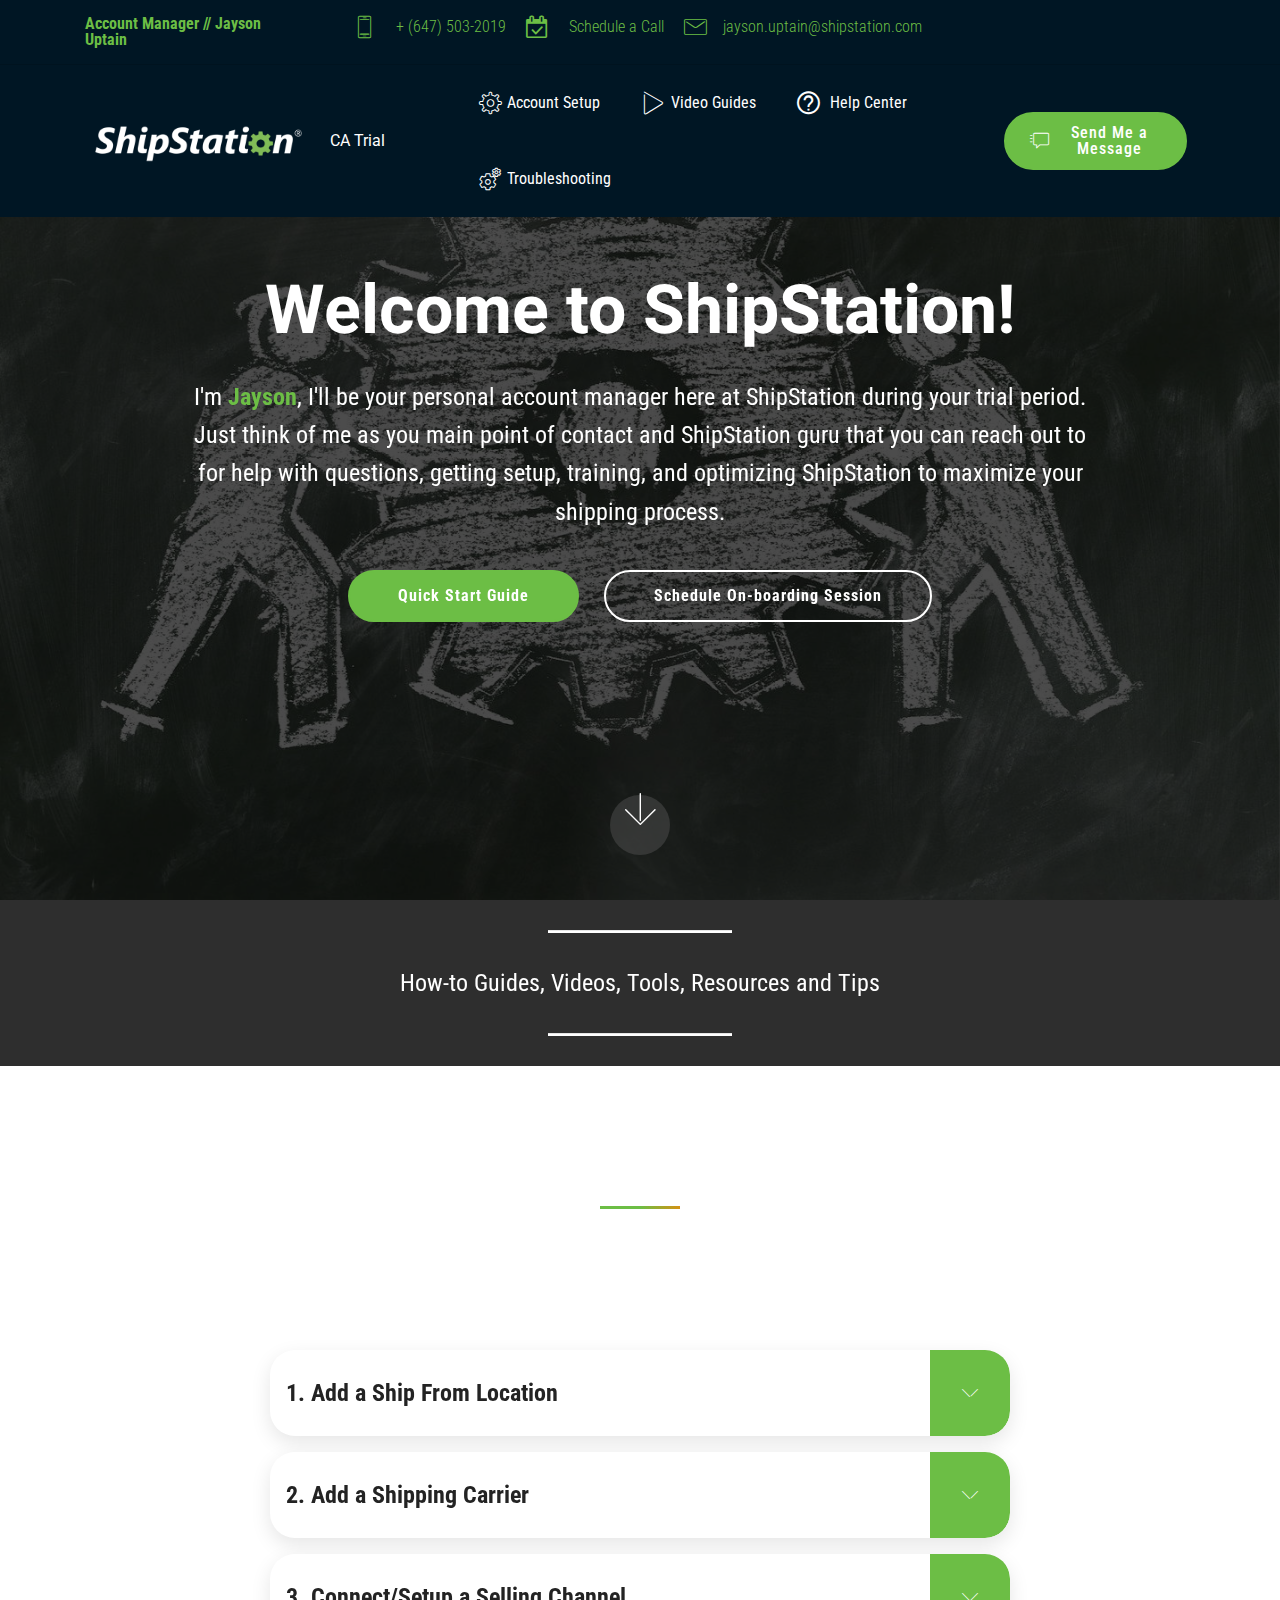
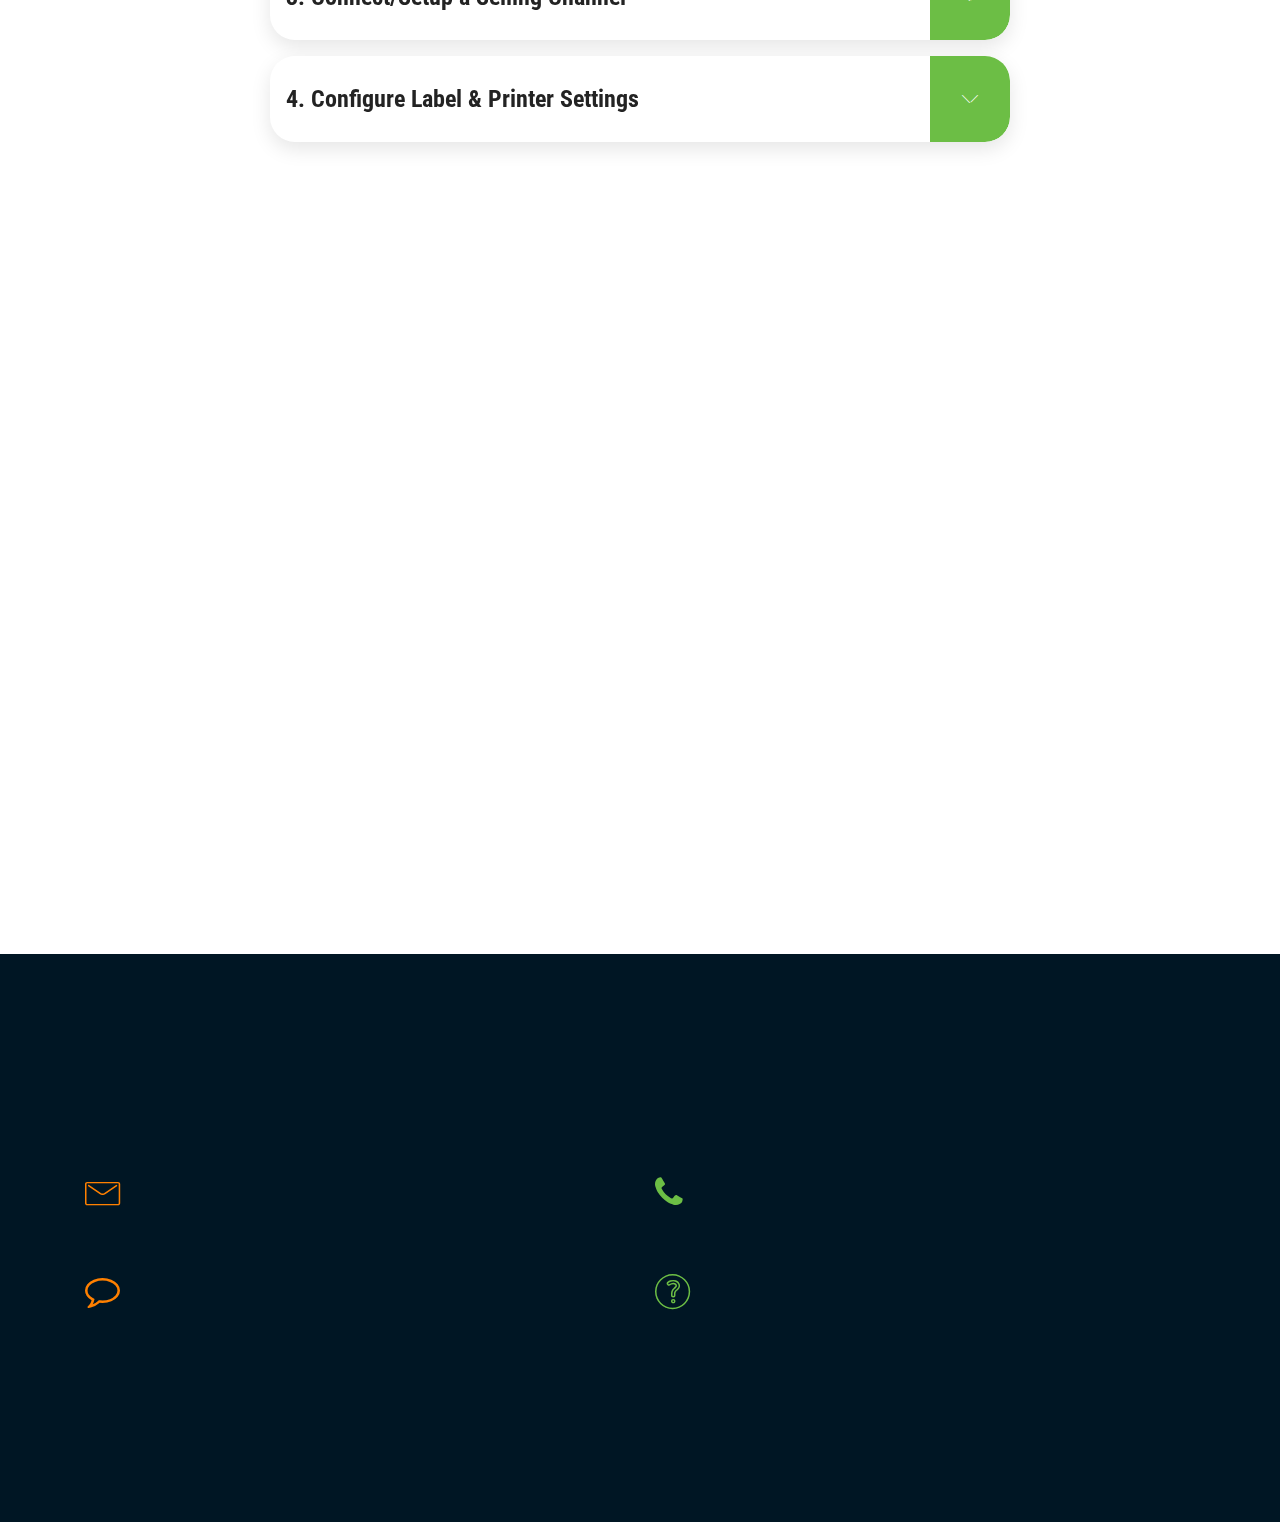
<file: index.html>
<!DOCTYPE html>
<html  >
<head>
  
  <meta charset="UTF-8">
  <meta http-equiv="X-UA-Compatible" content="IE=edge">
  
  <meta name="viewport" content="width=device-width, initial-scale=1, minimum-scale=1">
  <link rel="shortcut icon" href="assets/images/shipstation-stacked-white-shipstation-stacked-white-128x128.png" type="image/x-icon">
  <meta name="description" content="Account Manager: Jayson Uptain - jayson.uptain@shipstation.com- get help, ask questions, schedule a call with your account manager, refer to the how-to guides and resources provided.">
  
  
  <title>ShipStation Canada - Trial Resources</title>
  <link rel="stylesheet" href="assets/web/assets/mobirise-icons2/mobirise2.css">
  <link rel="stylesheet" href="assets/web/assets/mobirise-icons/mobirise-icons.css">
  <link rel="stylesheet" href="assets/font-awesome/css/font-awesome.css">
  <link rel="stylesheet" href="assets/icon54/style.css">
  <link rel="stylesheet" href="assets/bootstrap/css/bootstrap.min.css">
  <link rel="stylesheet" href="assets/bootstrap/css/bootstrap-grid.min.css">
  <link rel="stylesheet" href="assets/bootstrap/css/bootstrap-reboot.min.css">
  <link rel="stylesheet" href="assets/tether/tether.min.css">
  <link rel="stylesheet" href="assets/dropdown/css/style.css">
  <link rel="stylesheet" href="assets/animatecss/animate.min.css">
  <link rel="stylesheet" href="assets/theme/css/style.css">
  <link rel="preload" as="style" href="assets/mobirise/css/mbr-additional.css"><link rel="stylesheet" href="assets/mobirise/css/mbr-additional.css" type="text/css">
  
  
  
  
</head>
<body>
  
  <section class="extMenu2 menu cid-rKmttCpSHC" once="menu" id="extMenu8-0">

    

    <nav class="navbar navbar-dropdown beta-menu align-items-center navbar-fixed-top navbar-toggleable-sm">
        <div class="menu-content-top order-1 order-lg-0" id="topLine">
            <div class="container">
                <div class="row ">
                    <div class="col-12 col-lg-3">
                        <div class="content-left-side">
                            <p class="mbr-fonts-style content-text mbr-black display-4"><strong>Account Manager // Jayson Uptain</strong></p>
                        </div>
                    </div>
                    <div class="col-12 col-lg-9">
                        <div class="content-right-side" data-app-modern-menu="true"><a class="content-link link mbr-black text-primary display-4" href="tel:+1-647-503-2019">
                            <span class="mbri-mobile2 mbr-iconfont mbr-iconfont-btn "></span>
                                + (647) 503-2019&nbsp;</a> 
                            <a class="content-link link mbr-black text-primary display-4" href="https://shipstation.typeform.com/to/qLGt4mXn" target="_blank"><span class="fa fa-calendar-check-o mbr-iconfont mbr-iconfont-btn"></span>&nbsp;Schedule a Call&nbsp;</a>
                            <a class="content-link link mbr-black text-primary display-4" href="mailto:jayson.uptain@shipstation.com">
                            <span class="mbri-letter mbr-iconfont mbr-iconfont-btn "></span>jayson.uptain@shipstation.com</a></div>
                    </div>
                </div>
            </div>
        </div>
        <div class="menu-bottom order-0 order-lg-1">

            <div class="menu-logo">
                <div class="navbar-brand">
                <span class="navbar-logo">
                    <a href="index.html#header2-2">
                        <img src="assets/images/shipstation-logo-white-344x138.png" alt="" title="" style="height: 3.8rem;">
                    </a>
                </span>
                    <span class="navbar-caption-wrap"><a href="index.html" class="brand-link mbr-black text-warning display-7">CA Trial</a></span>
                </div>
                <button class="navbar-toggler" type="button" data-toggle="collapse" data-target="#navbarSupportedContent, #topLine" aria-controls="navbarSupportedContent" aria-expanded="false" aria-label="Toggle navigation">
                    <div class="hamburger">
                        <span></span>
                        <span></span>
                        <span></span>
                        <span></span>
                    </div>
                </button>
            </div>
            <div class="collapse navbar-collapse" id="navbarSupportedContent">
                <ul class="navbar-nav nav-dropdown js-float-line" data-app-modern-menu="true"><li class="nav-item">
                        <a class="nav-link link mbr-black text-warning display-4" href="index.html#extAccordion8-t">
                            <span class="mbri-setting3 mbr-iconfont mbr-iconfont-btn"></span>
                            Account Setup</a>
                    </li><li class="nav-item"><a class="nav-link link mbr-black text-warning display-4" href="https://www.shipstation.com/videos/" target="_blank"><span class="mbri-play mbr-iconfont mbr-iconfont-btn"></span>&nbsp;Video Guides</a></li><li class="nav-item"><a class="nav-link link mbr-black text-warning display-4" href="https://help.shipstation.ca/hc/en-ca" target="_blank"><span class="mobi-mbri mobi-mbri-help mbr-iconfont mbr-iconfont-btn"></span>&nbsp; Help Center</a></li>
                    <li class="nav-item">
                        <a class="nav-link link mbr-black text-warning display-4" href="https://help.shipstation.ca/hc/en-ca/categories/360001533811-Troubleshooting-Guide" target="_blank"><span class="icon54-v1-gear-3 mbr-iconfont mbr-iconfont-btn"></span>&nbsp;Troubleshooting</a>
                    </li></ul>
                <div class="navbar-buttons mbr-section-btn"><a class="btn btn-sm btn-primary display-4" href="sms:+1-647-503-2019">
                    <span class="mbri-help mbr-iconfont mbr-iconfont-btn "></span>
                        Send Me a Message</a></div>
            </div>
        </div>
    </nav>
</section>

<section class="cid-rKmtHW9oyt mbr-fullscreen mbr-parallax-background" id="header2-2">

    

    <div class="mbr-overlay" style="opacity: 0.7; background-color: rgb(0, 0, 0);"></div>

    <div class="container align-center">
        <div class="row justify-content-md-center">
            <div class="mbr-white col-md-10">
                <h1 class="mbr-section-title mbr-bold pb-3 mbr-fonts-style display-1">
                    Welcome to ShipStation!</h1>
                
                <p class="mbr-text pb-3 mbr-fonts-style display-5">
                    I'm <a href="mailto:jayson.uptain@shipstation.com"><strong>Jayson</strong></a>, I'll be your personal account manager here at ShipStation during your trial period. Just think of me as you main point of contact and ShipStation guru that you can reach out to for help with questions, getting setup, training, and optimizing ShipStation to maximize your shipping process.</p>
                <div class="mbr-section-btn"><a class="btn btn-md btn-primary display-4" href="page2.html#custom-html-1b"><strong>Quick Start Guide</strong></a>
                    <a class="btn btn-md btn-white-outline display-4" href="https://shipstation.typeform.com/to/qLGt4mXn" target="_blank"><strong>Schedule On-boarding Session</strong></a></div>
            </div>
        </div>
    </div>
    <div class="mbr-arrow hidden-sm-down" aria-hidden="true">
        <a href="#next">
            <i class="mbri-down mbr-iconfont"></i>
        </a>
    </div>
</section>

<section class="mbr-section article content10 cid-rKmAazcMXI" id="content10-4">
    
     

    <div class="container">
        <div class="inner-container" style="width: 66%;">
            <hr class="line" style="width: 25%;">
            <div class="section-text align-center mbr-white mbr-fonts-style display-5">How-to Guides, Videos, Tools, Resources and Tips</div>
            <hr class="line" style="width: 25%;">
        </div>
    </div>
</section>

<section class="accordion1 cid-rKSuIkYYPP" id="extAccordion8-t">

    

    
    <div class="container-fluid">
        <div class="media-container-row align-center">
            <div class="col-12 col-md-12">
                <h2 class="mbr-section-title mbr-fonts-style display-2">
                    ShipStation Setup</h2>
                <div class="underline align-center pb-3">
                    <div class="line"></div>
                </div>
                <h3 class="mbr-section-subtitle mbr-light mbr-fonts-style pb-5 display-5">
                    To begin your Account Setup - Go ahead and Login to your ShipStation Dashboard in a new browser window <a href="https://ship11.shipstation.com" target="_blank">Here</a>&nbsp; <br>Following the 4 steps below - each link will direct you right to the each setting to configure:</h3>
                <div id="bootstrap-accordion_3" class="panel-group accordionStyles accordion col-sm-12 col-md-10 col-lg-8 align-left" role="tablist" aria-multiselectable="true">
                    <div class="card">
                        <div class="card-header" role="tab" id="headingOne">
                            <a role="button" class="collapsed panel-title" data-toggle="collapse" data-core="" href="#collapse1_3" aria-expanded="false" aria-controls="collapse1">
                                <span class="sign mbr-iconfont mbri-arrow-down inactive"></span>
                                <h4 class="mbr-fonts-style header-text display-5"><strong>1. Add a Ship From Location</strong></h4>
                            </a>
                        </div>
                        <div id="collapse1_3" class="panel-collapse noScroll collapse" role="tabpanel" aria-labelledby="headingOne" data-parent="#bootstrap-accordion_3">
                            <div class="panel-body p-4">
                                <p class="mbr-fonts-style panel-text display-7"><strong>1.&nbsp;</strong>Click this link here to navigate to your <a href="https://ship11.shipstation.com/settings/warehouses" target="_blank"><strong>Ship From Location Settings</strong></a><br><strong>2.</strong> Next, Click the Add a Ship From Location button<br><strong>4.</strong> Enter your Shipping Address and save. <br><br><strong>*NOTE* </strong>Name &amp; Company Name field are required</p>
                            </div>
                        </div>
                    </div>
            
                    <div class="card">
                        <div class="card-header" role="tab" id="headingTwo">
                            <a role="button" class="collapsed panel-title" data-toggle="collapse" data-core="" href="#collapse2_3" aria-expanded="false" aria-controls="collapse2">
                                <span class="sign mbr-iconfont mbri-arrow-down inactive"></span>
                                <h4 class="mbr-fonts-style header-text display-5"><strong>2. Add a Shipping Carrier &nbsp; &nbsp; &nbsp; &nbsp; &nbsp; &nbsp; &nbsp; &nbsp; &nbsp; &nbsp; &nbsp; &nbsp; &nbsp; &nbsp; &nbsp; &nbsp;&nbsp;</strong></h4>
                            </a>
                            
                        </div>
                        <div id="collapse2_3" class="panel-collapse noScroll collapse" role="tabpanel" aria-labelledby="headingTwo" data-parent="#bootstrap-accordion_3">
                            <div class="panel-body p-4">
                                <p class="mbr-fonts-style panel-text display-7"><strong>1.</strong> Click this link here to navigate to your <a href="https://ship11.shipstation.com/settings/providers" target="_blank"><strong>Carrier &amp; Fulfillment Settings</strong></a><br><strong>2.</strong> Click the <strong>Add a Provider Account</strong> Button<br><strong>4.</strong> <strong>Select the Carrier</strong>,<strong> </strong>click<strong>&nbsp;</strong>connect and follow the prompts to link your carrier account.<br><br></p>
                            </div>
                        </div>
                    </div>
            
                    <div class="card">
                        <div class="card-header" role="tab" id="headingThree">
                            <a role="button" class="collapsed panel-title" data-toggle="collapse" data-core="" href="#collapse3_3" aria-expanded="false" aria-controls="collapse3">
                                <span class="sign mbr-iconfont mbri-arrow-down inactive"></span>
                                <h4 class="mbr-fonts-style header-text display-5"><strong>
                                     3. Connect/Setup a Selling Channel</strong></h4>
                            </a>
                        </div>
                        <div id="collapse3_3" class="panel-collapse noScroll collapse" role="tabpanel" aria-labelledby="headingThree" data-parent="#bootstrap-accordion_3">
                            <div class="panel-body p-4">
                                <p class="mbr-fonts-style panel-text display-7"><strong>1. </strong>Click this link to navigate to <a href="https://ship11.shipstation.com/settings/stores" target="_blank"><strong>Selling Channels Settings</strong></a><br><strong>2.</strong> Click the <strong>Connect a store or marketplace</strong> button<br><strong>4.</strong> Type the name of your selling channel/marketplace in the search field or scroll to locate and select the tile<br><strong>5. Click</strong> <strong>Connect</strong> and follow the on-screen prompts to link your selling channel<br><br><strong>*NOTE* </strong><br>- If you don't see your selling channel - let me know as some selling channels have built their own 3rd party integrations to connect with us.&nbsp;<br>- If you will be uploading a CSV file (spreadsheet) of orders or would like to manually input your orders as you ship, select the "<strong>ShipStation</strong>" store tile to setup a ShipStation manual orders store.</p>
                            </div>
                        </div>
                    </div>
            
                    <div class="card">
                        <div class="card-header" role="tab" id="headingFour">
                            <a role="button" class="collapsed panel-title" data-toggle="collapse" data-core="" href="#collapse4_3" aria-expanded="false" aria-controls="collapse4">
                                <span class="sign mbr-iconfont mbri-arrow-down inactive"></span>
                                <h4 class="mbr-fonts-style header-text display-5"><strong>4. Configure Label &amp; Printer Settings &nbsp; &nbsp; &nbsp; &nbsp; &nbsp; &nbsp; &nbsp; &nbsp; &nbsp; &nbsp; &nbsp; &nbsp; &nbsp; &nbsp; &nbsp; &nbsp;&nbsp;</strong></h4>
                            </a>
                        </div>
                        <div id="collapse4_3" class="panel-collapse noScroll collapse" role="tabpanel" aria-labelledby="headingFour" data-parent="#bootstrap-accordion_3">
                            <div class="panel-body p-4">
                                <p class="mbr-fonts-style panel-text display-7"><strong>1.</strong> Click this link here to navigate to your <a href="https://ship11.shipstation.com/settings/printing" target="_blank"><strong>Printing Setup Settings</strong></a><br><strong>2.</strong>&nbsp;Click <strong>Document Options</strong> next to <strong>Labels</strong> to configure your Label preferences<br><strong>4.</strong> Once you've configured your label settings, Click <strong>ShipStation Connect </strong>from the left-side menu or click this link <a href="https://ship11.shipstation.com/settings/connect" target="_blank"><strong>Here</strong></a><br><strong>5.</strong> Click the&nbsp;<strong>Install ShipStation Connect </strong>button<br><strong>6.</strong> Once Installed, Register the computer by entering in your ShipStation Username/Email &amp; Password login credentials<br><strong>7.</strong> ShipStation connect will display "<strong>Connected</strong>" you can minimize that as it will run in the background and navigate back to your ShipStation Connect page to enable or disable the printers you will be using by selecting the "<strong>shared</strong>" and "<strong>disable</strong>" check-boxes next to each.</p>
                            </div>
                        </div>
                    </div>
            
                    
            
                    
                </div>
            </div>
        </div>
    </div>
</section>

<div id="custom-html-1d"><!-- Type valid HTML here -->
<div class="codegena_iframe"><iframe src="https://form.typeform.com/to/xpjEpZA9" height="9" width="200" style="background:url('//codegena.com/wp-content/uploads/2015/09/loading.gif') white center center no-repeat;border:0px;"></iframe></div><style>.codegena_iframe{position:relative;padding-bottom:56.25%;height:0;overflow: hidden;max-width:100%;}.codegena_iframe iframe{position:absolute;top:0;left:0;width:100%;height:100%;}</style></div>

<section class="mbr-section contacts3 cid-rKoY5gboVu" id="contacts3-9">
    <!---->
    
    <!---->
    <!--Overlay-->
    
    <!--Container-->
    <div class="container">
        <div class="row">
            <!--Titles-->
            <div class="title col-12">
                <h2 class="align-left mbr-fonts-style display-1"><strong>
                    How to get in touch</strong></h2>
                
            </div>
            <div class="col-12">
                <div class="row">
                    <div class="col-12 col-md-6">
                        <div class="wrapper">
                            <span class="iconfont-wrapper">
                                <span class="amp-iconfont icon mbri-letter" style="color: rgb(255, 128, 0); fill: rgb(255, 128, 0);"></span>
                            </span>
                            <div class="b-info b-adress">
                                <h5 class="align-left mbr-fonts-style display-5"><strong>
                                    E-mail:
                                </strong></h5>
                                <p class="mbr-text align-left mbr-fonts-style display-7">
                                    Email me directly at <a href="mailto:jayson.uptain@shipstation.com">jayson.uptain@shipstation.com</a></p>
                            </div>
                        </div>
                    </div>
                    <div class="col-12 col-md-6">
                        <div class="wrapper">
                            <span class="iconfont-wrapper">
                                <span class="amp-iconfont icon fa-phone fa" style="color: rgb(108, 190, 69); fill: rgb(108, 190, 69);"></span>
                            </span>
                            <div class="b-info b-phone">
                                <h5 class="align-left mbr-fonts-style display-5"><strong>
                                    Phone</strong>:
                                </h5>
                                <p class="mbr-text align-left mbr-fonts-style display-7">You can reach me directly at <a href="tel:+1-647-503-2019">+1 -647-503-2019</a></p>
                            </div>
                        </div>
                    </div>
                    <div class="col-12 col-md-6">
                        <div class="wrapper">
                            <span class="iconfont-wrapper">
                                <span class="amp-iconfont icon fa-comment-o fa" style="color: rgb(255, 128, 0); fill: rgb(255, 128, 0);"></span>
                            </span>
                            <div class="b-info b-mail">
                                <h5 class="align-left mbr-fonts-style display-5"><strong>Quick Message:
                                </strong></h5>
                                <p class="mbr-text align-left mbr-fonts-style display-7">
                                    Click to send a <strong><a href="sms:+1-647-503-2019">SMS/Text Message</a></strong></p>
                            </div>
                        </div>
                    </div>
                    <div class="col-12 col-md-6">
                        <div class="wrapper">
                            <span class="iconfont-wrapper">
                                <span class="amp-iconfont icon mbri-question" style="color: rgb(108, 190, 69); fill: rgb(108, 190, 69);"></span>
                            </span>
                            <div class="b-info b-mail">
                                <h5 class="align-left mbr-fonts-style display-5"><strong>Support:
                                </strong></h5>
                                <p class="mbr-text align-left mbr-fonts-style display-7">
                                    For immediate help when I'm not available or troubleshooting technical issues we have <a href="https://help.shipstation.ca/hc/en-ca/articles/360025445471-Contact-ShipStation-Support" target="_blank">24x7 Chat support</a> and <a href="tel:+1-647-493-7555">Phone Support</a> Mon-Fri 9am-5pm (CST). &nbsp;Or <a href="mailto:support@shipstation.com">Submit a Support ticket</a> to support@shipstation.com<br></p>
                            </div>
                        </div>
                    </div>
                </div>
            </div>
        </div>
    </div>
</section>


<script src="assets/web/assets/jquery/jquery.min.js"></script>
  <script src="assets/popper/popper.min.js"></script>
  <script src="assets/bootstrap/js/bootstrap.min.js"></script>
  <script src="assets/tether/tether.min.js"></script>
  <script src="assets/smoothscroll/smooth-scroll.js"></script>
  <script src="assets/dropdown/js/nav-dropdown.js"></script>
  <script src="assets/dropdown/js/navbar-dropdown.js"></script>
  <script src="assets/touchswipe/jquery.touch-swipe.min.js"></script>
  <script src="assets/viewportchecker/jquery.viewportchecker.js"></script>
  <script src="assets/parallax/jarallax.min.js"></script>
  <script src="assets/mbr-switch-arrow/mbr-switch-arrow.js"></script>
  <script src="assets/theme/js/script.js"></script>
  
  
  
 <div id="scrollToTop" class="scrollToTop mbr-arrow-up"><a style="text-align: center;"><i class="mbr-arrow-up-icon mbr-arrow-up-icon-cm cm-icon cm-icon-smallarrow-up"></i></a></div>
    <input name="animation" type="hidden">
  </body>
</html>
</file>
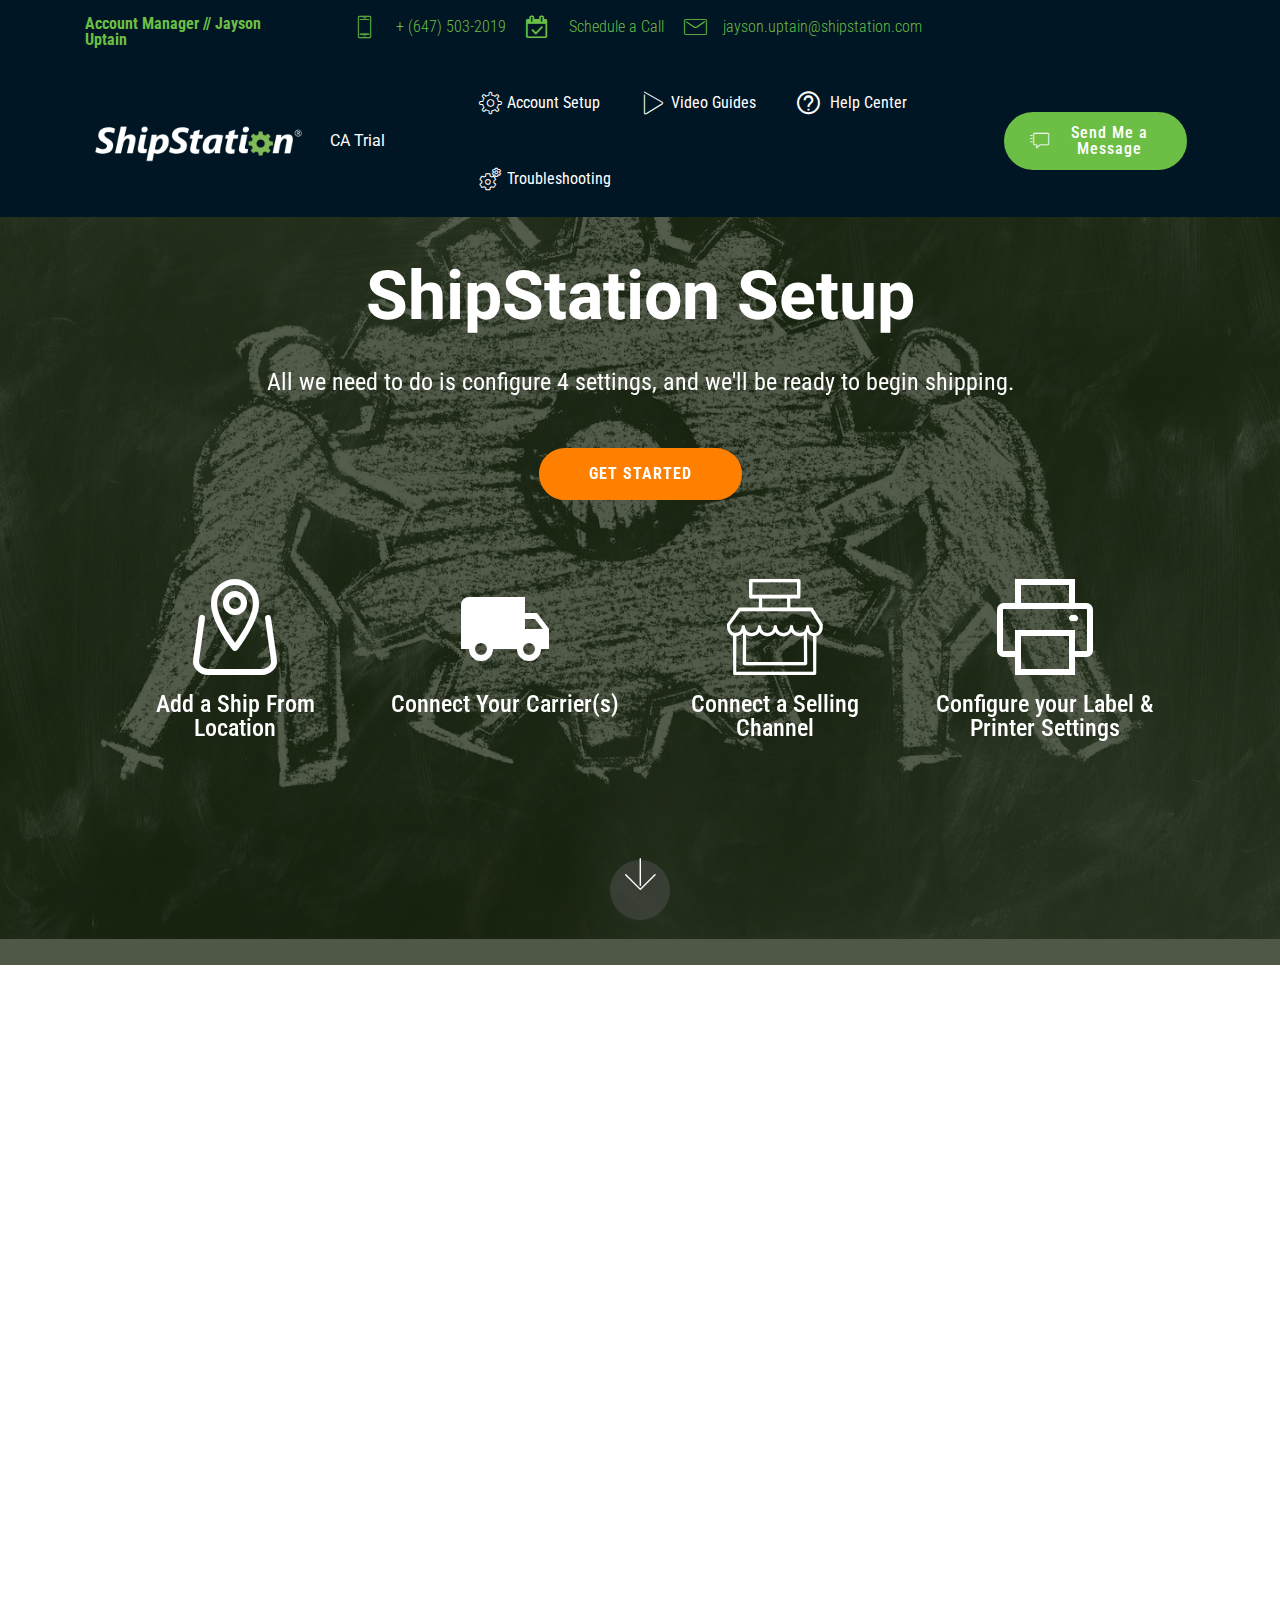
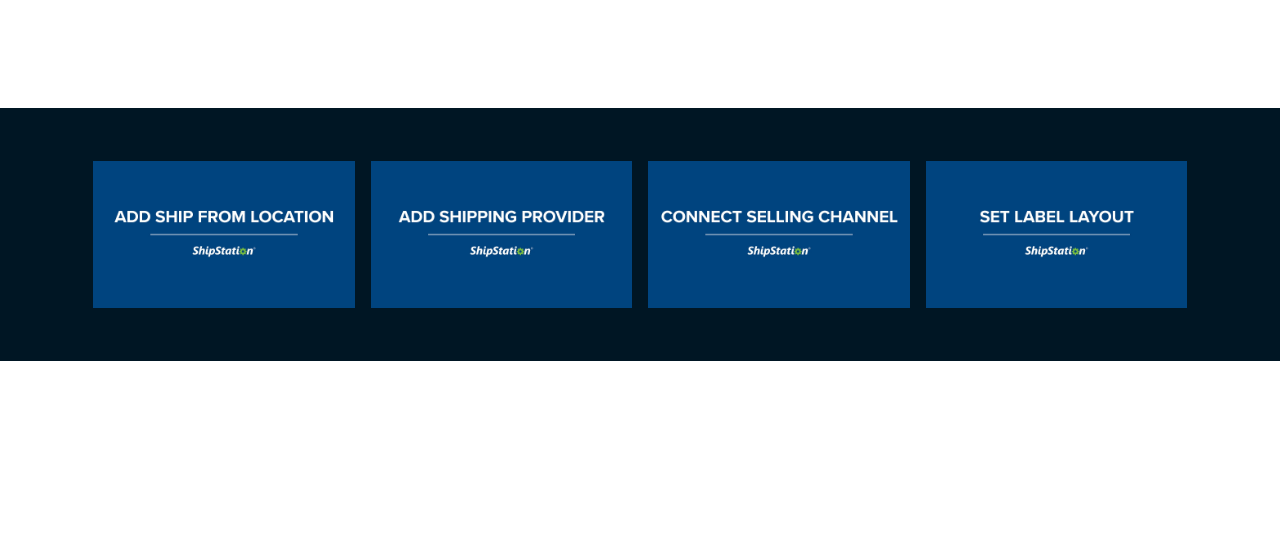
<file: account-setup-guide.html>
<!DOCTYPE html>
<html  >
<head>
  
  <meta charset="UTF-8">
  <meta http-equiv="X-UA-Compatible" content="IE=edge">
  
  <meta name="viewport" content="width=device-width, initial-scale=1, minimum-scale=1">
  <link rel="shortcut icon" href="assets/images/shipstation-stacked-white-shipstation-stacked-white-128x128.png" type="image/x-icon">
  <meta name="description" content="To get your ShipStation account setup. We'll need to configure your ship from location, connect a carrier, connect your selling channels, and configure your label and printer settings. ">
  
  
  <title>ShipStation Account Setup</title>
  <link rel="stylesheet" href="assets/web/assets/mobirise-icons2/mobirise2.css">
  <link rel="stylesheet" href="assets/web/assets/mobirise-icons/mobirise-icons.css">
  <link rel="stylesheet" href="assets/font-awesome/css/font-awesome.css">
  <link rel="stylesheet" href="assets/icon54/style.css">
  <link rel="stylesheet" href="assets/web/assets/mobirise-icons-bold/mobirise-icons-bold.css">
  <link rel="stylesheet" href="assets/bootstrap-material-design-font/css/material.css">
  <link rel="stylesheet" href="assets/icons-mind/style.css">
  <link rel="stylesheet" href="assets/simple-line-icons/simple-line-icons.css">
  <link rel="stylesheet" href="assets/bootstrap/css/bootstrap.min.css">
  <link rel="stylesheet" href="assets/bootstrap/css/bootstrap-grid.min.css">
  <link rel="stylesheet" href="assets/bootstrap/css/bootstrap-reboot.min.css">
  <link rel="stylesheet" href="assets/tether/tether.min.css">
  <link rel="stylesheet" href="assets/animatecss/animate.min.css">
  <link rel="stylesheet" href="assets/dropdown/css/style.css">
  <link rel="stylesheet" href="assets/theme/css/style.css">
  <link rel="stylesheet" href="assets/gallery/style.css">
  <link rel="preload" as="style" href="assets/mobirise/css/mbr-additional.css"><link rel="stylesheet" href="assets/mobirise/css/mbr-additional.css" type="text/css">
  
  
  
  
</head>
<body>
  
  <section class="mbr-section content8 cid-rKptAXYjBo" id="content8-o">

    

    <div class="container">
        <div class="media-container-row title">
            <div class="col-12 col-md-8">
                <div class="mbr-section-btn align-center">
                    <a class="btn btn-primary display-4" href="#">LEARN MORE</a>
                    <a class="btn btn-black-outline display-4" href="#">LIVE DEMO</a>
                </div>
            </div>
        </div>
    </div>
</section>

<section class="extMenu2 menu cid-rKmttCpSHC" once="menu" id="extMenu8-g">

    

    <nav class="navbar navbar-dropdown beta-menu align-items-center navbar-fixed-top navbar-toggleable-sm">
        <div class="menu-content-top order-1 order-lg-0" id="topLine">
            <div class="container">
                <div class="row ">
                    <div class="col-12 col-lg-3">
                        <div class="content-left-side">
                            <p class="mbr-fonts-style content-text mbr-black display-4"><strong>Account Manager // Jayson Uptain</strong></p>
                        </div>
                    </div>
                    <div class="col-12 col-lg-9">
                        <div class="content-right-side" data-app-modern-menu="true"><a class="content-link link mbr-black text-primary display-4" href="tel:+1-647-503-2019">
                            <span class="mbri-mobile2 mbr-iconfont mbr-iconfont-btn "></span>
                                + (647) 503-2019&nbsp;</a> 
                            <a class="content-link link mbr-black text-primary display-4" href="https://shipstation.typeform.com/to/qLGt4mXn" target="_blank"><span class="fa fa-calendar-check-o mbr-iconfont mbr-iconfont-btn"></span>&nbsp;Schedule a Call&nbsp;</a>
                            <a class="content-link link mbr-black text-primary display-4" href="mailto:jayson.uptain@shipstation.com">
                            <span class="mbri-letter mbr-iconfont mbr-iconfont-btn "></span>jayson.uptain@shipstation.com</a></div>
                    </div>
                </div>
            </div>
        </div>
        <div class="menu-bottom order-0 order-lg-1">

            <div class="menu-logo">
                <div class="navbar-brand">
                <span class="navbar-logo">
                    <a href="index.html#header2-2">
                        <img src="assets/images/shipstation-logo-white-344x138.png" alt="" title="" style="height: 3.8rem;">
                    </a>
                </span>
                    <span class="navbar-caption-wrap"><a href="index.html" class="brand-link mbr-black text-warning display-7">CA Trial</a></span>
                </div>
                <button class="navbar-toggler" type="button" data-toggle="collapse" data-target="#navbarSupportedContent, #topLine" aria-controls="navbarSupportedContent" aria-expanded="false" aria-label="Toggle navigation">
                    <div class="hamburger">
                        <span></span>
                        <span></span>
                        <span></span>
                        <span></span>
                    </div>
                </button>
            </div>
            <div class="collapse navbar-collapse" id="navbarSupportedContent">
                <ul class="navbar-nav nav-dropdown js-float-line" data-app-modern-menu="true"><li class="nav-item">
                        <a class="nav-link link mbr-black text-warning display-4" href="index.html#extAccordion8-t">
                            <span class="mbri-setting3 mbr-iconfont mbr-iconfont-btn"></span>
                            Account Setup</a>
                    </li><li class="nav-item"><a class="nav-link link mbr-black text-warning display-4" href="https://www.shipstation.com/videos/" target="_blank"><span class="mbri-play mbr-iconfont mbr-iconfont-btn"></span>&nbsp;Video Guides</a></li><li class="nav-item"><a class="nav-link link mbr-black text-warning display-4" href="https://help.shipstation.ca/hc/en-ca" target="_blank"><span class="mobi-mbri mobi-mbri-help mbr-iconfont mbr-iconfont-btn"></span>&nbsp; Help Center</a></li>
                    <li class="nav-item">
                        <a class="nav-link link mbr-black text-warning display-4" href="https://help.shipstation.ca/hc/en-ca/categories/360001533811-Troubleshooting-Guide" target="_blank"><span class="icon54-v1-gear-3 mbr-iconfont mbr-iconfont-btn"></span>&nbsp;Troubleshooting</a>
                    </li></ul>
                <div class="navbar-buttons mbr-section-btn"><a class="btn btn-sm btn-primary display-4" href="sms:+1-647-503-2019">
                    <span class="mbri-help mbr-iconfont mbr-iconfont-btn "></span>
                        Send Me a Message</a></div>
            </div>
        </div>
    </nav>
</section>

<section class="header12 cid-rKpffgIrfk mbr-fullscreen mbr-parallax-background" id="header12-i">

    

    <div class="mbr-overlay" style="opacity: 0.7; background-color: rgb(11, 23, 0);">
    </div>

    <div class="container  ">
            <div class="media-container">
                <div class="col-md-12 align-center">
                    <h1 class="mbr-section-title pb-3 mbr-white mbr-bold mbr-fonts-style display-1">
                        ShipStation Setup</h1>
                    <p class="mbr-text pb-3 mbr-white mbr-fonts-style display-5">All we need to do is configure 4 settings, and we'll be ready to begin shipping.</p>
                    <div class="mbr-section-btn align-center py-2"><a class="btn btn-md btn-secondary display-4" href="page1.html#counters6-j"><strong>GET STARTED</strong></a></div>

                    <div class="icons-media-container mbr-white">
                        <div class="card col-12 col-md-6 col-lg-3">
                            <div class="icon-block">
                            <a href="page1.html">
                                <span class="mbr-iconfont mbrib-map-pin"></span>
                            </a>
                            </div>
                            <h5 class="mbr-fonts-style display-5">
                                Add a Ship From Location</h5>
                        </div>

                        <div class="card col-12 col-md-6 col-lg-3">
                            <div class="icon-block">
                                <a href="#">
                                    <span class="mbr-iconfont mdi-maps-local-shipping"></span>
                                </a>
                            </div>
                            <h5 class="mbr-fonts-style display-5">
                                Connect Your Carrier(s)</h5>
                        </div>

                        <div class="card col-12 col-md-6 col-lg-3">
                            <div class="icon-block">
                                <a href="#">
                                    <span class="mbr-iconfont imind-shop-4"></span>
                                </a>
                            </div>
                            <h5 class="mbr-fonts-style display-5">
                                Connect a Selling Channel<br></h5>
                        </div>

                        <div class="card col-12 col-md-6 col-lg-3">
                            <div class="icon-block">
                                <a href="#">
                                    <span class="mbr-iconfont sli-printer"></span>
                                </a>
                            </div>
                            <h5 class="mbr-fonts-style display-5">
                                Configure your Label &amp; Printer Settings</h5>
                        </div>
                    </div>
                </div>
            </div>
    </div>

    <div class="mbr-arrow hidden-sm-down" aria-hidden="true">
        <a href="#next">
            <i class="mbri-down mbr-iconfont"></i>
        </a>
    </div>
</section>

<section class="counters6 counters cid-rKphU7gWr7" id="counters6-j">

    

    

    <div class="container pt-4 mt-2">
        <h2 class="mbr-section-title pb-3 align-center mbr-fonts-style display-2"><strong>Account</strong> Setup</h2>
        <h3 class="mbr-section-subtitle pb-5 align-center mbr-fonts-style display-5">Follow along with the steps or video guides below.</h3>
        <div>
                <div class="cards-container">
                    <div class="card col-12 col-md-6 col-lg-3 pb-md-4">
                        <div class="panel-item align-center">
                            <div class="card-img pb-3">
                                <h3 class="img-text mbr-fonts-style display-1">01.</h3>
                            </div>
                            <div class="card-text">
                                <h4 class="mbr-content-title mbr-bold mbr-fonts-style display-5"><span style="font-weight: normal;">Add a Ship From Location</span></h4>
                                <p class="mbr-content-text mbr-fonts-style display-7"><strong>
                                    1.</strong> Click into your <em>Account Settings</em><br><strong>2.</strong> Click <em>Shipping</em> then <em>Ship From Locations</em><br><strong>3. </strong>Next,<strong> </strong>Click<strong> </strong>the <em>Add a Ship From Location</em> button<br><strong>4. </strong><em>Enter</em> your <em>Shipping Address</em> and&nbsp;save.&nbsp;<br><br>*NOTE* Name &amp; Company Name field are required<br><strong><br></strong></p>
                            </div>
                        </div>
                    </div>
                    <div class="card col-12 col-md-6 col-lg-3 pb-md-4">
                        <div class="panel-item align-center">
                            <div class="card-img pb-3">
                                <h3 class="img-text mbr-fonts-style display-1">02.</h3>
                            </div>
                            <div class="card-text">
                                <h4 class="mbr-content-title mbr-bold mbr-fonts-style display-5"><span style="font-weight: normal;">Connect a Carrier</span></h4>
                                <p class="mbr-content-text mbr-fonts-style display-7"><strong>
                                    1.</strong> Navigate to Account Settings<br><strong>2.</strong> Click Shipping then Carriers &amp; Fulfillment<br><strong>3.</strong> Click the Add a Provider Account Button<br><strong>4.</strong> Select the Carrier you'd like to connect and follow the prompts to connect.&nbsp;<br><br></p>
                            </div>
                        </div>
                    </div>
                    <div class="card col-12 col-md-6 col-lg-3">
                        <div class="panel-item align-center">
                            <div class="card-img pb-3">
                                <h3 class="img-text mbr-fonts-style display-1">03.</h3>
                            </div>
                            <div class="card-text">
                                <h4 class="mbr-content-title mbr-bold mbr-fonts-style display-5"><span style="font-weight: normal;">Connect a Selling Channel</span></h4>
                                <p class="mbr-content-text mbr-fonts-style display-7"><strong>
                                        1.</strong> Navigate to Account Settings<br><strong>2.</strong> Click Selling Channels, then Store Setup<br><strong>3.</strong> Click the Connect a store or marketplace button<br><strong>4.</strong> Type the name of your selling channel/marketplace in the search field or scroll to locate and select the tile.<br><strong>5.</strong> Follow the on-screen prompts to connect.</p>
                            </div>
                        </div>
                    </div>
                    <div class="card col-12 col-md-6 col-lg-3 last-child">
                        <div class="panel-item align-center">
                            <div class="card-img pb-3">
                                <h3 class="img-text mbr-fonts-style display-1">04.</h3>
                            </div>
                            <div class="card-texts">
                                <h4 class="mbr-content-title mbr-bold mbr-fonts-style display-5"><span style="font-weight: normal;">Configure your Label &amp; Printer Settings</span></h4>
                                <p class="mbr-content-text mbr-fonts-style display-7">1. Navigate to Account Settings<br>2. Click Printing, Then Printing Setup<br>3. Click Document Options next to Labels and configure your Label Settings<br>4. Click ShipStation Connect<br>5. Click Install ShipStation Connect<br>6. Once Installed, Register the computer by logging in with your ShipStation Username/Email &amp; Password</p>
                            </div>
                        </div>
                    </div>
                </div>
            </div>
    </div>
</section>

<section class="mbr-gallery mbr-slider-carousel cid-rKpmDrP7da" id="gallery2-m">

    

    <div class="container">
        <div><!-- Filter --><!-- Gallery --><div class="mbr-gallery-row"><div class="mbr-gallery-layout-default"><div><div><div class="mbr-gallery-item mbr-gallery-item--p1 video-slide" data-video-url="https://youtu.be/JSJOcTPZzaM" data-tags="Step 1"><div href="#lb-gallery2-m" data-slide-to="0" data-toggle="modal"><div></div><img alt="" src="assets/images/mobirise20191111-108222019-11-3-22-4-14.jpg"><span class="icon-video"></span></div></div><div class="mbr-gallery-item mbr-gallery-item--p1 video-slide" data-video-url="https://youtu.be/JLNX5rkvGho" data-tags="Step 2"><div href="#lb-gallery2-m" data-slide-to="1" data-toggle="modal"><div></div><img alt="" src="assets/images/mobirise20191111-108222019-11-3-22-4-47.jpg"><span class="icon-video"></span></div></div><div class="mbr-gallery-item mbr-gallery-item--p1 video-slide" data-video-url="https://youtu.be/Q9QKljcdiXc" data-tags="Step 3"><div href="#lb-gallery2-m" data-slide-to="2" data-toggle="modal"><div></div><img alt="" src="assets/images/mobirise20191111-108222019-11-3-22-5-13.jpg"><span class="icon-video"></span></div></div><div class="mbr-gallery-item mbr-gallery-item--p1 video-slide" data-video-url="https://youtu.be/5mZ8LbXiamY" data-tags="Step 4"><div href="#lb-gallery2-m" data-slide-to="3" data-toggle="modal"><div></div><img alt="" src="assets/images/mobirise20191111-108222019-11-3-22-5-32.jpg"><span class="icon-video"></span></div></div></div></div><div class="clearfix"></div></div></div><!-- Lightbox --><div data-app-prevent-settings="" class="mbr-slider modal fade carousel slide" tabindex="-1" data-keyboard="true" data-interval="false" id="lb-gallery2-m"><div class="modal-dialog"><div class="modal-content"><div class="modal-body"><div class="carousel-inner"><div class="carousel-item video-container"><img src="assets/images/background1.jpg" alt="" title=""></div><div class="carousel-item video-container"><img src="assets/images/background2.jpg" alt="" title=""></div><div class="carousel-item video-container"><img src="assets/images/background3.jpg" alt="" title=""></div><div class="carousel-item active video-container"><img src="assets/images/background4.jpg" alt="" title=""></div></div><a class="carousel-control carousel-control-prev" role="button" data-slide="prev" href="#lb-gallery2-m"><span class="mbri-left mbr-iconfont" aria-hidden="true"></span><span class="sr-only">Previous</span></a><a class="carousel-control carousel-control-next" role="button" data-slide="next" href="#lb-gallery2-m"><span class="mbri-right mbr-iconfont" aria-hidden="true"></span><span class="sr-only">Next</span></a><a class="close" href="#" role="button" data-dismiss="modal"><span class="sr-only">Close</span></a></div></div></div></div></div>
    </div>

</section>

<section class="mbr-section content8 cid-rKpokv419o" id="content8-n">

    

    <div class="container">
        <div class="media-container-row title">
            <div class="col-12 col-md-8">
                <div class="mbr-section-btn align-center"><a class="btn btn-primary display-4" href="https://cal.mixmax.com/shipstation-jordan-carter" target="_blank"><span class="mobi-mbri mobi-mbri-help mbr-iconfont mbr-iconfont-btn"></span>Need Help</a>
                    <a class="btn btn-black-outline display-4" href="index.html">Next - How to Ship My Orders</a></div>
            </div>
        </div>
    </div>
</section>


<script src="assets/web/assets/jquery/jquery.min.js"></script>
  <script src="assets/popper/popper.min.js"></script>
  <script src="assets/bootstrap/js/bootstrap.min.js"></script>
  <script src="assets/tether/tether.min.js"></script>
  <script src="assets/smoothscroll/smooth-scroll.js"></script>
  <script src="assets/viewportchecker/jquery.viewportchecker.js"></script>
  <script src="assets/dropdown/js/nav-dropdown.js"></script>
  <script src="assets/dropdown/js/navbar-dropdown.js"></script>
  <script src="assets/touchswipe/jquery.touch-swipe.min.js"></script>
  <script src="assets/vimeoplayer/jquery.mb.vimeo_player.js"></script>
  <script src="assets/parallax/jarallax.min.js"></script>
  <script src="assets/masonry/masonry.pkgd.min.js"></script>
  <script src="assets/imagesloaded/imagesloaded.pkgd.min.js"></script>
  <script src="assets/bootstrapcarouselswipe/bootstrap-carousel-swipe.js"></script>
  <script src="assets/theme/js/script.js"></script>
  <script src="assets/gallery/player.min.js"></script>
  <script src="assets/gallery/script.js"></script>
  <script src="assets/slidervideo/script.js"></script>
  
  
  
 <div id="scrollToTop" class="scrollToTop mbr-arrow-up"><a style="text-align: center;"><i class="mbr-arrow-up-icon mbr-arrow-up-icon-cm cm-icon cm-icon-smallarrow-up"></i></a></div>
    <input name="animation" type="hidden">
  </body>
</html>
</file>
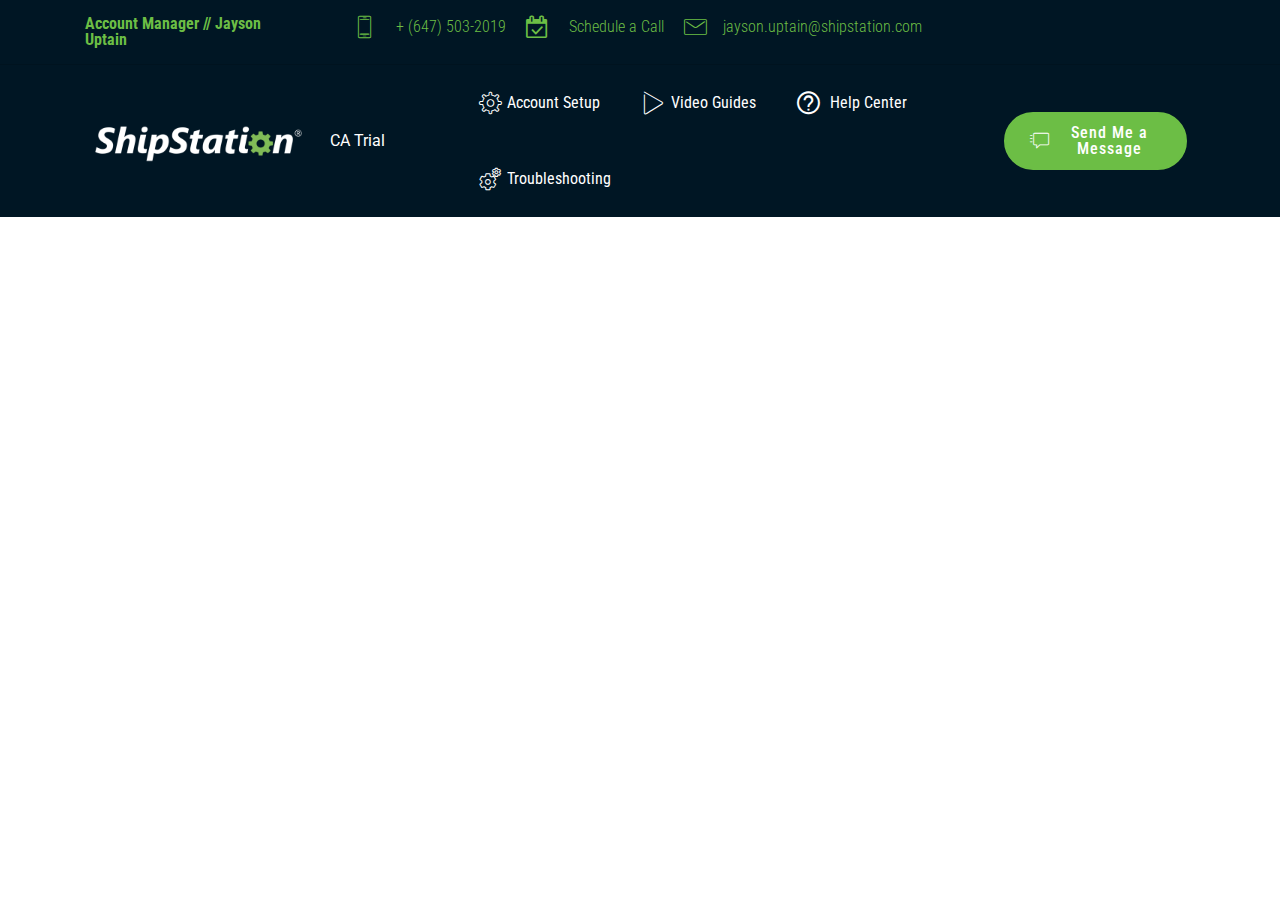
<file: page2.html>
<!DOCTYPE html>
<html  >
<head>
  
  <meta charset="UTF-8">
  <meta http-equiv="X-UA-Compatible" content="IE=edge">
  
  <meta name="viewport" content="width=device-width, initial-scale=1, minimum-scale=1">
  <link rel="shortcut icon" href="assets/images/shipstation-stacked-white-shipstation-stacked-white-128x128.png" type="image/x-icon">
  <meta name="description" content="Web Builder Description">
  
  
  <title>Quick Start Guide</title>
  <link rel="stylesheet" href="assets/web/assets/mobirise-icons2/mobirise2.css">
  <link rel="stylesheet" href="assets/web/assets/mobirise-icons/mobirise-icons.css">
  <link rel="stylesheet" href="assets/font-awesome/css/font-awesome.css">
  <link rel="stylesheet" href="assets/icon54/style.css">
  <link rel="stylesheet" href="assets/bootstrap/css/bootstrap.min.css">
  <link rel="stylesheet" href="assets/bootstrap/css/bootstrap-grid.min.css">
  <link rel="stylesheet" href="assets/bootstrap/css/bootstrap-reboot.min.css">
  <link rel="stylesheet" href="assets/tether/tether.min.css">
  <link rel="stylesheet" href="assets/dropdown/css/style.css">
  <link rel="stylesheet" href="assets/animatecss/animate.min.css">
  <link rel="stylesheet" href="assets/theme/css/style.css">
  <link rel="preload" as="style" href="assets/mobirise/css/mbr-additional.css"><link rel="stylesheet" href="assets/mobirise/css/mbr-additional.css" type="text/css">
  
  
  
  
</head>
<body>
  
  <section class="extMenu2 menu cid-rKmttCpSHC" once="menu" id="extMenu8-u">

    

    <nav class="navbar navbar-dropdown beta-menu align-items-center navbar-fixed-top navbar-toggleable-sm">
        <div class="menu-content-top order-1 order-lg-0" id="topLine">
            <div class="container">
                <div class="row ">
                    <div class="col-12 col-lg-3">
                        <div class="content-left-side">
                            <p class="mbr-fonts-style content-text mbr-black display-4"><strong>Account Manager // Jayson Uptain</strong></p>
                        </div>
                    </div>
                    <div class="col-12 col-lg-9">
                        <div class="content-right-side" data-app-modern-menu="true"><a class="content-link link mbr-black text-primary display-4" href="tel:+1-647-503-2019">
                            <span class="mbri-mobile2 mbr-iconfont mbr-iconfont-btn "></span>
                                + (647) 503-2019&nbsp;</a> 
                            <a class="content-link link mbr-black text-primary display-4" href="https://shipstation.typeform.com/to/qLGt4mXn" target="_blank"><span class="fa fa-calendar-check-o mbr-iconfont mbr-iconfont-btn"></span>&nbsp;Schedule a Call&nbsp;</a>
                            <a class="content-link link mbr-black text-primary display-4" href="mailto:jayson.uptain@shipstation.com">
                            <span class="mbri-letter mbr-iconfont mbr-iconfont-btn "></span>jayson.uptain@shipstation.com</a></div>
                    </div>
                </div>
            </div>
        </div>
        <div class="menu-bottom order-0 order-lg-1">

            <div class="menu-logo">
                <div class="navbar-brand">
                <span class="navbar-logo">
                    <a href="index.html#header2-2">
                        <img src="assets/images/shipstation-logo-white-344x138.png" alt="" title="" style="height: 3.8rem;">
                    </a>
                </span>
                    <span class="navbar-caption-wrap"><a href="index.html" class="brand-link mbr-black text-warning display-7">CA Trial</a></span>
                </div>
                <button class="navbar-toggler" type="button" data-toggle="collapse" data-target="#navbarSupportedContent, #topLine" aria-controls="navbarSupportedContent" aria-expanded="false" aria-label="Toggle navigation">
                    <div class="hamburger">
                        <span></span>
                        <span></span>
                        <span></span>
                        <span></span>
                    </div>
                </button>
            </div>
            <div class="collapse navbar-collapse" id="navbarSupportedContent">
                <ul class="navbar-nav nav-dropdown js-float-line" data-app-modern-menu="true"><li class="nav-item">
                        <a class="nav-link link mbr-black text-warning display-4" href="index.html#extAccordion8-t">
                            <span class="mbri-setting3 mbr-iconfont mbr-iconfont-btn"></span>
                            Account Setup</a>
                    </li><li class="nav-item"><a class="nav-link link mbr-black text-warning display-4" href="https://www.shipstation.com/videos/" target="_blank"><span class="mbri-play mbr-iconfont mbr-iconfont-btn"></span>&nbsp;Video Guides</a></li><li class="nav-item"><a class="nav-link link mbr-black text-warning display-4" href="https://help.shipstation.ca/hc/en-ca" target="_blank"><span class="mobi-mbri mobi-mbri-help mbr-iconfont mbr-iconfont-btn"></span>&nbsp; Help Center</a></li>
                    <li class="nav-item">
                        <a class="nav-link link mbr-black text-warning display-4" href="https://help.shipstation.ca/hc/en-ca/categories/360001533811-Troubleshooting-Guide" target="_blank"><span class="icon54-v1-gear-3 mbr-iconfont mbr-iconfont-btn"></span>&nbsp;Troubleshooting</a>
                    </li></ul>
                <div class="navbar-buttons mbr-section-btn"><a class="btn btn-sm btn-primary display-4" href="sms:+1-647-503-2019">
                    <span class="mbri-help mbr-iconfont mbr-iconfont-btn "></span>
                        Send Me a Message</a></div>
            </div>
        </div>
    </nav>
</section>

<div id="custom-html-1b"><!-- Type valid HTML here -->
<div class="codegena_iframe"><iframe src="https://form.typeform.com/to/qLGt4mXn" height="9" width="200" style="background:url('//codegena.com/wp-content/uploads/2015/09/loading.gif') white center center no-repeat;border:0px;"></iframe></div><style>.codegena_iframe{position:relative;padding-bottom:56.25%;height:0;overflow: hidden;max-width:100%;}.codegena_iframe iframe{position:absolute;top:0;left:0;width:100%;height:100%;}</style></div>


<script src="assets/web/assets/jquery/jquery.min.js"></script>
  <script src="assets/popper/popper.min.js"></script>
  <script src="assets/bootstrap/js/bootstrap.min.js"></script>
  <script src="assets/tether/tether.min.js"></script>
  <script src="assets/smoothscroll/smooth-scroll.js"></script>
  <script src="assets/dropdown/js/nav-dropdown.js"></script>
  <script src="assets/dropdown/js/navbar-dropdown.js"></script>
  <script src="assets/touchswipe/jquery.touch-swipe.min.js"></script>
  <script src="assets/viewportchecker/jquery.viewportchecker.js"></script>
  <script src="assets/theme/js/script.js"></script>
  
  
  
 <div id="scrollToTop" class="scrollToTop mbr-arrow-up"><a style="text-align: center;"><i class="mbr-arrow-up-icon mbr-arrow-up-icon-cm cm-icon cm-icon-smallarrow-up"></i></a></div>
    <input name="animation" type="hidden">
  </body>
</html>
</file>
<file: assets/web/assets/mobirise-icons2/mobirise2.css>
@font-face {
  font-family: 'Moririse2';
  font-display: swap;
  src:  url('mobirise2.eot?f2bix4');
  src:  url('mobirise2.eot?f2bix4#iefix') format('embedded-opentype'),
    url('mobirise2.ttf?f2bix4') format('truetype'),
    url('mobirise2.woff?f2bix4') format('woff'),
    url('mobirise2.svg?f2bix4#mobirise2') format('svg');
  font-weight: normal;
  font-style: normal;
}

[class^="mobi-"], [class*=" mobi-"] {
  /* use !important to prevent issues with browser extensions that change fonts */
  font-family: 'Moririse2' !important;
  speak: none;
  font-style: normal;
  font-weight: normal;
  font-variant: normal;
  text-transform: none;
  line-height: 1;

  /* Better Font Rendering =========== */
  -webkit-font-smoothing: antialiased;
  -moz-osx-font-smoothing: grayscale;
}

.mobi-mbri-add-submenu:before {
  content: "\e900";
}
.mobi-mbri-alert:before {
  content: "\e901";
}
.mobi-mbri-align-center:before {
  content: "\e902";
}
.mobi-mbri-align-justify:before {
  content: "\e903";
}
.mobi-mbri-align-left:before {
  content: "\e904";
}
.mobi-mbri-align-right:before {
  content: "\e905";
}
.mobi-mbri-android:before {
  content: "\e906";
}
.mobi-mbri-apple:before {
  content: "\e907";
}
.mobi-mbri-arrow-down:before {
  content: "\e908";
}
.mobi-mbri-arrow-next:before {
  content: "\e909";
}
.mobi-mbri-arrow-prev:before {
  content: "\e90a";
}
.mobi-mbri-arrow-up:before {
  content: "\e90b";
}
.mobi-mbri-bold:before {
  content: "\e90c";
}
.mobi-mbri-bookmark:before {
  content: "\e90d";
}
.mobi-mbri-bootstrap:before {
  content: "\e90e";
}
.mobi-mbri-briefcase:before {
  content: "\e90f";
}
.mobi-mbri-browse:before {
  content: "\e910";
}
.mobi-mbri-bulleted-list:before {
  content: "\e911";
}
.mobi-mbri-calendar:before {
  content: "\e912";
}
.mobi-mbri-camera:before {
  content: "\e913";
}
.mobi-mbri-cart-add:before {
  content: "\e914";
}
.mobi-mbri-cart-full:before {
  content: "\e915";
}
.mobi-mbri-cash:before {
  content: "\e916";
}
.mobi-mbri-change-style:before {
  content: "\e917";
}
.mobi-mbri-chat:before {
  content: "\e918";
}
.mobi-mbri-clock:before {
  content: "\e919";
}
.mobi-mbri-close:before {
  content: "\e91a";
}
.mobi-mbri-cloud:before {
  content: "\e91b";
}
.mobi-mbri-code:before {
  content: "\e91c";
}
.mobi-mbri-contact-form:before {
  content: "\e91d";
}
.mobi-mbri-credit-card:before {
  content: "\e91e";
}
.mobi-mbri-cursor-click:before {
  content: "\e91f";
}
.mobi-mbri-cust-feedback:before {
  content: "\e920";
}
.mobi-mbri-database:before {
  content: "\e921";
}
.mobi-mbri-delivery:before {
  content: "\e922";
}
.mobi-mbri-desktop:before {
  content: "\e923";
}
.mobi-mbri-devices:before {
  content: "\e924";
}
.mobi-mbri-down:before {
  content: "\e925";
}
.mobi-mbri-download-2:before {
  content: "\e926";
}
.mobi-mbri-download:before {
  content: "\e927";
}
.mobi-mbri-drag-n-drop-2:before {
  content: "\e928";
}
.mobi-mbri-drag-n-drop:before {
  content: "\e929";
}
.mobi-mbri-edit-2:before {
  content: "\e92a";
}
.mobi-mbri-edit:before {
  content: "\e92b";
}
.mobi-mbri-error:before {
  content: "\e92c";
}
.mobi-mbri-extension:before {
  content: "\e92d";
}
.mobi-mbri-features:before {
  content: "\e92e";
}
.mobi-mbri-file:before {
  content: "\e92f";
}
.mobi-mbri-flag:before {
  content: "\e930";
}
.mobi-mbri-folder:before {
  content: "\e931";
}
.mobi-mbri-gift:before {
  content: "\e932";
}
.mobi-mbri-github:before {
  content: "\e933";
}
.mobi-mbri-globe-2:before {
  content: "\e934";
}
.mobi-mbri-globe:before {
  content: "\e935";
}
.mobi-mbri-growing-chart:before {
  content: "\e936";
}
.mobi-mbri-hearth:before {
  content: "\e937";
}
.mobi-mbri-help:before {
  content: "\e938";
}
.mobi-mbri-home:before {
  content: "\e939";
}
.mobi-mbri-hot-cup:before {
  content: "\e93a";
}
.mobi-mbri-idea:before {
  content: "\e93b";
}
.mobi-mbri-image-gallery:before {
  content: "\e93c";
}
.mobi-mbri-image-slider:before {
  content: "\e93d";
}
.mobi-mbri-info:before {
  content: "\e93e";
}
.mobi-mbri-italic:before {
  content: "\e93f";
}
.mobi-mbri-key:before {
  content: "\e940";
}
.mobi-mbri-laptop:before {
  content: "\e941";
}
.mobi-mbri-layers:before {
  content: "\e942";
}
.mobi-mbri-left-right:before {
  content: "\e943";
}
.mobi-mbri-left:before {
  content: "\e944";
}
.mobi-mbri-letter:before {
  content: "\e945";
}
.mobi-mbri-like:before {
  content: "\e946";
}
.mobi-mbri-link:before {
  content: "\e947";
}
.mobi-mbri-lock:before {
  content: "\e948";
}
.mobi-mbri-login:before {
  content: "\e949";
}
.mobi-mbri-logout:before {
  content: "\e94a";
}
.mobi-mbri-magic-stick:before {
  content: "\e94b";
}
.mobi-mbri-map-pin:before {
  content: "\e94c";
}
.mobi-mbri-menu:before {
  content: "\e94d";
}
.mobi-mbri-mobile-2:before {
  content: "\e94e";
}
.mobi-mbri-mobile-horizontal:before {
  content: "\e94f";
}
.mobi-mbri-mobile:before {
  content: "\e950";
}
.mobi-mbri-mobirise:before {
  content: "\e951";
}
.mobi-mbri-more-horizontal:before {
  content: "\e952";
}
.mobi-mbri-more-vertical:before {
  content: "\e953";
}
.mobi-mbri-music:before {
  content: "\e954";
}
.mobi-mbri-new-file:before {
  content: "\e955";
}
.mobi-mbri-numbered-list:before {
  content: "\e956";
}
.mobi-mbri-opened-folder:before {
  content: "\e957";
}
.mobi-mbri-pages:before {
  content: "\e958";
}
.mobi-mbri-paper-plane:before {
  content: "\e959";
}
.mobi-mbri-paperclip:before {
  content: "\e95a";
}
.mobi-mbri-phone:before {
  content: "\e95b";
}
.mobi-mbri-photo:before {
  content: "\e95c";
}
.mobi-mbri-photos:before {
  content: "\e95d";
}
.mobi-mbri-pin:before {
  content: "\e95e";
}
.mobi-mbri-play:before {
  content: "\e95f";
}
.mobi-mbri-plus:before {
  content: "\e960";
}
.mobi-mbri-preview:before {
  content: "\e961";
}
.mobi-mbri-print:before {
  content: "\e962";
}
.mobi-mbri-protect:before {
  content: "\e963";
}
.mobi-mbri-question:before {
  content: "\e964";
}
.mobi-mbri-quote-left:before {
  content: "\e965";
}
.mobi-mbri-quote-right:before {
  content: "\e966";
}
.mobi-mbri-redo:before {
  content: "\e967";
}
.mobi-mbri-refresh:before {
  content: "\e968";
}
.mobi-mbri-responsive-2:before {
  content: "\e969";
}
.mobi-mbri-responsive:before {
  content: "\e96a";
}
.mobi-mbri-right:before {
  content: "\e96b";
}
.mobi-mbri-rocket:before {
  content: "\e96c";
}
.mobi-mbri-sad-face:before {
  content: "\e96d";
}
.mobi-mbri-sale:before {
  content: "\e96e";
}
.mobi-mbri-save:before {
  content: "\e96f";
}
.mobi-mbri-search:before {
  content: "\e970";
}
.mobi-mbri-setting-2:before {
  content: "\e971";
}
.mobi-mbri-setting-3:before {
  content: "\e972";
}
.mobi-mbri-setting:before {
  content: "\e973";
}
.mobi-mbri-share:before {
  content: "\e974";
}
.mobi-mbri-shopping-bag:before {
  content: "\e975";
}
.mobi-mbri-shopping-basket:before {
  content: "\e976";
}
.mobi-mbri-shopping-cart:before {
  content: "\e977";
}
.mobi-mbri-sites:before {
  content: "\e978";
}
.mobi-mbri-smile-face:before {
  content: "\e979";
}
.mobi-mbri-speed:before {
  content: "\e97a";
}
.mobi-mbri-star:before {
  content: "\e97b";
}
.mobi-mbri-success:before {
  content: "\e97c";
}
.mobi-mbri-sun:before {
  content: "\e97d";
}
.mobi-mbri-sun2:before {
  content: "\e97e";
}
.mobi-mbri-tablet-vertical:before {
  content: "\e97f";
}
.mobi-mbri-tablet:before {
  content: "\e980";
}
.mobi-mbri-target:before {
  content: "\e981";
}
.mobi-mbri-timer:before {
  content: "\e982";
}
.mobi-mbri-to-ftp:before {
  content: "\e983";
}
.mobi-mbri-to-local-drive:before {
  content: "\e984";
}
.mobi-mbri-touch-swipe:before {
  content: "\e985";
}
.mobi-mbri-touch:before {
  content: "\e986";
}
.mobi-mbri-trash:before {
  content: "\e987";
}
.mobi-mbri-underline:before {
  content: "\e988";
}
.mobi-mbri-undo:before {
  content: "\e989";
}
.mobi-mbri-unlink:before {
  content: "\e98a";
}
.mobi-mbri-unlock:before {
  content: "\e98b";
}
.mobi-mbri-up-down:before {
  content: "\e98c";
}
.mobi-mbri-up:before {
  content: "\e98d";
}
.mobi-mbri-update:before {
  content: "\e98e";
}
.mobi-mbri-upload-2:before {
  content: "\e98f";
}
.mobi-mbri-upload:before {
  content: "\e990";
}
.mobi-mbri-user-2:before {
  content: "\e991";
}
.mobi-mbri-user:before {
  content: "\e992";
}
.mobi-mbri-users:before {
  content: "\e993";
}
.mobi-mbri-video-play:before {
  content: "\e994";
}
.mobi-mbri-video:before {
  content: "\e995";
}
.mobi-mbri-watch:before {
  content: "\e996";
}
.mobi-mbri-website-theme-2:before {
  content: "\e997";
}
.mobi-mbri-website-theme:before {
  content: "\e998";
}
.mobi-mbri-wifi:before {
  content: "\e999";
}
.mobi-mbri-windows:before {
  content: "\e99a";
}
.mobi-mbri-zoom-in:before {
  content: "\e99b";
}
.mobi-mbri-zoom-out:before {
  content: "\e99c";
}
</file>
<file: assets/web/assets/mobirise-icons/mobirise-icons.css>
@font-face {
  font-family: 'MobiriseIcons';
  src:  url('mobirise-icons.eot?spat4u');
  src:  url('mobirise-icons.eot?spat4u#iefix') format('embedded-opentype'),
    url('mobirise-icons.ttf?spat4u') format('truetype'),
    url('mobirise-icons.woff?spat4u') format('woff'),
    url('mobirise-icons.svg?spat4u#MobiriseIcons') format('svg');
  font-weight: normal;
  font-style: normal;
  font-display: swap;
}

[class^="mbri-"], [class*=" mbri-"] {
  /* use !important to prevent issues with browser extensions that change fonts */
  font-family: MobiriseIcons !important;
  speak: none;
  font-style: normal;
  font-weight: normal;
  font-variant: normal;
  text-transform: none;
  line-height: 1;

  /* Better Font Rendering =========== */
  -webkit-font-smoothing: antialiased;
  -moz-osx-font-smoothing: grayscale;
}

.mbri-add-submenu:before {
  content: "\e900";
}
.mbri-alert:before {
  content: "\e901";
}
.mbri-align-center:before {
  content: "\e902";
}
.mbri-align-justify:before {
  content: "\e903";
}
.mbri-align-left:before {
  content: "\e904";
}
.mbri-align-right:before {
  content: "\e905";
}
.mbri-android:before {
  content: "\e906";
}
.mbri-apple:before {
  content: "\e907";
}
.mbri-arrow-down:before {
  content: "\e908";
}
.mbri-arrow-next:before {
  content: "\e909";
}
.mbri-arrow-prev:before {
  content: "\e90a";
}
.mbri-arrow-up:before {
  content: "\e90b";
}
.mbri-bold:before {
  content: "\e90c";
}
.mbri-bookmark:before {
  content: "\e90d";
}
.mbri-bootstrap:before {
  content: "\e90e";
}
.mbri-briefcase:before {
  content: "\e90f";
}
.mbri-browse:before {
  content: "\e910";
}
.mbri-bulleted-list:before {
  content: "\e911";
}
.mbri-calendar:before {
  content: "\e912";
}
.mbri-camera:before {
  content: "\e913";
}
.mbri-cart-add:before {
  content: "\e914";
}
.mbri-cart-full:before {
  content: "\e915";
}
.mbri-cash:before {
  content: "\e916";
}
.mbri-change-style:before {
  content: "\e917";
}
.mbri-chat:before {
  content: "\e918";
}
.mbri-clock:before {
  content: "\e919";
}
.mbri-close:before {
  content: "\e91a";
}
.mbri-cloud:before {
  content: "\e91b";
}
.mbri-code:before {
  content: "\e91c";
}
.mbri-contact-form:before {
  content: "\e91d";
}
.mbri-credit-card:before {
  content: "\e91e";
}
.mbri-cursor-click:before {
  content: "\e91f";
}
.mbri-cust-feedback:before {
  content: "\e920";
}
.mbri-database:before {
  content: "\e921";
}
.mbri-delivery:before {
  content: "\e922";
}
.mbri-desktop:before {
  content: "\e923";
}
.mbri-devices:before {
  content: "\e924";
}
.mbri-down:before {
  content: "\e925";
}
.mbri-download:before {
  content: "\e989";
}
.mbri-drag-n-drop:before {
  content: "\e927";
}
.mbri-drag-n-drop2:before {
  content: "\e928";
}
.mbri-edit:before {
  content: "\e929";
}
.mbri-edit2:before {
  content: "\e92a";
}
.mbri-error:before {
  content: "\e92b";
}
.mbri-extension:before {
  content: "\e92c";
}
.mbri-features:before {
  content: "\e92d";
}
.mbri-file:before {
  content: "\e92e";
}
.mbri-flag:before {
  content: "\e92f";
}
.mbri-folder:before {
  content: "\e930";
}
.mbri-gift:before {
  content: "\e931";
}
.mbri-github:before {
  content: "\e932";
}
.mbri-globe:before {
  content: "\e933";
}
.mbri-globe-2:before {
  content: "\e934";
}
.mbri-growing-chart:before {
  content: "\e935";
}
.mbri-hearth:before {
  content: "\e936";
}
.mbri-help:before {
  content: "\e937";
}
.mbri-home:before {
  content: "\e938";
}
.mbri-hot-cup:before {
  content: "\e939";
}
.mbri-idea:before {
  content: "\e93a";
}
.mbri-image-gallery:before {
  content: "\e93b";
}
.mbri-image-slider:before {
  content: "\e93c";
}
.mbri-info:before {
  content: "\e93d";
}
.mbri-italic:before {
  content: "\e93e";
}
.mbri-key:before {
  content: "\e93f";
}
.mbri-laptop:before {
  content: "\e940";
}
.mbri-layers:before {
  content: "\e941";
}
.mbri-left-right:before {
  content: "\e942";
}
.mbri-left:before {
  content: "\e943";
}
.mbri-letter:before {
  content: "\e944";
}
.mbri-like:before {
  content: "\e945";
}
.mbri-link:before {
  content: "\e946";
}
.mbri-lock:before {
  content: "\e947";
}
.mbri-login:before {
  content: "\e948";
}
.mbri-logout:before {
  content: "\e949";
}
.mbri-magic-stick:before {
  content: "\e94a";
}
.mbri-map-pin:before {
  content: "\e94b";
}
.mbri-menu:before {
  content: "\e94c";
}
.mbri-mobile:before {
  content: "\e94d";
}
.mbri-mobile2:before {
  content: "\e94e";
}
.mbri-mobirise:before {
  content: "\e94f";
}
.mbri-more-horizontal:before {
  content: "\e950";
}
.mbri-more-vertical:before {
  content: "\e951";
}
.mbri-music:before {
  content: "\e952";
}
.mbri-new-file:before {
  content: "\e953";
}
.mbri-numbered-list:before {
  content: "\e954";
}
.mbri-opened-folder:before {
  content: "\e955";
}
.mbri-pages:before {
  content: "\e956";
}
.mbri-paper-plane:before {
  content: "\e957";
}
.mbri-paperclip:before {
  content: "\e958";
}
.mbri-photo:before {
  content: "\e959";
}
.mbri-photos:before {
  content: "\e95a";
}
.mbri-pin:before {
  content: "\e95b";
}
.mbri-play:before {
  content: "\e95c";
}
.mbri-plus:before {
  content: "\e95d";
}
.mbri-preview:before {
  content: "\e95e";
}
.mbri-print:before {
  content: "\e95f";
}
.mbri-protect:before {
  content: "\e960";
}
.mbri-question:before {
  content: "\e961";
}
.mbri-quote-left:before {
  content: "\e962";
}
.mbri-quote-right:before {
  content: "\e963";
}
.mbri-refresh:before {
  content: "\e964";
}
.mbri-responsive:before {
  content: "\e965";
}
.mbri-right:before {
  content: "\e966";
}
.mbri-rocket:before {
  content: "\e967";
}
.mbri-sad-face:before {
  content: "\e968";
}
.mbri-sale:before {
  content: "\e969";
}
.mbri-save:before {
  content: "\e96a";
}
.mbri-search:before {
  content: "\e96b";
}
.mbri-setting:before {
  content: "\e96c";
}
.mbri-setting2:before {
  content: "\e96d";
}
.mbri-setting3:before {
  content: "\e96e";
}
.mbri-share:before {
  content: "\e96f";
}
.mbri-shopping-bag:before {
  content: "\e970";
}
.mbri-shopping-basket:before {
  content: "\e971";
}
.mbri-shopping-cart:before {
  content: "\e972";
}
.mbri-sites:before {
  content: "\e973";
}
.mbri-smile-face:before {
  content: "\e974";
}
.mbri-speed:before {
  content: "\e975";
}
.mbri-star:before {
  content: "\e976";
}
.mbri-success:before {
  content: "\e977";
}
.mbri-sun:before {
  content: "\e978";
}
.mbri-sun2:before {
  content: "\e979";
}
.mbri-tablet:before {
  content: "\e97a";
}
.mbri-tablet-vertical:before {
  content: "\e97b";
}
.mbri-target:before {
  content: "\e97c";
}
.mbri-timer:before {
  content: "\e97d";
}
.mbri-to-ftp:before {
  content: "\e97e";
}
.mbri-to-local-drive:before {
  content: "\e97f";
}
.mbri-touch-swipe:before {
  content: "\e980";
}
.mbri-touch:before {
  content: "\e981";
}
.mbri-trash:before {
  content: "\e982";
}
.mbri-underline:before {
  content: "\e983";
}
.mbri-unlink:before {
  content: "\e984";
}
.mbri-unlock:before {
  content: "\e985";
}
.mbri-up-down:before {
  content: "\e986";
}
.mbri-up:before {
  content: "\e987";
}
.mbri-update:before {
  content: "\e988";
}
.mbri-upload:before {
 content: "\e926"; 
}
.mbri-user:before {
  content: "\e98a";
}
.mbri-user2:before {
  content: "\e98b";
}
.mbri-users:before {
  content: "\e98c";
}
.mbri-video:before {
  content: "\e98d";
}
.mbri-video-play:before {
  content: "\e98e";
}
.mbri-watch:before {
  content: "\e98f";
}
.mbri-website-theme:before {
  content: "\e990";
}
.mbri-wifi:before {
  content: "\e991";
}
.mbri-windows:before {
  content: "\e992";
}
.mbri-zoom-out:before {
  content: "\e993";
}
.mbri-redo:before {
  content: "\e994";
}
.mbri-undo:before {
  content: "\e995";
}
</file>
<file: assets/icon54/style.css>
@font-face {
    font-family: 'icon54';
    src: url('fonts/icon54.eot?uf6sbu');
    src: url('fonts/icon54.eot?uf6sbu#iefix') format('embedded-opentype'),
        url('fonts/icon54.ttf?uf6sbu') format('truetype'),
        url('fonts/icon54.woff?uf6sbu') format('woff'),
        url('fonts/icon54.svg?uf6sbu#icon54') format('svg');
    font-weight: normal;
    font-style: normal;
}

[class^='icon54-v1-'],
[class*=' icon54-v1-'] {
    /* use !important to prevent issues with browser extensions that change fonts */
    font-family: 'icon54' !important;
    speak: none;
    font-style: normal;
    font-weight: normal;
    font-variant: normal;
    text-transform: none;
    line-height: 1;

    /* Better Font Rendering =========== */
    -webkit-font-smoothing: antialiased;
    -moz-osx-font-smoothing: grayscale;
}

.icon54-v1-add-bag::before {
    content: '\e900';
}
.icon54-v1-add-cart2::before {
    content: '\e901';
}
.icon54-v1-add-chat1::before {
    content: '\e902';
}
.icon54-v1-add-chat2::before {
    content: '\e903';
}
.icon54-v1-add-chat3::before {
    content: '\e904';
}
.icon54-v1-bitcoin-bag::before {
    content: '\e905';
}
.icon54-v1-bitcoin-cart::before {
    content: '\e906';
}
.icon54-v1-cart::before {
    content: '\e907';
}
.icon54-v1-char-search2::before {
    content: '\e908';
}
.icon54-v1-chat-1::before {
    content: '\e909';
}
.icon54-v1-chat-2::before {
    content: '\e90a';
}
.icon54-v1-chat-3::before {
    content: '\e90b';
}
.icon54-v1-chat-bubble1::before {
    content: '\e90c';
}
.icon54-v1-chat-bubble2::before {
    content: '\e90d';
}
.icon54-v1-chat-bubble4::before {
    content: '\e90e';
}
.icon54-v1-chat-bubble5::before {
    content: '\e90f';
}
.icon54-v1-chat-buble3::before {
    content: '\e910';
}
.icon54-v1-chat-delete1::before {
    content: '\e911';
}
.icon54-v1-chat-delete2::before {
    content: '\e912';
}
.icon54-v1-chat-delete3::before {
    content: '\e913';
}
.icon54-v1-chat-error1::before {
    content: '\e914';
}
.icon54-v1-chat-error2::before {
    content: '\e915';
}
.icon54-v1-chat-error3::before {
    content: '\e916';
}
.icon54-v1-chat-help1::before {
    content: '\e917';
}
.icon54-v1-chat-help2::before {
    content: '\e918';
}
.icon54-v1-chat-help3::before {
    content: '\e919';
}
.icon54-v1-chat-remouve1::before {
    content: '\e91a';
}
.icon54-v1-chat-remouve2::before {
    content: '\e91b';
}
.icon54-v1-chat-remouve3::before {
    content: '\e91c';
}
.icon54-v1-chat-search1::before {
    content: '\e91d';
}
.icon54-v1-chat-search3::before {
    content: '\e91e';
}
.icon54-v1-chat-settings1::before {
    content: '\e91f';
}
.icon54-v1-chat-settings2::before {
    content: '\e920';
}
.icon54-v1-chat-settings3::before {
    content: '\e921';
}
.icon54-v1-chat-user1::before {
    content: '\e922';
}
.icon54-v1-chat-user2::before {
    content: '\e923';
}
.icon54-v1-chat-user3::before {
    content: '\e924';
}
.icon54-v1-chat-user4::before {
    content: '\e925';
}
.icon54-v1-check-out::before {
    content: '\e926';
}
.icon54-v1-clear-bag::before {
    content: '\e927';
}
.icon54-v1-clear-cart2::before {
    content: '\e928';
}
.icon54-v1-conference-chat::before {
    content: '\e929';
}
.icon54-v1-conference-speach::before {
    content: '\e92a';
}
.icon54-v1-credit-card::before {
    content: '\e92b';
}
.icon54-v1-cuppon::before {
    content: '\e92c';
}
.icon54-v1-dismiss-bag::before {
    content: '\e92d';
}
.icon54-v1-dismiss-cart::before {
    content: '\e92e';
}
.icon54-v1-dismiss-chat1::before {
    content: '\e92f';
}
.icon54-v1-dismiss-chat2::before {
    content: '\e930';
}
.icon54-v1-dismiss-chat3::before {
    content: '\e931';
}
.icon54-v1-dollar-bag::before {
    content: '\e932';
}
.icon54-v1-dollar-cart::before {
    content: '\e933';
}
.icon54-v1-done-bag::before {
    content: '\e934';
}
.icon54-v1-done-cat::before {
    content: '\e935';
}
.icon54-v1-dream-bubble1::before {
    content: '\e936';
}
.icon54-v1-dream-bubble2::before {
    content: '\e937';
}
.icon54-v1-dreamimg-2::before {
    content: '\e938';
}
.icon54-v1-dreaming-1::before {
    content: '\e939';
}
.icon54-v1-euro-bag::before {
    content: '\e93a';
}
.icon54-v1-euro-cart::before {
    content: '\e93b';
}
.icon54-v1-favorite-bag::before {
    content: '\e93c';
}
.icon54-v1-favorite-cart::before {
    content: '\e93d';
}
.icon54-v1-favorite-chat1::before {
    content: '\e93e';
}
.icon54-v1-favorite-chat2::before {
    content: '\e93f';
}
.icon54-v1-favorite-chat3::before {
    content: '\e940';
}
.icon54-v1-full-cart2::before {
    content: '\e941';
}
.icon54-v1-gift-box2::before {
    content: '\e942';
}
.icon54-v1-gift-card2::before {
    content: '\e943';
}
.icon54-v1-home-bag::before {
    content: '\e944';
}
.icon54-v1-hot-offer::before {
    content: '\e945';
}
.icon54-v1-mobile-shopping1::before {
    content: '\e946';
}
.icon54-v1-mobile-shopping2::before {
    content: '\e947';
}
.icon54-v1-on-sale2::before {
    content: '\e948';
}
.icon54-v1-on-sale::before {
    content: '\e949';
}
.icon54-v1-online-shopping1::before {
    content: '\e94a';
}
.icon54-v1-online-store::before {
    content: '\e94b';
}
.icon54-v1-open-box::before {
    content: '\e94c';
}
.icon54-v1-pound-bag::before {
    content: '\e94d';
}
.icon54-v1-pound-cart::before {
    content: '\e94e';
}
.icon54-v1-remouve-bag::before {
    content: '\e94f';
}
.icon54-v1-remouve-cart2::before {
    content: '\e950';
}
.icon54-v1-rotate-2::before {
    content: '\e951';
}
.icon54-v1-search-bag::before {
    content: '\e952';
}
.icon54-v1-search-cart::before {
    content: '\e953';
}
.icon54-v1-secure-shopping3::before {
    content: '\e954';
}
.icon54-v1-secure-shopping4::before {
    content: '\e955';
}
.icon54-v1-secure-shopping5::before {
    content: '\e956';
}
.icon54-v1-share-conversation1::before {
    content: '\e957';
}
.icon54-v1-share-conversation2::before {
    content: '\e958';
}
.icon54-v1-share-conversation3::before {
    content: '\e959';
}
.icon54-v1-shipping-box::before {
    content: '\e95a';
}
.icon54-v1-shipping-scedule::before {
    content: '\e95b';
}
.icon54-v1-shipping::before {
    content: '\e95c';
}
.icon54-v1-shopping-bag::before {
    content: '\e95d';
}
.icon54-v1-video-message::before {
    content: '\e95e';
}
.icon54-v1-voice-message::before {
    content: '\e95f';
}
.icon54-v1-web-shop1::before {
    content: '\e960';
}
.icon54-v1-web-shop2::before {
    content: '\e961';
}
.icon54-v1-web-shop3::before {
    content: '\e962';
}
.icon54-v1-d-blockchart1::before {
    content: '\e963';
}
.icon54-v1-112::before {
    content: '\e964';
}
.icon54-v1-911::before {
    content: '\e965';
}
.icon54-v1-add-call::before {
    content: '\e966';
}
.icon54-v1-balloons::before {
    content: '\e967';
}
.icon54-v1-baseball-cap::before {
    content: '\e968';
}
.icon54-v1-bat-man::before {
    content: '\e969';
}
.icon54-v1-block-call::before {
    content: '\e96a';
}
.icon54-v1-block-chart1::before {
    content: '\e96b';
}
.icon54-v1-block-chart2::before {
    content: '\e96c';
}
.icon54-v1-block-chart3::before {
    content: '\e96d';
}
.icon54-v1-bluetuth-phonespeaker::before {
    content: '\e96e';
}
.icon54-v1-call-24h::before {
    content: '\e96f';
}
.icon54-v1-call-center24h::before {
    content: '\e970';
}
.icon54-v1-call-forward::before {
    content: '\e971';
}
.icon54-v1-call-made::before {
    content: '\e972';
}
.icon54-v1-call-recieved::before {
    content: '\e973';
}
.icon54-v1-call-reservation::before {
    content: '\e974';
}
.icon54-v1-clear-call::before {
    content: '\e975';
}
.icon54-v1-crain-hook::before {
    content: '\e976';
}
.icon54-v1-decreasing-chart1::before {
    content: '\e977';
}
.icon54-v1-decreasing-chart2::before {
    content: '\e978';
}
.icon54-v1-delayed-call::before {
    content: '\e979';
}
.icon54-v1-diagram-1::before {
    content: '\e97a';
}
.icon54-v1-diagram-2::before {
    content: '\e97b';
}
.icon54-v1-diagram-3::before {
    content: '\e97c';
}
.icon54-v1-diagram-4::before {
    content: '\e97d';
}
.icon54-v1-dial-pad2::before {
    content: '\e97e';
}
.icon54-v1-dot-chart1::before {
    content: '\e97f';
}
.icon54-v1-dot-chart2::before {
    content: '\e980';
}
.icon54-v1-dot-chart3::before {
    content: '\e981';
}
.icon54-v1-enter-1::before {
    content: '\e982';
}
.icon54-v1-enter-2::before {
    content: '\e983';
}
.icon54-v1-exit-1::before {
    content: '\e984';
}
.icon54-v1-exit-2::before {
    content: '\e985';
}
.icon54-v1-fax-phone::before {
    content: '\e986';
}
.icon54-v1-fragment-chart::before {
    content: '\e987';
}
.icon54-v1-hold-theline::before {
    content: '\e988';
}
.icon54-v1-id-tag::before {
    content: '\e989';
}
.icon54-v1-increasing-chart1::before {
    content: '\e98a';
}
.icon54-v1-increasing-chart2::before {
    content: '\e98b';
}
.icon54-v1-key-2::before {
    content: '\e98c';
}
.icon54-v1-key-hole1::before {
    content: '\e98d';
}
.icon54-v1-key-hole2::before {
    content: '\e98e';
}
.icon54-v1-landscape-chart::before {
    content: '\e98f';
}
.icon54-v1-line-chart1::before {
    content: '\e990';
}
.icon54-v1-line-chart2::before {
    content: '\e991';
}
.icon54-v1-line-chart3::before {
    content: '\e992';
}
.icon54-v1-lock-1::before {
    content: '\e993';
}
.icon54-v1-lock-call::before {
    content: '\e994';
}
.icon54-v1-lock-user1::before {
    content: '\e995';
}
.icon54-v1-lock-user2::before {
    content: '\e996';
}
.icon54-v1-login-form1::before {
    content: '\e997';
}
.icon54-v1-login-form2::before {
    content: '\e998';
}
.icon54-v1-marge-call::before {
    content: '\e999';
}
.icon54-v1-missed-call::before {
    content: '\e99a';
}
.icon54-v1-name-tag::before {
    content: '\e99b';
}
.icon54-v1-open-lock::before {
    content: '\e99c';
}
.icon54-v1-pause-call::before {
    content: '\e99d';
}
.icon54-v1-phone-1::before {
    content: '\e99e';
}
.icon54-v1-phone-2::before {
    content: '\e99f';
}
.icon54-v1-phone-3::before {
    content: '\e9a0';
}
.icon54-v1-phone-4::before {
    content: '\e9a1';
}
.icon54-v1-phone-book::before {
    content: '\e9a2';
}
.icon54-v1-phone-box::before {
    content: '\e9a3';
}
.icon54-v1-phone-intalk::before {
    content: '\e9a4';
}
.icon54-v1-phone-ring::before {
    content: '\e9a5';
}
.icon54-v1-phone-shopping::before {
    content: '\e9a6';
}
.icon54-v1-pie-chart1::before {
    content: '\e9a7';
}
.icon54-v1-pie-chart2::before {
    content: '\e9a8';
}
.icon54-v1-pie-chart3::before {
    content: '\e9a9';
}
.icon54-v1-pin-code::before {
    content: '\e9aa';
}
.icon54-v1-public-phone::before {
    content: '\e9ab';
}
.icon54-v1-recall::before {
    content: '\e9ac';
}
.icon54-v1-record-call::before {
    content: '\e9ad';
}
.icon54-v1-remouve-call::before {
    content: '\e9ae';
}
.icon54-v1-ring-chart1::before {
    content: '\e9af';
}
.icon54-v1-ring-chart2::before {
    content: '\e9b0';
}
.icon54-v1-signal-0::before {
    content: '\e9b1';
}
.icon54-v1-signal-1::before {
    content: '\e9b2';
}
.icon54-v1-signal-2::before {
    content: '\e9b3';
}
.icon54-v1-signal-3::before {
    content: '\e9b4';
}
.icon54-v1-signal-4::before {
    content: '\e9b5';
}
.icon54-v1-signal-5::before {
    content: '\e9b6';
}
.icon54-v1-sinus::before {
    content: '\e9b7';
}
.icon54-v1-split-call::before {
    content: '\e9b8';
}
.icon54-v1-success-chart::before {
    content: '\e9b9';
}
.icon54-v1-table-chart1::before {
    content: '\e9ba';
}
.icon54-v1-table-chart2::before {
    content: '\e9bb';
}
.icon54-v1-tangent::before {
    content: '\e9bc';
}
.icon54-v1-bedroom::before {
    content: '\e9bd';
}
.icon54-v1-fingertouch::before {
    content: '\e9be';
}
.icon54-v1-hour::before {
    content: '\e9bf';
}
.icon54-v1-bedroom2::before {
    content: '\e9c0';
}
.icon54-v1-files::before {
    content: '\e9c1';
}
.icon54-v1-fingertouch2::before {
    content: '\e9c2';
}
.icon54-v1-files2::before {
    content: '\e9c3';
}
.icon54-v1-fingertouch3::before {
    content: '\e9c4';
}
.icon54-v1-starbed::before {
    content: '\e9c5';
}
.icon54-v1-g-network::before {
    content: '\e9c6';
}
.icon54-v1-gp-doc::before {
    content: '\e9c7';
}
.icon54-v1-fingerroatate::before {
    content: '\e9c8';
}
.icon54-v1-fingertouch4::before {
    content: '\e9c9';
}
.icon54-v1-g-network2::before {
    content: '\e9ca';
}
.icon54-v1-starhotel1::before {
    content: '\e9cb';
}
.icon54-v1-starhotel2::before {
    content: '\e9cc';
}
.icon54-v1-ball::before {
    content: '\e9cd';
}
.icon54-v1-min::before {
    content: '\e9ce';
}
.icon54-v1-by7::before {
    content: '\e9cf';
}
.icon54-v1-min2::before {
    content: '\e9d0';
}
.icon54-v1-min3::before {
    content: '\e9d1';
}
.icon54-v1-abascus-calculator::before {
    content: '\e9d2';
}
.icon54-v1-accordion::before {
    content: '\e9d3';
}
.icon54-v1-acrobat-file::before {
    content: '\e9d4';
}
.icon54-v1-add-basket::before {
    content: '\e9d5';
}
.icon54-v1-add-bookmark::before {
    content: '\e9d6';
}
.icon54-v1-add-card::before {
    content: '\e9d7';
}
.icon54-v1-add-cart::before {
    content: '\e9d8';
}
.icon54-v1-add-cloud::before {
    content: '\e9d9';
}
.icon54-v1-add-doc::before {
    content: '\e9da';
}
.icon54-v1-add-file::before {
    content: '\e9db';
}
.icon54-v1-add-folder::before {
    content: '\e9dc';
}
.icon54-v1-add-location::before {
    content: '\e9dd';
}
.icon54-v1-add-mail::before {
    content: '\e9de';
}
.icon54-v1-add-wifi::before {
    content: '\e9df';
}
.icon54-v1-addon-setting::before {
    content: '\e9e0';
}
.icon54-v1-addvertise::before {
    content: '\e9e1';
}
.icon54-v1-adobe-flashplayer::before {
    content: '\e9e2';
}
.icon54-v1-adobe::before {
    content: '\e9e3';
}
.icon54-v1-aif-doc::before {
    content: '\e9e4';
}
.icon54-v1-air-conditioner2::before {
    content: '\e9e5';
}
.icon54-v1-air-conditioner::before {
    content: '\e9e6';
}
.icon54-v1-air-conditioner1::before {
    content: '\e9e7';
}
.icon54-v1-airbnb::before {
    content: '\e9e8';
}
.icon54-v1-alambic::before {
    content: '\e9e9';
}
.icon54-v1-alarm-clock1::before {
    content: '\e9ea';
}
.icon54-v1-alarm-clock2::before {
    content: '\e9eb';
}
.icon54-v1-alarm-clock3::before {
    content: '\e9ec';
}
.icon54-v1-alarm-sound::before {
    content: '\e9ed';
}
.icon54-v1-align-center::before {
    content: '\e9ee';
}
.icon54-v1-align-left::before {
    content: '\e9ef';
}
.icon54-v1-align-right::before {
    content: '\e9f0';
}
.icon54-v1-all-directions::before {
    content: '\e9f1';
}
.icon54-v1-allert-card::before {
    content: '\e9f2';
}
.icon54-v1-alligator::before {
    content: '\e9f3';
}
.icon54-v1-alphabet-list::before {
    content: '\e9f4';
}
.icon54-v1-alu-recycle::before {
    content: '\e9f5';
}
.icon54-v1-amazon::before {
    content: '\e9f6';
}
.icon54-v1-ambulance-1::before {
    content: '\e9f7';
}
.icon54-v1-ambulance::before {
    content: '\e9f8';
}
.icon54-v1-amd::before {
    content: '\e9f9';
}
.icon54-v1-amex-2::before {
    content: '\e9fa';
}
.icon54-v1-amex::before {
    content: '\e9fb';
}
.icon54-v1-amplifier-1::before {
    content: '\e9fc';
}
.icon54-v1-amplifier-2::before {
    content: '\e9fd';
}
.icon54-v1-analogue-antenna::before {
    content: '\e9fe';
}
.icon54-v1-anchor::before {
    content: '\e9ff';
}
.icon54-v1-android::before {
    content: '\ea00';
}
.icon54-v1-angel2::before {
    content: '\ea01';
}
.icon54-v1-angel::before {
    content: '\ea02';
}
.icon54-v1-angry-birds2::before {
    content: '\ea03';
}
.icon54-v1-angry-birds::before {
    content: '\ea04';
}
.icon54-v1-anonymous-1::before {
    content: '\ea05';
}
.icon54-v1-anonymous-2::before {
    content: '\ea06';
}
.icon54-v1-ant::before {
    content: '\ea07';
}
.icon54-v1-antilop::before {
    content: '\ea08';
}
.icon54-v1-app-setting::before {
    content: '\ea09';
}
.icon54-v1-apple2::before {
    content: '\ea0a';
}
.icon54-v1-apple::before {
    content: '\ea0b';
}
.icon54-v1-appstore-2::before {
    content: '\ea0c';
}
.icon54-v1-arc-phisics::before {
    content: '\ea0d';
}
.icon54-v1-arcade::before {
    content: '\ea0e';
}
.icon54-v1-archery-1::before {
    content: '\ea0f';
}
.icon54-v1-archery-2::before {
    content: '\ea10';
}
.icon54-v1-aries::before {
    content: '\ea11';
}
.icon54-v1-army-solider::before {
    content: '\ea12';
}
.icon54-v1-artboard::before {
    content: '\ea13';
}
.icon54-v1-astronaut::before {
    content: '\ea14';
}
.icon54-v1-at-symbol::before {
    content: '\ea15';
}
.icon54-v1-ati::before {
    content: '\ea16';
}
.icon54-v1-atm-1::before {
    content: '\ea17';
}
.icon54-v1-atm-2::before {
    content: '\ea18';
}
.icon54-v1-atm-3::before {
    content: '\ea19';
}
.icon54-v1-atom::before {
    content: '\ea1a';
}
.icon54-v1-atomic-reactor::before {
    content: '\ea1b';
}
.icon54-v1-attach-file::before {
    content: '\ea1c';
}
.icon54-v1-attache-mail::before {
    content: '\ea1d';
}
.icon54-v1-attacher::before {
    content: '\ea1e';
}
.icon54-v1-attention-cloud::before {
    content: '\ea1f';
}
.icon54-v1-attention1-doc::before {
    content: '\ea20';
}
.icon54-v1-attention2-doc::before {
    content: '\ea21';
}
.icon54-v1-auction::before {
    content: '\ea22';
}
.icon54-v1-auto-flash::before {
    content: '\ea23';
}
.icon54-v1-auto-gearbox::before {
    content: '\ea24';
}
.icon54-v1-aux-cabel::before {
    content: '\ea25';
}
.icon54-v1-avi-doc::before {
    content: '\ea26';
}
.icon54-v1-backward-button::before {
    content: '\ea27';
}
.icon54-v1-backward::before {
    content: '\ea28';
}
.icon54-v1-bacteria-1::before {
    content: '\ea29';
}
.icon54-v1-bacteria-4::before {
    content: '\ea2a';
}
.icon54-v1-bad-pig::before {
    content: '\ea2b';
}
.icon54-v1-badminton::before {
    content: '\ea2c';
}
.icon54-v1-bag-1::before {
    content: '\ea2d';
}
.icon54-v1-bag-2::before {
    content: '\ea2e';
}
.icon54-v1-balance-1::before {
    content: '\ea2f';
}
.icon54-v1-balance-2::before {
    content: '\ea30';
}
.icon54-v1-bald-male::before {
    content: '\ea31';
}
.icon54-v1-ball-pen::before {
    content: '\ea32';
}
.icon54-v1-baloon::before {
    content: '\ea33';
}
.icon54-v1-banana::before {
    content: '\ea34';
}
.icon54-v1-banch::before {
    content: '\ea35';
}
.icon54-v1-bank-1::before {
    content: '\ea36';
}
.icon54-v1-bank-2::before {
    content: '\ea37';
}
.icon54-v1-bank3::before {
    content: '\ea38';
}
.icon54-v1-barbeque::before {
    content: '\ea39';
}
.icon54-v1-barcode-scanner::before {
    content: '\ea3a';
}
.icon54-v1-barcode::before {
    content: '\ea3b';
}
.icon54-v1-barrow::before {
    content: '\ea3c';
}
.icon54-v1-baseball-2::before {
    content: '\ea3d';
}
.icon54-v1-baseball::before {
    content: '\ea3e';
}
.icon54-v1-basket-1::before {
    content: '\ea3f';
}
.icon54-v1-basket-2::before {
    content: '\ea40';
}
.icon54-v1-basket-ball::before {
    content: '\ea41';
}
.icon54-v1-basket::before {
    content: '\ea42';
}
.icon54-v1-bass-key::before {
    content: '\ea43';
}
.icon54-v1-bat::before {
    content: '\ea44';
}
.icon54-v1-bath-robe::before {
    content: '\ea45';
}
.icon54-v1-battery2::before {
    content: '\ea46';
}
.icon54-v1-battery-0::before {
    content: '\ea47';
}
.icon54-v1-battery-1::before {
    content: '\ea48';
}
.icon54-v1-battery-2::before {
    content: '\ea49';
}
.icon54-v1-battery-3::before {
    content: '\ea4a';
}
.icon54-v1-battery-4::before {
    content: '\ea4b';
}
.icon54-v1-battery::before {
    content: '\ea4c';
}
.icon54-v1-battrey-charge::before {
    content: '\ea4d';
}
.icon54-v1-beach-ball::before {
    content: '\ea4e';
}
.icon54-v1-beanie-hat::before {
    content: '\ea4f';
}
.icon54-v1-bear::before {
    content: '\ea50';
}
.icon54-v1-beard-man::before {
    content: '\ea51';
}
.icon54-v1-beatle::before {
    content: '\ea52';
}
.icon54-v1-beats::before {
    content: '\ea53';
}
.icon54-v1-bee::before {
    content: '\ea54';
}
.icon54-v1-beer-mug::before {
    content: '\ea55';
}
.icon54-v1-behance::before {
    content: '\ea56';
}
.icon54-v1-bell2::before {
    content: '\ea57';
}
.icon54-v1-bell::before {
    content: '\ea58';
}
.icon54-v1-bellboy::before {
    content: '\ea59';
}
.icon54-v1-bellhop::before {
    content: '\ea5a';
}
.icon54-v1-belt::before {
    content: '\ea5b';
}
.icon54-v1-benjo::before {
    content: '\ea5c';
}
.icon54-v1-bezier-1::before {
    content: '\ea5d';
}
.icon54-v1-bezier-2::before {
    content: '\ea5e';
}
.icon54-v1-big-eye::before {
    content: '\ea5f';
}
.icon54-v1-big-jack::before {
    content: '\ea60';
}
.icon54-v1-big-shopping::before {
    content: '\ea61';
}
.icon54-v1-big-smile::before {
    content: '\ea62';
}
.icon54-v1-bike-1::before {
    content: '\ea63';
}
.icon54-v1-bike-2::before {
    content: '\ea64';
}
.icon54-v1-bike-3::before {
    content: '\ea65';
}
.icon54-v1-bike::before {
    content: '\ea66';
}
.icon54-v1-bikini::before {
    content: '\ea67';
}
.icon54-v1-binders::before {
    content: '\ea68';
}
.icon54-v1-bing::before {
    content: '\ea69';
}
.icon54-v1-binocular::before {
    content: '\ea6a';
}
.icon54-v1-bio-1::before {
    content: '\ea6b';
}
.icon54-v1-bio-2::before {
    content: '\ea6c';
}
.icon54-v1-bio-ennergy::before {
    content: '\ea6d';
}
.icon54-v1-bio-gas::before {
    content: '\ea6e';
}
.icon54-v1-biohazzard::before {
    content: '\ea6f';
}
.icon54-v1-bitcoin-2::before {
    content: '\ea70';
}
.icon54-v1-bitcoin-3::before {
    content: '\ea71';
}
.icon54-v1-bitcoin-cloud::before {
    content: '\ea72';
}
.icon54-v1-bitcoin-doc::before {
    content: '\ea73';
}
.icon54-v1-black-friday::before {
    content: '\ea74';
}
.icon54-v1-blank-file::before {
    content: '\ea75';
}
.icon54-v1-blend-tool::before {
    content: '\ea76';
}
.icon54-v1-blogger::before {
    content: '\ea77';
}
.icon54-v1-blood-drop::before {
    content: '\ea78';
}
.icon54-v1-bluetuth::before {
    content: '\ea79';
}
.icon54-v1-blututh-headset::before {
    content: '\ea7a';
}
.icon54-v1-boiled-egg::before {
    content: '\ea7b';
}
.icon54-v1-bold::before {
    content: '\ea7c';
}
.icon54-v1-bomb::before {
    content: '\ea7d';
}
.icon54-v1-bomber-man::before {
    content: '\ea7e';
}
.icon54-v1-bookmark-1::before {
    content: '\ea7f';
}
.icon54-v1-bookmark-2::before {
    content: '\ea80';
}
.icon54-v1-bookmark-3::before {
    content: '\ea81';
}
.icon54-v1-bookmark-4::before {
    content: '\ea82';
}
.icon54-v1-bookmark-settings::before {
    content: '\ea83';
}
.icon54-v1-bookmark-site2::before {
    content: '\ea84';
}
.icon54-v1-bookmark-site::before {
    content: '\ea85';
}
.icon54-v1-bookmarked-file::before {
    content: '\ea86';
}
.icon54-v1-boot::before {
    content: '\ea87';
}
.icon54-v1-botcoin-1::before {
    content: '\ea88';
}
.icon54-v1-bow-tie::before {
    content: '\ea89';
}
.icon54-v1-bow::before {
    content: '\ea8a';
}
.icon54-v1-bowler-hat::before {
    content: '\ea8b';
}
.icon54-v1-bowling-ball::before {
    content: '\ea8c';
}
.icon54-v1-bowling::before {
    content: '\ea8d';
}
.icon54-v1-boxing-bag::before {
    content: '\ea8e';
}
.icon54-v1-boxing-glov::before {
    content: '\ea8f';
}
.icon54-v1-boxing-helmet::before {
    content: '\ea90';
}
.icon54-v1-boxing-ring::before {
    content: '\ea91';
}
.icon54-v1-bra::before {
    content: '\ea92';
}
.icon54-v1-brain::before {
    content: '\ea93';
}
.icon54-v1-bread::before {
    content: '\ea94';
}
.icon54-v1-breakout::before {
    content: '\ea95';
}
.icon54-v1-bridge::before {
    content: '\ea96';
}
.icon54-v1-briefcase-1::before {
    content: '\ea97';
}
.icon54-v1-briefcase-2::before {
    content: '\ea98';
}
.icon54-v1-brightness-2::before {
    content: '\ea99';
}
.icon54-v1-brightness-3::before {
    content: '\ea9a';
}
.icon54-v1-brigthness-1::before {
    content: '\ea9b';
}
.icon54-v1-broken-glas::before {
    content: '\ea9c';
}
.icon54-v1-broken-heart::before {
    content: '\ea9d';
}
.icon54-v1-broken-link::before {
    content: '\ea9e';
}
.icon54-v1-brush-1::before {
    content: '\ea9f';
}
.icon54-v1-brush-2::before {
    content: '\eaa0';
}
.icon54-v1-bucket::before {
    content: '\eaa1';
}
.icon54-v1-buddybuilding::before {
    content: '\eaa2';
}
.icon54-v1-bug-protect::before {
    content: '\eaa3';
}
.icon54-v1-bullet-list::before {
    content: '\eaa4';
}
.icon54-v1-bulleted-list::before {
    content: '\eaa5';
}
.icon54-v1-bus-1::before {
    content: '\eaa6';
}
.icon54-v1-bus-2::before {
    content: '\eaa7';
}
.icon54-v1-bus-3::before {
    content: '\eaa8';
}
.icon54-v1-busi-2::before {
    content: '\eaa9';
}
.icon54-v1-business-man::before {
    content: '\eaaa';
}
.icon54-v1-business-woman::before {
    content: '\eaab';
}
.icon54-v1-busy-1::before {
    content: '\eaac';
}
.icon54-v1-butterfly::before {
    content: '\eaad';
}
.icon54-v1-button::before {
    content: '\eaae';
}
.icon54-v1-cab::before {
    content: '\eaaf';
}
.icon54-v1-cabine-lift::before {
    content: '\eab0';
}
.icon54-v1-cactus::before {
    content: '\eab1';
}
.icon54-v1-caffe-bean::before {
    content: '\eab2';
}
.icon54-v1-caffe-mug::before {
    content: '\eab3';
}
.icon54-v1-calculator-1::before {
    content: '\eab4';
}
.icon54-v1-calculator-2::before {
    content: '\eab5';
}
.icon54-v1-calculator-3::before {
    content: '\eab6';
}
.icon54-v1-calculator-4::before {
    content: '\eab7';
}
.icon54-v1-calendar-clock::before {
    content: '\eab8';
}
.icon54-v1-calendar::before {
    content: '\eab9';
}
.icon54-v1-call::before {
    content: '\eaba';
}
.icon54-v1-camel::before {
    content: '\eabb';
}
.icon54-v1-camera-12::before {
    content: '\eabc';
}
.icon54-v1-camera-1::before {
    content: '\eabd';
}
.icon54-v1-camera-22::before {
    content: '\eabe';
}
.icon54-v1-camera-2::before {
    content: '\eabf';
}
.icon54-v1-camera-3::before {
    content: '\eac0';
}
.icon54-v1-camera-42::before {
    content: '\eac1';
}
.icon54-v1-camera-4::before {
    content: '\eac2';
}
.icon54-v1-camera-5::before {
    content: '\eac3';
}
.icon54-v1-camera-6::before {
    content: '\eac4';
}
.icon54-v1-camera-7::before {
    content: '\eac5';
}
.icon54-v1-camera-8::before {
    content: '\eac6';
}
.icon54-v1-camera-9::before {
    content: '\eac7';
}
.icon54-v1-camera-rear::before {
    content: '\eac8';
}
.icon54-v1-camera-roll::before {
    content: '\eac9';
}
.icon54-v1-camp-bag::before {
    content: '\eaca';
}
.icon54-v1-camp-fire2::before {
    content: '\eacb';
}
.icon54-v1-camp-fire::before {
    content: '\eacc';
}
.icon54-v1-camping-knief::before {
    content: '\eacd';
}
.icon54-v1-candell::before {
    content: '\eace';
}
.icon54-v1-candy-stick::before {
    content: '\eacf';
}
.icon54-v1-candy::before {
    content: '\ead0';
}
.icon54-v1-captain-america::before {
    content: '\ead1';
}
.icon54-v1-car-1::before {
    content: '\ead2';
}
.icon54-v1-car-2::before {
    content: '\ead3';
}
.icon54-v1-car-3::before {
    content: '\ead4';
}
.icon54-v1-car-airpump::before {
    content: '\ead5';
}
.icon54-v1-car-secure::before {
    content: '\ead6';
}
.icon54-v1-car-service::before {
    content: '\ead7';
}
.icon54-v1-car-wash::before {
    content: '\ead8';
}
.icon54-v1-card-pay::before {
    content: '\ead9';
}
.icon54-v1-card-validity::before {
    content: '\eada';
}
.icon54-v1-cargo-ship::before {
    content: '\eadb';
}
.icon54-v1-carnaval::before {
    content: '\eadc';
}
.icon54-v1-carrot::before {
    content: '\eadd';
}
.icon54-v1-cart-1::before {
    content: '\eade';
}
.icon54-v1-cart-2::before {
    content: '\eadf';
}
.icon54-v1-cart-done::before {
    content: '\eae0';
}
.icon54-v1-cash-pay::before {
    content: '\eae1';
}
.icon54-v1-cash-payment::before {
    content: '\eae2';
}
.icon54-v1-cassette::before {
    content: '\eae3';
}
.icon54-v1-cat::before {
    content: '\eae4';
}
.icon54-v1-cd-case::before {
    content: '\eae5';
}
.icon54-v1-cello::before {
    content: '\eae6';
}
.icon54-v1-celsius::before {
    content: '\eae7';
}
.icon54-v1-chaplin::before {
    content: '\eae8';
}
.icon54-v1-character-spacing::before {
    content: '\eae9';
}
.icon54-v1-check-file::before {
    content: '\eaea';
}
.icon54-v1-check::before {
    content: '\eaeb';
}
.icon54-v1-checkout-bitcoin1::before {
    content: '\eaec';
}
.icon54-v1-checkout-bitcoin2::before {
    content: '\eaed';
}
.icon54-v1-checkout-dollar1::before {
    content: '\eaee';
}
.icon54-v1-checkout-dollar2::before {
    content: '\eaef';
}
.icon54-v1-checkout-euro1::before {
    content: '\eaf0';
}
.icon54-v1-checkout-euro2::before {
    content: '\eaf1';
}
.icon54-v1-checkout-pound1::before {
    content: '\eaf2';
}
.icon54-v1-checout-pound2::before {
    content: '\eaf3';
}
.icon54-v1-cheese::before {
    content: '\eaf4';
}
.icon54-v1-cheetah::before {
    content: '\eaf5';
}
.icon54-v1-chef::before {
    content: '\eaf6';
}
.icon54-v1-cherry::before {
    content: '\eaf7';
}
.icon54-v1-chess::before {
    content: '\eaf8';
}
.icon54-v1-chicken-leg::before {
    content: '\eaf9';
}
.icon54-v1-chicken::before {
    content: '\eafa';
}
.icon54-v1-chilly::before {
    content: '\eafb';
}
.icon54-v1-chimney::before {
    content: '\eafc';
}
.icon54-v1-chip::before {
    content: '\eafd';
}
.icon54-v1-christmas-decoration::before {
    content: '\eafe';
}
.icon54-v1-christmas-light::before {
    content: '\eaff';
}
.icon54-v1-christmas-star::before {
    content: '\eb00';
}
.icon54-v1-christmas-tree::before {
    content: '\eb01';
}
.icon54-v1-chrome::before {
    content: '\eb02';
}
.icon54-v1-circus::before {
    content: '\eb03';
}
.icon54-v1-clear-basket::before {
    content: '\eb04';
}
.icon54-v1-clear-bookmark::before {
    content: '\eb05';
}
.icon54-v1-clear-cart::before {
    content: '\eb06';
}
.icon54-v1-clear-file::before {
    content: '\eb07';
}
.icon54-v1-clear-folder::before {
    content: '\eb08';
}
.icon54-v1-clear-format::before {
    content: '\eb09';
}
.icon54-v1-clear-formatting::before {
    content: '\eb0a';
}
.icon54-v1-clear-location::before {
    content: '\eb0b';
}
.icon54-v1-clear-network::before {
    content: '\eb0c';
}
.icon54-v1-click-1::before {
    content: '\eb0d';
}
.icon54-v1-click-2::before {
    content: '\eb0e';
}
.icon54-v1-clock-1::before {
    content: '\eb0f';
}
.icon54-v1-clock-2::before {
    content: '\eb10';
}
.icon54-v1-clone-cloud::before {
    content: '\eb11';
}
.icon54-v1-close-2::before {
    content: '\eb12';
}
.icon54-v1-closr-1::before {
    content: '\eb13';
}
.icon54-v1-cloud2::before {
    content: '\eb14';
}
.icon54-v1-cloud-download::before {
    content: '\eb15';
}
.icon54-v1-cloud-drive::before {
    content: '\eb16';
}
.icon54-v1-cloud-folder2::before {
    content: '\eb17';
}
.icon54-v1-cloud-folder::before {
    content: '\eb18';
}
.icon54-v1-cloud-help::before {
    content: '\eb19';
}
.icon54-v1-cloud-list::before {
    content: '\eb1a';
}
.icon54-v1-cloud-network::before {
    content: '\eb1b';
}
.icon54-v1-cloud-server::before {
    content: '\eb1c';
}
.icon54-v1-cloud-setting::before {
    content: '\eb1d';
}
.icon54-v1-cloud-upload::before {
    content: '\eb1e';
}
.icon54-v1-cloud::before {
    content: '\eb1f';
}
.icon54-v1-cloudy-day::before {
    content: '\eb20';
}
.icon54-v1-cloudy-fog::before {
    content: '\eb21';
}
.icon54-v1-cloudy-night::before {
    content: '\eb22';
}
.icon54-v1-cloudy::before {
    content: '\eb23';
}
.icon54-v1-clown::before {
    content: '\eb24';
}
.icon54-v1-clubs-acecard::before {
    content: '\eb25';
}
.icon54-v1-cmera-3::before {
    content: '\eb26';
}
.icon54-v1-cmyk::before {
    content: '\eb27';
}
.icon54-v1-coal-railcar::before {
    content: '\eb28';
}
.icon54-v1-coat-rank::before {
    content: '\eb29';
}
.icon54-v1-coat::before {
    content: '\eb2a';
}
.icon54-v1-coce-withglass::before {
    content: '\eb2b';
}
.icon54-v1-cockroach::before {
    content: '\eb2c';
}
.icon54-v1-coctail-glass1::before {
    content: '\eb2d';
}
.icon54-v1-coctail-glass2::before {
    content: '\eb2e';
}
.icon54-v1-coding::before {
    content: '\eb2f';
}
.icon54-v1-coffe-togo::before {
    content: '\eb30';
}
.icon54-v1-coffe::before {
    content: '\eb31';
}
.icon54-v1-coin-andcash::before {
    content: '\eb32';
}
.icon54-v1-coins-1::before {
    content: '\eb33';
}
.icon54-v1-coins-2::before {
    content: '\eb34';
}
.icon54-v1-coins-3::before {
    content: '\eb35';
}
.icon54-v1-combine-file::before {
    content: '\eb36';
}
.icon54-v1-compact-disc::before {
    content: '\eb37';
}
.icon54-v1-compas-rose::before {
    content: '\eb38';
}
.icon54-v1-compass-1::before {
    content: '\eb39';
}
.icon54-v1-compass-2::before {
    content: '\eb3a';
}
.icon54-v1-compose-mail1::before {
    content: '\eb3b';
}
.icon54-v1-compose-mail2::before {
    content: '\eb3c';
}
.icon54-v1-computer-download::before {
    content: '\eb3d';
}
.icon54-v1-computer-network1::before {
    content: '\eb3e';
}
.icon54-v1-computer-network2::before {
    content: '\eb3f';
}
.icon54-v1-computer-upload::before {
    content: '\eb40';
}
.icon54-v1-concert-lighting::before {
    content: '\eb41';
}
.icon54-v1-concrete-truck::before {
    content: '\eb42';
}
.icon54-v1-conga-1::before {
    content: '\eb43';
}
.icon54-v1-conga-2::before {
    content: '\eb44';
}
.icon54-v1-contact-book1::before {
    content: '\eb45';
}
.icon54-v1-contact-book2::before {
    content: '\eb46';
}
.icon54-v1-contact-folder::before {
    content: '\eb47';
}
.icon54-v1-contact-info::before {
    content: '\eb48';
}
.icon54-v1-container-railcar::before {
    content: '\eb49';
}
.icon54-v1-contract-1::before {
    content: '\eb4a';
}
.icon54-v1-contract-2::before {
    content: '\eb4b';
}
.icon54-v1-converse::before {
    content: '\eb4c';
}
.icon54-v1-convert-bitcoin::before {
    content: '\eb4d';
}
.icon54-v1-convert-curency::before {
    content: '\eb4e';
}
.icon54-v1-cookie-man::before {
    content: '\eb4f';
}
.icon54-v1-copy-machine::before {
    content: '\eb50';
}
.icon54-v1-corn::before {
    content: '\eb51';
}
.icon54-v1-coroflot::before {
    content: '\eb52';
}
.icon54-v1-corrector::before {
    content: '\eb53';
}
.icon54-v1-countdown-1::before {
    content: '\eb54';
}
.icon54-v1-countdown-2::before {
    content: '\eb55';
}
.icon54-v1-countdown-3::before {
    content: '\eb56';
}
.icon54-v1-countdown-4::before {
    content: '\eb57';
}
.icon54-v1-countdown-5::before {
    content: '\eb58';
}
.icon54-v1-cow::before {
    content: '\eb59';
}
.icon54-v1-crain-truck2::before {
    content: '\eb5a';
}
.icon54-v1-crain-truck::before {
    content: '\eb5b';
}
.icon54-v1-crain::before {
    content: '\eb5c';
}
.icon54-v1-credit-card1::before {
    content: '\eb5d';
}
.icon54-v1-credit-card2::before {
    content: '\eb5e';
}
.icon54-v1-credit-card3::before {
    content: '\eb5f';
}
.icon54-v1-criminal::before {
    content: '\eb60';
}
.icon54-v1-croissant::before {
    content: '\eb61';
}
.icon54-v1-cronometer::before {
    content: '\eb62';
}
.icon54-v1-crop-image::before {
    content: '\eb63';
}
.icon54-v1-crop-tool::before {
    content: '\eb64';
}
.icon54-v1-crown-1::before {
    content: '\eb65';
}
.icon54-v1-crown-2::before {
    content: '\eb66';
}
.icon54-v1-crunchyroll::before {
    content: '\eb67';
}
.icon54-v1-cry-hard::before {
    content: '\eb68';
}
.icon54-v1-cry::before {
    content: '\eb69';
}
.icon54-v1-css-3::before {
    content: '\eb6a';
}
.icon54-v1-cup-1::before {
    content: '\eb6b';
}
.icon54-v1-cup-2::before {
    content: '\eb6c';
}
.icon54-v1-cup-3::before {
    content: '\eb6d';
}
.icon54-v1-cursor-select1::before {
    content: '\eb6e';
}
.icon54-v1-cusror-select2::before {
    content: '\eb6f';
}
.icon54-v1-cuter::before {
    content: '\eb70';
}
.icon54-v1-cylinder-hat::before {
    content: '\eb71';
}
.icon54-v1-cymbal::before {
    content: '\eb72';
}
.icon54-v1-cystern-railcar::before {
    content: '\eb73';
}
.icon54-v1-cystern-truck::before {
    content: '\eb74';
}
.icon54-v1-dailybooth::before {
    content: '\eb75';
}
.icon54-v1-darth-vader::before {
    content: '\eb76';
}
.icon54-v1-darts::before {
    content: '\eb77';
}
.icon54-v1-decode-file::before {
    content: '\eb78';
}
.icon54-v1-decrease-indent::before {
    content: '\eb79';
}
.icon54-v1-decrease-margin::before {
    content: '\eb7a';
}
.icon54-v1-deer::before {
    content: '\eb7b';
}
.icon54-v1-delete-mail::before {
    content: '\eb7c';
}
.icon54-v1-delicious::before {
    content: '\eb7d';
}
.icon54-v1-desert::before {
    content: '\eb7e';
}
.icon54-v1-design-software::before {
    content: '\eb7f';
}
.icon54-v1-designfloat::before {
    content: '\eb80';
}
.icon54-v1-designmoo::before {
    content: '\eb81';
}
.icon54-v1-desktop-security::before {
    content: '\eb82';
}
.icon54-v1-deviant-art::before {
    content: '\eb83';
}
.icon54-v1-devil::before {
    content: '\eb84';
}
.icon54-v1-dial-pad::before {
    content: '\eb85';
}
.icon54-v1-diamond-acecard::before {
    content: '\eb86';
}
.icon54-v1-diamond::before {
    content: '\eb87';
}
.icon54-v1-dice2::before {
    content: '\eb88';
}
.icon54-v1-dice::before {
    content: '\eb89';
}
.icon54-v1-digg::before {
    content: '\eb8a';
}
.icon54-v1-digital-alarmclock::before {
    content: '\eb8b';
}
.icon54-v1-digital-design::before {
    content: '\eb8c';
}
.icon54-v1-diigo::before {
    content: '\eb8d';
}
.icon54-v1-direction-control1::before {
    content: '\eb8e';
}
.icon54-v1-direction-control2::before {
    content: '\eb8f';
}
.icon54-v1-direction-select1::before {
    content: '\eb90';
}
.icon54-v1-direction-select2::before {
    content: '\eb91';
}
.icon54-v1-directions-2::before {
    content: '\eb92';
}
.icon54-v1-directions::before {
    content: '\eb93';
}
.icon54-v1-disc-doc::before {
    content: '\eb94';
}
.icon54-v1-discount-bitcoin::before {
    content: '\eb95';
}
.icon54-v1-discount-coupon::before {
    content: '\eb96';
}
.icon54-v1-discount-dollar::before {
    content: '\eb97';
}
.icon54-v1-discount-euro::before {
    content: '\eb98';
}
.icon54-v1-discount-pound::before {
    content: '\eb99';
}
.icon54-v1-disk-cutter::before {
    content: '\eb9a';
}
.icon54-v1-dismiss-bookmark::before {
    content: '\eb9b';
}
.icon54-v1-dismiss-card::before {
    content: '\eb9c';
}
.icon54-v1-dismiss-cloud::before {
    content: '\eb9d';
}
.icon54-v1-dismiss-doc::before {
    content: '\eb9e';
}
.icon54-v1-dismiss-file::before {
    content: '\eb9f';
}
.icon54-v1-dismiss-firewall::before {
    content: '\eba0';
}
.icon54-v1-dismiss-folder::before {
    content: '\eba1';
}
.icon54-v1-dismiss-mail::before {
    content: '\eba2';
}
.icon54-v1-dismiss-network::before {
    content: '\eba3';
}
.icon54-v1-dismiss-settings::before {
    content: '\eba4';
}
.icon54-v1-dispacher-1::before {
    content: '\eba5';
}
.icon54-v1-dispacher-2::before {
    content: '\eba6';
}
.icon54-v1-distance-1::before {
    content: '\eba7';
}
.icon54-v1-distance-2::before {
    content: '\eba8';
}
.icon54-v1-diving-mask::before {
    content: '\eba9';
}
.icon54-v1-dj-mixer::before {
    content: '\ebaa';
}
.icon54-v1-dna::before {
    content: '\ebab';
}
.icon54-v1-do-notdisturbe::before {
    content: '\ebac';
}
.icon54-v1-document-cutter::before {
    content: '\ebad';
}
.icon54-v1-document-file::before {
    content: '\ebae';
}
.icon54-v1-documents::before {
    content: '\ebaf';
}
.icon54-v1-dodgem::before {
    content: '\ebb0';
}
.icon54-v1-dog::before {
    content: '\ebb1';
}
.icon54-v1-dollar-1::before {
    content: '\ebb2';
}
.icon54-v1-dollar-2::before {
    content: '\ebb3';
}
.icon54-v1-dollar-3::before {
    content: '\ebb4';
}
.icon54-v1-dollar-card::before {
    content: '\ebb5';
}
.icon54-v1-dollar-cloud::before {
    content: '\ebb6';
}
.icon54-v1-dollar-doc::before {
    content: '\ebb7';
}
.icon54-v1-dollar-fall::before {
    content: '\ebb8';
}
.icon54-v1-dollar-rise::before {
    content: '\ebb9';
}
.icon54-v1-dolphin::before {
    content: '\ebba';
}
.icon54-v1-domino::before {
    content: '\ebbb';
}
.icon54-v1-donate-blood::before {
    content: '\ebbc';
}
.icon54-v1-donate::before {
    content: '\ebbd';
}
.icon54-v1-done-basket::before {
    content: '\ebbe';
}
.icon54-v1-done-bookmark::before {
    content: '\ebbf';
}
.icon54-v1-done-card::before {
    content: '\ebc0';
}
.icon54-v1-done-cloud::before {
    content: '\ebc1';
}
.icon54-v1-done-doc::before {
    content: '\ebc2';
}
.icon54-v1-done-folder::before {
    content: '\ebc3';
}
.icon54-v1-done-location::before {
    content: '\ebc4';
}
.icon54-v1-done-mail::before {
    content: '\ebc5';
}
.icon54-v1-donkey::before {
    content: '\ebc6';
}
.icon54-v1-dont-touchround::before {
    content: '\ebc7';
}
.icon54-v1-dont-touch::before {
    content: '\ebc8';
}
.icon54-v1-donut::before {
    content: '\ebc9';
}
.icon54-v1-door-hanger::before {
    content: '\ebca';
}
.icon54-v1-double-click1::before {
    content: '\ebcb';
}
.icon54-v1-double-click2::before {
    content: '\ebcc';
}
.icon54-v1-double-tap::before {
    content: '\ebcd';
}
.icon54-v1-dove::before {
    content: '\ebce';
}
.icon54-v1-down-1::before {
    content: '\ebcf';
}
.icon54-v1-down-2::before {
    content: '\ebd0';
}
.icon54-v1-down-3::before {
    content: '\ebd1';
}
.icon54-v1-down-4::before {
    content: '\ebd2';
}
.icon54-v1-down-5::before {
    content: '\ebd3';
}
.icon54-v1-down-6::before {
    content: '\ebd4';
}
.icon54-v1-down-7::before {
    content: '\ebd5';
}
.icon54-v1-down-8::before {
    content: '\ebd6';
}
.icon54-v1-down-9::before {
    content: '\ebd7';
}
.icon54-v1-down-10::before {
    content: '\ebd8';
}
.icon54-v1-down-11::before {
    content: '\ebd9';
}
.icon54-v1-down-12::before {
    content: '\ebda';
}
.icon54-v1-down-left1::before {
    content: '\ebdb';
}
.icon54-v1-down-right1::before {
    content: '\ebdc';
}
.icon54-v1-download-bookmark::before {
    content: '\ebdd';
}
.icon54-v1-download-doc::before {
    content: '\ebde';
}
.icon54-v1-download-file::before {
    content: '\ebdf';
}
.icon54-v1-download-folder::before {
    content: '\ebe0';
}
.icon54-v1-download::before {
    content: '\ebe1';
}
.icon54-v1-drag-drop::before {
    content: '\ebe2';
}
.icon54-v1-drag-down::before {
    content: '\ebe3';
}
.icon54-v1-drag-hand1::before {
    content: '\ebe4';
}
.icon54-v1-drag-hand2::before {
    content: '\ebe5';
}
.icon54-v1-drag-location::before {
    content: '\ebe6';
}
.icon54-v1-drag-up::before {
    content: '\ebe7';
}
.icon54-v1-dress-1::before {
    content: '\ebe8';
}
.icon54-v1-dress-2::before {
    content: '\ebe9';
}
.icon54-v1-dribbble::before {
    content: '\ebea';
}
.icon54-v1-driller::before {
    content: '\ebeb';
}
.icon54-v1-drive-file::before {
    content: '\ebec';
}
.icon54-v1-drive-folder::before {
    content: '\ebed';
}
.icon54-v1-drool::before {
    content: '\ebee';
}
.icon54-v1-dropbox-file::before {
    content: '\ebef';
}
.icon54-v1-dropbox-folder::before {
    content: '\ebf0';
}
.icon54-v1-dropbox::before {
    content: '\ebf1';
}
.icon54-v1-drowing::before {
    content: '\ebf2';
}
.icon54-v1-drum-1::before {
    content: '\ebf3';
}
.icon54-v1-drum-2::before {
    content: '\ebf4';
}
.icon54-v1-drum-sticks::before {
    content: '\ebf5';
}
.icon54-v1-drupal::before {
    content: '\ebf6';
}
.icon54-v1-duck::before {
    content: '\ebf7';
}
.icon54-v1-dumbbell::before {
    content: '\ebf8';
}
.icon54-v1-dumper-truck::before {
    content: '\ebf9';
}
.icon54-v1-dvd-case::before {
    content: '\ebfa';
}
.icon54-v1-dvd-disc::before {
    content: '\ebfb';
}
.icon54-v1-dvd-sign::before {
    content: '\ebfc';
}
.icon54-v1-dzone::before {
    content: '\ebfd';
}
.icon54-v1-eagle-1::before {
    content: '\ebfe';
}
.icon54-v1-eagle-2::before {
    content: '\ebff';
}
.icon54-v1-earphone-1::before {
    content: '\ec00';
}
.icon54-v1-earphone-2::before {
    content: '\ec01';
}
.icon54-v1-eatrh-support::before {
    content: '\ec02';
}
.icon54-v1-ebay::before {
    content: '\ec03';
}
.icon54-v1-ebooks-folder::before {
    content: '\ec04';
}
.icon54-v1-eco-badge::before {
    content: '\ec05';
}
.icon54-v1-eco-bulb1::before {
    content: '\ec06';
}
.icon54-v1-eco-bulb2::before {
    content: '\ec07';
}
.icon54-v1-eco-earth::before {
    content: '\ec08';
}
.icon54-v1-ecuation::before {
    content: '\ec09';
}
.icon54-v1-edge::before {
    content: '\ec0a';
}
.icon54-v1-edit-doc::before {
    content: '\ec0b';
}
.icon54-v1-edit-wifi::before {
    content: '\ec0c';
}
.icon54-v1-egg-holder::before {
    content: '\ec0d';
}
.icon54-v1-einstein::before {
    content: '\ec0e';
}
.icon54-v1-electric-guitar1::before {
    content: '\ec0f';
}
.icon54-v1-electric-guitar2::before {
    content: '\ec10';
}
.icon54-v1-electric-plug::before {
    content: '\ec11';
}
.icon54-v1-elephant::before {
    content: '\ec12';
}
.icon54-v1-elevator::before {
    content: '\ec13';
}
.icon54-v1-elf::before {
    content: '\ec14';
}
.icon54-v1-elvis::before {
    content: '\ec15';
}
.icon54-v1-email-file::before {
    content: '\ec16';
}
.icon54-v1-email-folder::before {
    content: '\ec17';
}
.icon54-v1-encode-file::before {
    content: '\ec18';
}
.icon54-v1-end-call::before {
    content: '\ec19';
}
.icon54-v1-energy-drink::before {
    content: '\ec1a';
}
.icon54-v1-enter-pin2::before {
    content: '\ec1b';
}
.icon54-v1-enter-pin::before {
    content: '\ec1c';
}
.icon54-v1-envato::before {
    content: '\ec1d';
}
.icon54-v1-eraser-tool::before {
    content: '\ec1e';
}
.icon54-v1-eroor-folder::before {
    content: '\ec1f';
}
.icon54-v1-error-bookmark::before {
    content: '\ec20';
}
.icon54-v1-error-card::before {
    content: '\ec21';
}
.icon54-v1-error-cloud::before {
    content: '\ec22';
}
.icon54-v1-error-doc::before {
    content: '\ec23';
}
.icon54-v1-espresso::before {
    content: '\ec24';
}
.icon54-v1-ethernet::before {
    content: '\ec25';
}
.icon54-v1-euro-1::before {
    content: '\ec26';
}
.icon54-v1-euro-2::before {
    content: '\ec27';
}
.icon54-v1-euro-3::before {
    content: '\ec28';
}
.icon54-v1-euro-card::before {
    content: '\ec29';
}
.icon54-v1-euro-cloud::before {
    content: '\ec2a';
}
.icon54-v1-euro-doc::before {
    content: '\ec2b';
}
.icon54-v1-euro-fall::before {
    content: '\ec2c';
}
.icon54-v1-euro-rise::before {
    content: '\ec2d';
}
.icon54-v1-evernote::before {
    content: '\ec2e';
}
.icon54-v1-evil::before {
    content: '\ec2f';
}
.icon54-v1-excavator-1::before {
    content: '\ec30';
}
.icon54-v1-excavator-2::before {
    content: '\ec31';
}
.icon54-v1-excel::before {
    content: '\ec32';
}
.icon54-v1-exit-sign::before {
    content: '\ec33';
}
.icon54-v1-expensive::before {
    content: '\ec34';
}
.icon54-v1-expisior::before {
    content: '\ec35';
}
.icon54-v1-eyedropper::before {
    content: '\ec36';
}
.icon54-v1-facebook-1::before {
    content: '\ec37';
}
.icon54-v1-facebook-2::before {
    content: '\ec38';
}
.icon54-v1-facebook-messenger::before {
    content: '\ec39';
}
.icon54-v1-factory-1::before {
    content: '\ec3a';
}
.icon54-v1-factory-2::before {
    content: '\ec3b';
}
.icon54-v1-factory-3::before {
    content: '\ec3c';
}
.icon54-v1-factory-chimneys::before {
    content: '\ec3d';
}
.icon54-v1-factory-line::before {
    content: '\ec3e';
}
.icon54-v1-fahrenheit::before {
    content: '\ec3f';
}
.icon54-v1-fan::before {
    content: '\ec40';
}
.icon54-v1-favorit-file::before {
    content: '\ec41';
}
.icon54-v1-favorit-location::before {
    content: '\ec42';
}
.icon54-v1-favorit-network::before {
    content: '\ec43';
}
.icon54-v1-favorite-card::before {
    content: '\ec44';
}
.icon54-v1-favorite-cloud::before {
    content: '\ec45';
}
.icon54-v1-favorite-doc::before {
    content: '\ec46';
}
.icon54-v1-favorite-folder::before {
    content: '\ec47';
}
.icon54-v1-favorite-mail::before {
    content: '\ec48';
}
.icon54-v1-favorite-store::before {
    content: '\ec49';
}
.icon54-v1-favorite-wifi::before {
    content: '\ec4a';
}
.icon54-v1-favorite::before {
    content: '\ec4b';
}
.icon54-v1-feather::before {
    content: '\ec4c';
}
.icon54-v1-feedburner::before {
    content: '\ec4d';
}
.icon54-v1-feeling-sick::before {
    content: '\ec4e';
}
.icon54-v1-female-1::before {
    content: '\ec4f';
}
.icon54-v1-female-2::before {
    content: '\ec50';
}
.icon54-v1-female-user::before {
    content: '\ec51';
}
.icon54-v1-fever::before {
    content: '\ec52';
}
.icon54-v1-file-error::before {
    content: '\ec53';
}
.icon54-v1-file-settings::before {
    content: '\ec54';
}
.icon54-v1-film-clapper::before {
    content: '\ec55';
}
.icon54-v1-film-roll::before {
    content: '\ec56';
}
.icon54-v1-film-stripe::before {
    content: '\ec57';
}
.icon54-v1-filter::before {
    content: '\ec58';
}
.icon54-v1-financial-care1::before {
    content: '\ec59';
}
.icon54-v1-financial-care2::before {
    content: '\ec5a';
}
.icon54-v1-financial-care3::before {
    content: '\ec5b';
}
.icon54-v1-finder::before {
    content: '\ec5c';
}
.icon54-v1-finger-print::before {
    content: '\ec5d';
}
.icon54-v1-fire-alarm::before {
    content: '\ec5e';
}
.icon54-v1-fire-extinguisher::before {
    content: '\ec5f';
}
.icon54-v1-fire-fighjter::before {
    content: '\ec60';
}
.icon54-v1-firefox::before {
    content: '\ec61';
}
.icon54-v1-firewall-attention::before {
    content: '\ec62';
}
.icon54-v1-firewall-error::before {
    content: '\ec63';
}
.icon54-v1-firewall-off::before {
    content: '\ec64';
}
.icon54-v1-firewall-ok::before {
    content: '\ec65';
}
.icon54-v1-firewall-on::before {
    content: '\ec66';
}
.icon54-v1-firewall-settings::before {
    content: '\ec67';
}
.icon54-v1-firewall::before {
    content: '\ec68';
}
.icon54-v1-fireworks-1::before {
    content: '\ec69';
}
.icon54-v1-fireworks-2::before {
    content: '\ec6a';
}
.icon54-v1-fish::before {
    content: '\ec6b';
}
.icon54-v1-fishing::before {
    content: '\ec6c';
}
.icon54-v1-flamingo::before {
    content: '\ec6d';
}
.icon54-v1-flash-1::before {
    content: '\ec6e';
}
.icon54-v1-flash-light::before {
    content: '\ec6f';
}
.icon54-v1-flash-off::before {
    content: '\ec70';
}
.icon54-v1-flash-on::before {
    content: '\ec71';
}
.icon54-v1-flash-video::before {
    content: '\ec72';
}
.icon54-v1-flickr-2::before {
    content: '\ec73';
}
.icon54-v1-flickr::before {
    content: '\ec74';
}
.icon54-v1-flower::before {
    content: '\ec75';
}
.icon54-v1-flusk-holder::before {
    content: '\ec76';
}
.icon54-v1-flute2::before {
    content: '\ec77';
}
.icon54-v1-flute::before {
    content: '\ec78';
}
.icon54-v1-flv-doc::before {
    content: '\ec79';
}
.icon54-v1-fly::before {
    content: '\ec7a';
}
.icon54-v1-focus-auto::before {
    content: '\ec7b';
}
.icon54-v1-focus-center::before {
    content: '\ec7c';
}
.icon54-v1-fog-day::before {
    content: '\ec7d';
}
.icon54-v1-fog-night::before {
    content: '\ec7e';
}
.icon54-v1-fog::before {
    content: '\ec7f';
}
.icon54-v1-folder-1::before {
    content: '\ec80';
}
.icon54-v1-folder-tree::before {
    content: '\ec81';
}
.icon54-v1-folder-withdoc::before {
    content: '\ec82';
}
.icon54-v1-font-szie::before {
    content: '\ec83';
}
.icon54-v1-foodspotting::before {
    content: '\ec84';
}
.icon54-v1-football::before {
    content: '\ec85';
}
.icon54-v1-fork-knife::before {
    content: '\ec86';
}
.icon54-v1-fork-lifter::before {
    content: '\ec87';
}
.icon54-v1-formal-coat::before {
    content: '\ec88';
}
.icon54-v1-formal-pants::before {
    content: '\ec89';
}
.icon54-v1-forrest::before {
    content: '\ec8a';
}
.icon54-v1-forrst::before {
    content: '\ec8b';
}
.icon54-v1-forward-allmail::before {
    content: '\ec8c';
}
.icon54-v1-forward-button::before {
    content: '\ec8d';
}
.icon54-v1-forward-mail::before {
    content: '\ec8e';
}
.icon54-v1-forward::before {
    content: '\ec8f';
}
.icon54-v1-foursquare::before {
    content: '\ec90';
}
.icon54-v1-fox::before {
    content: '\ec91';
}
.icon54-v1-free-tag1::before {
    content: '\ec92';
}
.icon54-v1-free-tag2::before {
    content: '\ec93';
}
.icon54-v1-french-fries::before {
    content: '\ec94';
}
.icon54-v1-fried-egg::before {
    content: '\ec95';
}
.icon54-v1-frog::before {
    content: '\ec96';
}
.icon54-v1-front-camera::before {
    content: '\ec97';
}
.icon54-v1-full-cart::before {
    content: '\ec98';
}
.icon54-v1-full-hd::before {
    content: '\ec99';
}
.icon54-v1-full-moon::before {
    content: '\ec9a';
}
.icon54-v1-gallery-1::before {
    content: '\ec9b';
}
.icon54-v1-gallery-2::before {
    content: '\ec9c';
}
.icon54-v1-game-console1::before {
    content: '\ec9d';
}
.icon54-v1-game-console2::before {
    content: '\ec9e';
}
.icon54-v1-game-console3::before {
    content: '\ec9f';
}
.icon54-v1-game-console::before {
    content: '\eca0';
}
.icon54-v1-gameboy-1::before {
    content: '\eca1';
}
.icon54-v1-gameboy-2::before {
    content: '\eca2';
}
.icon54-v1-games-folder::before {
    content: '\eca3';
}
.icon54-v1-gas-can::before {
    content: '\eca4';
}
.icon54-v1-gas-container::before {
    content: '\eca5';
}
.icon54-v1-gas-pump2::before {
    content: '\eca6';
}
.icon54-v1-gas-pump::before {
    content: '\eca7';
}
.icon54-v1-gdgt::before {
    content: '\eca8';
}
.icon54-v1-gear-12::before {
    content: '\eca9';
}
.icon54-v1-gear-1::before {
    content: '\ecaa';
}
.icon54-v1-gear-2::before {
    content: '\ecab';
}
.icon54-v1-gear-3::before {
    content: '\ecac';
}
.icon54-v1-gear-4::before {
    content: '\ecad';
}
.icon54-v1-gear-box::before {
    content: '\ecae';
}
.icon54-v1-geek-1::before {
    content: '\ecaf';
}
.icon54-v1-geek-2::before {
    content: '\ecb0';
}
.icon54-v1-gem::before {
    content: '\ecb1';
}
.icon54-v1-geooveshark::before {
    content: '\ecb2';
}
.icon54-v1-gift-box::before {
    content: '\ecb3';
}
.icon54-v1-gift-card::before {
    content: '\ecb4';
}
.icon54-v1-giraffe::before {
    content: '\ecb5';
}
.icon54-v1-github::before {
    content: '\ecb6';
}
.icon54-v1-glases-1::before {
    content: '\ecb7';
}
.icon54-v1-glases-2::before {
    content: '\ecb8';
}
.icon54-v1-glitter-eye::before {
    content: '\ecb9';
}
.icon54-v1-global-network1::before {
    content: '\ecba';
}
.icon54-v1-global-network2::before {
    content: '\ecbb';
}
.icon54-v1-global-position::before {
    content: '\ecbc';
}
.icon54-v1-globe-1::before {
    content: '\ecbd';
}
.icon54-v1-globe-2::before {
    content: '\ecbe';
}
.icon54-v1-globe-4::before {
    content: '\ecbf';
}
.icon54-v1-globe::before {
    content: '\ecc0';
}
.icon54-v1-glue::before {
    content: '\ecc1';
}
.icon54-v1-gmail::before {
    content: '\ecc2';
}
.icon54-v1-gold-bars1::before {
    content: '\ecc3';
}
.icon54-v1-gold-bars2::before {
    content: '\ecc4';
}
.icon54-v1-golf-ball::before {
    content: '\ecc5';
}
.icon54-v1-golf::before {
    content: '\ecc6';
}
.icon54-v1-gong::before {
    content: '\ecc7';
}
.icon54-v1-google-::before {
    content: '\ecc8';
}
.icon54-v1-google-1::before {
    content: '\ecc9';
}
.icon54-v1-google-2::before {
    content: '\ecca';
}
.icon54-v1-google-camera::before {
    content: '\eccb';
}
.icon54-v1-google-drive::before {
    content: '\eccc';
}
.icon54-v1-google-earth::before {
    content: '\eccd';
}
.icon54-v1-google-maps::before {
    content: '\ecce';
}
.icon54-v1-google-play::before {
    content: '\eccf';
}
.icon54-v1-google-walet::before {
    content: '\ecd0';
}
.icon54-v1-gorilla::before {
    content: '\ecd1';
}
.icon54-v1-gowala::before {
    content: '\ecd2';
}
.icon54-v1-gps-fixed::before {
    content: '\ecd3';
}
.icon54-v1-gps-notfixed::before {
    content: '\ecd4';
}
.icon54-v1-gps-off::before {
    content: '\ecd5';
}
.icon54-v1-grab-hand::before {
    content: '\ecd6';
}
.icon54-v1-gradient-tool::before {
    content: '\ecd7';
}
.icon54-v1-grid-tool::before {
    content: '\ecd8';
}
.icon54-v1-grill::before {
    content: '\ecd9';
}
.icon54-v1-guitar-amplifier::before {
    content: '\ecda';
}
.icon54-v1-guitar-head1::before {
    content: '\ecdb';
}
.icon54-v1-guitar-head2::before {
    content: '\ecdc';
}
.icon54-v1-guitar::before {
    content: '\ecdd';
}
.icon54-v1-hailstorm-day::before {
    content: '\ecde';
}
.icon54-v1-hailstorm-night::before {
    content: '\ecdf';
}
.icon54-v1-hailstorm::before {
    content: '\ece0';
}
.icon54-v1-hairdryer::before {
    content: '\ece1';
}
.icon54-v1-half-life::before {
    content: '\ece2';
}
.icon54-v1-ham::before {
    content: '\ece3';
}
.icon54-v1-hamburger::before {
    content: '\ece4';
}
.icon54-v1-hammer2::before {
    content: '\ece5';
}
.icon54-v1-hammer::before {
    content: '\ece6';
}
.icon54-v1-hamster::before {
    content: '\ece7';
}
.icon54-v1-handshake::before {
    content: '\ece8';
}
.icon54-v1-hanger::before {
    content: '\ece9';
}
.icon54-v1-hangout::before {
    content: '\ecea';
}
.icon54-v1-happy-wink::before {
    content: '\eceb';
}
.icon54-v1-happy::before {
    content: '\ecec';
}
.icon54-v1-harph-1::before {
    content: '\eced';
}
.icon54-v1-harph-2::before {
    content: '\ecee';
}
.icon54-v1-harry-potter::before {
    content: '\ecef';
}
.icon54-v1-hash-tag::before {
    content: '\ecf0';
}
.icon54-v1-hat::before {
    content: '\ecf1';
}
.icon54-v1-hawk::before {
    content: '\ecf2';
}
.icon54-v1-hdmi::before {
    content: '\ecf3';
}
.icon54-v1-hdr-off::before {
    content: '\ecf4';
}
.icon54-v1-hdr-on::before {
    content: '\ecf5';
}
.icon54-v1-headache::before {
    content: '\ecf6';
}
.icon54-v1-headset-1::before {
    content: '\ecf7';
}
.icon54-v1-headset-2::before {
    content: '\ecf8';
}
.icon54-v1-heart2::before {
    content: '\ecf9';
}
.icon54-v1-heart-acecard::before {
    content: '\ecfa';
}
.icon54-v1-heart-beat::before {
    content: '\ecfb';
}
.icon54-v1-heart::before {
    content: '\ecfc';
}
.icon54-v1-heat-balloon::before {
    content: '\ecfd';
}
.icon54-v1-heater::before {
    content: '\ecfe';
}
.icon54-v1-heels::before {
    content: '\ecff';
}
.icon54-v1-helicopter::before {
    content: '\ed00';
}
.icon54-v1-helmet-1::before {
    content: '\ed01';
}
.icon54-v1-helmet-2::before {
    content: '\ed02';
}
.icon54-v1-helmet-3::before {
    content: '\ed03';
}
.icon54-v1-hide-file::before {
    content: '\ed04';
}
.icon54-v1-hiden-file::before {
    content: '\ed05';
}
.icon54-v1-hiden-folder::before {
    content: '\ed06';
}
.icon54-v1-hidrant::before {
    content: '\ed07';
}
.icon54-v1-hipo::before {
    content: '\ed08';
}
.icon54-v1-hokey-disc::before {
    content: '\ed09';
}
.icon54-v1-hokey-skate::before {
    content: '\ed0a';
}
.icon54-v1-hokey::before {
    content: '\ed0b';
}
.icon54-v1-hold::before {
    content: '\ed0c';
}
.icon54-v1-hole-puncher::before {
    content: '\ed0d';
}
.icon54-v1-home-location::before {
    content: '\ed0e';
}
.icon54-v1-home-security::before {
    content: '\ed0f';
}
.icon54-v1-home-wifi::before {
    content: '\ed10';
}
.icon54-v1-hoodie::before {
    content: '\ed11';
}
.icon54-v1-horn-trompet::before {
    content: '\ed12';
}
.icon54-v1-horn::before {
    content: '\ed13';
}
.icon54-v1-horse-shoe::before {
    content: '\ed14';
}
.icon54-v1-horse::before {
    content: '\ed15';
}
.icon54-v1-hospital-1::before {
    content: '\ed16';
}
.icon54-v1-hospital-bed::before {
    content: '\ed17';
}
.icon54-v1-hot-dog1::before {
    content: '\ed18';
}
.icon54-v1-hotdog-2::before {
    content: '\ed19';
}
.icon54-v1-hotel-bell::before {
    content: '\ed1a';
}
.icon54-v1-hotel-sign1::before {
    content: '\ed1b';
}
.icon54-v1-hotel::before {
    content: '\ed1c';
}
.icon54-v1-hotspot-mobile::before {
    content: '\ed1d';
}
.icon54-v1-html-5::before {
    content: '\ed1e';
}
.icon54-v1-hypnotized::before {
    content: '\ed1f';
}
.icon54-v1-hypster::before {
    content: '\ed20';
}
.icon54-v1-icecream::before {
    content: '\ed21';
}
.icon54-v1-icloud::before {
    content: '\ed22';
}
.icon54-v1-icq::before {
    content: '\ed23';
}
.icon54-v1-illustrator::before {
    content: '\ed24';
}
.icon54-v1-image-file::before {
    content: '\ed25';
}
.icon54-v1-imdb::before {
    content: '\ed26';
}
.icon54-v1-in-lineimage::before {
    content: '\ed27';
}
.icon54-v1-in-love::before {
    content: '\ed28';
}
.icon54-v1-inbox-google::before {
    content: '\ed29';
}
.icon54-v1-inbox-in::before {
    content: '\ed2a';
}
.icon54-v1-inbox-letter::before {
    content: '\ed2b';
}
.icon54-v1-inbox-out::before {
    content: '\ed2c';
}
.icon54-v1-inbox::before {
    content: '\ed2d';
}
.icon54-v1-increase-indent::before {
    content: '\ed2e';
}
.icon54-v1-increase-margin::before {
    content: '\ed2f';
}
.icon54-v1-info-point::before {
    content: '\ed30';
}
.icon54-v1-infuzion::before {
    content: '\ed31';
}
.icon54-v1-initial::before {
    content: '\ed32';
}
.icon54-v1-insert-image::before {
    content: '\ed33';
}
.icon54-v1-inshurance-2::before {
    content: '\ed34';
}
.icon54-v1-inshurance::before {
    content: '\ed35';
}
.icon54-v1-instagram::before {
    content: '\ed36';
}
.icon54-v1-intel::before {
    content: '\ed37';
}
.icon54-v1-internet-explorer::before {
    content: '\ed38';
}
.icon54-v1-iron-man::before {
    content: '\ed39';
}
.icon54-v1-isert-tabel::before {
    content: '\ed3a';
}
.icon54-v1-italic::before {
    content: '\ed3b';
}
.icon54-v1-jack-hammer::before {
    content: '\ed3c';
}
.icon54-v1-jack-sparrow::before {
    content: '\ed3d';
}
.icon54-v1-jacket::before {
    content: '\ed3e';
}
.icon54-v1-jason::before {
    content: '\ed3f';
}
.icon54-v1-jeans::before {
    content: '\ed40';
}
.icon54-v1-jeep::before {
    content: '\ed41';
}
.icon54-v1-jetplnade::before {
    content: '\ed42';
}
.icon54-v1-joy-stick::before {
    content: '\ed43';
}
.icon54-v1-juice::before {
    content: '\ed44';
}
.icon54-v1-justify-center::before {
    content: '\ed45';
}
.icon54-v1-justify-left::before {
    content: '\ed46';
}
.icon54-v1-justify-right::before {
    content: '\ed47';
}
.icon54-v1-karate::before {
    content: '\ed48';
}
.icon54-v1-keep-out::before {
    content: '\ed49';
}
.icon54-v1-kerneling::before {
    content: '\ed4a';
}
.icon54-v1-key-1::before {
    content: '\ed4b';
}
.icon54-v1-key-22::before {
    content: '\ed4c';
}
.icon54-v1-key-3::before {
    content: '\ed4d';
}
.icon54-v1-key-tosuccess::before {
    content: '\ed4e';
}
.icon54-v1-kickstarter::before {
    content: '\ed4f';
}
.icon54-v1-kidneys::before {
    content: '\ed50';
}
.icon54-v1-kiss::before {
    content: '\ed51';
}
.icon54-v1-kite::before {
    content: '\ed52';
}
.icon54-v1-koala::before {
    content: '\ed53';
}
.icon54-v1-ladys-t-shirt::before {
    content: '\ed54';
}
.icon54-v1-ladys-underwear::before {
    content: '\ed55';
}
.icon54-v1-lama::before {
    content: '\ed56';
}
.icon54-v1-lamp-1::before {
    content: '\ed57';
}
.icon54-v1-lamp-2::before {
    content: '\ed58';
}
.icon54-v1-lamp-3::before {
    content: '\ed59';
}
.icon54-v1-landing-plane::before {
    content: '\ed5a';
}
.icon54-v1-lasso-tool::before {
    content: '\ed5b';
}
.icon54-v1-last-fm::before {
    content: '\ed5c';
}
.icon54-v1-laugh-hard::before {
    content: '\ed5d';
}
.icon54-v1-layer-2::before {
    content: '\ed5e';
}
.icon54-v1-layer-4::before {
    content: '\ed5f';
}
.icon54-v1-layer-30::before {
    content: '\ed60';
}
.icon54-v1-layer-56::before {
    content: '\ed61';
}
.icon54-v1-leaf-1::before {
    content: '\ed62';
}
.icon54-v1-left-1::before {
    content: '\ed63';
}
.icon54-v1-left-2::before {
    content: '\ed64';
}
.icon54-v1-left-3::before {
    content: '\ed65';
}
.icon54-v1-left-4::before {
    content: '\ed66';
}
.icon54-v1-left-5::before {
    content: '\ed67';
}
.icon54-v1-left-6::before {
    content: '\ed68';
}
.icon54-v1-left-7::before {
    content: '\ed69';
}
.icon54-v1-left-8::before {
    content: '\ed6a';
}
.icon54-v1-left-9::before {
    content: '\ed6b';
}
.icon54-v1-left-10::before {
    content: '\ed6c';
}
.icon54-v1-left-11::before {
    content: '\ed6d';
}
.icon54-v1-left-12::before {
    content: '\ed6e';
}
.icon54-v1-left-13::before {
    content: '\ed6f';
}
.icon54-v1-left-14::before {
    content: '\ed70';
}
.icon54-v1-lego-brick::before {
    content: '\ed71';
}
.icon54-v1-lego-head::before {
    content: '\ed72';
}
.icon54-v1-lens-1::before {
    content: '\ed73';
}
.icon54-v1-lens-2::before {
    content: '\ed74';
}
.icon54-v1-lifter::before {
    content: '\ed75';
}
.icon54-v1-lifting-phisics::before {
    content: '\ed76';
}
.icon54-v1-ligatures2::before {
    content: '\ed77';
}
.icon54-v1-ligatures::before {
    content: '\ed78';
}
.icon54-v1-light-1::before {
    content: '\ed79';
}
.icon54-v1-light-2::before {
    content: '\ed7a';
}
.icon54-v1-light-bulb::before {
    content: '\ed7b';
}
.icon54-v1-light-switch::before {
    content: '\ed7c';
}
.icon54-v1-lightning-day::before {
    content: '\ed7d';
}
.icon54-v1-lightning-night::before {
    content: '\ed7e';
}
.icon54-v1-lightning::before {
    content: '\ed7f';
}
.icon54-v1-line-spacing2::before {
    content: '\ed80';
}
.icon54-v1-line-spacing::before {
    content: '\ed81';
}
.icon54-v1-line-tool::before {
    content: '\ed82';
}
.icon54-v1-link-select1::before {
    content: '\ed83';
}
.icon54-v1-link-select2::before {
    content: '\ed84';
}
.icon54-v1-link::before {
    content: '\ed85';
}
.icon54-v1-linkedin::before {
    content: '\ed86';
}
.icon54-v1-lion::before {
    content: '\ed87';
}
.icon54-v1-list-doc::before {
    content: '\ed88';
}
.icon54-v1-list-folder::before {
    content: '\ed89';
}
.icon54-v1-litter::before {
    content: '\ed8a';
}
.icon54-v1-liver::before {
    content: '\ed8b';
}
.icon54-v1-load-button::before {
    content: '\ed8c';
}
.icon54-v1-load-cloud1::before {
    content: '\ed8d';
}
.icon54-v1-load-cloud2::before {
    content: '\ed8e';
}
.icon54-v1-load-cloud3::before {
    content: '\ed8f';
}
.icon54-v1-load-doc::before {
    content: '\ed90';
}
.icon54-v1-load-file::before {
    content: '\ed91';
}
.icon54-v1-load-folder::before {
    content: '\ed92';
}
.icon54-v1-local-airport::before {
    content: '\ed93';
}
.icon54-v1-local-bank::before {
    content: '\ed94';
}
.icon54-v1-local-gasstation::before {
    content: '\ed95';
}
.icon54-v1-local-hospital::before {
    content: '\ed96';
}
.icon54-v1-local-library::before {
    content: '\ed97';
}
.icon54-v1-local-monument::before {
    content: '\ed98';
}
.icon54-v1-local-parking::before {
    content: '\ed99';
}
.icon54-v1-local-port::before {
    content: '\ed9a';
}
.icon54-v1-local-pub::before {
    content: '\ed9b';
}
.icon54-v1-local-restaurant::before {
    content: '\ed9c';
}
.icon54-v1-local-transport::before {
    content: '\ed9d';
}
.icon54-v1-location-1::before {
    content: '\ed9e';
}
.icon54-v1-location-3::before {
    content: '\ed9f';
}
.icon54-v1-location-4::before {
    content: '\eda0';
}
.icon54-v1-location-a::before {
    content: '\eda1';
}
.icon54-v1-location-b::before {
    content: '\eda2';
}
.icon54-v1-locatoin-2::before {
    content: '\eda3';
}
.icon54-v1-lock-12::before {
    content: '\eda4';
}
.icon54-v1-lock-2::before {
    content: '\eda5';
}
.icon54-v1-lock-mail::before {
    content: '\eda6';
}
.icon54-v1-lock-screenrotation::before {
    content: '\eda7';
}
.icon54-v1-lock-wifi::before {
    content: '\eda8';
}
.icon54-v1-locked-parking::before {
    content: '\eda9';
}
.icon54-v1-locl-shop::before {
    content: '\edaa';
}
.icon54-v1-locomotive::before {
    content: '\edab';
}
.icon54-v1-lol::before {
    content: '\edac';
}
.icon54-v1-loudspeaker::before {
    content: '\edad';
}
.icon54-v1-love-mail::before {
    content: '\edae';
}
.icon54-v1-loyalty-card2::before {
    content: '\edaf';
}
.icon54-v1-loyalty-card::before {
    content: '\edb0';
}
.icon54-v1-luggage::before {
    content: '\edb1';
}
.icon54-v1-lungs::before {
    content: '\edb2';
}
.icon54-v1-macro::before {
    content: '\edb3';
}
.icon54-v1-magic-hat::before {
    content: '\edb4';
}
.icon54-v1-magic-wand::before {
    content: '\edb5';
}
.icon54-v1-magnet::before {
    content: '\edb6';
}
.icon54-v1-magnetic-field::before {
    content: '\edb7';
}
.icon54-v1-maid::before {
    content: '\edb8';
}
.icon54-v1-mail-at::before {
    content: '\edb9';
}
.icon54-v1-mail-box1::before {
    content: '\edba';
}
.icon54-v1-mail-box2::before {
    content: '\edbb';
}
.icon54-v1-mail-box3::before {
    content: '\edbc';
}
.icon54-v1-mail-error::before {
    content: '\edbd';
}
.icon54-v1-mail-help::before {
    content: '\edbe';
}
.icon54-v1-mail-inbox::before {
    content: '\edbf';
}
.icon54-v1-mail-notification::before {
    content: '\edc0';
}
.icon54-v1-mail-outbox::before {
    content: '\edc1';
}
.icon54-v1-mail-settings::before {
    content: '\edc2';
}
.icon54-v1-mail::before {
    content: '\edc3';
}
.icon54-v1-mailing-list::before {
    content: '\edc4';
}
.icon54-v1-male-1::before {
    content: '\edc5';
}
.icon54-v1-male-2::before {
    content: '\edc6';
}
.icon54-v1-mans-shoe::before {
    content: '\edc7';
}
.icon54-v1-mans-uderweare::before {
    content: '\edc8';
}
.icon54-v1-map-1::before {
    content: '\edc9';
}
.icon54-v1-map-2::before {
    content: '\edca';
}
.icon54-v1-map-3::before {
    content: '\edcb';
}
.icon54-v1-map-pin1::before {
    content: '\edcc';
}
.icon54-v1-map-pin2::before {
    content: '\edcd';
}
.icon54-v1-map-pin3::before {
    content: '\edce';
}
.icon54-v1-map-pin4::before {
    content: '\edcf';
}
.icon54-v1-map-pin5::before {
    content: '\edd0';
}
.icon54-v1-map-pin6::before {
    content: '\edd1';
}
.icon54-v1-map-screen::before {
    content: '\edd2';
}
.icon54-v1-mario-mushroom::before {
    content: '\edd3';
}
.icon54-v1-marker::before {
    content: '\edd4';
}
.icon54-v1-marry-goround::before {
    content: '\edd5';
}
.icon54-v1-martini-glass::before {
    content: '\edd6';
}
.icon54-v1-master-card2::before {
    content: '\edd7';
}
.icon54-v1-master-card::before {
    content: '\edd8';
}
.icon54-v1-master-yoda::before {
    content: '\edd9';
}
.icon54-v1-medal-1::before {
    content: '\edda';
}
.icon54-v1-medal-2::before {
    content: '\eddb';
}
.icon54-v1-medal-3::before {
    content: '\eddc';
}
.icon54-v1-medic::before {
    content: '\eddd';
}
.icon54-v1-medical-bag::before {
    content: '\edde';
}
.icon54-v1-medical-symbol::before {
    content: '\eddf';
}
.icon54-v1-medicine-mixing::before {
    content: '\ede0';
}
.icon54-v1-medicine::before {
    content: '\ede1';
}
.icon54-v1-metro::before {
    content: '\ede2';
}
.icon54-v1-metronome::before {
    content: '\ede3';
}
.icon54-v1-microphone-1::before {
    content: '\ede4';
}
.icon54-v1-microphone-2::before {
    content: '\ede5';
}
.icon54-v1-microphone-3::before {
    content: '\ede6';
}
.icon54-v1-microscope::before {
    content: '\ede7';
}
.icon54-v1-microsoft-store::before {
    content: '\ede8';
}
.icon54-v1-midi-doc::before {
    content: '\ede9';
}
.icon54-v1-milk::before {
    content: '\edea';
}
.icon54-v1-mini-bar::before {
    content: '\edeb';
}
.icon54-v1-mini-bus::before {
    content: '\edec';
}
.icon54-v1-mini-truck2::before {
    content: '\eded';
}
.icon54-v1-mini-truck::before {
    content: '\edee';
}
.icon54-v1-mini-van::before {
    content: '\edef';
}
.icon54-v1-mining-helmet::before {
    content: '\edf0';
}
.icon54-v1-mining-pick::before {
    content: '\edf1';
}
.icon54-v1-mining-railcar::before {
    content: '\edf2';
}
.icon54-v1-minion-1::before {
    content: '\edf3';
}
.icon54-v1-minion-2::before {
    content: '\edf4';
}
.icon54-v1-mirc::before {
    content: '\edf5';
}
.icon54-v1-mirror2::before {
    content: '\edf6';
}
.icon54-v1-mirror::before {
    content: '\edf7';
}
.icon54-v1-mistletoe::before {
    content: '\edf8';
}
.icon54-v1-mixer-1::before {
    content: '\edf9';
}
.icon54-v1-mixer-2::before {
    content: '\edfa';
}
.icon54-v1-mobile-1::before {
    content: '\edfb';
}
.icon54-v1-mobile-2::before {
    content: '\edfc';
}
.icon54-v1-mobile-3::before {
    content: '\edfd';
}
.icon54-v1-mobile-4::before {
    content: '\edfe';
}
.icon54-v1-mobile-5::before {
    content: '\edff';
}
.icon54-v1-mobile-map::before {
    content: '\ee00';
}
.icon54-v1-mobile-network::before {
    content: '\ee01';
}
.icon54-v1-mobile-security::before {
    content: '\ee02';
}
.icon54-v1-mobile-touch::before {
    content: '\ee03';
}
.icon54-v1-molecule-1::before {
    content: '\ee04';
}
.icon54-v1-molecule-2::before {
    content: '\ee05';
}
.icon54-v1-money-bag2::before {
    content: '\ee06';
}
.icon54-v1-money-bag::before {
    content: '\ee07';
}
.icon54-v1-money-eye::before {
    content: '\ee08';
}
.icon54-v1-money-network::before {
    content: '\ee09';
}
.icon54-v1-money-protect::before {
    content: '\ee0a';
}
.icon54-v1-monkey::before {
    content: '\ee0b';
}
.icon54-v1-moon-2::before {
    content: '\ee0c';
}
.icon54-v1-moon-3::before {
    content: '\ee0d';
}
.icon54-v1-mosquito::before {
    content: '\ee0e';
}
.icon54-v1-motorcycle::before {
    content: '\ee0f';
}
.icon54-v1-mountain::before {
    content: '\ee10';
}
.icon54-v1-mouse-pointer1::before {
    content: '\ee11';
}
.icon54-v1-mouse-pointer2::before {
    content: '\ee12';
}
.icon54-v1-mouse::before {
    content: '\ee13';
}
.icon54-v1-mov-doc::before {
    content: '\ee14';
}
.icon54-v1-mp3-doc::before {
    content: '\ee15';
}
.icon54-v1-mp3-player1::before {
    content: '\ee16';
}
.icon54-v1-mp3-player2::before {
    content: '\ee17';
}
.icon54-v1-mp4-doc::before {
    content: '\ee18';
}
.icon54-v1-mpg-doc::before {
    content: '\ee19';
}
.icon54-v1-mpu-doc::before {
    content: '\ee1a';
}
.icon54-v1-multimeter::before {
    content: '\ee1b';
}
.icon54-v1-mushroom-cloud::before {
    content: '\ee1c';
}
.icon54-v1-music-doc::before {
    content: '\ee1d';
}
.icon54-v1-music-folder2::before {
    content: '\ee1e';
}
.icon54-v1-music-folder::before {
    content: '\ee1f';
}
.icon54-v1-music-note1::before {
    content: '\ee20';
}
.icon54-v1-music-note2::before {
    content: '\ee21';
}
.icon54-v1-music-note3::before {
    content: '\ee22';
}
.icon54-v1-music-note4::before {
    content: '\ee23';
}
.icon54-v1-music-note5::before {
    content: '\ee24';
}
.icon54-v1-music-note6::before {
    content: '\ee25';
}
.icon54-v1-music-note7::before {
    content: '\ee26';
}
.icon54-v1-mute-headset::before {
    content: '\ee27';
}
.icon54-v1-mute-microphone::before {
    content: '\ee28';
}
.icon54-v1-my-space::before {
    content: '\ee29';
}
.icon54-v1-n-w-8::before {
    content: '\ee2a';
}
.icon54-v1-n-w-9::before {
    content: '\ee2b';
}
.icon54-v1-navigation-1::before {
    content: '\ee2c';
}
.icon54-v1-navigation-2::before {
    content: '\ee2d';
}
.icon54-v1-needle::before {
    content: '\ee2e';
}
.icon54-v1-negative-temperature::before {
    content: '\ee2f';
}
.icon54-v1-nest::before {
    content: '\ee30';
}
.icon54-v1-network-add::before {
    content: '\ee31';
}
.icon54-v1-network-cable::before {
    content: '\ee32';
}
.icon54-v1-network-error::before {
    content: '\ee33';
}
.icon54-v1-network-file::before {
    content: '\ee34';
}
.icon54-v1-network-folder::before {
    content: '\ee35';
}
.icon54-v1-network-plug::before {
    content: '\ee36';
}
.icon54-v1-network-question::before {
    content: '\ee37';
}
.icon54-v1-network-settings::before {
    content: '\ee38';
}
.icon54-v1-networking-1::before {
    content: '\ee39';
}
.icon54-v1-networking-2::before {
    content: '\ee3a';
}
.icon54-v1-new-mail::before {
    content: '\ee3b';
}
.icon54-v1-new-tag1::before {
    content: '\ee3c';
}
.icon54-v1-new-tag2::before {
    content: '\ee3d';
}
.icon54-v1-new-tag3::before {
    content: '\ee3e';
}
.icon54-v1-new-tag5::before {
    content: '\ee3f';
}
.icon54-v1-new-tga4::before {
    content: '\ee40';
}
.icon54-v1-newtons-cradle::before {
    content: '\ee41';
}
.icon54-v1-next-button::before {
    content: '\ee42';
}
.icon54-v1-night-mode::before {
    content: '\ee43';
}
.icon54-v1-ninja::before {
    content: '\ee44';
}
.icon54-v1-nird::before {
    content: '\ee45';
}
.icon54-v1-no-batery::before {
    content: '\ee46';
}
.icon54-v1-no-sim::before {
    content: '\ee47';
}
.icon54-v1-no-television::before {
    content: '\ee48';
}
.icon54-v1-no-wifi2::before {
    content: '\ee49';
}
.icon54-v1-no-wifi::before {
    content: '\ee4a';
}
.icon54-v1-nuclear-symbol2::before {
    content: '\ee4b';
}
.icon54-v1-nuclear-symbol::before {
    content: '\ee4c';
}
.icon54-v1-numbered-list2::before {
    content: '\ee4d';
}
.icon54-v1-numbered-list::before {
    content: '\ee4e';
}
.icon54-v1-nurse::before {
    content: '\ee4f';
}
.icon54-v1-nvidia::before {
    content: '\ee50';
}
.icon54-v1-observatory::before {
    content: '\ee51';
}
.icon54-v1-odnoklassniki::before {
    content: '\ee52';
}
.icon54-v1-office-chair::before {
    content: '\ee53';
}
.icon54-v1-office::before {
    content: '\ee54';
}
.icon54-v1-oil-extractor::before {
    content: '\ee55';
}
.icon54-v1-oil-tower::before {
    content: '\ee56';
}
.icon54-v1-old-clock::before {
    content: '\ee57';
}
.icon54-v1-old-man::before {
    content: '\ee58';
}
.icon54-v1-omega::before {
    content: '\ee59';
}
.icon54-v1-on-air1::before {
    content: '\ee5a';
}
.icon54-v1-on-air2::before {
    content: '\ee5b';
}
.icon54-v1-one-click1::before {
    content: '\ee5c';
}
.icon54-v1-one-click2::before {
    content: '\ee5d';
}
.icon54-v1-open-1::before {
    content: '\ee5e';
}
.icon54-v1-open-2::before {
    content: '\ee5f';
}
.icon54-v1-open-bookmark::before {
    content: '\ee60';
}
.icon54-v1-open-folder::before {
    content: '\ee61';
}
.icon54-v1-open-hand1::before {
    content: '\ee62';
}
.icon54-v1-open-hand2::before {
    content: '\ee63';
}
.icon54-v1-open-hand::before {
    content: '\ee64';
}
.icon54-v1-open-mail2::before {
    content: '\ee65';
}
.icon54-v1-open-mail::before {
    content: '\ee66';
}
.icon54-v1-open-sourceiniciative::before {
    content: '\ee67';
}
.icon54-v1-opera::before {
    content: '\ee68';
}
.icon54-v1-ornament::before {
    content: '\ee69';
}
.icon54-v1-ornamnt-2::before {
    content: '\ee6a';
}
.icon54-v1-owl::before {
    content: '\ee6b';
}
.icon54-v1-packman::before {
    content: '\ee6c';
}
.icon54-v1-pacman-ghost::before {
    content: '\ee6d';
}
.icon54-v1-page-break::before {
    content: '\ee6e';
}
.icon54-v1-page-size::before {
    content: '\ee6f';
}
.icon54-v1-paint-bucket::before {
    content: '\ee70';
}
.icon54-v1-paint-format::before {
    content: '\ee71';
}
.icon54-v1-paint-roller::before {
    content: '\ee72';
}
.icon54-v1-painting-stand::before {
    content: '\ee73';
}
.icon54-v1-palm-tree::before {
    content: '\ee74';
}
.icon54-v1-palm::before {
    content: '\ee75';
}
.icon54-v1-panda::before {
    content: '\ee76';
}
.icon54-v1-panorama::before {
    content: '\ee77';
}
.icon54-v1-paper-clip1::before {
    content: '\ee78';
}
.icon54-v1-paper-clip2::before {
    content: '\ee79';
}
.icon54-v1-paper-clip3::before {
    content: '\ee7a';
}
.icon54-v1-paper-roll::before {
    content: '\ee7b';
}
.icon54-v1-paprika::before {
    content: '\ee7c';
}
.icon54-v1-parabolic-antena::before {
    content: '\ee7d';
}
.icon54-v1-paragraph-tool::before {
    content: '\ee7e';
}
.icon54-v1-park::before {
    content: '\ee7f';
}
.icon54-v1-parrot::before {
    content: '\ee80';
}
.icon54-v1-party-hat::before {
    content: '\ee81';
}
.icon54-v1-party-ribbon::before {
    content: '\ee82';
}
.icon54-v1-paste-here::before {
    content: '\ee83';
}
.icon54-v1-path::before {
    content: '\ee84';
}
.icon54-v1-pause-button::before {
    content: '\ee85';
}
.icon54-v1-pause::before {
    content: '\ee86';
}
.icon54-v1-paypal-1::before {
    content: '\ee87';
}
.icon54-v1-paypal-2::before {
    content: '\ee88';
}
.icon54-v1-peace::before {
    content: '\ee89';
}
.icon54-v1-pear::before {
    content: '\ee8a';
}
.icon54-v1-pelican::before {
    content: '\ee8b';
}
.icon54-v1-pen-holder::before {
    content: '\ee8c';
}
.icon54-v1-pen-tool::before {
    content: '\ee8d';
}
.icon54-v1-pencil-sharpener::before {
    content: '\ee8e';
}
.icon54-v1-pencil-tool::before {
    content: '\ee8f';
}
.icon54-v1-penguin::before {
    content: '\ee90';
}
.icon54-v1-pet-bottle::before {
    content: '\ee91';
}
.icon54-v1-pet-recycle::before {
    content: '\ee92';
}
.icon54-v1-pharmaceutical-symbol::before {
    content: '\ee93';
}
.icon54-v1-phone-download::before {
    content: '\ee94';
}
.icon54-v1-phone-upload::before {
    content: '\ee95';
}
.icon54-v1-photo-library::before {
    content: '\ee96';
}
.icon54-v1-photoshop::before {
    content: '\ee97';
}
.icon54-v1-piano-keyboard::before {
    content: '\ee98';
}
.icon54-v1-piano::before {
    content: '\ee99';
}
.icon54-v1-picasa::before {
    content: '\ee9a';
}
.icon54-v1-pickup-1::before {
    content: '\ee9b';
}
.icon54-v1-pickup-2::before {
    content: '\ee9c';
}
.icon54-v1-pickup-3::before {
    content: '\ee9d';
}
.icon54-v1-pickup::before {
    content: '\ee9e';
}
.icon54-v1-picture-1::before {
    content: '\ee9f';
}
.icon54-v1-picture-2::before {
    content: '\eea0';
}
.icon54-v1-picture-3::before {
    content: '\eea1';
}
.icon54-v1-picture-folder::before {
    content: '\eea2';
}
.icon54-v1-pie::before {
    content: '\eea3';
}
.icon54-v1-pikachu::before {
    content: '\eea4';
}
.icon54-v1-pills::before {
    content: '\eea5';
}
.icon54-v1-pin::before {
    content: '\eea6';
}
.icon54-v1-pine-tree::before {
    content: '\eea7';
}
.icon54-v1-pinterest::before {
    content: '\eea8';
}
.icon54-v1-pirate::before {
    content: '\eea9';
}
.icon54-v1-pizza-slice::before {
    content: '\eeaa';
}
.icon54-v1-pizza::before {
    content: '\eeab';
}
.icon54-v1-plane-1::before {
    content: '\eeac';
}
.icon54-v1-plane-2::before {
    content: '\eead';
}
.icon54-v1-plane-3::before {
    content: '\eeae';
}
.icon54-v1-plane-4::before {
    content: '\eeaf';
}
.icon54-v1-plane-front::before {
    content: '\eeb0';
}
.icon54-v1-planet::before {
    content: '\eeb1';
}
.icon54-v1-plant-2::before {
    content: '\eeb2';
}
.icon54-v1-plant-care::before {
    content: '\eeb3';
}
.icon54-v1-plant::before {
    content: '\eeb4';
}
.icon54-v1-play-button::before {
    content: '\eeb5';
}
.icon54-v1-play-stor::before {
    content: '\eeb6';
}
.icon54-v1-play-store2::before {
    content: '\eeb7';
}
.icon54-v1-play::before {
    content: '\eeb8';
}
.icon54-v1-player-1::before {
    content: '\eeb9';
}
.icon54-v1-player-2::before {
    content: '\eeba';
}
.icon54-v1-playground::before {
    content: '\eebb';
}
.icon54-v1-playing::before {
    content: '\eebc';
}
.icon54-v1-plurk::before {
    content: '\eebd';
}
.icon54-v1-podium::before {
    content: '\eebe';
}
.icon54-v1-pointer-help1::before {
    content: '\eebf';
}
.icon54-v1-pointer-help2::before {
    content: '\eec0';
}
.icon54-v1-pointer-working1::before {
    content: '\eec1';
}
.icon54-v1-pointer-working2::before {
    content: '\eec2';
}
.icon54-v1-poke::before {
    content: '\eec3';
}
.icon54-v1-pokemon::before {
    content: '\eec4';
}
.icon54-v1-police-car::before {
    content: '\eec5';
}
.icon54-v1-police::before {
    content: '\eec6';
}
.icon54-v1-pong::before {
    content: '\eec7';
}
.icon54-v1-pool2::before {
    content: '\eec8';
}
.icon54-v1-pool::before {
    content: '\eec9';
}
.icon54-v1-postit::before {
    content: '\eeca';
}
.icon54-v1-pound-1::before {
    content: '\eecb';
}
.icon54-v1-pound-2::before {
    content: '\eecc';
}
.icon54-v1-pound-3::before {
    content: '\eecd';
}
.icon54-v1-pound-card::before {
    content: '\eece';
}
.icon54-v1-pound-cloud::before {
    content: '\eecf';
}
.icon54-v1-pound-doc::before {
    content: '\eed0';
}
.icon54-v1-pound-fall::before {
    content: '\eed1';
}
.icon54-v1-pound-rise::before {
    content: '\eed2';
}
.icon54-v1-power-socket1::before {
    content: '\eed3';
}
.icon54-v1-power-socket2::before {
    content: '\eed4';
}
.icon54-v1-powerpoint::before {
    content: '\eed5';
}
.icon54-v1-pozitive-temperature::before {
    content: '\eed6';
}
.icon54-v1-precision-seledt1::before {
    content: '\eed7';
}
.icon54-v1-precision-seledt2::before {
    content: '\eed8';
}
.icon54-v1-precision-seledt3::before {
    content: '\eed9';
}
.icon54-v1-predator::before {
    content: '\eeda';
}
.icon54-v1-present-box::before {
    content: '\eedb';
}
.icon54-v1-presentation-2::before {
    content: '\eedc';
}
.icon54-v1-presentation-3::before {
    content: '\eedd';
}
.icon54-v1-presentation-file::before {
    content: '\eede';
}
.icon54-v1-pressure-checker::before {
    content: '\eedf';
}
.icon54-v1-prev-button::before {
    content: '\eee0';
}
.icon54-v1-prezentation-1::before {
    content: '\eee1';
}
.icon54-v1-price-tag1::before {
    content: '\eee2';
}
.icon54-v1-price-tag2::before {
    content: '\eee3';
}
.icon54-v1-print::before {
    content: '\eee4';
}
.icon54-v1-prisoner::before {
    content: '\eee5';
}
.icon54-v1-projector::before {
    content: '\eee6';
}
.icon54-v1-protect-wifi::before {
    content: '\eee7';
}
.icon54-v1-protection-helmet::before {
    content: '\eee8';
}
.icon54-v1-public-wifi::before {
    content: '\eee9';
}
.icon54-v1-pulley-phisics::before {
    content: '\eeea';
}
.icon54-v1-punk::before {
    content: '\eeeb';
}
.icon54-v1-puzzle-piece::before {
    content: '\eeec';
}
.icon54-v1-qr-code::before {
    content: '\eeed';
}
.icon54-v1-question-bookmark::before {
    content: '\eeee';
}
.icon54-v1-question-doc::before {
    content: '\eeef';
}
.icon54-v1-question-file::before {
    content: '\eef0';
}
.icon54-v1-question-folder::before {
    content: '\eef1';
}
.icon54-v1-quicktime-doc::before {
    content: '\eef2';
}
.icon54-v1-quicktime-player::before {
    content: '\eef3';
}
.icon54-v1-quiet::before {
    content: '\eef4';
}
.icon54-v1-quote-1::before {
    content: '\eef5';
}
.icon54-v1-quote-2::before {
    content: '\eef6';
}
.icon54-v1-rabit::before {
    content: '\eef7';
}
.icon54-v1-raccoon::before {
    content: '\eef8';
}
.icon54-v1-radio-1::before {
    content: '\eef9';
}
.icon54-v1-radio-2::before {
    content: '\eefa';
}
.icon54-v1-radio-3::before {
    content: '\eefb';
}
.icon54-v1-rain-day::before {
    content: '\eefc';
}
.icon54-v1-rain-night::before {
    content: '\eefd';
}
.icon54-v1-rain-storm::before {
    content: '\eefe';
}
.icon54-v1-raining::before {
    content: '\eeff';
}
.icon54-v1-rattles-1::before {
    content: '\ef00';
}
.icon54-v1-rattles-2::before {
    content: '\ef01';
}
.icon54-v1-razor-blade::before {
    content: '\ef02';
}
.icon54-v1-rec-button::before {
    content: '\ef03';
}
.icon54-v1-reception::before {
    content: '\ef04';
}
.icon54-v1-recieve-mail::before {
    content: '\ef05';
}
.icon54-v1-recycle-1::before {
    content: '\ef06';
}
.icon54-v1-recycle-2::before {
    content: '\ef07';
}
.icon54-v1-recycle-binfile::before {
    content: '\ef08';
}
.icon54-v1-recycle-container::before {
    content: '\ef09';
}
.icon54-v1-recycle-water::before {
    content: '\ef0a';
}
.icon54-v1-reddit::before {
    content: '\ef0b';
}
.icon54-v1-redo::before {
    content: '\ef0c';
}
.icon54-v1-reflection-tool::before {
    content: '\ef0d';
}
.icon54-v1-refresh-folder::before {
    content: '\ef0e';
}
.icon54-v1-refresh-mail::before {
    content: '\ef0f';
}
.icon54-v1-refresh-network::before {
    content: '\ef10';
}
.icon54-v1-refresh-wifi::before {
    content: '\ef11';
}
.icon54-v1-registry-1::before {
    content: '\ef12';
}
.icon54-v1-registry-2::before {
    content: '\ef13';
}
.icon54-v1-registry-3::before {
    content: '\ef14';
}
.icon54-v1-registry-list::before {
    content: '\ef15';
}
.icon54-v1-relativity::before {
    content: '\ef16';
}
.icon54-v1-reload-mail::before {
    content: '\ef17';
}
.icon54-v1-remote-control::before {
    content: '\ef18';
}
.icon54-v1-remouve-basket::before {
    content: '\ef19';
}
.icon54-v1-remouve-bookmark::before {
    content: '\ef1a';
}
.icon54-v1-remouve-card::before {
    content: '\ef1b';
}
.icon54-v1-remouve-cart::before {
    content: '\ef1c';
}
.icon54-v1-remouve-cloud::before {
    content: '\ef1d';
}
.icon54-v1-remouve-doc::before {
    content: '\ef1e';
}
.icon54-v1-remouve-file::before {
    content: '\ef1f';
}
.icon54-v1-remouve-folder::before {
    content: '\ef20';
}
.icon54-v1-remouve-location::before {
    content: '\ef21';
}
.icon54-v1-remouve-network::before {
    content: '\ef22';
}
.icon54-v1-remouve-wifi::before {
    content: '\ef23';
}
.icon54-v1-renew-card::before {
    content: '\ef24';
}
.icon54-v1-repeat-doc::before {
    content: '\ef25';
}
.icon54-v1-replay-doc::before {
    content: '\ef26';
}
.icon54-v1-reply-all::before {
    content: '\ef27';
}
.icon54-v1-reply::before {
    content: '\ef28';
}
.icon54-v1-reset-settings::before {
    content: '\ef29';
}
.icon54-v1-resize-corner::before {
    content: '\ef2a';
}
.icon54-v1-responsive-design::before {
    content: '\ef2b';
}
.icon54-v1-restaurant::before {
    content: '\ef2c';
}
.icon54-v1-retina-scan::before {
    content: '\ef2d';
}
.icon54-v1-rgb::before {
    content: '\ef2e';
}
.icon54-v1-rhyno::before {
    content: '\ef2f';
}
.icon54-v1-right-1::before {
    content: '\ef30';
}
.icon54-v1-right-2::before {
    content: '\ef31';
}
.icon54-v1-right-3::before {
    content: '\ef32';
}
.icon54-v1-right-4::before {
    content: '\ef33';
}
.icon54-v1-right-5::before {
    content: '\ef34';
}
.icon54-v1-right-6::before {
    content: '\ef35';
}
.icon54-v1-right-7::before {
    content: '\ef36';
}
.icon54-v1-right-8::before {
    content: '\ef37';
}
.icon54-v1-right-9::before {
    content: '\ef38';
}
.icon54-v1-right-10::before {
    content: '\ef39';
}
.icon54-v1-right-11::before {
    content: '\ef3a';
}
.icon54-v1-right-12::before {
    content: '\ef3b';
}
.icon54-v1-right-13::before {
    content: '\ef3c';
}
.icon54-v1-right-14::before {
    content: '\ef3d';
}
.icon54-v1-roadster::before {
    content: '\ef3e';
}
.icon54-v1-roasted-chicken::before {
    content: '\ef3f';
}
.icon54-v1-rocket-2::before {
    content: '\ef40';
}
.icon54-v1-rocket::before {
    content: '\ef41';
}
.icon54-v1-roller-coaster::before {
    content: '\ef42';
}
.icon54-v1-rolling-skate::before {
    content: '\ef43';
}
.icon54-v1-room-key::before {
    content: '\ef44';
}
.icon54-v1-room-service2::before {
    content: '\ef45';
}
.icon54-v1-room-service::before {
    content: '\ef46';
}
.icon54-v1-rotate-camera::before {
    content: '\ef47';
}
.icon54-v1-rotate-left::before {
    content: '\ef48';
}
.icon54-v1-rotate-right::before {
    content: '\ef49';
}
.icon54-v1-rotate::before {
    content: '\ef4a';
}
.icon54-v1-rotation-tool::before {
    content: '\ef4b';
}
.icon54-v1-round-swipe::before {
    content: '\ef4c';
}
.icon54-v1-rss::before {
    content: '\ef4d';
}
.icon54-v1-rubber::before {
    content: '\ef4e';
}
.icon54-v1-rudolf-deer::before {
    content: '\ef4f';
}
.icon54-v1-ruler-1::before {
    content: '\ef50';
}
.icon54-v1-ruler-2::before {
    content: '\ef51';
}
.icon54-v1-ruler-tool::before {
    content: '\ef52';
}
.icon54-v1-s-e-1::before {
    content: '\ef53';
}
.icon54-v1-s-e-4::before {
    content: '\ef54';
}
.icon54-v1-s-e-5::before {
    content: '\ef55';
}
.icon54-v1-s-e-7::before {
    content: '\ef56';
}
.icon54-v1-s-e-11::before {
    content: '\ef57';
}
.icon54-v1-s-e-12::before {
    content: '\ef58';
}
.icon54-v1-s-w-1::before {
    content: '\ef59';
}
.icon54-v1-s-w-4::before {
    content: '\ef5a';
}
.icon54-v1-s-w-5::before {
    content: '\ef5b';
}
.icon54-v1-s-w-7::before {
    content: '\ef5c';
}
.icon54-v1-s-w-8::before {
    content: '\ef5d';
}
.icon54-v1-s-w-9::before {
    content: '\ef5e';
}
.icon54-v1-s-w-11::before {
    content: '\ef5f';
}
.icon54-v1-s-w-12::before {
    content: '\ef60';
}
.icon54-v1-safari::before {
    content: '\ef61';
}
.icon54-v1-safe-box1::before {
    content: '\ef62';
}
.icon54-v1-safe-box2::before {
    content: '\ef63';
}
.icon54-v1-safty-pin1::before {
    content: '\ef64';
}
.icon54-v1-safty-pin2::before {
    content: '\ef65';
}
.icon54-v1-sale-1::before {
    content: '\ef66';
}
.icon54-v1-sale-2::before {
    content: '\ef67';
}
.icon54-v1-sale-tag1::before {
    content: '\ef68';
}
.icon54-v1-salt-pepper::before {
    content: '\ef69';
}
.icon54-v1-sand-clock::before {
    content: '\ef6a';
}
.icon54-v1-sandwich::before {
    content: '\ef6b';
}
.icon54-v1-santa-bag::before {
    content: '\ef6c';
}
.icon54-v1-santa-claus2::before {
    content: '\ef6d';
}
.icon54-v1-santa-claus::before {
    content: '\ef6e';
}
.icon54-v1-santa-hat1::before {
    content: '\ef6f';
}
.icon54-v1-santa-hat2::before {
    content: '\ef70';
}
.icon54-v1-santa-slide::before {
    content: '\ef71';
}
.icon54-v1-satellite::before {
    content: '\ef72';
}
.icon54-v1-save-fromcloud::before {
    content: '\ef73';
}
.icon54-v1-save-settings::before {
    content: '\ef74';
}
.icon54-v1-save-tocloud::before {
    content: '\ef75';
}
.icon54-v1-saxophone::before {
    content: '\ef76';
}
.icon54-v1-scale-tool::before {
    content: '\ef77';
}
.icon54-v1-school-bus::before {
    content: '\ef78';
}
.icon54-v1-scooter-2::before {
    content: '\ef79';
}
.icon54-v1-scooter::before {
    content: '\ef7a';
}
.icon54-v1-scorll-leftright1::before {
    content: '\ef7b';
}
.icon54-v1-scorll-leftright2::before {
    content: '\ef7c';
}
.icon54-v1-scream::before {
    content: '\ef7d';
}
.icon54-v1-screen-lock::before {
    content: '\ef7e';
}
.icon54-v1-screen-rotation::before {
    content: '\ef7f';
}
.icon54-v1-screw::before {
    content: '\ef80';
}
.icon54-v1-screwdriver2::before {
    content: '\ef81';
}
.icon54-v1-screwdriver::before {
    content: '\ef82';
}
.icon54-v1-scroll-alldirection1::before {
    content: '\ef83';
}
.icon54-v1-scroll-alldirection2::before {
    content: '\ef84';
}
.icon54-v1-scroll-down::before {
    content: '\ef85';
}
.icon54-v1-scroll-up::before {
    content: '\ef86';
}
.icon54-v1-seadog::before {
    content: '\ef87';
}
.icon54-v1-search-cloud::before {
    content: '\ef88';
}
.icon54-v1-search-doc::before {
    content: '\ef89';
}
.icon54-v1-search-file::before {
    content: '\ef8a';
}
.icon54-v1-search-folder::before {
    content: '\ef8b';
}
.icon54-v1-search-job::before {
    content: '\ef8c';
}
.icon54-v1-search-mail::before {
    content: '\ef8d';
}
.icon54-v1-search-money::before {
    content: '\ef8e';
}
.icon54-v1-search-network::before {
    content: '\ef8f';
}
.icon54-v1-search-wifi::before {
    content: '\ef90';
}
.icon54-v1-seatbelt::before {
    content: '\ef91';
}
.icon54-v1-secure-card::before {
    content: '\ef92';
}
.icon54-v1-secure-file::before {
    content: '\ef93';
}
.icon54-v1-secure-folder::before {
    content: '\ef94';
}
.icon54-v1-secure-shopping1::before {
    content: '\ef95';
}
.icon54-v1-secure-shopping2::before {
    content: '\ef96';
}
.icon54-v1-security-camera1::before {
    content: '\ef97';
}
.icon54-v1-security-camera2::before {
    content: '\ef98';
}
.icon54-v1-security-camera3::before {
    content: '\ef99';
}
.icon54-v1-sedan::before {
    content: '\ef9a';
}
.icon54-v1-select-1::before {
    content: '\ef9b';
}
.icon54-v1-select-2::before {
    content: '\ef9c';
}
.icon54-v1-selection-tool::before {
    content: '\ef9d';
}
.icon54-v1-send-mail1::before {
    content: '\ef9e';
}
.icon54-v1-send-mail2::before {
    content: '\ef9f';
}
.icon54-v1-send-mail::before {
    content: '\efa0';
}
.icon54-v1-send-money::before {
    content: '\efa1';
}
.icon54-v1-settings-attention::before {
    content: '\efa2';
}
.icon54-v1-settings-doc::before {
    content: '\efa3';
}
.icon54-v1-settings-done::before {
    content: '\efa4';
}
.icon54-v1-settings-error::before {
    content: '\efa5';
}
.icon54-v1-settings-folder::before {
    content: '\efa6';
}
.icon54-v1-settings-help::before {
    content: '\efa7';
}
.icon54-v1-settings-window::before {
    content: '\efa8';
}
.icon54-v1-sextant::before {
    content: '\efa9';
}
.icon54-v1-shake::before {
    content: '\efaa';
}
.icon54-v1-share-cloud::before {
    content: '\efab';
}
.icon54-v1-share-file1::before {
    content: '\efac';
}
.icon54-v1-share-file2::before {
    content: '\efad';
}
.icon54-v1-share-folder::before {
    content: '\efae';
}
.icon54-v1-shark::before {
    content: '\efaf';
}
.icon54-v1-shear-tool::before {
    content: '\efb0';
}
.icon54-v1-sheep::before {
    content: '\efb1';
}
.icon54-v1-sheet-file::before {
    content: '\efb2';
}
.icon54-v1-ship-1::before {
    content: '\efb3';
}
.icon54-v1-ship-2::before {
    content: '\efb4';
}
.icon54-v1-shirt-1::before {
    content: '\efb5';
}
.icon54-v1-shirt-2::before {
    content: '\efb6';
}
.icon54-v1-shopping-list::before {
    content: '\efb7';
}
.icon54-v1-shorts::before {
    content: '\efb8';
}
.icon54-v1-shower-1::before {
    content: '\efb9';
}
.icon54-v1-shower-2::before {
    content: '\efba';
}
.icon54-v1-shuffle-doc::before {
    content: '\efbb';
}
.icon54-v1-shufle-folder::before {
    content: '\efbc';
}
.icon54-v1-shy::before {
    content: '\efbd';
}
.icon54-v1-sign-contract::before {
    content: '\efbe';
}
.icon54-v1-sign-post::before {
    content: '\efbf';
}
.icon54-v1-silo-storage::before {
    content: '\efc0';
}
.icon54-v1-sim-card::before {
    content: '\efc1';
}
.icon54-v1-sims::before {
    content: '\efc2';
}
.icon54-v1-simulator::before {
    content: '\efc3';
}
.icon54-v1-siutecase::before {
    content: '\efc4';
}
.icon54-v1-skate-board::before {
    content: '\efc5';
}
.icon54-v1-skeleton::before {
    content: '\efc6';
}
.icon54-v1-skirt::before {
    content: '\efc7';
}
.icon54-v1-skrill::before {
    content: '\efc8';
}
.icon54-v1-skull2::before {
    content: '\efc9';
}
.icon54-v1-skull::before {
    content: '\efca';
}
.icon54-v1-skype::before {
    content: '\efcb';
}
.icon54-v1-sleeping::before {
    content: '\efcc';
}
.icon54-v1-slide-leftright::before {
    content: '\efcd';
}
.icon54-v1-slippers::before {
    content: '\efce';
}
.icon54-v1-slot-7::before {
    content: '\efcf';
}
.icon54-v1-slot-machine::before {
    content: '\efd0';
}
.icon54-v1-small-jack::before {
    content: '\efd1';
}
.icon54-v1-smile::before {
    content: '\efd2';
}
.icon54-v1-snail::before {
    content: '\efd3';
}
.icon54-v1-snake::before {
    content: '\efd4';
}
.icon54-v1-snooze::before {
    content: '\efd5';
}
.icon54-v1-snow-day::before {
    content: '\efd6';
}
.icon54-v1-snow-flake::before {
    content: '\efd7';
}
.icon54-v1-snow-man::before {
    content: '\efd8';
}
.icon54-v1-snow-night::before {
    content: '\efd9';
}
.icon54-v1-snow-rainday::before {
    content: '\efda';
}
.icon54-v1-snow-rainnight::before {
    content: '\efdb';
}
.icon54-v1-snow-rain::before {
    content: '\efdc';
}
.icon54-v1-snow::before {
    content: '\efdd';
}
.icon54-v1-snowbulb::before {
    content: '\efde';
}
.icon54-v1-snowing::before {
    content: '\efdf';
}
.icon54-v1-soccer-ball::before {
    content: '\efe0';
}
.icon54-v1-soda-can::before {
    content: '\efe1';
}
.icon54-v1-solar-panel::before {
    content: '\efe2';
}
.icon54-v1-solar-system::before {
    content: '\efe3';
}
.icon54-v1-solider::before {
    content: '\efe4';
}
.icon54-v1-sonic::before {
    content: '\efe5';
}
.icon54-v1-sonny-see::before {
    content: '\efe6';
}
.icon54-v1-soop::before {
    content: '\efe7';
}
.icon54-v1-sound-cloud::before {
    content: '\efe8';
}
.icon54-v1-sound-off::before {
    content: '\efe9';
}
.icon54-v1-sound-wave1::before {
    content: '\efea';
}
.icon54-v1-sound-wave2::before {
    content: '\efeb';
}
.icon54-v1-sound-wave3::before {
    content: '\efec';
}
.icon54-v1-spa-towel::before {
    content: '\efed';
}
.icon54-v1-space-invaders::before {
    content: '\efee';
}
.icon54-v1-spade-acecard::before {
    content: '\efef';
}
.icon54-v1-speaker-1::before {
    content: '\eff0';
}
.icon54-v1-speaker-2::before {
    content: '\eff1';
}
.icon54-v1-speaker-3::before {
    content: '\eff2';
}
.icon54-v1-speaker-4::before {
    content: '\eff3';
}
.icon54-v1-speakers-1::before {
    content: '\eff4';
}
.icon54-v1-speakers-phone::before {
    content: '\eff5';
}
.icon54-v1-speed-meter::before {
    content: '\eff6';
}
.icon54-v1-spider::before {
    content: '\eff7';
}
.icon54-v1-split-file::before {
    content: '\eff8';
}
.icon54-v1-split::before {
    content: '\eff9';
}
.icon54-v1-sport-car1::before {
    content: '\effa';
}
.icon54-v1-sport-flusk::before {
    content: '\effb';
}
.icon54-v1-sport-shirt::before {
    content: '\effc';
}
.icon54-v1-sport-shoe::before {
    content: '\effd';
}
.icon54-v1-spotifi::before {
    content: '\effe';
}
.icon54-v1-sprayer-tool::before {
    content: '\efff';
}
.icon54-v1-sputnic::before {
    content: '\f000';
}
.icon54-v1-spy::before {
    content: '\f001';
}
.icon54-v1-squirel::before {
    content: '\f002';
}
.icon54-v1-sroll-updown1::before {
    content: '\f003';
}
.icon54-v1-sroll-updown2::before {
    content: '\f004';
}
.icon54-v1-stamp-1::before {
    content: '\f005';
}
.icon54-v1-stamp-2::before {
    content: '\f006';
}
.icon54-v1-stamp::before {
    content: '\f007';
}
.icon54-v1-star-night::before {
    content: '\f008';
}
.icon54-v1-star::before {
    content: '\f009';
}
.icon54-v1-starfish::before {
    content: '\f00a';
}
.icon54-v1-steak::before {
    content: '\f00b';
}
.icon54-v1-steam::before {
    content: '\f00c';
}
.icon54-v1-stetoscope::before {
    content: '\f00d';
}
.icon54-v1-steve-jobs::before {
    content: '\f00e';
}
.icon54-v1-stock-ofmoney::before {
    content: '\f00f';
}
.icon54-v1-stomach::before {
    content: '\f010';
}
.icon54-v1-stop-button::before {
    content: '\f011';
}
.icon54-v1-stop-watch1::before {
    content: '\f012';
}
.icon54-v1-stop-watch2::before {
    content: '\f013';
}
.icon54-v1-store::before {
    content: '\f014';
}
.icon54-v1-storm-day::before {
    content: '\f015';
}
.icon54-v1-storm-night::before {
    content: '\f016';
}
.icon54-v1-stormtrooper::before {
    content: '\f017';
}
.icon54-v1-strait::before {
    content: '\f018';
}
.icon54-v1-strategy-1::before {
    content: '\f019';
}
.icon54-v1-street-view::before {
    content: '\f01a';
}
.icon54-v1-striketrough::before {
    content: '\f01b';
}
.icon54-v1-student::before {
    content: '\f01c';
}
.icon54-v1-stumbleupon::before {
    content: '\f01d';
}
.icon54-v1-subscript::before {
    content: '\f01e';
}
.icon54-v1-sum::before {
    content: '\f01f';
}
.icon54-v1-sun-glases::before {
    content: '\f020';
}
.icon54-v1-sun::before {
    content: '\f021';
}
.icon54-v1-sunglass::before {
    content: '\f022';
}
.icon54-v1-sunny-fields::before {
    content: '\f023';
}
.icon54-v1-super-mario::before {
    content: '\f024';
}
.icon54-v1-superscript::before {
    content: '\f025';
}
.icon54-v1-sushi::before {
    content: '\f026';
}
.icon54-v1-swan::before {
    content: '\f027';
}
.icon54-v1-swarm::before {
    content: '\f028';
}
.icon54-v1-sweating::before {
    content: '\f029';
}
.icon54-v1-swiming-short::before {
    content: '\f02a';
}
.icon54-v1-swimwear::before {
    content: '\f02b';
}
.icon54-v1-swipe-leftright::before {
    content: '\f02c';
}
.icon54-v1-swipe-left::before {
    content: '\f02d';
}
.icon54-v1-swipe-right::before {
    content: '\f02e';
}
.icon54-v1-switch-1::before {
    content: '\f02f';
}
.icon54-v1-switch-2::before {
    content: '\f030';
}
.icon54-v1-switch-3::before {
    content: '\f031';
}
.icon54-v1-switch-4::before {
    content: '\f032';
}
.icon54-v1-switch-5::before {
    content: '\f033';
}
.icon54-v1-sync-cloud::before {
    content: '\f034';
}
.icon54-v1-syncronize-files::before {
    content: '\f035';
}
.icon54-v1-syncronize-folder2::before {
    content: '\f036';
}
.icon54-v1-syncronize-folders::before {
    content: '\f037';
}
.icon54-v1-synthesizer::before {
    content: '\f038';
}
.icon54-v1-syringe::before {
    content: '\f039';
}
.icon54-v1-t-shirt-2::before {
    content: '\f03a';
}
.icon54-v1-t-shirt::before {
    content: '\f03b';
}
.icon54-v1-table-tenis::before {
    content: '\f03c';
}
.icon54-v1-tablet-download::before {
    content: '\f03d';
}
.icon54-v1-tablet-security::before {
    content: '\f03e';
}
.icon54-v1-tablet-touch::before {
    content: '\f03f';
}
.icon54-v1-tablet-upload::before {
    content: '\f040';
}
.icon54-v1-tag-1::before {
    content: '\f041';
}
.icon54-v1-tag-2::before {
    content: '\f042';
}
.icon54-v1-take-offplane::before {
    content: '\f043';
}
.icon54-v1-tap::before {
    content: '\f044';
}
.icon54-v1-tape-1::before {
    content: '\f045';
}
.icon54-v1-tape-2::before {
    content: '\f046';
}
.icon54-v1-tape-meter::before {
    content: '\f047';
}
.icon54-v1-target-group::before {
    content: '\f048';
}
.icon54-v1-target-money::before {
    content: '\f049';
}
.icon54-v1-target::before {
    content: '\f04a';
}
.icon54-v1-taxi::before {
    content: '\f04b';
}
.icon54-v1-tea-mug::before {
    content: '\f04c';
}
.icon54-v1-teamviewer::before {
    content: '\f04d';
}
.icon54-v1-tect-cursor::before {
    content: '\f04e';
}
.icon54-v1-telephone::before {
    content: '\f04f';
}
.icon54-v1-telescope::before {
    content: '\f050';
}
.icon54-v1-television::before {
    content: '\f051';
}
.icon54-v1-temperatur-night::before {
    content: '\f052';
}
.icon54-v1-temperature-day::before {
    content: '\f053';
}
.icon54-v1-tempometer::before {
    content: '\f054';
}
.icon54-v1-tenis-ball::before {
    content: '\f055';
}
.icon54-v1-tenis::before {
    content: '\f056';
}
.icon54-v1-tent::before {
    content: '\f057';
}
.icon54-v1-termometer2::before {
    content: '\f058';
}
.icon54-v1-termometer::before {
    content: '\f059';
}
.icon54-v1-test-flusk1::before {
    content: '\f05a';
}
.icon54-v1-test-flusk2::before {
    content: '\f05b';
}
.icon54-v1-test-tube::before {
    content: '\f05c';
}
.icon54-v1-tetris::before {
    content: '\f05d';
}
.icon54-v1-text-box2::before {
    content: '\f05e';
}
.icon54-v1-text-box::before {
    content: '\f05f';
}
.icon54-v1-text-color::before {
    content: '\f060';
}
.icon54-v1-text-select1::before {
    content: '\f061';
}
.icon54-v1-text-select2::before {
    content: '\f062';
}
.icon54-v1-text-size::before {
    content: '\f063';
}
.icon54-v1-theatre-scene::before {
    content: '\f064';
}
.icon54-v1-theatre::before {
    content: '\f065';
}
.icon54-v1-thin-pen::before {
    content: '\f066';
}
.icon54-v1-thoung-out::before {
    content: '\f067';
}
.icon54-v1-thread::before {
    content: '\f068';
}
.icon54-v1-thumbs-down::before {
    content: '\f069';
}
.icon54-v1-thumbs-up::before {
    content: '\f06a';
}
.icon54-v1-thunder-stormday::before {
    content: '\f06b';
}
.icon54-v1-thunder-stormnight::before {
    content: '\f06c';
}
.icon54-v1-thunderstorm::before {
    content: '\f06d';
}
.icon54-v1-tic-tactoe::before {
    content: '\f06e';
}
.icon54-v1-ticket::before {
    content: '\f06f';
}
.icon54-v1-tie::before {
    content: '\f070';
}
.icon54-v1-tiger::before {
    content: '\f071';
}
.icon54-v1-time-doc::before {
    content: '\f072';
}
.icon54-v1-time-folder::before {
    content: '\f073';
}
.icon54-v1-timemoney::before {
    content: '\f074';
}
.icon54-v1-timer-egg::before {
    content: '\f075';
}
.icon54-v1-toast::before {
    content: '\f076';
}
.icon54-v1-toilet-paper::before {
    content: '\f077';
}
.icon54-v1-toilet-pump::before {
    content: '\f078';
}
.icon54-v1-toilet::before {
    content: '\f079';
}
.icon54-v1-tomato::before {
    content: '\f07a';
}
.icon54-v1-tools::before {
    content: '\f07b';
}
.icon54-v1-tooth::before {
    content: '\f07c';
}
.icon54-v1-tornado::before {
    content: '\f07d';
}
.icon54-v1-total-commander::before {
    content: '\f07e';
}
.icon54-v1-touch-lock::before {
    content: '\f07f';
}
.icon54-v1-towel::before {
    content: '\f080';
}
.icon54-v1-traffic-cone::before {
    content: '\f081';
}
.icon54-v1-trafic-light1::before {
    content: '\f082';
}
.icon54-v1-trafic-light2::before {
    content: '\f083';
}
.icon54-v1-train-1::before {
    content: '\f084';
}
.icon54-v1-train-2::before {
    content: '\f085';
}
.icon54-v1-train-3::before {
    content: '\f086';
}
.icon54-v1-tram::before {
    content: '\f087';
}
.icon54-v1-translate2::before {
    content: '\f088';
}
.icon54-v1-translate::before {
    content: '\f089';
}
.icon54-v1-transmition-tower::before {
    content: '\f08a';
}
.icon54-v1-trash-protection::before {
    content: '\f08b';
}
.icon54-v1-trashcan::before {
    content: '\f08c';
}
.icon54-v1-tree-1::before {
    content: '\f08d';
}
.icon54-v1-treehouse::before {
    content: '\f08e';
}
.icon54-v1-tresure-chest::before {
    content: '\f08f';
}
.icon54-v1-tripit::before {
    content: '\f090';
}
.icon54-v1-troleybus::before {
    content: '\f091';
}
.icon54-v1-trompet-1::before {
    content: '\f092';
}
.icon54-v1-trompet-2::before {
    content: '\f093';
}
.icon54-v1-truck-1::before {
    content: '\f094';
}
.icon54-v1-truck-2::before {
    content: '\f095';
}
.icon54-v1-truck::before {
    content: '\f096';
}
.icon54-v1-tub::before {
    content: '\f097';
}
.icon54-v1-tuenti::before {
    content: '\f098';
}
.icon54-v1-tumblr::before {
    content: '\f099';
}
.icon54-v1-turn-page::before {
    content: '\f09a';
}
.icon54-v1-turtle::before {
    content: '\f09b';
}
.icon54-v1-twitch::before {
    content: '\f09c';
}
.icon54-v1-twitter-1::before {
    content: '\f09d';
}
.icon54-v1-twitter-2::before {
    content: '\f09e';
}
.icon54-v1-type-tool::before {
    content: '\f09f';
}
.icon54-v1-ubuntu::before {
    content: '\f0a0';
}
.icon54-v1-ufo::before {
    content: '\f0a1';
}
.icon54-v1-umbrella::before {
    content: '\f0a2';
}
.icon54-v1-unavailable-1::before {
    content: '\f0a3';
}
.icon54-v1-unavailable-2::before {
    content: '\f0a4';
}
.icon54-v1-unclean-water::before {
    content: '\f0a5';
}
.icon54-v1-underline::before {
    content: '\f0a6';
}
.icon54-v1-undo::before {
    content: '\f0a7';
}
.icon54-v1-unlock::before {
    content: '\f0a8';
}
.icon54-v1-up-1::before {
    content: '\f0a9';
}
.icon54-v1-up-2::before {
    content: '\f0aa';
}
.icon54-v1-up-3::before {
    content: '\f0ab';
}
.icon54-v1-up-4::before {
    content: '\f0ac';
}
.icon54-v1-up-5::before {
    content: '\f0ad';
}
.icon54-v1-up-6::before {
    content: '\f0ae';
}
.icon54-v1-up-7::before {
    content: '\f0af';
}
.icon54-v1-up-8::before {
    content: '\f0b0';
}
.icon54-v1-up-9::before {
    content: '\f0b1';
}
.icon54-v1-up-10::before {
    content: '\f0b2';
}
.icon54-v1-up-11::before {
    content: '\f0b3';
}
.icon54-v1-up-12::before {
    content: '\f0b4';
}
.icon54-v1-update-time::before {
    content: '\f0b5';
}
.icon54-v1-upload-bookmark::before {
    content: '\f0b6';
}
.icon54-v1-upload-doc::before {
    content: '\f0b7';
}
.icon54-v1-upload-file::before {
    content: '\f0b8';
}
.icon54-v1-upload-folder::before {
    content: '\f0b9';
}
.icon54-v1-upload-fond::before {
    content: '\f0ba';
}
.icon54-v1-upload::before {
    content: '\f0bb';
}
.icon54-v1-usb-modem::before {
    content: '\f0bc';
}
.icon54-v1-user-security1::before {
    content: '\f0bd';
}
.icon54-v1-user-security2::before {
    content: '\f0be';
}
.icon54-v1-user::before {
    content: '\f0bf';
}
.icon54-v1-vase::before {
    content: '\f0c0';
}
.icon54-v1-vector-file::before {
    content: '\f0c1';
}
.icon54-v1-vest::before {
    content: '\f0c2';
}
.icon54-v1-vhs-cassette::before {
    content: '\f0c3';
}
.icon54-v1-viddler::before {
    content: '\f0c4';
}
.icon54-v1-video-disc::before {
    content: '\f0c5';
}
.icon54-v1-video-file::before {
    content: '\f0c6';
}
.icon54-v1-video-folder2::before {
    content: '\f0c7';
}
.icon54-v1-video-folder::before {
    content: '\f0c8';
}
.icon54-v1-vimeo::before {
    content: '\f0c9';
}
.icon54-v1-violine-key::before {
    content: '\f0ca';
}
.icon54-v1-violine::before {
    content: '\f0cb';
}
.icon54-v1-virus-1::before {
    content: '\f0cc';
}
.icon54-v1-virus-2::before {
    content: '\f0cd';
}
.icon54-v1-visa-2::before {
    content: '\f0ce';
}
.icon54-v1-visa::before {
    content: '\f0cf';
}
.icon54-v1-vk::before {
    content: '\f0d0';
}
.icon54-v1-vlc-player::before {
    content: '\f0d1';
}
.icon54-v1-voice-mail::before {
    content: '\f0d2';
}
.icon54-v1-voley-ball::before {
    content: '\f0d3';
}
.icon54-v1-volume-10::before {
    content: '\f0d4';
}
.icon54-v1-volume-11::before {
    content: '\f0d5';
}
.icon54-v1-volume-12::before {
    content: '\f0d6';
}
.icon54-v1-volume-13::before {
    content: '\f0d7';
}
.icon54-v1-volume-1down::before {
    content: '\f0d8';
}
.icon54-v1-volume-1mute::before {
    content: '\f0d9';
}
.icon54-v1-volume-1up::before {
    content: '\f0da';
}
.icon54-v1-volume-20::before {
    content: '\f0db';
}
.icon54-v1-volume-21::before {
    content: '\f0dc';
}
.icon54-v1-volume-22::before {
    content: '\f0dd';
}
.icon54-v1-volume-23::before {
    content: '\f0de';
}
.icon54-v1-volume-2down::before {
    content: '\f0df';
}
.icon54-v1-volume-2mute::before {
    content: '\f0e0';
}
.icon54-v1-volume-2up::before {
    content: '\f0e1';
}
.icon54-v1-volume-controler::before {
    content: '\f0e2';
}
.icon54-v1-vomiting::before {
    content: '\f0e3';
}
.icon54-v1-vulverine::before {
    content: '\f0e4';
}
.icon54-v1-vw-bug::before {
    content: '\f0e5';
}
.icon54-v1-vw-t1::before {
    content: '\f0e6';
}
.icon54-v1-wach-4::before {
    content: '\f0e7';
}
.icon54-v1-waiter::before {
    content: '\f0e8';
}
.icon54-v1-waitress::before {
    content: '\f0e9';
}
.icon54-v1-wall::before {
    content: '\f0ea';
}
.icon54-v1-wallet-1::before {
    content: '\f0eb';
}
.icon54-v1-wallet-2::before {
    content: '\f0ec';
}
.icon54-v1-wallet-3::before {
    content: '\f0ed';
}
.icon54-v1-watch-1::before {
    content: '\f0ee';
}
.icon54-v1-watch-2::before {
    content: '\f0ef';
}
.icon54-v1-watch-3::before {
    content: '\f0f0';
}
.icon54-v1-water-tap::before {
    content: '\f0f1';
}
.icon54-v1-watering-can::before {
    content: '\f0f2';
}
.icon54-v1-wattpad::before {
    content: '\f0f3';
}
.icon54-v1-wav-doc::before {
    content: '\f0f4';
}
.icon54-v1-wb-incandescent::before {
    content: '\f0f5';
}
.icon54-v1-wb-irradescent::before {
    content: '\f0f6';
}
.icon54-v1-wb-suny::before {
    content: '\f0f7';
}
.icon54-v1-wechat::before {
    content: '\f0f8';
}
.icon54-v1-weight-libra::before {
    content: '\f0f9';
}
.icon54-v1-weight-lift::before {
    content: '\f0fa';
}
.icon54-v1-weight::before {
    content: '\f0fb';
}
.icon54-v1-whatsapp::before {
    content: '\f0fc';
}
.icon54-v1-wheel-chair::before {
    content: '\f0fd';
}
.icon54-v1-wheel-swing::before {
    content: '\f0fe';
}
.icon54-v1-whistle::before {
    content: '\f0ff';
}
.icon54-v1-wierd-1::before {
    content: '\f100';
}
.icon54-v1-wierd-2::before {
    content: '\f101';
}
.icon54-v1-wifi-1::before {
    content: '\f102';
}
.icon54-v1-wifi-2::before {
    content: '\f103';
}
.icon54-v1-wifi-3::before {
    content: '\f104';
}
.icon54-v1-wifi-4::before {
    content: '\f105';
}
.icon54-v1-wifi-cloud::before {
    content: '\f106';
}
.icon54-v1-wifi-delay::before {
    content: '\f107';
}
.icon54-v1-wifi-error1::before {
    content: '\f108';
}
.icon54-v1-wifi-error2::before {
    content: '\f109';
}
.icon54-v1-wifi-question::before {
    content: '\f10a';
}
.icon54-v1-wifi-router::before {
    content: '\f10b';
}
.icon54-v1-wifi-settings::before {
    content: '\f10c';
}
.icon54-v1-wii-console::before {
    content: '\f10d';
}
.icon54-v1-wind-game::before {
    content: '\f10e';
}
.icon54-v1-wind-turbine::before {
    content: '\f10f';
}
.icon54-v1-wind::before {
    content: '\f110';
}
.icon54-v1-window::before {
    content: '\f111';
}
.icon54-v1-windows-mediaplayer::before {
    content: '\f112';
}
.icon54-v1-windows::before {
    content: '\f113';
}
.icon54-v1-windshield-cleaner::before {
    content: '\f114';
}
.icon54-v1-wine-bottle::before {
    content: '\f115';
}
.icon54-v1-wine-glass::before {
    content: '\f116';
}
.icon54-v1-wink::before {
    content: '\f117';
}
.icon54-v1-winter-temperature::before {
    content: '\f118';
}
.icon54-v1-wireles-headset::before {
    content: '\f119';
}
.icon54-v1-withrow-fond::before {
    content: '\f11a';
}
.icon54-v1-wma-doc2::before {
    content: '\f11b';
}
.icon54-v1-wma-doc::before {
    content: '\f11c';
}
.icon54-v1-wolf::before {
    content: '\f11d';
}
.icon54-v1-wondering::before {
    content: '\f11e';
}
.icon54-v1-word::before {
    content: '\f11f';
}
.icon54-v1-wordpress::before {
    content: '\f120';
}
.icon54-v1-worker::before {
    content: '\f121';
}
.icon54-v1-world-ofwarcraft::before {
    content: '\f122';
}
.icon54-v1-world-wideweb::before {
    content: '\f123';
}
.icon54-v1-worms-armagedon::before {
    content: '\f124';
}
.icon54-v1-wow::before {
    content: '\f125';
}
.icon54-v1-wrap-imagecenter::before {
    content: '\f126';
}
.icon54-v1-wrap-imageleft::before {
    content: '\f127';
}
.icon54-v1-wrap-imageright::before {
    content: '\f128';
}
.icon54-v1-wrench-1::before {
    content: '\f129';
}
.icon54-v1-wrench-2::before {
    content: '\f12a';
}
.icon54-v1-wrench-3::before {
    content: '\f12b';
}
.icon54-v1-wrench-4::before {
    content: '\f12c';
}
.icon54-v1-x-eye::before {
    content: '\f12d';
}
.icon54-v1-x-mouth::before {
    content: '\f12e';
}
.icon54-v1-xilophone::before {
    content: '\f12f';
}
.icon54-v1-xing::before {
    content: '\f130';
}
.icon54-v1-xmas-soks::before {
    content: '\f131';
}
.icon54-v1-xmas-tag::before {
    content: '\f132';
}
.icon54-v1-yagermeister::before {
    content: '\f133';
}
.icon54-v1-yahoo-messenger::before {
    content: '\f134';
}
.icon54-v1-yahoo::before {
    content: '\f135';
}
.icon54-v1-yammer::before {
    content: '\f136';
}
.icon54-v1-yelling::before {
    content: '\f137';
}
.icon54-v1-you-rock::before {
    content: '\f138';
}
.icon54-v1-youtube-1::before {
    content: '\f139';
}
.icon54-v1-youtube-2::before {
    content: '\f13a';
}
.icon54-v1-zip-file::before {
    content: '\f13b';
}
.icon54-v1-zip-folder::before {
    content: '\f13c';
}
.icon54-v1-zipper::before {
    content: '\f13d';
}
.icon54-v1-zombie::before {
    content: '\f13e';
}
.icon54-v1-zoom-in2::before {
    content: '\f13f';
}
.icon54-v1-zoom-in3::before {
    content: '\f140';
}
.icon54-v1-zoom-in::before {
    content: '\f141';
}
.icon54-v1-zoom-out2::before {
    content: '\f142';
}
.icon54-v1-zoom-out3::before {
    content: '\f143';
}
.icon54-v1-zoom-out::before {
    content: '\f144';
}
.icon54-v1-zootool::before {
    content: '\f145';
}
</file>
<file: assets/dropdown/css/style.css>
.navbar-dropdown {
  left: 0;
  padding: 0;
  position: absolute;
  right: 0;
  top: 0;
  transition: all 0.45s ease;
  z-index: 1030;
  background: #282828; }
  .navbar-dropdown .navbar-logo {
    margin-right: 0.8rem;
    transition: margin 0.3s ease-in-out;
    vertical-align: middle; }
    .navbar-dropdown .navbar-logo img {
      height: 3.125rem;
      transition: all 0.3s ease-in-out; }
    .navbar-dropdown .navbar-logo.mbr-iconfont {
      font-size: 3.125rem;
      line-height: 3.125rem; }
  .navbar-dropdown .navbar-caption {
    font-weight: 700;
    white-space: normal;
    vertical-align: -4px;
    line-height: 3.125rem !important; }
    .navbar-dropdown .navbar-caption, .navbar-dropdown .navbar-caption:hover {
      color: inherit;
      text-decoration: none; }
  .navbar-dropdown .mbr-iconfont + .navbar-caption {
    vertical-align: -1px; }
  .navbar-dropdown.navbar-fixed-top {
    position: fixed; }
  .navbar-dropdown .navbar-brand span {
    vertical-align: -4px; }
  .navbar-dropdown.bg-color.transparent {
    background: none; }
  .navbar-dropdown.navbar-short .navbar-brand {
    padding: 0.625rem 0; }
    .navbar-dropdown.navbar-short .navbar-brand span {
      vertical-align: -1px; }
  .navbar-dropdown.navbar-short .navbar-caption {
    line-height: 2.375rem !important;
    vertical-align: -2px; }
  .navbar-dropdown.navbar-short .navbar-logo {
    margin-right: 0.5rem; }
    .navbar-dropdown.navbar-short .navbar-logo img {
      height: 2.375rem; }
    .navbar-dropdown.navbar-short .navbar-logo.mbr-iconfont {
      font-size: 2.375rem;
      line-height: 2.375rem; }
  .navbar-dropdown.navbar-short .mbr-table-cell {
    height: 3.625rem; }
  .navbar-dropdown .navbar-close {
    left: 0.6875rem;
    position: fixed;
    top: 0.75rem;
    z-index: 1000; }
  .navbar-dropdown .hamburger-icon {
    content: "";
    display: inline-block;
    vertical-align: middle;
    width: 16px;
    -webkit-box-shadow: 0 -6px 0 1px #282828,0 0 0 1px #282828,0 6px 0 1px #282828;
    -moz-box-shadow: 0 -6px 0 1px #282828,0 0 0 1px #282828,0 6px 0 1px #282828;
    box-shadow: 0 -6px 0 1px #282828,0 0 0 1px #282828,0 6px 0 1px #282828; }

.dropdown-menu .dropdown-toggle[data-toggle="dropdown-submenu"]::after {
  border-bottom: 0.35em solid transparent;
  border-left: 0.35em solid;
  border-right: 0;
  border-top: 0.35em solid transparent;
  margin-left: 0.3rem; }

.dropdown-menu .dropdown-item:focus {
  outline: 0; }

.nav-dropdown {
  font-size: 0.75rem;
  font-weight: 500;
  height: auto !important; }
  .nav-dropdown .nav-btn {
    padding-left: 1rem; }
  .nav-dropdown .link {
    margin: .667em 1.667em;
    font-weight: 500;
    padding: 0;
    transition: color .2s ease-in-out; }
    .nav-dropdown .link.dropdown-toggle {
      margin-right: 2.583em; }
      .nav-dropdown .link.dropdown-toggle::after {
        margin-left: .25rem;
        border-top: 0.35em solid;
        border-right: 0.35em solid transparent;
        border-left: 0.35em solid transparent;
        border-bottom: 0; }
      .nav-dropdown .link.dropdown-toggle[aria-expanded="true"] {
        margin: 0;
        padding: 0.667em 3.263em  0.667em 1.667em; }
  .nav-dropdown .link::after,
  .nav-dropdown .dropdown-item::after {
    color: inherit; }
  .nav-dropdown .btn {
    font-size: 0.75rem;
    font-weight: 700;
    letter-spacing: 0;
    margin-bottom: 0;
    padding-left: 1.25rem;
    padding-right: 1.25rem; }
  .nav-dropdown .dropdown-menu {
    border-radius: 0;
    border: 0;
    left: 0;
    margin: 0;
    padding-bottom: 1.25rem;
    padding-top: 1.25rem;
    position: relative; }
  .nav-dropdown .dropdown-submenu {
    margin-left: 0.125rem;
    top: 0; }
  .nav-dropdown .dropdown-item {
    font-weight: 500;
    line-height: 2;
    padding: 0.3846em 4.615em 0.3846em 1.5385em;
    position: relative;
    transition: color .2s ease-in-out, background-color .2s ease-in-out; }
    .nav-dropdown .dropdown-item::after {
      margin-top: -0.3077em;
      position: absolute;
      right: 1.1538em;
      top: 50%; }
    .nav-dropdown .dropdown-item:focus, .nav-dropdown .dropdown-item:hover {
      background: none; }

@media (max-width: 767px) {
  .nav-dropdown.navbar-toggleable-sm {
    bottom: 0;
    display: none;
    left: 0;
    overflow-x: hidden;
    position: fixed;
    top: 0;
    transform: translateX(-100%);
    -ms-transform: translateX(-100%);
    -webkit-transform: translateX(-100%);
    width: 18.75rem;
    z-index: 999; } }
.nav-dropdown.navbar-toggleable-xl {
  bottom: 0;
  display: none;
  left: 0;
  overflow-x: hidden;
  position: fixed;
  top: 0;
  transform: translateX(-100%);
  -ms-transform: translateX(-100%);
  -webkit-transform: translateX(-100%);
  width: 18.75rem;
  z-index: 999; }

.nav-dropdown-sm {
  display: block !important;
  overflow-x: hidden;
  overflow: auto;
  padding-top: 3.875rem; }
  .nav-dropdown-sm::after {
    content: "";
    display: block;
    height: 3rem;
    width: 100%; }
  .nav-dropdown-sm.collapse.in ~ .navbar-close {
    display: block !important; }
  .nav-dropdown-sm.collapsing, .nav-dropdown-sm.collapse.in {
    transform: translateX(0);
    -ms-transform: translateX(0);
    -webkit-transform: translateX(0);
    transition: all 0.25s ease-out;
    -webkit-transition: all 0.25s ease-out;
    background: #282828; }
  .nav-dropdown-sm.collapsing[aria-expanded="false"] {
    transform: translateX(-100%);
    -ms-transform: translateX(-100%);
    -webkit-transform: translateX(-100%); }
  .nav-dropdown-sm .nav-item {
    display: block;
    margin-left: 0 !important;
    padding-left: 0; }
  .nav-dropdown-sm .link,
  .nav-dropdown-sm .dropdown-item {
    border-top: 1px dotted rgba(255, 255, 255, 0.1);
    font-size: 0.8125rem;
    line-height: 1.6;
    margin: 0 !important;
    padding: 0.875rem 2.4rem 0.875rem 1.5625rem !important;
    position: relative;
    white-space: normal; }
    .nav-dropdown-sm .link:focus, .nav-dropdown-sm .link:hover,
    .nav-dropdown-sm .dropdown-item:focus,
    .nav-dropdown-sm .dropdown-item:hover {
      background: rgba(0, 0, 0, 0.2) !important;
      color: #c0a375; }
  .nav-dropdown-sm .nav-btn {
    position: relative;
    padding: 1.5625rem 1.5625rem 0 1.5625rem; }
    .nav-dropdown-sm .nav-btn::before {
      border-top: 1px dotted rgba(255, 255, 255, 0.1);
      content: "";
      left: 0;
      position: absolute;
      top: 0;
      width: 100%; }
    .nav-dropdown-sm .nav-btn + .nav-btn {
      padding-top: 0.625rem; }
      .nav-dropdown-sm .nav-btn + .nav-btn::before {
        display: none; }
  .nav-dropdown-sm .btn {
    padding: 0.625rem 0; }
  .nav-dropdown-sm .dropdown-toggle[data-toggle="dropdown-submenu"]::after {
    margin-left: .25rem;
    border-top: 0.35em solid;
    border-right: 0.35em solid transparent;
    border-left: 0.35em solid transparent;
    border-bottom: 0; }
  .nav-dropdown-sm .dropdown-toggle[data-toggle="dropdown-submenu"][aria-expanded="true"]::after {
    border-top: 0;
    border-right: 0.35em solid transparent;
    border-left: 0.35em solid transparent;
    border-bottom: 0.35em solid; }
  .nav-dropdown-sm .dropdown-menu {
    margin: 0;
    padding: 0;
    position: relative;
    top: 0;
    left: 0;
    width: 100%;
    border: 0;
    float: none;
    border-radius: 0;
    background: none; }
  .nav-dropdown-sm .dropdown-submenu {
    left: 100%;
    margin-left: 0.125rem;
    margin-top: -1.25rem;
    top: 0; }

.navbar-toggleable-sm .nav-dropdown .dropdown-menu {
  position: absolute; }

.navbar-toggleable-sm .nav-dropdown .dropdown-submenu {
  left: 100%;
  margin-left: 0.125rem;
  margin-top: -1.25rem;
  top: 0; }

.navbar-toggleable-sm.opened .nav-dropdown .dropdown-menu {
  position: relative; }

.navbar-toggleable-sm.opened .nav-dropdown .dropdown-submenu {
  left: 0;
  margin-left: 00rem;
  margin-top: 0rem;
  top: 0; }

.is-builder .nav-dropdown.collapsing {
  transition: none !important; }

/*# sourceMappingURL=style.css.map */
</file>
<file: assets/theme/css/style.css>
/*!
 * Mobirise v4 theme (https://mobirise.com/)
 * Copyright 2017 Mobirise
 */
section {
  background-color: #eeeeee;
}

.form-control:focus {
  box-shadow: none;
}

:focus {
  outline: none;
}

body {
  font-style: normal;
  line-height: 1.5;
}

section,
.container,
.container-fluid {
  position: relative;
  word-wrap: break-word;
}

a.mbr-iconfont:hover {
  text-decoration: none;
}

.article .lead p,
.article .lead ul,
.article .lead ol,
.article .lead pre,
.article .lead blockquote {
  margin-bottom: 0;
}

ul,
ol,
pre,
blockquote {
  margin-bottom: 2.3125rem;
}

pre {
  background: #f4f4f4;
  padding: 10px 24px;
  white-space: pre-wrap;
}

.inactive {
  -webkit-user-select: none;
  -moz-user-select: none;
  -ms-user-select: none;
  user-select: none;
  pointer-events: none;
  -webkit-user-drag: none;
  user-drag: none;
}

.mbr-section__comments .row {
  justify-content: center;
  -webkit-justify-content: center;
}

a {
  font-style: normal;
  font-weight: 400;
  cursor: pointer;
}

a, a:hover {
  text-decoration: none;
}

figure {
  margin-bottom: 0;
}

body {
  color: #232323;
}

h1,
h2,
h3,
h4,
h5,
h6,
.h1,
.h2,
.h3,
.h4,
.h5,
.h6,
.display-1,
.display-2,
.display-3,
.display-4 {
  line-height: 1;
  word-break: break-word;
  word-wrap: break-word;
}

.mbr-section-title {
  font-style: normal;
  line-height: 1.2;
}

.mbr-section-subtitle {
  line-height: 1.3;
}

.mbr-text {
  font-style: normal;
  line-height: 1.6;
}

b,
strong {
  font-weight: bold;
}

blockquote {
  padding: 10px 0 10px 20px;
  position: relative;
  border-left: 2px solid;
  border-color: #ff3366;
}

input:-webkit-autofill, input:-webkit-autofill:hover, input:-webkit-autofill:focus, input:-webkit-autofill:active {
  transition-delay: 9999s;
  transition-property: background-color, color;
}

textarea[type='hidden'] {
  display: none;
}

body {
  position: relative;
}

section {
  background-position: 50% 50%;
  background-repeat: no-repeat;
  background-size: cover;
}

section .mbr-background-video,
section .mbr-background-video-preview {
  position: absolute;
  bottom: 0;
  left: 0;
  right: 0;
  top: 0;
}

.hidden {
  visibility: hidden;
}

.mbr-z-index20 {
  z-index: 20;
}

/*! Base colors */
.mbr-white {
  color: #ffffff;
}

.mbr-black {
  color: #000000;
}

.mbr-bg-white {
  background-color: #ffffff;
}

.mbr-bg-black {
  background-color: #000000;
}

/*! Text-aligns */
.align-left {
  text-align: left;
}

.align-center {
  text-align: center;
}

.align-right {
  text-align: right;
}

@media (max-width: 767px) {
  .align-left,
  .align-center,
  .align-right,
  .mbr-section-btn,
  .mbr-section-title {
    text-align: center;
  }
}

/*! Font-weight  */
.mbr-light {
  font-weight: 300;
}

.mbr-regular {
  font-weight: 400;
}

.mbr-semibold {
  font-weight: 500;
}

.mbr-bold {
  font-weight: 700;
}

/*! Media  */
.media-size-item {
  -moz-flex: 1 1 auto;
  -o-flex: 1 1 auto;
  flex: 1 1 auto;
}

.media-content {
  flex-basis: 100%;
}

.media-container-row {
  display: flex;
  flex-direction: row;
  flex-wrap: wrap;
  justify-content: center;
  align-content: center;
  align-items: start;
}

.media-container-row .media-size-item {
  width: 400px;
}

.media-container-column {
  display: flex;
  flex-direction: column;
  flex-wrap: wrap;
  justify-content: center;
  align-content: center;
  align-items: stretch;
}

.media-container-column > * {
  width: 100%;
}

@media (min-width: 992px) {
  .media-container-row {
    flex-wrap: nowrap;
  }
}

figure {
  overflow: hidden;
}

figure[mbr-media-size] {
  transition: width 0.1s;
}

.mbr-figure img,
.mbr-figure iframe {
  display: block;
  width: 100%;
}

.card {
  background-color: transparent;
  border: none;
}

.card-box {
  width: 100%;
}

.card-img {
  text-align: center;
  flex-shrink: 0;
  -webkit-flex-shrink: 0;
}

.media {
  max-width: 100%;
  margin: 0 auto;
}

.mbr-figure {
  -ms-grid-row-align: center;
  align-self: center;
}

.media-container > div {
  max-width: 100%;
}

.mbr-figure img,
.card-img img {
  width: 100%;
}

@media (max-width: 991px) {
  .media-size-item {
    width: auto !important;
  }
  .media {
    width: auto;
  }
  .mbr-figure {
    width: 100% !important;
  }
}

/*! Buttons */
.btn {
  font-weight: 500;
  border-width: 2px;
  font-style: normal;
  letter-spacing: 1px;
  margin: .4rem .8rem;
  white-space: normal;
  transition: all .3s ease-in-out;
  display: inline-flex;
  align-items: center;
  justify-content: center;
  word-break: break-word;
  -webkit-align-items: center;
  -webkit-justify-content: center;
  display: -webkit-inline-flex;
}

.btn-sm {
  font-weight: 500;
  letter-spacing: 1px;
  transition: all .3s ease-in-out;
}

.btn-md {
  font-weight: 500;
  letter-spacing: 1px;
  margin: .4rem .8rem !important;
  transition: all .3s ease-in-out;
}

.btn-lg {
  font-weight: 500;
  letter-spacing: 1px;
  margin: .4rem .8rem !important;
  transition: all .3s ease-in-out;
}

.mbr-section-btn {
  margin-left: -0.25rem;
  margin-right: -0.25rem;
  font-size: 0;
}

nav .mbr-section-btn {
  margin-left: 0rem;
  margin-right: 0rem;
}

.btn-form {
  border-radius: 0;
}

.btn-form:hover {
  cursor: pointer;
}

/*! Btn icon margin */
.btn .mbr-iconfont,
.btn.btn-sm .mbr-iconfont {
  cursor: pointer;
  margin-right: 0.5rem;
}

.btn.btn-md .mbr-iconfont,
.btn.btn-md .mbr-iconfont {
  margin-right: 0.8rem;
}

.mbr-regular {
  font-weight: 400;
}

.mbr-semibold {
  font-weight: 500;
}

.mbr-bold {
  font-weight: 700;
}

[type='submit'] {
  -webkit-appearance: none;
}

/*! Full-screen */
.mbr-fullscreen .mbr-overlay {
  min-height: 100vh;
}

.mbr-fullscreen {
  display: flex;
  display: -moz-flex;
  display: -ms-flex;
  display: -o-flex;
  align-items: center;
  -webkit-align-items: center;
  min-height: 100vh;
  padding-top: 3rem;
  padding-bottom: 3rem;
}

/*! Map */
.map {
  height: 25rem;
  position: relative;
}

.map iframe {
  width: 100%;
  height: 100%;
}

.mbr-overlay {
  background-color: #000;
  bottom: 0;
  left: 0;
  opacity: .5;
  position: absolute;
  right: 0;
  top: 0;
  z-index: 0;
  pointer-events: none;
}

/* Form */
blockquote {
  font-style: italic;
  padding: 10px 0 10px 20px;
  font-size: 1.09rem;
  position: relative;
  border-width: 3px;
}

.form-control {
  background-color: #f5f5f5;
  box-shadow: none;
  color: #565656;
  line-height: 1.43;
  min-height: 3.5em;
  padding: 1.07em .5em;
}

.form-control, .form-control:focus {
  border: 1px solid #e8e8e8;
}

.form-active .form-control:invalid {
  border-color: red;
}

.form-control-label {
  position: relative;
  cursor: pointer;
  margin-bottom: .357em;
  padding: 0;
}

.alert {
  color: #ffffff;
  border-radius: 0;
  border: 0;
  font-size: .875rem;
  line-height: 1.5;
  margin-bottom: 1.875rem;
  padding: 1.25rem;
  position: relative;
}

.alert.alert-form::after {
  background-color: inherit;
  bottom: -7px;
  content: "";
  display: block;
  height: 14px;
  left: 50%;
  margin-left: -7px;
  position: absolute;
  transform: rotate(45deg);
  width: 14px;
  -webkit-transform: rotate(45deg);
}

.form-asterisk {
  font-family: initial;
  position: absolute;
  top: -2px;
  font-weight: normal;
}

/*! Scroll to top arrow */
#scrollToTop a i:before {
  content: '';
  position: absolute;
  height: 40%;
  top: 25%;
  background: #fff;
  width: 2px;
  left: calc(50% - 1px);
}

#scrollToTop a i:after {
  content: '';
  position: absolute;
  display: block;
  border-top: 2px solid #fff;
  border-right: 2px solid #fff;
  width: 40%;
  height: 40%;
  left: 30%;
  bottom: 30%;
  transform: rotate(135deg);
  -webkit-transform: rotate(135deg);
}

.mbr-arrow-up {
  bottom: 25px;
  right: 90px;
  position: fixed;
  text-align: right;
  z-index: 5000;
  color: #ffffff;
  font-size: 32px;
  transform: rotate(180deg);
  -webkit-transform: rotate(180deg);
}

.mbr-arrow-up a {
  background: rgba(0, 0, 0, 0.2);
  border-radius: 3px;
  color: #fff;
  display: inline-block;
  height: 60px;
  width: 60px;
  outline-style: none !important;
  position: relative;
  text-decoration: none;
  transition: all 0.3s ease-in-out;
  cursor: pointer;
  text-align: center;
}

.mbr-arrow-up a:hover {
  background-color: rgba(0, 0, 0, 0.4);
}

.mbr-arrow-up a i {
  line-height: 60px;
}

.mbr-arrow-up-icon {
  display: block;
  color: #fff;
}

.mbr-arrow-up-icon::before {
  content: '\203a';
  display: inline-block;
  font-family: serif;
  font-size: 32px;
  line-height: 1;
  font-style: normal;
  position: relative;
  top: 6px;
  left: -4px;
  -webkit-transform: rotate(-90deg);
  transform: rotate(-90deg);
}

/*! Arrow Down */
.mbr-arrow {
  position: absolute;
  bottom: 45px;
  left: 50%;
  width: 60px;
  height: 60px;
  cursor: pointer;
  background-color: rgba(80, 80, 80, 0.5);
  border-radius: 50%;
  -webkit-transform: translateX(-50%);
  transform: translateX(-50%);
}

.mbr-arrow > a {
  display: inline-block;
  text-decoration: none;
  outline-style: none;
  -webkit-animation: arrowdown 1.7s ease-in-out infinite;
  animation: arrowdown 1.7s ease-in-out infinite;
}

.mbr-arrow > a > i {
  position: absolute;
  top: -2px;
  left: 15px;
  font-size: 2rem;
}

@keyframes arrowdown {
  0% {
    transform: translateY(0px);
    -webkit-transform: translateY(0px);
  }
  50% {
    transform: translateY(-5px);
    -webkit-transform: translateY(-5px);
  }
  100% {
    transform: translateY(0px);
    -webkit-transform: translateY(0px);
  }
}

@-webkit-keyframes arrowdown {
  0% {
    transform: translateY(0px);
    -webkit-transform: translateY(0px);
  }
  50% {
    transform: translateY(-5px);
    -webkit-transform: translateY(-5px);
  }
  100% {
    transform: translateY(0px);
    -webkit-transform: translateY(0px);
  }
}

@media (max-width: 500px) {
  .mbr-arrow-up {
    left: 50%;
    right: auto;
    transform: translateX(-50%) rotate(180deg);
    -webkit-transform: translateX(-50%) rotate(180deg);
  }
}

/*Gradients animation*/
@keyframes gradient-animation {
  from {
    background-position: 0% 100%;
    -webkit-animation-timing-function: ease-in-out;
            animation-timing-function: ease-in-out;
  }
  to {
    background-position: 100% 0%;
    -webkit-animation-timing-function: ease-in-out;
            animation-timing-function: ease-in-out;
  }
}

@-webkit-keyframes gradient-animation {
  from {
    background-position: 0% 100%;
    -webkit-animation-timing-function: ease-in-out;
            animation-timing-function: ease-in-out;
  }
  to {
    background-position: 100% 0%;
    -webkit-animation-timing-function: ease-in-out;
            animation-timing-function: ease-in-out;
  }
}

.bg-gradient {
  background-size: 200% 200%;
  animation: gradient-animation 5s infinite alternate;
  -webkit-animation: gradient-animation 5s infinite alternate;
}

.menu .navbar-brand {
  display: -webkit-flex;
}

.menu .navbar-brand span {
  display: flex;
  display: -webkit-flex;
}

.menu .navbar-brand .navbar-caption-wrap {
  display: -webkit-flex;
}

.menu .navbar-brand .navbar-logo img {
  display: -webkit-flex;
}

@media (min-width: 768px) and (max-width: 1023px) {
  .menu .navbar-toggleable-sm .navbar-nav {
    display: -ms-flexbox;
  }
}

@media (max-width: 1023px) {
  .menu .navbar-collapse {
    max-height: 93.5vh;
  }
  .menu .navbar-collapse.show {
    overflow: auto;
  }
}

@media (min-width: 1024px) {
  .menu .navbar-nav.nav-dropdown {
    display: -webkit-flex;
  }
  .menu .navbar-toggleable-sm .navbar-collapse {
    display: -webkit-flex !important;
  }
  .menu .collapsed .navbar-collapse {
    max-height: 93.5vh;
  }
  .menu .collapsed .navbar-collapse.show {
    overflow: auto;
  }
}

@media (max-width: 767px) {
  .menu .navbar-collapse {
    max-height: 80vh;
  }
}

/* Others*/
.note-check a[data-value=Rubik] {
  font-style: normal;
}

.mbr-arrow a {
  color: #ffffff;
}

@media (max-width: 767px) {
  .mbr-arrow {
    display: none;
  }
}

.navbar {
  display: -webkit-flex;
  -webkit-flex-wrap: wrap;
  -webkit-align-items: center;
  -webkit-justify-content: space-between;
}

.navbar-collapse {
  -webkit-flex-basis: 100%;
  -webkit-flex-grow: 1;
  -webkit-align-items: center;
}

.nav-dropdown .link {
  padding: 0.667em 1.667em !important;
  margin: 0 !important;
}

.nav {
  display: -webkit-flex;
  -webkit-flex-wrap: wrap;
}

.row {
  display: -webkit-flex;
  -webkit-flex-wrap: wrap;
}

.justify-content-center {
  -webkit-justify-content: center;
}

.form-inline {
  display: -webkit-flex;
  -webkit-align-items: center;
}

.card-wrapper {
  -webkit-flex: 1;
}

.carousel-control {
  z-index: 10;
  display: -webkit-flex;
  -webkit-align-items: center;
  -webkit-justify-content: center;
}

.carousel-controls {
  display: -webkit-flex;
}

.media {
  display: -webkit-flex;
}

.form-group:focus {
  outline: none;
}

.jq-selectbox__select {
  padding: 1.07em 0.5em;
  position: absolute;
  top: 0;
  left: 0;
  width: 100%;
}

.jq-selectbox__dropdown {
  position: absolute;
  top: 100%;
  left: 0 !important;
  width: 100% !important;
}

.jq-selectbox__trigger-arrow {
  -webkit-transform: translateY(-50%);
          transform: translateY(-50%);
}

.jq-selectbox li {
  padding: 1.07em 0.5em;
}

input[type='range'] {
  padding-left: 0 !important;
  padding-right: 0 !important;
}

.modal-dialog,
.modal-content {
  height: 100%;
}

.modal-dialog .carousel-inner {
  height: calc(100vh - 1.75rem);
}

@media (max-width: 575px) {
  .modal-dialog .carousel-inner {
    height: calc(100vh - 1rem);
  }
}

.carousel-item {
  text-align: center;
}

.carousel-item img {
  margin: auto;
}

.navbar-toggler {
  align-self: flex-start;
  padding: 0.25rem 0.75rem;
  font-size: 1.25rem;
  line-height: 1;
  background: transparent;
  border: 1px solid transparent;
  border-radius: 0.25rem;
}

.navbar-toggler:focus,
.navbar-toggler:hover {
  text-decoration: none;
}

.navbar-toggler-icon {
  display: inline-block;
  width: 1.5em;
  height: 1.5em;
  vertical-align: middle;
  content: '';
  background: no-repeat center center;
  background-size: 100% 100%;
}

.navbar-toggler-left {
  position: absolute;
  left: 1rem;
}

.navbar-toggler-right {
  position: absolute;
  right: 1rem;
}

@media (max-width: 575px) {
  .navbar-toggleable .navbar-nav .dropdown-menu {
    position: static;
    float: none;
  }
  .navbar-toggleable > .container {
    padding-right: 0;
    padding-left: 0;
  }
}

@media (min-width: 576px) {
  .navbar-toggleable {
    flex-direction: row;
    flex-wrap: nowrap;
    align-items: center;
  }
  .navbar-toggleable .navbar-nav {
    flex-direction: row;
  }
  .navbar-toggleable .navbar-nav .nav-link {
    padding-right: 0.5rem;
    padding-left: 0.5rem;
  }
  .navbar-toggleable > .container {
    display: flex;
    flex-wrap: nowrap;
    align-items: center;
  }
  .navbar-toggleable .navbar-collapse {
    display: flex !important;
    width: 100%;
  }
  .navbar-toggleable .navbar-toggler {
    display: none;
  }
}

@media (max-width: 767px) {
  .navbar-toggleable-sm .navbar-nav .dropdown-menu {
    position: static;
    float: none;
  }
  .navbar-toggleable-sm > .container {
    padding-right: 0;
    padding-left: 0;
  }
}

@media (min-width: 768px) {
  .navbar-toggleable-sm {
    flex-direction: row;
    flex-wrap: nowrap;
    align-items: center;
  }
  .navbar-toggleable-sm .navbar-nav {
    flex-direction: row;
  }
  .navbar-toggleable-sm .navbar-nav .nav-link {
    padding-right: 0.5rem;
    padding-left: 0.5rem;
  }
  .navbar-toggleable-sm > .container {
    display: flex;
    flex-wrap: nowrap;
    align-items: center;
  }
  .navbar-toggleable-sm .navbar-collapse {
    display: none;
    width: 100%;
  }
  .navbar-toggleable-sm .navbar-toggler {
    display: none;
  }
}

@media (max-width: 1023px) {
  .navbar-toggleable-md .navbar-nav .dropdown-menu {
    position: static;
    float: none;
  }
  .navbar-toggleable-md > .container {
    padding-right: 0;
    padding-left: 0;
  }
}

@media (min-width: 1024px) {
  .navbar-toggleable-md {
    flex-direction: row;
    flex-wrap: nowrap;
    align-items: center;
  }
  .navbar-toggleable-md .navbar-nav {
    flex-direction: row;
  }
  .navbar-toggleable-md .navbar-nav .nav-link {
    padding-right: 0.5rem;
    padding-left: 0.5rem;
  }
  .navbar-toggleable-md > .container {
    display: flex;
    flex-wrap: nowrap;
    align-items: center;
  }
  .navbar-toggleable-md .navbar-collapse {
    display: flex !important;
    width: 100%;
  }
  .navbar-toggleable-md .navbar-toggler {
    display: none;
  }
}

@media (max-width: 1199px) {
  .navbar-toggleable-lg .navbar-nav .dropdown-menu {
    position: static;
    float: none;
  }
  .navbar-toggleable-lg > .container {
    padding-right: 0;
    padding-left: 0;
  }
}

@media (min-width: 1200px) {
  .navbar-toggleable-lg {
    flex-direction: row;
    flex-wrap: nowrap;
    align-items: center;
  }
  .navbar-toggleable-lg .navbar-nav {
    flex-direction: row;
  }
  .navbar-toggleable-lg .navbar-nav .nav-link {
    padding-right: 0.5rem;
    padding-left: 0.5rem;
  }
  .navbar-toggleable-lg > .container {
    display: flex;
    flex-wrap: nowrap;
    align-items: center;
  }
  .navbar-toggleable-lg .navbar-collapse {
    display: flex !important;
    width: 100%;
  }
  .navbar-toggleable-lg .navbar-toggler {
    display: none;
  }
}

.navbar-toggleable-xl {
  flex-direction: row;
  flex-wrap: nowrap;
  align-items: center;
}

.navbar-toggleable-xl .navbar-nav .dropdown-menu {
  position: static;
  float: none;
}

.navbar-toggleable-xl > .container {
  padding-right: 0;
  padding-left: 0;
}

.navbar-toggleable-xl .navbar-nav {
  flex-direction: row;
}

.navbar-toggleable-xl .navbar-nav .nav-link {
  padding-right: 0.5rem;
  padding-left: 0.5rem;
}

.navbar-toggleable-xl > .container {
  display: flex;
  flex-wrap: nowrap;
  align-items: center;
}

.navbar-toggleable-xl .navbar-collapse {
  display: flex !important;
  width: 100%;
}

.navbar-toggleable-xl .navbar-toggler {
  display: none;
}

.card-img {
  width: auto;
}

.menu .navbar.collapsed:not(.beta-menu) {
  flex-direction: column;
}

.carousel-item.active,
.carousel-item-next,
.carousel-item-prev {
  display: flex;
}

.note-air-layout .dropup .dropdown-menu,
.note-air-layout .navbar-fixed-bottom .dropdown .dropdown-menu {
  bottom: initial !important;
}

html,
body {
  height: auto;
  min-height: 100vh;
}

.dropup .dropdown-toggle::after {
  display: none;
}
</file>
<file: assets/mobirise/css/mbr-additional.css>
@import url(https://fonts.googleapis.com/css?family=Heebo:100,300,400,500,700,800,900&display=swap);
@import url(https://fonts.googleapis.com/css?family=Roboto:100,100i,300,300i,400,400i,500,500i,700,700i,900,900i&display=swap);
@import url(https://fonts.googleapis.com/css?family=Roboto+Condensed:300,300i,400,400i,700,700i&display=swap);





body {
  font-family: Rubik;
}
.display-1 {
  font-family: 'Heebo', sans-serif;
  font-size: 4.25rem;
  font-display: swap;
}
.display-1 > .mbr-iconfont {
  font-size: 6.8rem;
}
.display-2 {
  font-family: 'Roboto', sans-serif;
  font-size: 3rem;
  font-display: swap;
}
.display-2 > .mbr-iconfont {
  font-size: 4.8rem;
}
.display-4 {
  font-family: 'Roboto Condensed', sans-serif;
  font-size: 1rem;
  font-display: swap;
}
.display-4 > .mbr-iconfont {
  font-size: 1.6rem;
}
.display-5 {
  font-family: 'Roboto Condensed', sans-serif;
  font-size: 1.5rem;
  font-display: swap;
}
.display-5 > .mbr-iconfont {
  font-size: 2.4rem;
}
.display-7 {
  font-family: 'Roboto', sans-serif;
  font-size: 1rem;
  font-display: swap;
}
.display-7 > .mbr-iconfont {
  font-size: 1.6rem;
}
/* ---- Fluid typography for mobile devices ---- */
/* 1.4 - font scale ratio ( bootstrap == 1.42857 ) */
/* 100vw - current viewport width */
/* (48 - 20)  48 == 48rem == 768px, 20 == 20rem == 320px(minimal supported viewport) */
/* 0.65 - min scale variable, may vary */
@media (max-width: 768px) {
  .display-1 {
    font-size: 3.4rem;
    font-size: calc( 2.1374999999999997rem + (4.25 - 2.1374999999999997) * ((100vw - 20rem) / (48 - 20)));
    line-height: calc( 1.4 * (2.1374999999999997rem + (4.25 - 2.1374999999999997) * ((100vw - 20rem) / (48 - 20))));
  }
  .display-2 {
    font-size: 2.4rem;
    font-size: calc( 1.7rem + (3 - 1.7) * ((100vw - 20rem) / (48 - 20)));
    line-height: calc( 1.4 * (1.7rem + (3 - 1.7) * ((100vw - 20rem) / (48 - 20))));
  }
  .display-4 {
    font-size: 0.8rem;
    font-size: calc( 1rem + (1 - 1) * ((100vw - 20rem) / (48 - 20)));
    line-height: calc( 1.4 * (1rem + (1 - 1) * ((100vw - 20rem) / (48 - 20))));
  }
  .display-5 {
    font-size: 1.2rem;
    font-size: calc( 1.175rem + (1.5 - 1.175) * ((100vw - 20rem) / (48 - 20)));
    line-height: calc( 1.4 * (1.175rem + (1.5 - 1.175) * ((100vw - 20rem) / (48 - 20))));
  }
}
/* Buttons */
.btn {
  padding: 1rem 3rem;
  border-radius: 3px;
}
.btn-sm {
  padding: 0.6rem 1.5rem;
  border-radius: 3px;
}
.btn-md {
  padding: 1rem 3rem;
  border-radius: 3px;
}
.btn-lg {
  padding: 1.2rem 3.2rem;
  border-radius: 3px;
}
.bg-primary {
  background-color: #6cbe45 !important;
}
.bg-success {
  background-color: #001624 !important;
}
.bg-info {
  background-color: #000000 !important;
}
.bg-warning {
  background-color: #ffffff !important;
}
.bg-danger {
  background-color: #3f8200 !important;
}
.btn-primary,
.btn-primary:active {
  background-color: #6cbe45 !important;
  border-color: #6cbe45 !important;
  color: #ffffff !important;
}
.btn-primary:hover,
.btn-primary:focus,
.btn-primary.focus,
.btn-primary.active {
  color: #ffffff !important;
  background-color: #4c872f !important;
  border-color: #4c872f !important;
}
.btn-primary.disabled,
.btn-primary:disabled {
  color: #ffffff !important;
  background-color: #4c872f !important;
  border-color: #4c872f !important;
}
.btn-secondary,
.btn-secondary:active {
  background-color: #ff8000 !important;
  border-color: #ff8000 !important;
  color: #ffffff !important;
}
.btn-secondary:hover,
.btn-secondary:focus,
.btn-secondary.focus,
.btn-secondary.active {
  color: #ffffff !important;
  background-color: #b35a00 !important;
  border-color: #b35a00 !important;
}
.btn-secondary.disabled,
.btn-secondary:disabled {
  color: #ffffff !important;
  background-color: #b35a00 !important;
  border-color: #b35a00 !important;
}
.btn-info,
.btn-info:active {
  background-color: #000000 !important;
  border-color: #000000 !important;
  color: #ffffff !important;
}
.btn-info:hover,
.btn-info:focus,
.btn-info.focus,
.btn-info.active {
  color: #ffffff !important;
  background-color: #000000 !important;
  border-color: #000000 !important;
}
.btn-info.disabled,
.btn-info:disabled {
  color: #ffffff !important;
  background-color: #000000 !important;
  border-color: #000000 !important;
}
.btn-success,
.btn-success:active {
  background-color: #001624 !important;
  border-color: #001624 !important;
  color: #ffffff !important;
}
.btn-success:hover,
.btn-success:focus,
.btn-success.focus,
.btn-success.active {
  color: #ffffff !important;
  background-color: #000000 !important;
  border-color: #000000 !important;
}
.btn-success.disabled,
.btn-success:disabled {
  color: #ffffff !important;
  background-color: #000000 !important;
  border-color: #000000 !important;
}
.btn-warning,
.btn-warning:active {
  background-color: #ffffff !important;
  border-color: #ffffff !important;
  color: #808080 !important;
}
.btn-warning:hover,
.btn-warning:focus,
.btn-warning.focus,
.btn-warning.active {
  color: #808080 !important;
  background-color: #d9d9d9 !important;
  border-color: #d9d9d9 !important;
}
.btn-warning.disabled,
.btn-warning:disabled {
  color: #808080 !important;
  background-color: #d9d9d9 !important;
  border-color: #d9d9d9 !important;
}
.btn-danger,
.btn-danger:active {
  background-color: #3f8200 !important;
  border-color: #3f8200 !important;
  color: #ffffff !important;
}
.btn-danger:hover,
.btn-danger:focus,
.btn-danger.focus,
.btn-danger.active {
  color: #ffffff !important;
  background-color: #1a3500 !important;
  border-color: #1a3500 !important;
}
.btn-danger.disabled,
.btn-danger:disabled {
  color: #ffffff !important;
  background-color: #1a3500 !important;
  border-color: #1a3500 !important;
}
.btn-white {
  color: #333333 !important;
}
.btn-white,
.btn-white:active {
  background-color: #ffffff !important;
  border-color: #ffffff !important;
  color: #808080 !important;
}
.btn-white:hover,
.btn-white:focus,
.btn-white.focus,
.btn-white.active {
  color: #808080 !important;
  background-color: #d9d9d9 !important;
  border-color: #d9d9d9 !important;
}
.btn-white.disabled,
.btn-white:disabled {
  color: #808080 !important;
  background-color: #d9d9d9 !important;
  border-color: #d9d9d9 !important;
}
.btn-black,
.btn-black:active {
  background-color: #333333 !important;
  border-color: #333333 !important;
  color: #ffffff !important;
}
.btn-black:hover,
.btn-black:focus,
.btn-black.focus,
.btn-black.active {
  color: #ffffff !important;
  background-color: #0d0d0d !important;
  border-color: #0d0d0d !important;
}
.btn-black.disabled,
.btn-black:disabled {
  color: #ffffff !important;
  background-color: #0d0d0d !important;
  border-color: #0d0d0d !important;
}
.btn-primary-outline,
.btn-primary-outline:active {
  background: none;
  border-color: #417429;
  color: #417429;
}
.btn-primary-outline:hover,
.btn-primary-outline:focus,
.btn-primary-outline.focus,
.btn-primary-outline.active {
  color: #ffffff;
  background-color: #6cbe45;
  border-color: #6cbe45;
}
.btn-primary-outline.disabled,
.btn-primary-outline:disabled {
  color: #ffffff !important;
  background-color: #6cbe45 !important;
  border-color: #6cbe45 !important;
}
.btn-secondary-outline,
.btn-secondary-outline:active {
  background: none;
  border-color: #994d00;
  color: #994d00;
}
.btn-secondary-outline:hover,
.btn-secondary-outline:focus,
.btn-secondary-outline.focus,
.btn-secondary-outline.active {
  color: #ffffff;
  background-color: #ff8000;
  border-color: #ff8000;
}
.btn-secondary-outline.disabled,
.btn-secondary-outline:disabled {
  color: #ffffff !important;
  background-color: #ff8000 !important;
  border-color: #ff8000 !important;
}
.btn-info-outline,
.btn-info-outline:active {
  background: none;
  border-color: #000000;
  color: #000000;
}
.btn-info-outline:hover,
.btn-info-outline:focus,
.btn-info-outline.focus,
.btn-info-outline.active {
  color: #ffffff;
  background-color: #000000;
  border-color: #000000;
}
.btn-info-outline.disabled,
.btn-info-outline:disabled {
  color: #ffffff !important;
  background-color: #000000 !important;
  border-color: #000000 !important;
}
.btn-success-outline,
.btn-success-outline:active {
  background: none;
  border-color: #000000;
  color: #000000;
}
.btn-success-outline:hover,
.btn-success-outline:focus,
.btn-success-outline.focus,
.btn-success-outline.active {
  color: #ffffff;
  background-color: #001624;
  border-color: #001624;
}
.btn-success-outline.disabled,
.btn-success-outline:disabled {
  color: #ffffff !important;
  background-color: #001624 !important;
  border-color: #001624 !important;
}
.btn-warning-outline,
.btn-warning-outline:active {
  background: none;
  border-color: #cccccc;
  color: #cccccc;
}
.btn-warning-outline:hover,
.btn-warning-outline:focus,
.btn-warning-outline.focus,
.btn-warning-outline.active {
  color: #808080;
  background-color: #ffffff;
  border-color: #ffffff;
}
.btn-warning-outline.disabled,
.btn-warning-outline:disabled {
  color: #808080 !important;
  background-color: #ffffff !important;
  border-color: #ffffff !important;
}
.btn-danger-outline,
.btn-danger-outline:active {
  background: none;
  border-color: #0e1c00;
  color: #0e1c00;
}
.btn-danger-outline:hover,
.btn-danger-outline:focus,
.btn-danger-outline.focus,
.btn-danger-outline.active {
  color: #ffffff;
  background-color: #3f8200;
  border-color: #3f8200;
}
.btn-danger-outline.disabled,
.btn-danger-outline:disabled {
  color: #ffffff !important;
  background-color: #3f8200 !important;
  border-color: #3f8200 !important;
}
.btn-black-outline,
.btn-black-outline:active {
  background: none;
  border-color: #000000;
  color: #000000;
}
.btn-black-outline:hover,
.btn-black-outline:focus,
.btn-black-outline.focus,
.btn-black-outline.active {
  color: #ffffff;
  background-color: #333333;
  border-color: #333333;
}
.btn-black-outline.disabled,
.btn-black-outline:disabled {
  color: #ffffff !important;
  background-color: #333333 !important;
  border-color: #333333 !important;
}
.btn-white-outline,
.btn-white-outline:active,
.btn-white-outline.active {
  background: none;
  border-color: #ffffff;
  color: #ffffff;
}
.btn-white-outline:hover,
.btn-white-outline:focus,
.btn-white-outline.focus {
  color: #333333;
  background-color: #ffffff;
  border-color: #ffffff;
}
.text-primary {
  color: #6cbe45 !important;
}
.text-secondary {
  color: #ff8000 !important;
}
.text-success {
  color: #001624 !important;
}
.text-info {
  color: #000000 !important;
}
.text-warning {
  color: #ffffff !important;
}
.text-danger {
  color: #3f8200 !important;
}
.text-white {
  color: #ffffff !important;
}
.text-black {
  color: #000000 !important;
}
a.text-primary:hover,
a.text-primary:focus {
  color: #417429 !important;
}
a.text-secondary:hover,
a.text-secondary:focus {
  color: #994d00 !important;
}
a.text-success:hover,
a.text-success:focus {
  color: #000000 !important;
}
a.text-info:hover,
a.text-info:focus {
  color: #000000 !important;
}
a.text-warning:hover,
a.text-warning:focus {
  color: #cccccc !important;
}
a.text-danger:hover,
a.text-danger:focus {
  color: #0e1c00 !important;
}
a.text-white:hover,
a.text-white:focus {
  color: #b3b3b3 !important;
}
a.text-black:hover,
a.text-black:focus {
  color: #4d4d4d !important;
}
.alert-success {
  background-color: #70c770;
}
.alert-info {
  background-color: #000000;
}
.alert-warning {
  background-color: #ffffff;
}
.alert-danger {
  background-color: #3f8200;
}
.mbr-section-btn a.btn:not(.btn-form) {
  border-radius: 100px;
}
.mbr-section-btn a.btn:not(.btn-form):hover,
.mbr-section-btn a.btn:not(.btn-form):focus {
  box-shadow: none !important;
}
.mbr-section-btn a.btn:not(.btn-form):hover,
.mbr-section-btn a.btn:not(.btn-form):focus {
  box-shadow: 0 10px 40px 0 rgba(0, 0, 0, 0.2) !important;
  -webkit-box-shadow: 0 10px 40px 0 rgba(0, 0, 0, 0.2) !important;
}
.mbr-gallery-filter li a {
  border-radius: 100px !important;
}
.mbr-gallery-filter li.active .btn {
  background-color: #6cbe45;
  border-color: #6cbe45;
  color: #ffffff;
}
.mbr-gallery-filter li.active .btn:focus {
  box-shadow: none;
}
.nav-tabs .nav-link {
  border-radius: 100px !important;
}
a,
a:hover {
  color: #6cbe45;
}
.mbr-plan-header.bg-primary .mbr-plan-subtitle,
.mbr-plan-header.bg-primary .mbr-plan-price-desc {
  color: #b7dfa3;
}
.mbr-plan-header.bg-success .mbr-plan-subtitle,
.mbr-plan-header.bg-success .mbr-plan-price-desc {
  color: #8ad2ff;
}
.mbr-plan-header.bg-info .mbr-plan-subtitle,
.mbr-plan-header.bg-info .mbr-plan-price-desc {
  color: #b3b3b3;
}
.mbr-plan-header.bg-warning .mbr-plan-subtitle,
.mbr-plan-header.bg-warning .mbr-plan-price-desc {
  color: #ffffff;
}
.mbr-plan-header.bg-danger .mbr-plan-subtitle,
.mbr-plan-header.bg-danger .mbr-plan-price-desc {
  color: #7dff02;
}
/* Scroll to top button*/
#scrollToTop a {
  border-radius: 100px;
}
.form-control {
  font-family: 'Roboto', sans-serif;
  font-size: 1rem;
  font-display: swap;
}
.form-control > .mbr-iconfont {
  font-size: 1.6rem;
}
blockquote {
  border-color: #6cbe45;
}
/* Forms */
.mbr-form .btn {
  margin: .4rem 0;
}
.mbr-form .input-group-btn a.btn {
  border-radius: 100px !important;
}
.mbr-form .input-group-btn a.btn:hover {
  box-shadow: 0 10px 40px 0 rgba(0, 0, 0, 0.2);
}
.mbr-form .input-group-btn button[type="submit"] {
  border-radius: 100px !important;
  padding: 1rem 3rem;
}
.mbr-form .input-group-btn button[type="submit"]:hover {
  box-shadow: 0 10px 40px 0 rgba(0, 0, 0, 0.2);
}
@media (max-width: 767px) {
  .btn {
    font-size: .75rem !important;
  }
  .btn .mbr-iconfont {
    font-size: 1rem !important;
  }
}
/* Footer */
.mbr-footer-content li::before,
.mbr-footer .mbr-contacts li::before {
  background: #6cbe45;
}
.mbr-footer-content li a:hover,
.mbr-footer .mbr-contacts li a:hover {
  color: #6cbe45;
}
.footer3 input[type="email"],
.footer4 input[type="email"] {
  border-radius: 100px !important;
}
.footer3 .input-group-btn a.btn,
.footer4 .input-group-btn a.btn {
  border-radius: 100px !important;
}
.footer3 .input-group-btn button[type="submit"],
.footer4 .input-group-btn button[type="submit"] {
  border-radius: 100px !important;
}
/* Headers*/
.header13 .form-inline input[type="email"],
.header14 .form-inline input[type="email"] {
  border-radius: 100px;
}
.header13 .form-inline input[type="text"],
.header14 .form-inline input[type="text"] {
  border-radius: 100px;
}
.header13 .form-inline input[type="tel"],
.header14 .form-inline input[type="tel"] {
  border-radius: 100px;
}
.header13 .form-inline a.btn,
.header14 .form-inline a.btn {
  border-radius: 100px;
}
.header13 .form-inline button,
.header14 .form-inline button {
  border-radius: 100px !important;
}
@media screen and (-ms-high-contrast: active), (-ms-high-contrast: none) {
  .card-wrapper {
    flex: auto !important;
  }
}
.jq-selectbox li:hover,
.jq-selectbox li.selected {
  background-color: #6cbe45;
  color: #ffffff;
}
.jq-selectbox .jq-selectbox__trigger-arrow,
.jq-number__spin.minus:after,
.jq-number__spin.plus:after {
  transition: 0.4s;
  border-top-color: currentColor;
  border-bottom-color: currentColor;
}
.jq-selectbox:hover .jq-selectbox__trigger-arrow,
.jq-number__spin.minus:hover:after,
.jq-number__spin.plus:hover:after {
  border-top-color: #6cbe45;
  border-bottom-color: #6cbe45;
}
.xdsoft_datetimepicker .xdsoft_calendar td.xdsoft_default,
.xdsoft_datetimepicker .xdsoft_calendar td.xdsoft_current,
.xdsoft_datetimepicker .xdsoft_timepicker .xdsoft_time_box > div > div.xdsoft_current {
  color: #000000 !important;
  background-color: #6cbe45 !important;
  box-shadow: none !important;
}
.xdsoft_datetimepicker .xdsoft_calendar td:hover,
.xdsoft_datetimepicker .xdsoft_timepicker .xdsoft_time_box > div > div:hover {
  color: #000000 !important;
  background: #ff8000 !important;
  box-shadow: none !important;
}
.lazy-bg {
  background-image: none !important;
}
.lazy-placeholder:not(section),
.lazy-none {
  display: block;
  position: relative;
  padding-bottom: 56.25%;
}
iframe.lazy-placeholder,
.lazy-placeholder:after {
  content: '';
  position: absolute;
  width: 100px;
  height: 100px;
  background: transparent no-repeat center;
  background-size: contain;
  top: 50%;
  left: 50%;
  transform: translateX(-50%) translateY(-50%);
  background-image: url("data:image/svg+xml;charset=UTF-8,%3csvg width='32' height='32' viewBox='0 0 64 64' xmlns='http://www.w3.org/2000/svg' stroke='%236cbe45' %3e%3cg fill='none' fill-rule='evenodd'%3e%3cg transform='translate(16 16)' stroke-width='2'%3e%3ccircle stroke-opacity='.5' cx='16' cy='16' r='16'/%3e%3cpath d='M32 16c0-9.94-8.06-16-16-16'%3e%3canimateTransform attributeName='transform' type='rotate' from='0 16 16' to='360 16 16' dur='1s' repeatCount='indefinite'/%3e%3c/path%3e%3c/g%3e%3c/g%3e%3c/svg%3e");
}
section.lazy-placeholder:after {
  opacity: 0.3;
}
.cid-rKmttCpSHC .navbar {
  padding: .5rem 0;
  background: #001624;
  transition: none;
  min-height: 77px;
}
@media (min-width: 992px) {
  .cid-rKmttCpSHC .navbar .dropdown .dropdown-menu .dropdown-item {
    padding: 0.235em 2.5385em 0.235em 3.5385em !important;
    margin: 0 !important;
  }
}
.cid-rKmttCpSHC .menu-logo {
  display: flex;
  position: relative;
  -webkit-align-items: center;
  align-items: center;
  margin-right: auto;
}
.cid-rKmttCpSHC .menu-logo .navbar-brand {
  display: flex;
  margin-left: 5rem;
  padding: 0.5rem 0;
  transition: padding .2s;
  min-height: 3.8rem;
  -webkit-align-items: center;
  align-items: center;
}
.cid-rKmttCpSHC .menu-logo .navbar-brand .navbar-caption-wrap {
  display: flex;
  -webkit-align-items: center;
  align-items: center;
  word-break: break-word;
  min-width: 7rem;
  margin: .3rem 0;
}
.cid-rKmttCpSHC .menu-logo .navbar-brand .navbar-caption-wrap .navbar-caption {
  line-height: 1.2rem !important;
  padding-right: 2rem;
}
.cid-rKmttCpSHC .menu-logo .navbar-brand .navbar-logo {
  font-size: 4rem;
  transition: font-size 0.25s;
}
.cid-rKmttCpSHC .menu-logo .navbar-brand .navbar-logo img {
  display: flex;
}
.cid-rKmttCpSHC .menu-logo .navbar-brand .navbar-logo .mbr-iconfont {
  transition: font-size 0.25s;
}
.cid-rKmttCpSHC .navbar-dropdown.bg-color.transparent.opened {
  background: #001624;
}
.cid-rKmttCpSHC a {
  font-style: normal;
}
.cid-rKmttCpSHC .nav-item span {
  padding-right: 0.4em;
  line-height: 0.5em;
  vertical-align: middle;
  position: relative;
  text-decoration: none;
}
.cid-rKmttCpSHC .nav-item a {
  padding: 0.4rem 0 !important;
}
.cid-rKmttCpSHC .dropdown-item:before {
  font-family: MobiriseIcons !important;
  content: '\e966';
  display: inline-block;
  width: 0;
  position: absolute;
  left: 1rem;
  top: 0.5rem;
  margin-right: 0.5rem;
  line-height: 1;
  font-size: inherit;
  vertical-align: middle;
  text-align: center;
  overflow: hidden;
  -webkit-transform: scale(0, 1);
  transform: scale(0, 1);
  -webkit-transition: all 0.25s ease-in-out;
  -moz-transition: all 0.25s ease-in-out;
  transition: all 0.25s ease-in-out;
}
.cid-rKmttCpSHC .dropdown-item:hover:before {
  -webkit-transform: scale(1, 1);
  transform: scale(1, 1);
  width: 16px;
}
.cid-rKmttCpSHC .content-text {
  margin-bottom: 0;
  color: #6cbe45;
}
.cid-rKmttCpSHC .navbar-nav {
  position: relative;
  min-height: 60px;
  -ms-flex-direction: row;
  -webkit-flex-direction: row;
  flex-direction: row;
}
@media (min-width: 992px) {
  .cid-rKmttCpSHC .navbar-nav .main-menu-animated-line {
    position: absolute;
    left: 0;
    width: 0;
    height: 0;
    z-index: 100;
    border-top: 4px solid #6cbe45;
    -webkit-transition: width 0.4s, left 0.6s cubic-bezier(0.19, 0.65, 0.02, 0.93);
    -moz-transition: width 0.4s, left 0.6s cubic-bezier(0.19, 0.65, 0.02, 0.93);
    transition: width 0.4s, left 0.6s cubic-bezier(0.19, 0.65, 0.02, 0.93);
  }
  .cid-rKmttCpSHC .navbar-nav .main-menu-animated-line.bottom {
    bottom: 0;
  }
  .cid-rKmttCpSHC .navbar-nav .nav-item a {
    margin: 0 1.3rem !important;
  }
}
@media (max-width: 991px) {
  .cid-rKmttCpSHC .navbar-nav .nav-item a {
    margin: 0 !important;
  }
}
.cid-rKmttCpSHC .navbar-nav .nav-item span {
  padding-right: 0.1rem;
}
.cid-rKmttCpSHC .display-4 > .mbr-iconfont {
  font-size: 1.43em;
}
.cid-rKmttCpSHC .display-4 > .btn > .mbr-iconfont {
  font-size: 1.43em;
}
.cid-rKmttCpSHC .nav-dropdown .dropdown-item {
  font-weight: 400;
}
.cid-rKmttCpSHC .navbar-buttons.mbr-section-btn {
  display: flex;
  -webkit-align-items: center;
  align-items: center;
  -webkit-justify-content: center;
  justify-content: center;
}
.cid-rKmttCpSHC .nav-dropdown .link {
  font-weight: 400;
}
.cid-rKmttCpSHC .menu .navbar-brand .logo-text-part {
  vertical-align: top;
}
.cid-rKmttCpSHC .content-right-side {
  text-align: center;
}
@media (max-width: 575px) {
  .cid-rKmttCpSHC .content-right-side {
    display: flex;
    flex-direction: column;
    padding: 0.5rem 0;
  }
  .cid-rKmttCpSHC .content-right-side .content-link {
    font-size: 0.8rem;
    margin: 0;
    padding-bottom: 1rem;
    display: flex;
    justify-content: space-between;
  }
}
.cid-rKmttCpSHC .menu-content-top {
  display: none;
  padding: 1rem 0;
  transition: height 0.3s ease-in-out;
}
.cid-rKmttCpSHC .menu-content-top.show {
  display: block;
}
.cid-rKmttCpSHC .content-right-side .content-link {
  margin-left: 1rem;
}
.cid-rKmttCpSHC .content-right-side .content-link span {
  vertical-align: middle;
  padding-right: 1rem;
}
@media (max-width: 991px) {
  .cid-rKmttCpSHC .content-left-side {
    text-align: center;
    padding-bottom: 1rem;
  }
  .cid-rKmttCpSHC .dropdown-item {
    padding: 0.235em 0 !important;
    margin: 0 !important;
    -webkit-transition: all 0.25s ease-in-out;
    -moz-transition: all 0.25s ease-in-out;
  }
  .cid-rKmttCpSHC .dropdown-item:before {
    display: none;
  }
  .cid-rKmttCpSHC .menu-logo {
    width: 100%;
    display: flex;
    align-items: center;
    justify-content: space-between;
  }
  .cid-rKmttCpSHC .menu-bottom {
    width: 100%;
    padding: 0 1rem;
    display: block;
  }
  .cid-rKmttCpSHC img {
    height: 3.8rem !important;
  }
  .cid-rKmttCpSHC .btn {
    display: flex;
  }
  .cid-rKmttCpSHC button.navbar-toggler {
    display: block;
  }
  .cid-rKmttCpSHC .navbar-brand {
    margin-left: 1rem !important;
    margin-top: .5rem;
  }
  .cid-rKmttCpSHC .navbar-toggleable-sm {
    -webkit-flex-direction: column;
    flex-direction: column;
  }
  .cid-rKmttCpSHC .navbar-collapse {
    display: none !important;
    padding-right: 0 !important;
  }
  .cid-rKmttCpSHC .navbar-collapse.collapsing,
  .cid-rKmttCpSHC .navbar-collapse.show {
    display: block !important;
  }
  .cid-rKmttCpSHC .navbar-collapse.collapsing .navbar-nav,
  .cid-rKmttCpSHC .navbar-collapse.show .navbar-nav {
    display: block;
    text-align: center;
  }
  .cid-rKmttCpSHC .navbar-collapse.collapsing .navbar-nav .nav-item,
  .cid-rKmttCpSHC .navbar-collapse.show .navbar-nav .nav-item {
    clear: both;
    padding: 0.5rem 0;
  }
  .cid-rKmttCpSHC .navbar-collapse.collapsing .navbar-buttons,
  .cid-rKmttCpSHC .navbar-collapse.show .navbar-buttons {
    text-align: center;
  }
  .cid-rKmttCpSHC .navbar-collapse.collapsing .navbar-buttons:last-child,
  .cid-rKmttCpSHC .navbar-collapse.show .navbar-buttons:last-child {
    margin-bottom: 1rem;
  }
  .cid-rKmttCpSHC .dropdown .dropdown-menu {
    width: 100%;
    text-align: center;
    position: relative;
    opacity: 0;
    display: block;
    height: 0;
    visibility: hidden;
    padding: 0;
    transition-duration: .5s;
    transition-property: opacity, padding, height;
  }
  .cid-rKmttCpSHC .dropdown.open > .dropdown-menu {
    position: relative;
    opacity: 1;
    height: auto;
    padding: 1.4rem 0;
    visibility: visible;
  }
  .cid-rKmttCpSHC .dropdown .dropdown-submenu {
    left: 0;
    text-align: center;
    width: 100%;
  }
  .cid-rKmttCpSHC .dropdown .dropdown-toggle[data-toggle="dropdown-submenu"]::after {
    margin-top: 0;
    position: inherit;
    right: 0;
    top: 50%;
    display: inline-block;
    width: 0;
    height: 0;
    margin-left: .3em;
    vertical-align: middle;
    content: "";
    border-top: .30em solid;
    border-right: .30em solid transparent;
    border-left: .30em solid transparent;
  }
}
@media (min-width: 992px) {
  .cid-rKmttCpSHC .navbar .menu-content-top {
    display: block;
  }
  .cid-rKmttCpSHC .menu-content-top .row {
    -webkit-justify-content: space-between;
    justify-content: space-between;
    -webkit-flex-wrap: nowrap;
    flex-wrap: nowrap;
  }
  .cid-rKmttCpSHC .content-right-side {
    display: flex;
    -webkit-align-items: center;
    align-items: center;
    -webkit-justify-content: flex-end;
    justify-content: flex-end;
    -webkit-flex-basis: 70%;
    flex-basis: 70%;
    -webkit-flex-shrink: 0;
    flex-shrink: 0;
    -webkit-flex-wrap: wrap;
    flex-wrap: wrap;
    text-align: right;
  }
  .cid-rKmttCpSHC .menu-content-top {
    border-bottom: 1px solid rgba(0, 0, 0, 0.12);
  }
  .cid-rKmttCpSHC .menu-bottom {
    display: flex;
  }
  .cid-rKmttCpSHC .navbar {
    display: block;
    padding: 0;
  }
  .cid-rKmttCpSHC .navbar .menu-logo {
    margin-right: auto;
    display: flex;
    -webkit-align-items: center;
    align-items: center;
  }
  .cid-rKmttCpSHC .navbar.navbar-toggleable-sm .navbar-collapse .navbar-nav .nav-item {
    -webkit-align-self: initial;
    align-self: auto;
    display: flex;
    -webkit-align-items: center;
    align-items: center;
    z-index: 101;
    min-height: 76px;
  }
  .cid-rKmttCpSHC .navbar-toggler {
    display: none;
  }
}
.cid-rKmttCpSHC .navbar-short .menu-content-top {
  border: none;
}
.cid-rKmttCpSHC .btn {
  padding: 0.7rem 1.5rem;
  display: inline-flex;
  -webkit-align-items: center;
  align-items: center;
}
.cid-rKmttCpSHC .btn .mbr-iconfont {
  font-size: 1.2em;
}
.cid-rKmttCpSHC .navbar-toggleable-sm .navbar-collapse {
  -webkit-justify-content: flex-end;
  justify-content: flex-end;
  padding-right: 5rem;
  width: 100%;
}
.cid-rKmttCpSHC .navbar-toggleable-sm .navbar-collapse .navbar-nav {
  -webkit-flex-wrap: wrap;
  flex-wrap: wrap;
  padding-left: 0;
}
.cid-rKmttCpSHC .navbar-toggleable-sm .navbar-collapse .navbar-nav .nav-item {
  -webkit-align-self: center;
  align-self: center;
}
.cid-rKmttCpSHC .navbar-toggleable-sm .navbar-collapse .navbar-buttons {
  padding-left: 0;
  padding-bottom: 0;
}
.cid-rKmttCpSHC .dropdown .dropdown-menu {
  background: #001624;
  display: none;
  position: absolute;
  min-width: 5rem;
  padding-top: 1.4rem;
  padding-bottom: 1.4rem;
  text-align: left;
}
@media (max-width: 991px) {
  .cid-rKmttCpSHC .dropdown .dropdown-menu {
    overflow: hidden;
  }
}
.cid-rKmttCpSHC .dropdown .dropdown-menu .dropdown-item {
  -webkit-transition: all 0.25s ease-in-out;
  -moz-transition: all 0.25s ease-in-out;
  transition: all 0.25s ease-in-out;
}
.cid-rKmttCpSHC .dropdown .dropdown-menu .dropdown-item::after {
  right: 1rem;
}
.cid-rKmttCpSHC .dropdown .dropdown-menu .dropdown-item:hover .mbr-iconfont:before {
  -webkit-transform: scale(0, 1);
  transform: scale(0, 1);
}
.cid-rKmttCpSHC .dropdown .dropdown-menu .dropdown-item .mbr-iconfont {
  margin-left: -1.8rem;
  padding-right: 1rem;
  font-size: inherit;
}
.cid-rKmttCpSHC .dropdown .dropdown-menu .dropdown-item .mbr-iconfont:before {
  display: inline-block;
  -webkit-transform: scale(1, 1);
  transform: scale(1, 1);
  -webkit-transition: all 0.25s ease-in-out;
  -moz-transition: all 0.25s ease-in-out;
  transition: all 0.25s ease-in-out;
}
.cid-rKmttCpSHC .dropdown .dropdown-menu .dropdown-submenu {
  margin: 0;
}
.cid-rKmttCpSHC .dropdown.open > .dropdown-menu {
  display: block;
}
.cid-rKmttCpSHC .navbar-toggleable-sm.opened:after {
  position: absolute;
  width: 100vw;
  height: 100vh;
  content: '';
  background-color: rgba(0, 0, 0, 0.1);
  left: 0;
  bottom: 0;
  -webkit-transform: translateY(100%);
  transform: translateY(100%);
  z-index: 1000;
}
.cid-rKmttCpSHC .navbar.navbar-short {
  min-height: 60px;
  transition: all .2s;
}
.cid-rKmttCpSHC .navbar.navbar-short .navbar-logo a {
  font-size: 2.5rem !important;
  line-height: 2.5rem;
  transition: font-size 0.25s;
}
.cid-rKmttCpSHC .navbar.navbar-short .navbar-logo a .mbr-iconfont {
  font-size: 2.5rem !important;
}
.cid-rKmttCpSHC .navbar.navbar-short .navbar-logo a img {
  height: 3rem !important;
}
.cid-rKmttCpSHC .navbar.navbar-short .navbar-brand {
  min-height: 3rem;
}
.cid-rKmttCpSHC button.navbar-toggler {
  width: 31px;
  height: 18px;
  cursor: pointer;
  transition: all .2s;
}
.cid-rKmttCpSHC button.navbar-toggler:focus {
  outline: none;
}
.cid-rKmttCpSHC button.navbar-toggler .hamburger span {
  position: absolute;
  right: 0;
  width: 30px;
  height: 2px;
  border-right: 5px;
  background-color: #000000;
}
.cid-rKmttCpSHC button.navbar-toggler .hamburger span:nth-child(1) {
  top: 0;
  transition: all .2s;
}
.cid-rKmttCpSHC button.navbar-toggler .hamburger span:nth-child(2) {
  top: 8px;
  transition: all .15s;
}
.cid-rKmttCpSHC button.navbar-toggler .hamburger span:nth-child(3) {
  top: 8px;
  transition: all .15s;
}
.cid-rKmttCpSHC button.navbar-toggler .hamburger span:nth-child(4) {
  top: 16px;
  transition: all .2s;
}
.cid-rKmttCpSHC nav.opened .hamburger span:nth-child(1) {
  top: 8px;
  width: 0;
  opacity: 0;
  right: 50%;
  transition: all .2s;
}
.cid-rKmttCpSHC nav.opened .hamburger span:nth-child(2) {
  -webkit-transform: rotate(45deg);
  transform: rotate(45deg);
  transition: all .25s;
}
.cid-rKmttCpSHC nav.opened .hamburger span:nth-child(3) {
  -webkit-transform: rotate(-45deg);
  transform: rotate(-45deg);
  transition: all .25s;
}
.cid-rKmttCpSHC nav.opened .hamburger span:nth-child(4) {
  top: 8px;
  width: 0;
  opacity: 0;
  right: 50%;
  transition: all .2s;
}
.cid-rKmttCpSHC .collapsed.navbar {
  -webkit-flex-direction: column;
  flex-direction: column;
}
.cid-rKmttCpSHC .collapsed .menu-bottom {
  -webkit-flex-direction: column;
  flex-direction: column;
  -webkit-justify-content: center;
  justify-content: center;
  -webkit-align-items: center;
  align-items: center;
}
.cid-rKmttCpSHC .collapsed .menu-logo {
  margin-right: 0;
}
.cid-rKmttCpSHC .collapsed .btn {
  display: flex;
}
.cid-rKmttCpSHC .collapsed .navbar-collapse {
  display: none !important;
  padding-right: 0 !important;
}
.cid-rKmttCpSHC .collapsed .navbar-collapse.collapsing,
.cid-rKmttCpSHC .collapsed .navbar-collapse.show {
  display: block !important;
}
.cid-rKmttCpSHC .collapsed .navbar-collapse.collapsing .navbar-nav,
.cid-rKmttCpSHC .collapsed .navbar-collapse.show .navbar-nav {
  display: block;
  text-align: center;
}
.cid-rKmttCpSHC .collapsed .navbar-collapse.collapsing .navbar-nav .nav-item,
.cid-rKmttCpSHC .collapsed .navbar-collapse.show .navbar-nav .nav-item {
  clear: both;
}
.cid-rKmttCpSHC .collapsed .navbar-collapse.collapsing .navbar-buttons,
.cid-rKmttCpSHC .collapsed .navbar-collapse.show .navbar-buttons {
  text-align: center;
}
.cid-rKmttCpSHC .collapsed .navbar-collapse.collapsing .navbar-buttons:last-child,
.cid-rKmttCpSHC .collapsed .navbar-collapse.show .navbar-buttons:last-child {
  margin-bottom: 1rem;
}
@media (min-width: 992px) {
  .cid-rKmttCpSHC .collapsed:not(.navbar-short) .navbar-collapse {
    max-height: calc(100vh - 3.8rem  - 3.5rem);
  }
  .cid-rKmttCpSHC .collapsed .dropdown .dropdown-menu {
    overflow: hidden;
  }
}
.cid-rKmttCpSHC .collapsed button.navbar-toggler {
  display: block;
  -webkit-align-self: center;
  align-self: center;
}
.cid-rKmttCpSHC .collapsed .navbar-brand {
  margin-left: 1rem !important;
  margin-top: .5rem;
}
.cid-rKmttCpSHC .collapsed .navbar-toggleable-sm {
  -webkit-flex-direction: column;
  flex-direction: column;
}
.cid-rKmttCpSHC .collapsed .dropdown .dropdown-menu {
  width: 100%;
  text-align: center;
  position: relative;
  opacity: 0;
  display: block;
  height: 0;
  visibility: hidden;
  padding: 0;
  transition-duration: .25s;
  transition-property: opacity, padding, height;
}
.cid-rKmttCpSHC .collapsed .dropdown.open > .dropdown-menu {
  position: relative;
  opacity: 1;
  height: auto;
  padding: 1.4rem 0;
  visibility: visible;
}
.cid-rKmttCpSHC .collapsed .dropdown .dropdown-submenu {
  left: 0;
  text-align: center;
  width: 100%;
}
.cid-rKmttCpSHC .collapsed .dropdown .dropdown-toggle[data-toggle="dropdown-submenu"]::after {
  margin-top: 0;
  position: inherit;
  right: 0;
  top: 50%;
  display: inline-block;
  width: 0;
  height: 0;
  margin-left: .3em;
  vertical-align: middle;
  content: "";
  border-top: .30em solid;
  border-right: .30em solid transparent;
  border-left: .30em solid transparent;
}
.cid-rKmttCpSHC .collapsed .dropdown-item:before {
  display: none;
}
.cid-rKmttCpSHC .navbar-dropdown {
  -webkit-flex-wrap: nowrap;
  flex-wrap: nowrap;
}
.cid-rKmttCpSHC .navbar-collapse {
  -ms-flex-preferred-size: auto;
  -webkit-flex-basis: auto;
  flex-basis: auto;
}
.cid-rKmttCpSHC .nav-link:focus {
  outline: none;
}
.cid-rKmttCpSHC .navbar-toggler {
  position: relative;
}
.cid-rKmttCpSHC .dropdown-item.active,
.cid-rKmttCpSHC .dropdown-item:active {
  background-color: #001624;
  color: auto;
}
.cid-rKmttCpSHC .nav-link:hover,
.cid-rKmttCpSHC .dropdown-item:hover {
  color: #6cbe45;
}
.cid-rKmtHW9oyt {
  background-image: url("../../../assets/images/mbr-1920x1008.jpg");
}
.cid-rKmAazcMXI {
  padding-top: 30px;
  padding-bottom: 30px;
  background-color: #2e2e2e;
}
.cid-rKmAazcMXI .line {
  background-color: #ffffff;
  color: #ffffff;
  align: center;
  height: 2px;
  margin: 0 auto;
}
.cid-rKmAazcMXI .section-text {
  padding: 2rem 0;
}
.cid-rKmAazcMXI .inner-container {
  margin: 0 auto;
}
@media (max-width: 768px) {
  .cid-rKmAazcMXI .inner-container {
    width: 100% !important;
  }
}
.cid-rKSuIkYYPP {
  padding-top: 60px;
  padding-bottom: 60px;
  background-color: #ffffff;
}
.cid-rKSuIkYYPP .container-fluid {
  padding: 0 3rem;
}
.cid-rKSuIkYYPP .underline .line {
  width: 5rem;
  height: 3px;
  background: linear-gradient(to right, #6cbe45 50%, #ff8000 120%);
  display: inline-block;
}
.cid-rKSuIkYYPP .panel-group {
  width: 100%;
  margin: 2rem auto;
  margin-top: 0;
}
.cid-rKSuIkYYPP .header-text {
  padding: 2rem 1rem !important;
}
.cid-rKSuIkYYPP .card {
  border-radius: 25px !important;
  background: #ffffff;
  margin-bottom: 1rem;
  box-shadow: 0 7px 20px 0px rgba(0, 0, 0, 0.1);
  -webkit-box-shadow: 0 7px 20px 0px rgba(0, 0, 0, 0.1);
  -moz-box-shadow: 0 7px 20px 0px rgba(0, 0, 0, 0.1);
  -o-box-shadow: 0 7px 20px 0px rgba(0, 0, 0, 0.1);
  -ms-box-shadow: 0 7px 20px 0px rgba(0, 0, 0, 0.1);
}
.cid-rKSuIkYYPP .card .card-header {
  border-radius: 25px;
  border: 0px;
  padding: 0;
  background-color: transparent !important;
}
.cid-rKSuIkYYPP .card .card-header a.panel-title {
  transition: all .3s;
  border-radius: 25px 25px 0 0;
  margin-bottom: 0;
  font-style: normal;
  font-weight: 500;
  display: flex;
  -webkit-align-items: center;
  align-items: center;
  text-decoration: none !important;
  margin-top: -1px;
  line-height: normal;
  padding-right: 2rem;
}
.cid-rKSuIkYYPP .card .card-header a.panel-title:focus {
  text-decoration: none !important;
}
.cid-rKSuIkYYPP .card .card-header a.panel-title:hover .sign {
  background-color: #3f8200 !important;
}
.cid-rKSuIkYYPP .card .card-header a.panel-title .sign {
  position: absolute;
  right: 0;
  top: -1px;
  bottom: 0;
  border-radius: 0 25px 25px 0;
  background-color: #6cbe45;
  padding: 2rem;
  padding-top: 36px;
  color: #ffffff;
}
.cid-rKSuIkYYPP .card .card-header a.panel-title h4 {
  padding: 1rem 1rem;
  margin-bottom: 0;
}
.cid-rKSuIkYYPP .card .card-header a.collapsed {
  border-radius: 25px;
}
.cid-rKSuIkYYPP .card .panel-body {
  width: calc(100% - 80px);
  border-radius: 0 0 0 25px;
}
@media (max-width: 767px) {
  .cid-rKSuIkYYPP .container-fluid {
    padding: 0 1rem;
  }
  .cid-rKSuIkYYPP .header-text {
    padding: 1rem !important;
  }
  .cid-rKSuIkYYPP .sign {
    padding: 16px !important;
    padding-top: 22px !important;
  }
  .cid-rKSuIkYYPP .panel-body {
    width: calc(100% - 48px);
  }
  .cid-rKSuIkYYPP .panel-group {
    padding: 0;
  }
}
.cid-rKSuIkYYPP .header-text,
.cid-rKSuIkYYPP .sign {
  color: #232323;
}
#custom-html-1d {
  /* Type valid CSS here */
}
.cid-rKoY5gboVu {
  padding-top: 90px;
  padding-bottom: 90px;
  background-color: #001624;
}
.cid-rKoY5gboVu .title {
  padding-bottom: 2.5rem;
}
.cid-rKoY5gboVu .mbr-text {
  color: #ffffff;
  margin: 0;
  padding-top: 0.5rem;
}
.cid-rKoY5gboVu .iconfont-wrapper {
  display: flex;
  align-items: center;
  width: 2.2rem;
  height: 2.2rem;
  margin-right: 2rem;
}
.cid-rKoY5gboVu .iconfont-wrapper .amp-iconfont {
  font-size: 2.2rem;
}
.cid-rKoY5gboVu .wrapper {
  display: flex;
  padding: 1rem 0;
}
.cid-rKoY5gboVu .wrapper .b-info {
  width: 100%;
}
@media (max-width: 767px) {
  .cid-rKoY5gboVu .iconfont-wrapper {
    display: none;
  }
}
.cid-rKoY5gboVu H2 {
  text-align: center;
  color: #ffffff;
}
.cid-rKoY5gboVu H5 {
  color: #ffffff;
}
.cid-rKptAXYjBo {
  padding-top: 0px;
  padding-bottom: 0px;
  background-color: #001624;
}
.cid-rKmttCpSHC .navbar {
  padding: .5rem 0;
  background: #001624;
  transition: none;
  min-height: 77px;
}
@media (min-width: 992px) {
  .cid-rKmttCpSHC .navbar .dropdown .dropdown-menu .dropdown-item {
    padding: 0.235em 2.5385em 0.235em 3.5385em !important;
    margin: 0 !important;
  }
}
.cid-rKmttCpSHC .menu-logo {
  display: flex;
  position: relative;
  -webkit-align-items: center;
  align-items: center;
  margin-right: auto;
}
.cid-rKmttCpSHC .menu-logo .navbar-brand {
  display: flex;
  margin-left: 5rem;
  padding: 0.5rem 0;
  transition: padding .2s;
  min-height: 3.8rem;
  -webkit-align-items: center;
  align-items: center;
}
.cid-rKmttCpSHC .menu-logo .navbar-brand .navbar-caption-wrap {
  display: flex;
  -webkit-align-items: center;
  align-items: center;
  word-break: break-word;
  min-width: 7rem;
  margin: .3rem 0;
}
.cid-rKmttCpSHC .menu-logo .navbar-brand .navbar-caption-wrap .navbar-caption {
  line-height: 1.2rem !important;
  padding-right: 2rem;
}
.cid-rKmttCpSHC .menu-logo .navbar-brand .navbar-logo {
  font-size: 4rem;
  transition: font-size 0.25s;
}
.cid-rKmttCpSHC .menu-logo .navbar-brand .navbar-logo img {
  display: flex;
}
.cid-rKmttCpSHC .menu-logo .navbar-brand .navbar-logo .mbr-iconfont {
  transition: font-size 0.25s;
}
.cid-rKmttCpSHC .navbar-dropdown.bg-color.transparent.opened {
  background: #001624;
}
.cid-rKmttCpSHC a {
  font-style: normal;
}
.cid-rKmttCpSHC .nav-item span {
  padding-right: 0.4em;
  line-height: 0.5em;
  vertical-align: middle;
  position: relative;
  text-decoration: none;
}
.cid-rKmttCpSHC .nav-item a {
  padding: 0.4rem 0 !important;
}
.cid-rKmttCpSHC .dropdown-item:before {
  font-family: MobiriseIcons !important;
  content: '\e966';
  display: inline-block;
  width: 0;
  position: absolute;
  left: 1rem;
  top: 0.5rem;
  margin-right: 0.5rem;
  line-height: 1;
  font-size: inherit;
  vertical-align: middle;
  text-align: center;
  overflow: hidden;
  -webkit-transform: scale(0, 1);
  transform: scale(0, 1);
  -webkit-transition: all 0.25s ease-in-out;
  -moz-transition: all 0.25s ease-in-out;
  transition: all 0.25s ease-in-out;
}
.cid-rKmttCpSHC .dropdown-item:hover:before {
  -webkit-transform: scale(1, 1);
  transform: scale(1, 1);
  width: 16px;
}
.cid-rKmttCpSHC .content-text {
  margin-bottom: 0;
  color: #6cbe45;
}
.cid-rKmttCpSHC .navbar-nav {
  position: relative;
  min-height: 60px;
  -ms-flex-direction: row;
  -webkit-flex-direction: row;
  flex-direction: row;
}
@media (min-width: 992px) {
  .cid-rKmttCpSHC .navbar-nav .main-menu-animated-line {
    position: absolute;
    left: 0;
    width: 0;
    height: 0;
    z-index: 100;
    border-top: 4px solid #6cbe45;
    -webkit-transition: width 0.4s, left 0.6s cubic-bezier(0.19, 0.65, 0.02, 0.93);
    -moz-transition: width 0.4s, left 0.6s cubic-bezier(0.19, 0.65, 0.02, 0.93);
    transition: width 0.4s, left 0.6s cubic-bezier(0.19, 0.65, 0.02, 0.93);
  }
  .cid-rKmttCpSHC .navbar-nav .main-menu-animated-line.bottom {
    bottom: 0;
  }
  .cid-rKmttCpSHC .navbar-nav .nav-item a {
    margin: 0 1.3rem !important;
  }
}
@media (max-width: 991px) {
  .cid-rKmttCpSHC .navbar-nav .nav-item a {
    margin: 0 !important;
  }
}
.cid-rKmttCpSHC .navbar-nav .nav-item span {
  padding-right: 0.1rem;
}
.cid-rKmttCpSHC .display-4 > .mbr-iconfont {
  font-size: 1.43em;
}
.cid-rKmttCpSHC .display-4 > .btn > .mbr-iconfont {
  font-size: 1.43em;
}
.cid-rKmttCpSHC .nav-dropdown .dropdown-item {
  font-weight: 400;
}
.cid-rKmttCpSHC .navbar-buttons.mbr-section-btn {
  display: flex;
  -webkit-align-items: center;
  align-items: center;
  -webkit-justify-content: center;
  justify-content: center;
}
.cid-rKmttCpSHC .nav-dropdown .link {
  font-weight: 400;
}
.cid-rKmttCpSHC .menu .navbar-brand .logo-text-part {
  vertical-align: top;
}
.cid-rKmttCpSHC .content-right-side {
  text-align: center;
}
@media (max-width: 575px) {
  .cid-rKmttCpSHC .content-right-side {
    display: flex;
    flex-direction: column;
    padding: 0.5rem 0;
  }
  .cid-rKmttCpSHC .content-right-side .content-link {
    font-size: 0.8rem;
    margin: 0;
    padding-bottom: 1rem;
    display: flex;
    justify-content: space-between;
  }
}
.cid-rKmttCpSHC .menu-content-top {
  display: none;
  padding: 1rem 0;
  transition: height 0.3s ease-in-out;
}
.cid-rKmttCpSHC .menu-content-top.show {
  display: block;
}
.cid-rKmttCpSHC .content-right-side .content-link {
  margin-left: 1rem;
}
.cid-rKmttCpSHC .content-right-side .content-link span {
  vertical-align: middle;
  padding-right: 1rem;
}
@media (max-width: 991px) {
  .cid-rKmttCpSHC .content-left-side {
    text-align: center;
    padding-bottom: 1rem;
  }
  .cid-rKmttCpSHC .dropdown-item {
    padding: 0.235em 0 !important;
    margin: 0 !important;
    -webkit-transition: all 0.25s ease-in-out;
    -moz-transition: all 0.25s ease-in-out;
  }
  .cid-rKmttCpSHC .dropdown-item:before {
    display: none;
  }
  .cid-rKmttCpSHC .menu-logo {
    width: 100%;
    display: flex;
    align-items: center;
    justify-content: space-between;
  }
  .cid-rKmttCpSHC .menu-bottom {
    width: 100%;
    padding: 0 1rem;
    display: block;
  }
  .cid-rKmttCpSHC img {
    height: 3.8rem !important;
  }
  .cid-rKmttCpSHC .btn {
    display: flex;
  }
  .cid-rKmttCpSHC button.navbar-toggler {
    display: block;
  }
  .cid-rKmttCpSHC .navbar-brand {
    margin-left: 1rem !important;
    margin-top: .5rem;
  }
  .cid-rKmttCpSHC .navbar-toggleable-sm {
    -webkit-flex-direction: column;
    flex-direction: column;
  }
  .cid-rKmttCpSHC .navbar-collapse {
    display: none !important;
    padding-right: 0 !important;
  }
  .cid-rKmttCpSHC .navbar-collapse.collapsing,
  .cid-rKmttCpSHC .navbar-collapse.show {
    display: block !important;
  }
  .cid-rKmttCpSHC .navbar-collapse.collapsing .navbar-nav,
  .cid-rKmttCpSHC .navbar-collapse.show .navbar-nav {
    display: block;
    text-align: center;
  }
  .cid-rKmttCpSHC .navbar-collapse.collapsing .navbar-nav .nav-item,
  .cid-rKmttCpSHC .navbar-collapse.show .navbar-nav .nav-item {
    clear: both;
    padding: 0.5rem 0;
  }
  .cid-rKmttCpSHC .navbar-collapse.collapsing .navbar-buttons,
  .cid-rKmttCpSHC .navbar-collapse.show .navbar-buttons {
    text-align: center;
  }
  .cid-rKmttCpSHC .navbar-collapse.collapsing .navbar-buttons:last-child,
  .cid-rKmttCpSHC .navbar-collapse.show .navbar-buttons:last-child {
    margin-bottom: 1rem;
  }
  .cid-rKmttCpSHC .dropdown .dropdown-menu {
    width: 100%;
    text-align: center;
    position: relative;
    opacity: 0;
    display: block;
    height: 0;
    visibility: hidden;
    padding: 0;
    transition-duration: .5s;
    transition-property: opacity, padding, height;
  }
  .cid-rKmttCpSHC .dropdown.open > .dropdown-menu {
    position: relative;
    opacity: 1;
    height: auto;
    padding: 1.4rem 0;
    visibility: visible;
  }
  .cid-rKmttCpSHC .dropdown .dropdown-submenu {
    left: 0;
    text-align: center;
    width: 100%;
  }
  .cid-rKmttCpSHC .dropdown .dropdown-toggle[data-toggle="dropdown-submenu"]::after {
    margin-top: 0;
    position: inherit;
    right: 0;
    top: 50%;
    display: inline-block;
    width: 0;
    height: 0;
    margin-left: .3em;
    vertical-align: middle;
    content: "";
    border-top: .30em solid;
    border-right: .30em solid transparent;
    border-left: .30em solid transparent;
  }
}
@media (min-width: 992px) {
  .cid-rKmttCpSHC .navbar .menu-content-top {
    display: block;
  }
  .cid-rKmttCpSHC .menu-content-top .row {
    -webkit-justify-content: space-between;
    justify-content: space-between;
    -webkit-flex-wrap: nowrap;
    flex-wrap: nowrap;
  }
  .cid-rKmttCpSHC .content-right-side {
    display: flex;
    -webkit-align-items: center;
    align-items: center;
    -webkit-justify-content: flex-end;
    justify-content: flex-end;
    -webkit-flex-basis: 70%;
    flex-basis: 70%;
    -webkit-flex-shrink: 0;
    flex-shrink: 0;
    -webkit-flex-wrap: wrap;
    flex-wrap: wrap;
    text-align: right;
  }
  .cid-rKmttCpSHC .menu-content-top {
    border-bottom: 1px solid rgba(0, 0, 0, 0.12);
  }
  .cid-rKmttCpSHC .menu-bottom {
    display: flex;
  }
  .cid-rKmttCpSHC .navbar {
    display: block;
    padding: 0;
  }
  .cid-rKmttCpSHC .navbar .menu-logo {
    margin-right: auto;
    display: flex;
    -webkit-align-items: center;
    align-items: center;
  }
  .cid-rKmttCpSHC .navbar.navbar-toggleable-sm .navbar-collapse .navbar-nav .nav-item {
    -webkit-align-self: initial;
    align-self: auto;
    display: flex;
    -webkit-align-items: center;
    align-items: center;
    z-index: 101;
    min-height: 76px;
  }
  .cid-rKmttCpSHC .navbar-toggler {
    display: none;
  }
}
.cid-rKmttCpSHC .navbar-short .menu-content-top {
  border: none;
}
.cid-rKmttCpSHC .btn {
  padding: 0.7rem 1.5rem;
  display: inline-flex;
  -webkit-align-items: center;
  align-items: center;
}
.cid-rKmttCpSHC .btn .mbr-iconfont {
  font-size: 1.2em;
}
.cid-rKmttCpSHC .navbar-toggleable-sm .navbar-collapse {
  -webkit-justify-content: flex-end;
  justify-content: flex-end;
  padding-right: 5rem;
  width: 100%;
}
.cid-rKmttCpSHC .navbar-toggleable-sm .navbar-collapse .navbar-nav {
  -webkit-flex-wrap: wrap;
  flex-wrap: wrap;
  padding-left: 0;
}
.cid-rKmttCpSHC .navbar-toggleable-sm .navbar-collapse .navbar-nav .nav-item {
  -webkit-align-self: center;
  align-self: center;
}
.cid-rKmttCpSHC .navbar-toggleable-sm .navbar-collapse .navbar-buttons {
  padding-left: 0;
  padding-bottom: 0;
}
.cid-rKmttCpSHC .dropdown .dropdown-menu {
  background: #001624;
  display: none;
  position: absolute;
  min-width: 5rem;
  padding-top: 1.4rem;
  padding-bottom: 1.4rem;
  text-align: left;
}
@media (max-width: 991px) {
  .cid-rKmttCpSHC .dropdown .dropdown-menu {
    overflow: hidden;
  }
}
.cid-rKmttCpSHC .dropdown .dropdown-menu .dropdown-item {
  -webkit-transition: all 0.25s ease-in-out;
  -moz-transition: all 0.25s ease-in-out;
  transition: all 0.25s ease-in-out;
}
.cid-rKmttCpSHC .dropdown .dropdown-menu .dropdown-item::after {
  right: 1rem;
}
.cid-rKmttCpSHC .dropdown .dropdown-menu .dropdown-item:hover .mbr-iconfont:before {
  -webkit-transform: scale(0, 1);
  transform: scale(0, 1);
}
.cid-rKmttCpSHC .dropdown .dropdown-menu .dropdown-item .mbr-iconfont {
  margin-left: -1.8rem;
  padding-right: 1rem;
  font-size: inherit;
}
.cid-rKmttCpSHC .dropdown .dropdown-menu .dropdown-item .mbr-iconfont:before {
  display: inline-block;
  -webkit-transform: scale(1, 1);
  transform: scale(1, 1);
  -webkit-transition: all 0.25s ease-in-out;
  -moz-transition: all 0.25s ease-in-out;
  transition: all 0.25s ease-in-out;
}
.cid-rKmttCpSHC .dropdown .dropdown-menu .dropdown-submenu {
  margin: 0;
}
.cid-rKmttCpSHC .dropdown.open > .dropdown-menu {
  display: block;
}
.cid-rKmttCpSHC .navbar-toggleable-sm.opened:after {
  position: absolute;
  width: 100vw;
  height: 100vh;
  content: '';
  background-color: rgba(0, 0, 0, 0.1);
  left: 0;
  bottom: 0;
  -webkit-transform: translateY(100%);
  transform: translateY(100%);
  z-index: 1000;
}
.cid-rKmttCpSHC .navbar.navbar-short {
  min-height: 60px;
  transition: all .2s;
}
.cid-rKmttCpSHC .navbar.navbar-short .navbar-logo a {
  font-size: 2.5rem !important;
  line-height: 2.5rem;
  transition: font-size 0.25s;
}
.cid-rKmttCpSHC .navbar.navbar-short .navbar-logo a .mbr-iconfont {
  font-size: 2.5rem !important;
}
.cid-rKmttCpSHC .navbar.navbar-short .navbar-logo a img {
  height: 3rem !important;
}
.cid-rKmttCpSHC .navbar.navbar-short .navbar-brand {
  min-height: 3rem;
}
.cid-rKmttCpSHC button.navbar-toggler {
  width: 31px;
  height: 18px;
  cursor: pointer;
  transition: all .2s;
}
.cid-rKmttCpSHC button.navbar-toggler:focus {
  outline: none;
}
.cid-rKmttCpSHC button.navbar-toggler .hamburger span {
  position: absolute;
  right: 0;
  width: 30px;
  height: 2px;
  border-right: 5px;
  background-color: #000000;
}
.cid-rKmttCpSHC button.navbar-toggler .hamburger span:nth-child(1) {
  top: 0;
  transition: all .2s;
}
.cid-rKmttCpSHC button.navbar-toggler .hamburger span:nth-child(2) {
  top: 8px;
  transition: all .15s;
}
.cid-rKmttCpSHC button.navbar-toggler .hamburger span:nth-child(3) {
  top: 8px;
  transition: all .15s;
}
.cid-rKmttCpSHC button.navbar-toggler .hamburger span:nth-child(4) {
  top: 16px;
  transition: all .2s;
}
.cid-rKmttCpSHC nav.opened .hamburger span:nth-child(1) {
  top: 8px;
  width: 0;
  opacity: 0;
  right: 50%;
  transition: all .2s;
}
.cid-rKmttCpSHC nav.opened .hamburger span:nth-child(2) {
  -webkit-transform: rotate(45deg);
  transform: rotate(45deg);
  transition: all .25s;
}
.cid-rKmttCpSHC nav.opened .hamburger span:nth-child(3) {
  -webkit-transform: rotate(-45deg);
  transform: rotate(-45deg);
  transition: all .25s;
}
.cid-rKmttCpSHC nav.opened .hamburger span:nth-child(4) {
  top: 8px;
  width: 0;
  opacity: 0;
  right: 50%;
  transition: all .2s;
}
.cid-rKmttCpSHC .collapsed.navbar {
  -webkit-flex-direction: column;
  flex-direction: column;
}
.cid-rKmttCpSHC .collapsed .menu-bottom {
  -webkit-flex-direction: column;
  flex-direction: column;
  -webkit-justify-content: center;
  justify-content: center;
  -webkit-align-items: center;
  align-items: center;
}
.cid-rKmttCpSHC .collapsed .menu-logo {
  margin-right: 0;
}
.cid-rKmttCpSHC .collapsed .btn {
  display: flex;
}
.cid-rKmttCpSHC .collapsed .navbar-collapse {
  display: none !important;
  padding-right: 0 !important;
}
.cid-rKmttCpSHC .collapsed .navbar-collapse.collapsing,
.cid-rKmttCpSHC .collapsed .navbar-collapse.show {
  display: block !important;
}
.cid-rKmttCpSHC .collapsed .navbar-collapse.collapsing .navbar-nav,
.cid-rKmttCpSHC .collapsed .navbar-collapse.show .navbar-nav {
  display: block;
  text-align: center;
}
.cid-rKmttCpSHC .collapsed .navbar-collapse.collapsing .navbar-nav .nav-item,
.cid-rKmttCpSHC .collapsed .navbar-collapse.show .navbar-nav .nav-item {
  clear: both;
}
.cid-rKmttCpSHC .collapsed .navbar-collapse.collapsing .navbar-buttons,
.cid-rKmttCpSHC .collapsed .navbar-collapse.show .navbar-buttons {
  text-align: center;
}
.cid-rKmttCpSHC .collapsed .navbar-collapse.collapsing .navbar-buttons:last-child,
.cid-rKmttCpSHC .collapsed .navbar-collapse.show .navbar-buttons:last-child {
  margin-bottom: 1rem;
}
@media (min-width: 992px) {
  .cid-rKmttCpSHC .collapsed:not(.navbar-short) .navbar-collapse {
    max-height: calc(100vh - 3.8rem  - 3.5rem);
  }
  .cid-rKmttCpSHC .collapsed .dropdown .dropdown-menu {
    overflow: hidden;
  }
}
.cid-rKmttCpSHC .collapsed button.navbar-toggler {
  display: block;
  -webkit-align-self: center;
  align-self: center;
}
.cid-rKmttCpSHC .collapsed .navbar-brand {
  margin-left: 1rem !important;
  margin-top: .5rem;
}
.cid-rKmttCpSHC .collapsed .navbar-toggleable-sm {
  -webkit-flex-direction: column;
  flex-direction: column;
}
.cid-rKmttCpSHC .collapsed .dropdown .dropdown-menu {
  width: 100%;
  text-align: center;
  position: relative;
  opacity: 0;
  display: block;
  height: 0;
  visibility: hidden;
  padding: 0;
  transition-duration: .25s;
  transition-property: opacity, padding, height;
}
.cid-rKmttCpSHC .collapsed .dropdown.open > .dropdown-menu {
  position: relative;
  opacity: 1;
  height: auto;
  padding: 1.4rem 0;
  visibility: visible;
}
.cid-rKmttCpSHC .collapsed .dropdown .dropdown-submenu {
  left: 0;
  text-align: center;
  width: 100%;
}
.cid-rKmttCpSHC .collapsed .dropdown .dropdown-toggle[data-toggle="dropdown-submenu"]::after {
  margin-top: 0;
  position: inherit;
  right: 0;
  top: 50%;
  display: inline-block;
  width: 0;
  height: 0;
  margin-left: .3em;
  vertical-align: middle;
  content: "";
  border-top: .30em solid;
  border-right: .30em solid transparent;
  border-left: .30em solid transparent;
}
.cid-rKmttCpSHC .collapsed .dropdown-item:before {
  display: none;
}
.cid-rKmttCpSHC .navbar-dropdown {
  -webkit-flex-wrap: nowrap;
  flex-wrap: nowrap;
}
.cid-rKmttCpSHC .navbar-collapse {
  -ms-flex-preferred-size: auto;
  -webkit-flex-basis: auto;
  flex-basis: auto;
}
.cid-rKmttCpSHC .nav-link:focus {
  outline: none;
}
.cid-rKmttCpSHC .navbar-toggler {
  position: relative;
}
.cid-rKmttCpSHC .dropdown-item.active,
.cid-rKmttCpSHC .dropdown-item:active {
  background-color: #001624;
  color: auto;
}
.cid-rKmttCpSHC .nav-link:hover,
.cid-rKmttCpSHC .dropdown-item:hover {
  color: #6cbe45;
}
.cid-rKpffgIrfk {
  background-image: url("../../../assets/images/mbr-1920x1008.jpg");
}
.cid-rKpffgIrfk .icons-media-container {
  display: flex;
  -webkit-justify-content: center;
  justify-content: center;
  -webkit-flex-direction: row;
  flex-direction: row;
  -webkit-flex-wrap: wrap;
  flex-wrap: wrap;
  padding-top: 4rem;
}
.cid-rKpffgIrfk .icons-media-container .mbr-iconfont {
  font-size: 96px;
  color: #ffffff;
}
.cid-rKpffgIrfk .icons-media-container .icon-block {
  padding-bottom: 1rem;
}
.cid-rKpffgIrfk .mbr-text {
  color: #ffffff;
}
.cid-rKpffgIrfk .card {
  padding-bottom: 1.5rem;
}
.cid-rKphU7gWr7 {
  padding-top: 45px;
  padding-bottom: 45px;
  background-color: #ffffff;
}
.cid-rKphU7gWr7 .mbr-section-subtitle {
  color: #767676;
  font-weight: 300;
}
.cid-rKphU7gWr7 .mbr-content-text {
  color: #001624;
  text-align: center;
}
.cid-rKphU7gWr7 .card {
  word-wrap: break-word;
  flex-shrink: 0;
  -webkit-flex-shrink: 0;
}
.cid-rKphU7gWr7 .cards-container {
  display: flex;
  -webkit-flex-direction: row;
  flex-direction: row;
  -webkit-flex-wrap: wrap;
  flex-wrap: wrap;
  -webkit-justify-content: center;
  justify-content: center;
  word-break: break-word;
}
@media (max-width: 767px) {
  .cid-rKphU7gWr7 .card:not(.last-child) {
    padding-bottom: 1.5rem;
  }
}
.cid-rKphU7gWr7 .img-text {
  color: #6cbe45;
}
.cid-rKphU7gWr7 H4 {
  color: #3f8200;
  text-align: center;
}
.cid-rKpmDrP7da {
  padding-top: 45px;
  padding-bottom: 45px;
  background-color: #001624;
}
.cid-rKpmDrP7da .mbr-slider .carousel-control {
  background: #1b1b1b;
}
.cid-rKpmDrP7da .mbr-slider .carousel-control-prev {
  left: 0;
  margin-left: 2.5rem;
}
.cid-rKpmDrP7da .mbr-slider .carousel-control-next {
  right: 0;
  margin-right: 2.5rem;
}
.cid-rKpmDrP7da .mbr-slider .modal-body .close {
  background: #1b1b1b;
}
.cid-rKpmDrP7da .mbr-gallery-item > div::before {
  content: '';
  position: absolute;
  left: 0;
  top: 0;
  width: 100%;
  height: 100%;
  background: #001624;
  opacity: 0;
  -webkit-transition: 0.2s opacity ease-in-out;
  transition: 0.2s opacity ease-in-out;
}
.cid-rKpmDrP7da .mbr-gallery-item > div:hover .mbr-gallery-title::before {
  background: transparent !important;
}
.cid-rKpmDrP7da .mbr-gallery-item > div:hover:before {
  opacity: 0.7 !important;
}
.cid-rKpmDrP7da .mbr-gallery-title {
  font-size: .9em;
  position: absolute;
  display: block;
  width: 100%;
  bottom: 0;
  padding: 1rem;
  color: #fff;
  z-index: 2;
}
.cid-rKpmDrP7da .mbr-gallery-title:before {
  content: " ";
  width: 100%;
  height: 100%;
  top: 0;
  left: 0;
  z-index: -1;
  position: absolute;
  background: #001624 !important;
  opacity: 0.7;
  -webkit-transition: 0.2s background ease-in-out;
  transition: 0.2s background ease-in-out;
}
.cid-rKpokv419o {
  padding-top: 60px;
  padding-bottom: 60px;
  background-color: #ffffff;
}
.cid-rKmttCpSHC .navbar {
  padding: .5rem 0;
  background: #001624;
  transition: none;
  min-height: 77px;
}
@media (min-width: 992px) {
  .cid-rKmttCpSHC .navbar .dropdown .dropdown-menu .dropdown-item {
    padding: 0.235em 2.5385em 0.235em 3.5385em !important;
    margin: 0 !important;
  }
}
.cid-rKmttCpSHC .menu-logo {
  display: flex;
  position: relative;
  -webkit-align-items: center;
  align-items: center;
  margin-right: auto;
}
.cid-rKmttCpSHC .menu-logo .navbar-brand {
  display: flex;
  margin-left: 5rem;
  padding: 0.5rem 0;
  transition: padding .2s;
  min-height: 3.8rem;
  -webkit-align-items: center;
  align-items: center;
}
.cid-rKmttCpSHC .menu-logo .navbar-brand .navbar-caption-wrap {
  display: flex;
  -webkit-align-items: center;
  align-items: center;
  word-break: break-word;
  min-width: 7rem;
  margin: .3rem 0;
}
.cid-rKmttCpSHC .menu-logo .navbar-brand .navbar-caption-wrap .navbar-caption {
  line-height: 1.2rem !important;
  padding-right: 2rem;
}
.cid-rKmttCpSHC .menu-logo .navbar-brand .navbar-logo {
  font-size: 4rem;
  transition: font-size 0.25s;
}
.cid-rKmttCpSHC .menu-logo .navbar-brand .navbar-logo img {
  display: flex;
}
.cid-rKmttCpSHC .menu-logo .navbar-brand .navbar-logo .mbr-iconfont {
  transition: font-size 0.25s;
}
.cid-rKmttCpSHC .navbar-dropdown.bg-color.transparent.opened {
  background: #001624;
}
.cid-rKmttCpSHC a {
  font-style: normal;
}
.cid-rKmttCpSHC .nav-item span {
  padding-right: 0.4em;
  line-height: 0.5em;
  vertical-align: middle;
  position: relative;
  text-decoration: none;
}
.cid-rKmttCpSHC .nav-item a {
  padding: 0.4rem 0 !important;
}
.cid-rKmttCpSHC .dropdown-item:before {
  font-family: MobiriseIcons !important;
  content: '\e966';
  display: inline-block;
  width: 0;
  position: absolute;
  left: 1rem;
  top: 0.5rem;
  margin-right: 0.5rem;
  line-height: 1;
  font-size: inherit;
  vertical-align: middle;
  text-align: center;
  overflow: hidden;
  -webkit-transform: scale(0, 1);
  transform: scale(0, 1);
  -webkit-transition: all 0.25s ease-in-out;
  -moz-transition: all 0.25s ease-in-out;
  transition: all 0.25s ease-in-out;
}
.cid-rKmttCpSHC .dropdown-item:hover:before {
  -webkit-transform: scale(1, 1);
  transform: scale(1, 1);
  width: 16px;
}
.cid-rKmttCpSHC .content-text {
  margin-bottom: 0;
  color: #6cbe45;
}
.cid-rKmttCpSHC .navbar-nav {
  position: relative;
  min-height: 60px;
  -ms-flex-direction: row;
  -webkit-flex-direction: row;
  flex-direction: row;
}
@media (min-width: 992px) {
  .cid-rKmttCpSHC .navbar-nav .main-menu-animated-line {
    position: absolute;
    left: 0;
    width: 0;
    height: 0;
    z-index: 100;
    border-top: 4px solid #6cbe45;
    -webkit-transition: width 0.4s, left 0.6s cubic-bezier(0.19, 0.65, 0.02, 0.93);
    -moz-transition: width 0.4s, left 0.6s cubic-bezier(0.19, 0.65, 0.02, 0.93);
    transition: width 0.4s, left 0.6s cubic-bezier(0.19, 0.65, 0.02, 0.93);
  }
  .cid-rKmttCpSHC .navbar-nav .main-menu-animated-line.bottom {
    bottom: 0;
  }
  .cid-rKmttCpSHC .navbar-nav .nav-item a {
    margin: 0 1.3rem !important;
  }
}
@media (max-width: 991px) {
  .cid-rKmttCpSHC .navbar-nav .nav-item a {
    margin: 0 !important;
  }
}
.cid-rKmttCpSHC .navbar-nav .nav-item span {
  padding-right: 0.1rem;
}
.cid-rKmttCpSHC .display-4 > .mbr-iconfont {
  font-size: 1.43em;
}
.cid-rKmttCpSHC .display-4 > .btn > .mbr-iconfont {
  font-size: 1.43em;
}
.cid-rKmttCpSHC .nav-dropdown .dropdown-item {
  font-weight: 400;
}
.cid-rKmttCpSHC .navbar-buttons.mbr-section-btn {
  display: flex;
  -webkit-align-items: center;
  align-items: center;
  -webkit-justify-content: center;
  justify-content: center;
}
.cid-rKmttCpSHC .nav-dropdown .link {
  font-weight: 400;
}
.cid-rKmttCpSHC .menu .navbar-brand .logo-text-part {
  vertical-align: top;
}
.cid-rKmttCpSHC .content-right-side {
  text-align: center;
}
@media (max-width: 575px) {
  .cid-rKmttCpSHC .content-right-side {
    display: flex;
    flex-direction: column;
    padding: 0.5rem 0;
  }
  .cid-rKmttCpSHC .content-right-side .content-link {
    font-size: 0.8rem;
    margin: 0;
    padding-bottom: 1rem;
    display: flex;
    justify-content: space-between;
  }
}
.cid-rKmttCpSHC .menu-content-top {
  display: none;
  padding: 1rem 0;
  transition: height 0.3s ease-in-out;
}
.cid-rKmttCpSHC .menu-content-top.show {
  display: block;
}
.cid-rKmttCpSHC .content-right-side .content-link {
  margin-left: 1rem;
}
.cid-rKmttCpSHC .content-right-side .content-link span {
  vertical-align: middle;
  padding-right: 1rem;
}
@media (max-width: 991px) {
  .cid-rKmttCpSHC .content-left-side {
    text-align: center;
    padding-bottom: 1rem;
  }
  .cid-rKmttCpSHC .dropdown-item {
    padding: 0.235em 0 !important;
    margin: 0 !important;
    -webkit-transition: all 0.25s ease-in-out;
    -moz-transition: all 0.25s ease-in-out;
  }
  .cid-rKmttCpSHC .dropdown-item:before {
    display: none;
  }
  .cid-rKmttCpSHC .menu-logo {
    width: 100%;
    display: flex;
    align-items: center;
    justify-content: space-between;
  }
  .cid-rKmttCpSHC .menu-bottom {
    width: 100%;
    padding: 0 1rem;
    display: block;
  }
  .cid-rKmttCpSHC img {
    height: 3.8rem !important;
  }
  .cid-rKmttCpSHC .btn {
    display: flex;
  }
  .cid-rKmttCpSHC button.navbar-toggler {
    display: block;
  }
  .cid-rKmttCpSHC .navbar-brand {
    margin-left: 1rem !important;
    margin-top: .5rem;
  }
  .cid-rKmttCpSHC .navbar-toggleable-sm {
    -webkit-flex-direction: column;
    flex-direction: column;
  }
  .cid-rKmttCpSHC .navbar-collapse {
    display: none !important;
    padding-right: 0 !important;
  }
  .cid-rKmttCpSHC .navbar-collapse.collapsing,
  .cid-rKmttCpSHC .navbar-collapse.show {
    display: block !important;
  }
  .cid-rKmttCpSHC .navbar-collapse.collapsing .navbar-nav,
  .cid-rKmttCpSHC .navbar-collapse.show .navbar-nav {
    display: block;
    text-align: center;
  }
  .cid-rKmttCpSHC .navbar-collapse.collapsing .navbar-nav .nav-item,
  .cid-rKmttCpSHC .navbar-collapse.show .navbar-nav .nav-item {
    clear: both;
    padding: 0.5rem 0;
  }
  .cid-rKmttCpSHC .navbar-collapse.collapsing .navbar-buttons,
  .cid-rKmttCpSHC .navbar-collapse.show .navbar-buttons {
    text-align: center;
  }
  .cid-rKmttCpSHC .navbar-collapse.collapsing .navbar-buttons:last-child,
  .cid-rKmttCpSHC .navbar-collapse.show .navbar-buttons:last-child {
    margin-bottom: 1rem;
  }
  .cid-rKmttCpSHC .dropdown .dropdown-menu {
    width: 100%;
    text-align: center;
    position: relative;
    opacity: 0;
    display: block;
    height: 0;
    visibility: hidden;
    padding: 0;
    transition-duration: .5s;
    transition-property: opacity, padding, height;
  }
  .cid-rKmttCpSHC .dropdown.open > .dropdown-menu {
    position: relative;
    opacity: 1;
    height: auto;
    padding: 1.4rem 0;
    visibility: visible;
  }
  .cid-rKmttCpSHC .dropdown .dropdown-submenu {
    left: 0;
    text-align: center;
    width: 100%;
  }
  .cid-rKmttCpSHC .dropdown .dropdown-toggle[data-toggle="dropdown-submenu"]::after {
    margin-top: 0;
    position: inherit;
    right: 0;
    top: 50%;
    display: inline-block;
    width: 0;
    height: 0;
    margin-left: .3em;
    vertical-align: middle;
    content: "";
    border-top: .30em solid;
    border-right: .30em solid transparent;
    border-left: .30em solid transparent;
  }
}
@media (min-width: 992px) {
  .cid-rKmttCpSHC .navbar .menu-content-top {
    display: block;
  }
  .cid-rKmttCpSHC .menu-content-top .row {
    -webkit-justify-content: space-between;
    justify-content: space-between;
    -webkit-flex-wrap: nowrap;
    flex-wrap: nowrap;
  }
  .cid-rKmttCpSHC .content-right-side {
    display: flex;
    -webkit-align-items: center;
    align-items: center;
    -webkit-justify-content: flex-end;
    justify-content: flex-end;
    -webkit-flex-basis: 70%;
    flex-basis: 70%;
    -webkit-flex-shrink: 0;
    flex-shrink: 0;
    -webkit-flex-wrap: wrap;
    flex-wrap: wrap;
    text-align: right;
  }
  .cid-rKmttCpSHC .menu-content-top {
    border-bottom: 1px solid rgba(0, 0, 0, 0.12);
  }
  .cid-rKmttCpSHC .menu-bottom {
    display: flex;
  }
  .cid-rKmttCpSHC .navbar {
    display: block;
    padding: 0;
  }
  .cid-rKmttCpSHC .navbar .menu-logo {
    margin-right: auto;
    display: flex;
    -webkit-align-items: center;
    align-items: center;
  }
  .cid-rKmttCpSHC .navbar.navbar-toggleable-sm .navbar-collapse .navbar-nav .nav-item {
    -webkit-align-self: initial;
    align-self: auto;
    display: flex;
    -webkit-align-items: center;
    align-items: center;
    z-index: 101;
    min-height: 76px;
  }
  .cid-rKmttCpSHC .navbar-toggler {
    display: none;
  }
}
.cid-rKmttCpSHC .navbar-short .menu-content-top {
  border: none;
}
.cid-rKmttCpSHC .btn {
  padding: 0.7rem 1.5rem;
  display: inline-flex;
  -webkit-align-items: center;
  align-items: center;
}
.cid-rKmttCpSHC .btn .mbr-iconfont {
  font-size: 1.2em;
}
.cid-rKmttCpSHC .navbar-toggleable-sm .navbar-collapse {
  -webkit-justify-content: flex-end;
  justify-content: flex-end;
  padding-right: 5rem;
  width: 100%;
}
.cid-rKmttCpSHC .navbar-toggleable-sm .navbar-collapse .navbar-nav {
  -webkit-flex-wrap: wrap;
  flex-wrap: wrap;
  padding-left: 0;
}
.cid-rKmttCpSHC .navbar-toggleable-sm .navbar-collapse .navbar-nav .nav-item {
  -webkit-align-self: center;
  align-self: center;
}
.cid-rKmttCpSHC .navbar-toggleable-sm .navbar-collapse .navbar-buttons {
  padding-left: 0;
  padding-bottom: 0;
}
.cid-rKmttCpSHC .dropdown .dropdown-menu {
  background: #001624;
  display: none;
  position: absolute;
  min-width: 5rem;
  padding-top: 1.4rem;
  padding-bottom: 1.4rem;
  text-align: left;
}
@media (max-width: 991px) {
  .cid-rKmttCpSHC .dropdown .dropdown-menu {
    overflow: hidden;
  }
}
.cid-rKmttCpSHC .dropdown .dropdown-menu .dropdown-item {
  -webkit-transition: all 0.25s ease-in-out;
  -moz-transition: all 0.25s ease-in-out;
  transition: all 0.25s ease-in-out;
}
.cid-rKmttCpSHC .dropdown .dropdown-menu .dropdown-item::after {
  right: 1rem;
}
.cid-rKmttCpSHC .dropdown .dropdown-menu .dropdown-item:hover .mbr-iconfont:before {
  -webkit-transform: scale(0, 1);
  transform: scale(0, 1);
}
.cid-rKmttCpSHC .dropdown .dropdown-menu .dropdown-item .mbr-iconfont {
  margin-left: -1.8rem;
  padding-right: 1rem;
  font-size: inherit;
}
.cid-rKmttCpSHC .dropdown .dropdown-menu .dropdown-item .mbr-iconfont:before {
  display: inline-block;
  -webkit-transform: scale(1, 1);
  transform: scale(1, 1);
  -webkit-transition: all 0.25s ease-in-out;
  -moz-transition: all 0.25s ease-in-out;
  transition: all 0.25s ease-in-out;
}
.cid-rKmttCpSHC .dropdown .dropdown-menu .dropdown-submenu {
  margin: 0;
}
.cid-rKmttCpSHC .dropdown.open > .dropdown-menu {
  display: block;
}
.cid-rKmttCpSHC .navbar-toggleable-sm.opened:after {
  position: absolute;
  width: 100vw;
  height: 100vh;
  content: '';
  background-color: rgba(0, 0, 0, 0.1);
  left: 0;
  bottom: 0;
  -webkit-transform: translateY(100%);
  transform: translateY(100%);
  z-index: 1000;
}
.cid-rKmttCpSHC .navbar.navbar-short {
  min-height: 60px;
  transition: all .2s;
}
.cid-rKmttCpSHC .navbar.navbar-short .navbar-logo a {
  font-size: 2.5rem !important;
  line-height: 2.5rem;
  transition: font-size 0.25s;
}
.cid-rKmttCpSHC .navbar.navbar-short .navbar-logo a .mbr-iconfont {
  font-size: 2.5rem !important;
}
.cid-rKmttCpSHC .navbar.navbar-short .navbar-logo a img {
  height: 3rem !important;
}
.cid-rKmttCpSHC .navbar.navbar-short .navbar-brand {
  min-height: 3rem;
}
.cid-rKmttCpSHC button.navbar-toggler {
  width: 31px;
  height: 18px;
  cursor: pointer;
  transition: all .2s;
}
.cid-rKmttCpSHC button.navbar-toggler:focus {
  outline: none;
}
.cid-rKmttCpSHC button.navbar-toggler .hamburger span {
  position: absolute;
  right: 0;
  width: 30px;
  height: 2px;
  border-right: 5px;
  background-color: #000000;
}
.cid-rKmttCpSHC button.navbar-toggler .hamburger span:nth-child(1) {
  top: 0;
  transition: all .2s;
}
.cid-rKmttCpSHC button.navbar-toggler .hamburger span:nth-child(2) {
  top: 8px;
  transition: all .15s;
}
.cid-rKmttCpSHC button.navbar-toggler .hamburger span:nth-child(3) {
  top: 8px;
  transition: all .15s;
}
.cid-rKmttCpSHC button.navbar-toggler .hamburger span:nth-child(4) {
  top: 16px;
  transition: all .2s;
}
.cid-rKmttCpSHC nav.opened .hamburger span:nth-child(1) {
  top: 8px;
  width: 0;
  opacity: 0;
  right: 50%;
  transition: all .2s;
}
.cid-rKmttCpSHC nav.opened .hamburger span:nth-child(2) {
  -webkit-transform: rotate(45deg);
  transform: rotate(45deg);
  transition: all .25s;
}
.cid-rKmttCpSHC nav.opened .hamburger span:nth-child(3) {
  -webkit-transform: rotate(-45deg);
  transform: rotate(-45deg);
  transition: all .25s;
}
.cid-rKmttCpSHC nav.opened .hamburger span:nth-child(4) {
  top: 8px;
  width: 0;
  opacity: 0;
  right: 50%;
  transition: all .2s;
}
.cid-rKmttCpSHC .collapsed.navbar {
  -webkit-flex-direction: column;
  flex-direction: column;
}
.cid-rKmttCpSHC .collapsed .menu-bottom {
  -webkit-flex-direction: column;
  flex-direction: column;
  -webkit-justify-content: center;
  justify-content: center;
  -webkit-align-items: center;
  align-items: center;
}
.cid-rKmttCpSHC .collapsed .menu-logo {
  margin-right: 0;
}
.cid-rKmttCpSHC .collapsed .btn {
  display: flex;
}
.cid-rKmttCpSHC .collapsed .navbar-collapse {
  display: none !important;
  padding-right: 0 !important;
}
.cid-rKmttCpSHC .collapsed .navbar-collapse.collapsing,
.cid-rKmttCpSHC .collapsed .navbar-collapse.show {
  display: block !important;
}
.cid-rKmttCpSHC .collapsed .navbar-collapse.collapsing .navbar-nav,
.cid-rKmttCpSHC .collapsed .navbar-collapse.show .navbar-nav {
  display: block;
  text-align: center;
}
.cid-rKmttCpSHC .collapsed .navbar-collapse.collapsing .navbar-nav .nav-item,
.cid-rKmttCpSHC .collapsed .navbar-collapse.show .navbar-nav .nav-item {
  clear: both;
}
.cid-rKmttCpSHC .collapsed .navbar-collapse.collapsing .navbar-buttons,
.cid-rKmttCpSHC .collapsed .navbar-collapse.show .navbar-buttons {
  text-align: center;
}
.cid-rKmttCpSHC .collapsed .navbar-collapse.collapsing .navbar-buttons:last-child,
.cid-rKmttCpSHC .collapsed .navbar-collapse.show .navbar-buttons:last-child {
  margin-bottom: 1rem;
}
@media (min-width: 992px) {
  .cid-rKmttCpSHC .collapsed:not(.navbar-short) .navbar-collapse {
    max-height: calc(100vh - 3.8rem  - 3.5rem);
  }
  .cid-rKmttCpSHC .collapsed .dropdown .dropdown-menu {
    overflow: hidden;
  }
}
.cid-rKmttCpSHC .collapsed button.navbar-toggler {
  display: block;
  -webkit-align-self: center;
  align-self: center;
}
.cid-rKmttCpSHC .collapsed .navbar-brand {
  margin-left: 1rem !important;
  margin-top: .5rem;
}
.cid-rKmttCpSHC .collapsed .navbar-toggleable-sm {
  -webkit-flex-direction: column;
  flex-direction: column;
}
.cid-rKmttCpSHC .collapsed .dropdown .dropdown-menu {
  width: 100%;
  text-align: center;
  position: relative;
  opacity: 0;
  display: block;
  height: 0;
  visibility: hidden;
  padding: 0;
  transition-duration: .25s;
  transition-property: opacity, padding, height;
}
.cid-rKmttCpSHC .collapsed .dropdown.open > .dropdown-menu {
  position: relative;
  opacity: 1;
  height: auto;
  padding: 1.4rem 0;
  visibility: visible;
}
.cid-rKmttCpSHC .collapsed .dropdown .dropdown-submenu {
  left: 0;
  text-align: center;
  width: 100%;
}
.cid-rKmttCpSHC .collapsed .dropdown .dropdown-toggle[data-toggle="dropdown-submenu"]::after {
  margin-top: 0;
  position: inherit;
  right: 0;
  top: 50%;
  display: inline-block;
  width: 0;
  height: 0;
  margin-left: .3em;
  vertical-align: middle;
  content: "";
  border-top: .30em solid;
  border-right: .30em solid transparent;
  border-left: .30em solid transparent;
}
.cid-rKmttCpSHC .collapsed .dropdown-item:before {
  display: none;
}
.cid-rKmttCpSHC .navbar-dropdown {
  -webkit-flex-wrap: nowrap;
  flex-wrap: nowrap;
}
.cid-rKmttCpSHC .navbar-collapse {
  -ms-flex-preferred-size: auto;
  -webkit-flex-basis: auto;
  flex-basis: auto;
}
.cid-rKmttCpSHC .nav-link:focus {
  outline: none;
}
.cid-rKmttCpSHC .navbar-toggler {
  position: relative;
}
.cid-rKmttCpSHC .dropdown-item.active,
.cid-rKmttCpSHC .dropdown-item:active {
  background-color: #001624;
  color: auto;
}
.cid-rKmttCpSHC .nav-link:hover,
.cid-rKmttCpSHC .dropdown-item:hover {
  color: #6cbe45;
}
#custom-html-1b {
  /* Type valid CSS here */
}
</file>
<file: assets/web/assets/mobirise-icons-bold/mobirise-icons-bold.css>
@font-face {
  font-family: 'mobirise-icons-bold';
  font-display: swap;
  src:  url('mobirise-icons-bold.eot?m1l4yr');
  src:  url('mobirise-icons-bold.eot?m1l4yr#iefix') format('embedded-opentype'),
    url('mobirise-icons-bold.ttf?m1l4yr') format('truetype'),
    url('mobirise-icons-bold.woff?m1l4yr') format('woff'),
    url('mobirise-icons-bold.svg?m1l4yr#mobirise-icons-bold') format('svg');
  font-weight: normal;
  font-style: normal;
}

[class^="mbrib-"], [class*="mbrib-"] {
  /* use !important to prevent issues with browser extensions that change fonts */
  font-family: 'mobirise-icons-bold' !important;
  speak: none;
  font-style: normal;
  font-weight: normal;
  font-variant: normal;
  text-transform: none;
  line-height: 1;

  /* Better Font Rendering =========== */
  -webkit-font-smoothing: antialiased;
  -moz-osx-font-smoothing: grayscale;
}

.mbrib-add-submenu:before {
  content: "\e900";
}
.mbrib-alert:before {
  content: "\e901";
}
.mbrib-align-center:before {
  content: "\e902";
}
.mbrib-align-justify:before {
  content: "\e903";
}
.mbrib-align-left:before {
  content: "\e904";
}
.mbrib-align-right:before {
  content: "\e905";
}
.mbrib-android:before {
  content: "\e906";
}
.mbrib-apple:before {
  content: "\e907";
}
.mbrib-arrow-down:before {
  content: "\e908";
}
.mbrib-arrow-next:before {
  content: "\e909";
}
.mbrib-arrow-prev:before {
  content: "\e90a";
}
.mbrib-arrow-up:before {
  content: "\e90b";
}
.mbrib-bold:before {
  content: "\e90c";
}
.mbrib-bookmark:before {
  content: "\e90d";
}
.mbrib-bootstrap:before {
  content: "\e90e";
}
.mbrib-briefcase:before {
  content: "\e90f";
}
.mbrib-browse:before {
  content: "\e910";
}
.mbrib-bulleted-list:before {
  content: "\e911";
}
.mbrib-calendar:before {
  content: "\e912";
}
.mbrib-camera:before {
  content: "\e913";
}
.mbrib-cart-add:before {
  content: "\e914";
}
.mbrib-cart-full:before {
  content: "\e915";
}
.mbrib-cash:before {
  content: "\e916";
}
.mbrib-change-style:before {
  content: "\e917";
}
.mbrib-chat:before {
  content: "\e918";
}
.mbrib-clock:before {
  content: "\e919";
}
.mbrib-close:before {
  content: "\e91a";
}
.mbrib-cloud:before {
  content: "\e91b";
}
.mbrib-code:before {
  content: "\e91c";
}
.mbrib-contact-form:before {
  content: "\e91d";
}
.mbrib-credit-card:before {
  content: "\e91e";
}
.mbrib-cursor-click:before {
  content: "\e91f";
}
.mbrib-cust-feedback:before {
  content: "\e920";
}
.mbrib-database:before {
  content: "\e921";
}
.mbrib-delivery:before {
  content: "\e922";
}
.mbrib-desktop:before {
  content: "\e923";
}
.mbrib-devices:before {
  content: "\e924";
}
.mbrib-down:before {
  content: "\e925";
}
.mbrib-download:before {
  content: "\e926";
}
.mbrib-drag-n-drop:before {
  content: "\e927";
}
.mbrib-drag-n-drop2:before {
  content: "\e928";
}
.mbrib-edit:before {
  content: "\e929";
}
.mbrib-edit2:before {
  content: "\e92a";
}
.mbrib-error:before {
  content: "\e92b";
}
.mbrib-extension:before {
  content: "\e92c";
}
.mbrib-features:before {
  content: "\e92d";
}
.mbrib-file:before {
  content: "\e92e";
}
.mbrib-flag:before {
  content: "\e92f";
}
.mbrib-folder:before {
  content: "\e930";
}
.mbrib-gift:before {
  content: "\e931";
}
.mbrib-github:before {
  content: "\e932";
}
.mbrib-globe-2:before {
  content: "\e933";
}
.mbrib-globe:before {
  content: "\e934";
}
.mbrib-growing-chart:before {
  content: "\e935";
}
.mbrib-hearth:before {
  content: "\e936";
}
.mbrib-help:before {
  content: "\e937";
}
.mbrib-home:before {
  content: "\e938";
}
.mbrib-hot-cup:before {
  content: "\e939";
}
.mbrib-idea:before {
  content: "\e93a";
}
.mbrib-image-gallery:before {
  content: "\e93b";
}
.mbrib-image-slider:before {
  content: "\e93c";
}
.mbrib-info:before {
  content: "\e93d";
}
.mbrib-italic:before {
  content: "\e93e";
}
.mbrib-key:before {
  content: "\e93f";
}
.mbrib-laptop:before {
  content: "\e940";
}
.mbrib-layers:before {
  content: "\e941";
}
.mbrib-left-right:before {
  content: "\e942";
}
.mbrib-left:before {
  content: "\e943";
}
.mbrib-letter:before {
  content: "\e944";
}
.mbrib-like:before {
  content: "\e945";
}
.mbrib-link:before {
  content: "\e946";
}
.mbrib-lock:before {
  content: "\e947";
}
.mbrib-login:before {
  content: "\e948";
}
.mbrib-logout:before {
  content: "\e949";
}
.mbrib-magic-stick:before {
  content: "\e94a";
}
.mbrib-map-pin:before {
  content: "\e94b";
}
.mbrib-menu:before {
  content: "\e94c";
}
.mbrib-mobile:before {
  content: "\e94d";
}
.mbrib-mobile2:before {
  content: "\e94e";
}
.mbrib-mobirise:before {
  content: "\e94f";
}
.mbrib-more-horizontal:before {
  content: "\e950";
}
.mbrib-more-vertical:before {
  content: "\e951";
}
.mbrib-music:before {
  content: "\e952";
}
.mbrib-new-file:before {
  content: "\e953";
}
.mbrib-numbered-list:before {
  content: "\e954";
}
.mbrib-opened-folder:before {
  content: "\e955";
}
.mbrib-pages:before {
  content: "\e956";
}
.mbrib-paper-plane:before {
  content: "\e957";
}
.mbrib-paperclip:before {
  content: "\e958";
}
.mbrib-photo:before {
  content: "\e959";
}
.mbrib-photos:before {
  content: "\e95a";
}
.mbrib-pin:before {
  content: "\e95b";
}
.mbrib-play:before {
  content: "\e95c";
}
.mbrib-plus:before {
  content: "\e95d";
}
.mbrib-preview:before {
  content: "\e95e";
}
.mbrib-print:before {
  content: "\e95f";
}
.mbrib-protect:before {
  content: "\e960";
}
.mbrib-question:before {
  content: "\e961";
}
.mbrib-quote-left:before {
  content: "\e962";
}
.mbrib-quote-right:before {
  content: "\e963";
}
.mbrib-redo:before {
  content: "\e964";
}
.mbrib-refresh:before {
  content: "\e965";
}
.mbrib-responsive:before {
  content: "\e966";
}
.mbrib-right:before {
  content: "\e967";
}
.mbrib-rocket:before {
  content: "\e968";
}
.mbrib-sad-face:before {
  content: "\e969";
}
.mbrib-sale:before {
  content: "\e96a";
}
.mbrib-save:before {
  content: "\e96b";
}
.mbrib-search:before {
  content: "\e96c";
}
.mbrib-setting:before {
  content: "\e96d";
}
.mbrib-setting2:before {
  content: "\e96e";
}
.mbrib-setting3:before {
  content: "\e96f";
}
.mbrib-share:before {
  content: "\e970";
}
.mbrib-shopping-bag:before {
  content: "\e971";
}
.mbrib-shopping-basket:before {
  content: "\e972";
}
.mbrib-shopping-cart:before {
  content: "\e973";
}
.mbrib-sites:before {
  content: "\e974";
}
.mbrib-smile-face:before {
  content: "\e975";
}
.mbrib-speed:before {
  content: "\e976";
}
.mbrib-star:before {
  content: "\e977";
}
.mbrib-success:before {
  content: "\e978";
}
.mbrib-sun:before {
  content: "\e979";
}
.mbrib-sun2:before {
  content: "\e97a";
}
.mbrib-tablet-vertical:before {
  content: "\e97b";
}
.mbrib-tablet:before {
  content: "\e97c";
}
.mbrib-target:before {
  content: "\e97d";
}
.mbrib-timer:before {
  content: "\e97e";
}
.mbrib-to-ftp:before {
  content: "\e97f";
}
.mbrib-to-local-drive:before {
  content: "\e980";
}
.mbrib-touch-swipe:before {
  content: "\e981";
}
.mbrib-touch:before {
  content: "\e982";
}
.mbrib-trash:before {
  content: "\e983";
}
.mbrib-underline:before {
  content: "\e984";
}
.mbrib-undo:before {
  content: "\e985";
}
.mbrib-unlink:before {
  content: "\e986";
}
.mbrib-unlock:before {
  content: "\e987";
}
.mbrib-up-down:before {
  content: "\e988";
}
.mbrib-up:before {
  content: "\e989";
}
.mbrib-update:before {
  content: "\e98a";
}
.mbrib-upload:before {
  content: "\e98b";
}
.mbrib-user:before {
  content: "\e98c";
}
.mbrib-user2:before {
  content: "\e98d";
}
.mbrib-users:before {
  content: "\e98e";
}
.mbrib-video-play:before {
  content: "\e98f";
}
.mbrib-video:before {
  content: "\e990";
}
.mbrib-watch:before {
  content: "\e991";
}
.mbrib-website-theme:before {
  content: "\e992";
}
.mbrib-wifi:before {
  content: "\e993";
}
.mbrib-windows:before {
  content: "\e994";
}
.mbrib-zoom-out:before {
  content: "\e995";
}
</file>
<file: assets/bootstrap-material-design-font/css/material.css>
@font-face {
  font-family: 'Material-Design-Icons';
  src: url('../fonts/Material-Design-Icons.eot?3ocs8m');
  src: url('../fonts/Material-Design-Icons.eot?#iefix3ocs8m') format('embedded-opentype'), url('../fonts/Material-Design-Icons.woff?3ocs8m') format('woff'), url('../fonts/Material-Design-Icons.ttf?3ocs8m') format('truetype'), url('../fonts/Material-Design-Icons.svg?3ocs8m#Material-Design-Icons') format('svg');
  font-weight: normal;
  font-style: normal;
}
[class^="mdi-"],
[class*="mdi-"] {
  speak: none;
  display: inline-block;
  font-style: normal;
  font-variant:normal;
  font-weight:normal;
/*  font-size:24px;*/
  line-height:1;
  font-family:'Material-Design-Icons' !important;
  text-rendering: auto;
  
  -webkit-font-smoothing: antialiased;
  -moz-osx-font-smoothing: grayscale;
  -webkit-transform: translate(0, 0);
      -ms-transform: translate(0, 0);
          transform: translate(0, 0);
}
[class^="mdi-"]:before,
[class*="mdi-"]:before {
  display: inline-block;
  speak: none;
  text-decoration: inherit;
}
[class^="mdi-"].pull-left,
[class*="mdi-"].pull-left {
  margin-right: .3em;
}
[class^="mdi-"].pull-right,
[class*="mdi-"].pull-right {
  margin-left: .3em;
}
[class^="mdi-"].mdi-lg:before,
[class*="mdi-"].mdi-lg:before,
[class^="mdi-"].mdi-lg:after,
[class*="mdi-"].mdi-lg:after {
  font-size: 1.33333333em;
  line-height: 0.75em;
  vertical-align: -15%;
}
[class^="mdi-"].mdi-2x:before,
[class*="mdi-"].mdi-2x:before,
[class^="mdi-"].mdi-2x:after,
[class*="mdi-"].mdi-2x:after {
  font-size: 2em;
}
[class^="mdi-"].mdi-3x:before,
[class*="mdi-"].mdi-3x:before,
[class^="mdi-"].mdi-3x:after,
[class*="mdi-"].mdi-3x:after {
  font-size: 3em;
}
[class^="mdi-"].mdi-4x:before,
[class*="mdi-"].mdi-4x:before,
[class^="mdi-"].mdi-4x:after,
[class*="mdi-"].mdi-4x:after {
  font-size: 4em;
}
[class^="mdi-"].mdi-5x:before,
[class*="mdi-"].mdi-5x:before,
[class^="mdi-"].mdi-5x:after,
[class*="mdi-"].mdi-5x:after {
  font-size: 5em;
}
[class^="mdi-device-signal-cellular-"]:after,
[class^="mdi-device-battery-"]:after,
[class^="mdi-device-battery-charging-"]:after,
[class^="mdi-device-signal-cellular-connected-no-internet-"]:after,
[class^="mdi-device-signal-wifi-"]:after,
[class^="mdi-device-signal-wifi-statusbar-not-connected"]:after,
.mdi-device-network-wifi:after {
  opacity: .3;
  position: absolute;
  left: 0;
  top: 0;
  z-index: 1;
  display: inline-block;
  speak: none;
  text-decoration: inherit;
}
[class^="mdi-device-signal-cellular-"]:after {
  content: "\e758";
}
[class^="mdi-device-battery-"]:after {
  content: "\e735";
}
[class^="mdi-device-battery-charging-"]:after {
  content: "\e733";
}
[class^="mdi-device-signal-cellular-connected-no-internet-"]:after {
  content: "\e75d";
}
[class^="mdi-device-signal-wifi-"]:after,
.mdi-device-network-wifi:after {
  content: "\e765";
}
[class^="mdi-device-signal-wifi-statusbasr-not-connected"]:after {
  content: "\e8f7";
}
.mdi-device-signal-cellular-off:after,
.mdi-device-signal-cellular-null:after,
.mdi-device-signal-cellular-no-sim:after,
.mdi-device-signal-wifi-off:after,
.mdi-device-signal-wifi-4-bar:after,
.mdi-device-signal-cellular-4-bar:after,
.mdi-device-battery-alert:after,
.mdi-device-signal-cellular-connected-no-internet-4-bar:after,
.mdi-device-battery-std:after,
.mdi-device-battery-full .mdi-device-battery-unknown:after {
  content: "";
}
.mdi-fw {
  width: 1.28571429em;
  text-align: center;
}
.mdi-ul {
  padding-left: 0;
  margin-left: 2.14285714em;
  list-style-type: none;
}
.mdi-ul > li {
  position: relative;
}
.mdi-li {
  position: absolute;
  left: -2.14285714em;
  width: 2.14285714em;
  top: 0.14285714em;
  text-align: center;
}
.mdi-li.mdi-lg {
  left: -1.85714286em;
}
.mdi-border {
  padding: .2em .25em .15em;
  border: solid 0.08em #eeeeee;
  border-radius: .1em;
}
.mdi-spin {
  -webkit-animation: mdi-spin 2s infinite linear;
  animation: mdi-spin 2s infinite linear;
  -webkit-transform-origin: 50% 50%;
  -ms-transform-origin: 50% 50%;
      transform-origin: 50% 50%;
}
.mdi-pulse {
  -webkit-animation: mdi-spin 1s steps(8) infinite;
  animation: mdi-spin 1s steps(8) infinite;
  -webkit-transform-origin: 50% 50%;
  -ms-transform-origin: 50% 50%;
      transform-origin: 50% 50%;
}
@-webkit-keyframes mdi-spin {
  0% {
    -webkit-transform: rotate(0deg);
    transform: rotate(0deg);
  }
  100% {
    -webkit-transform: rotate(359deg);
    transform: rotate(359deg);
  }
}
@keyframes mdi-spin {
  0% {
    -webkit-transform: rotate(0deg);
    transform: rotate(0deg);
  }
  100% {
    -webkit-transform: rotate(359deg);
    transform: rotate(359deg);
  }
}
.mdi-rotate-90 {
  filter: progid:DXImageTransform.Microsoft.BasicImage(rotation=1);
  -webkit-transform: rotate(90deg);
  -ms-transform: rotate(90deg);
  transform: rotate(90deg);
}
.mdi-rotate-180 {
  filter: progid:DXImageTransform.Microsoft.BasicImage(rotation=2);
  -webkit-transform: rotate(180deg);
  -ms-transform: rotate(180deg);
  transform: rotate(180deg);
}
.mdi-rotate-270 {
  filter: progid:DXImageTransform.Microsoft.BasicImage(rotation=3);
  -webkit-transform: rotate(270deg);
  -ms-transform: rotate(270deg);
  transform: rotate(270deg);
}
.mdi-flip-horizontal {
  filter: progid:DXImageTransform.Microsoft.BasicImage(rotation=0, mirror=1);
  -webkit-transform: scale(-1, 1);
  -ms-transform: scale(-1, 1);
  transform: scale(-1, 1);
}
.mdi-flip-vertical {
  filter: progid:DXImageTransform.Microsoft.BasicImage(rotation=2, mirror=1);
  -webkit-transform: scale(1, -1);
  -ms-transform: scale(1, -1);
  transform: scale(1, -1);
}
:root .mdi-rotate-90,
:root .mdi-rotate-180,
:root .mdi-rotate-270,
:root .mdi-flip-horizontal,
:root .mdi-flip-vertical {
  -webkit-filter: none;
          filter: none;
}
.mdi-stack {
  position: relative;
  display: inline-block;
  width: 2em;
  height: 2em;
  line-height: 2em;
  vertical-align: middle;
}
.mdi-stack-1x,
.mdi-stack-2x {
  position: absolute;
  left: 0;
  width: 100%;
  text-align: center;
}
.mdi-stack-1x {
  line-height: inherit;
}
.mdi-stack-2x {
  font-size: 2em;
}
.mdi-inverse {
  color: #ffffff;
}
/* Start Icons */
.mdi-action-3d-rotation:before {
  content: "\e600";
}
.mdi-action-accessibility:before {
  content: "\e601";
}
.mdi-action-account-balance-wallet:before {
  content: "\e602";
}
.mdi-action-account-balance:before {
  content: "\e603";
}
.mdi-action-account-box:before {
  content: "\e604";
}
.mdi-action-account-child:before {
  content: "\e605";
}
.mdi-action-account-circle:before {
  content: "\e606";
}
.mdi-action-add-shopping-cart:before {
  content: "\e607";
}
.mdi-action-alarm-add:before {
  content: "\e608";
}
.mdi-action-alarm-off:before {
  content: "\e609";
}
.mdi-action-alarm-on:before {
  content: "\e60a";
}
.mdi-action-alarm:before {
  content: "\e60b";
}
.mdi-action-android:before {
  content: "\e60c";
}
.mdi-action-announcement:before {
  content: "\e60d";
}
.mdi-action-aspect-ratio:before {
  content: "\e60e";
}
.mdi-action-assessment:before {
  content: "\e60f";
}
.mdi-action-assignment-ind:before {
  content: "\e610";
}
.mdi-action-assignment-late:before {
  content: "\e611";
}
.mdi-action-assignment-return:before {
  content: "\e612";
}
.mdi-action-assignment-returned:before {
  content: "\e613";
}
.mdi-action-assignment-turned-in:before {
  content: "\e614";
}
.mdi-action-assignment:before {
  content: "\e615";
}
.mdi-action-autorenew:before {
  content: "\e616";
}
.mdi-action-backup:before {
  content: "\e617";
}
.mdi-action-book:before {
  content: "\e618";
}
.mdi-action-bookmark-outline:before {
  content: "\e619";
}
.mdi-action-bookmark:before {
  content: "\e61a";
}
.mdi-action-bug-report:before {
  content: "\e61b";
}
.mdi-action-cached:before {
  content: "\e61c";
}
.mdi-action-check-circle:before {
  content: "\e61d";
}
.mdi-action-class:before {
  content: "\e61e";
}
.mdi-action-credit-card:before {
  content: "\e61f";
}
.mdi-action-dashboard:before {
  content: "\e620";
}
.mdi-action-delete:before {
  content: "\e621";
}
.mdi-action-description:before {
  content: "\e622";
}
.mdi-action-dns:before {
  content: "\e623";
}
.mdi-action-done-all:before {
  content: "\e624";
}
.mdi-action-done:before {
  content: "\e625";
}
.mdi-action-event:before {
  content: "\e626";
}
.mdi-action-exit-to-app:before {
  content: "\e627";
}
.mdi-action-explore:before {
  content: "\e628";
}
.mdi-action-extension:before {
  content: "\e629";
}
.mdi-action-face-unlock:before {
  content: "\e62a";
}
.mdi-action-favorite-outline:before {
  content: "\e62b";
}
.mdi-action-favorite:before {
  content: "\e62c";
}
.mdi-action-find-in-page:before {
  content: "\e62d";
}
.mdi-action-find-replace:before {
  content: "\e62e";
}
.mdi-action-flip-to-back:before {
  content: "\e62f";
}
.mdi-action-flip-to-front:before {
  content: "\e630";
}
.mdi-action-get-app:before {
  content: "\e631";
}
.mdi-action-grade:before {
  content: "\e632";
}
.mdi-action-group-work:before {
  content: "\e633";
}
.mdi-action-help:before {
  content: "\e634";
}
.mdi-action-highlight-remove:before {
  content: "\e635";
}
.mdi-action-history:before {
  content: "\e636";
}
.mdi-action-home:before {
  content: "\e637";
}
.mdi-action-https:before {
  content: "\e638";
}
.mdi-action-info-outline:before {
  content: "\e639";
}
.mdi-action-info:before {
  content: "\e63a";
}
.mdi-action-input:before {
  content: "\e63b";
}
.mdi-action-invert-colors:before {
  content: "\e63c";
}
.mdi-action-label-outline:before {
  content: "\e63d";
}
.mdi-action-label:before {
  content: "\e63e";
}
.mdi-action-language:before {
  content: "\e63f";
}
.mdi-action-launch:before {
  content: "\e640";
}
.mdi-action-list:before {
  content: "\e641";
}
.mdi-action-lock-open:before {
  content: "\e642";
}
.mdi-action-lock-outline:before {
  content: "\e643";
}
.mdi-action-lock:before {
  content: "\e644";
}
.mdi-action-loyalty:before {
  content: "\e645";
}
.mdi-action-markunread-mailbox:before {
  content: "\e646";
}
.mdi-action-note-add:before {
  content: "\e647";
}
.mdi-action-open-in-browser:before {
  content: "\e648";
}
.mdi-action-open-in-new:before {
  content: "\e649";
}
.mdi-action-open-with:before {
  content: "\e64a";
}
.mdi-action-pageview:before {
  content: "\e64b";
}
.mdi-action-payment:before {
  content: "\e64c";
}
.mdi-action-perm-camera-mic:before {
  content: "\e64d";
}
.mdi-action-perm-contact-cal:before {
  content: "\e64e";
}
.mdi-action-perm-data-setting:before {
  content: "\e64f";
}
.mdi-action-perm-device-info:before {
  content: "\e650";
}
.mdi-action-perm-identity:before {
  content: "\e651";
}
.mdi-action-perm-media:before {
  content: "\e652";
}
.mdi-action-perm-phone-msg:before {
  content: "\e653";
}
.mdi-action-perm-scan-wifi:before {
  content: "\e654";
}
.mdi-action-picture-in-picture:before {
  content: "\e655";
}
.mdi-action-polymer:before {
  content: "\e656";
}
.mdi-action-print:before {
  content: "\e657";
}
.mdi-action-query-builder:before {
  content: "\e658";
}
.mdi-action-question-answer:before {
  content: "\e659";
}
.mdi-action-receipt:before {
  content: "\e65a";
}
.mdi-action-redeem:before {
  content: "\e65b";
}
.mdi-action-reorder:before {
  content: "\e65c";
}
.mdi-action-report-problem:before {
  content: "\e65d";
}
.mdi-action-restore:before {
  content: "\e65e";
}
.mdi-action-room:before {
  content: "\e65f";
}
.mdi-action-schedule:before {
  content: "\e660";
}
.mdi-action-search:before {
  content: "\e661";
}
.mdi-action-settings-applications:before {
  content: "\e662";
}
.mdi-action-settings-backup-restore:before {
  content: "\e663";
}
.mdi-action-settings-bluetooth:before {
  content: "\e664";
}
.mdi-action-settings-cell:before {
  content: "\e665";
}
.mdi-action-settings-display:before {
  content: "\e666";
}
.mdi-action-settings-ethernet:before {
  content: "\e667";
}
.mdi-action-settings-input-antenna:before {
  content: "\e668";
}
.mdi-action-settings-input-component:before {
  content: "\e669";
}
.mdi-action-settings-input-composite:before {
  content: "\e66a";
}
.mdi-action-settings-input-hdmi:before {
  content: "\e66b";
}
.mdi-action-settings-input-svideo:before {
  content: "\e66c";
}
.mdi-action-settings-overscan:before {
  content: "\e66d";
}
.mdi-action-settings-phone:before {
  content: "\e66e";
}
.mdi-action-settings-power:before {
  content: "\e66f";
}
.mdi-action-settings-remote:before {
  content: "\e670";
}
.mdi-action-settings-voice:before {
  content: "\e671";
}
.mdi-action-settings:before {
  content: "\e672";
}
.mdi-action-shop-two:before {
  content: "\e673";
}
.mdi-action-shop:before {
  content: "\e674";
}
.mdi-action-shopping-basket:before {
  content: "\e675";
}
.mdi-action-shopping-cart:before {
  content: "\e676";
}
.mdi-action-speaker-notes:before {
  content: "\e677";
}
.mdi-action-spellcheck:before {
  content: "\e678";
}
.mdi-action-star-rate:before {
  content: "\e679";
}
.mdi-action-stars:before {
  content: "\e67a";
}
.mdi-action-store:before {
  content: "\e67b";
}
.mdi-action-subject:before {
  content: "\e67c";
}
.mdi-action-supervisor-account:before {
  content: "\e67d";
}
.mdi-action-swap-horiz:before {
  content: "\e67e";
}
.mdi-action-swap-vert-circle:before {
  content: "\e67f";
}
.mdi-action-swap-vert:before {
  content: "\e680";
}
.mdi-action-system-update-tv:before {
  content: "\e681";
}
.mdi-action-tab-unselected:before {
  content: "\e682";
}
.mdi-action-tab:before {
  content: "\e683";
}
.mdi-action-theaters:before {
  content: "\e684";
}
.mdi-action-thumb-down:before {
  content: "\e685";
}
.mdi-action-thumb-up:before {
  content: "\e686";
}
.mdi-action-thumbs-up-down:before {
  content: "\e687";
}
.mdi-action-toc:before {
  content: "\e688";
}
.mdi-action-today:before {
  content: "\e689";
}
.mdi-action-track-changes:before {
  content: "\e68a";
}
.mdi-action-translate:before {
  content: "\e68b";
}
.mdi-action-trending-down:before {
  content: "\e68c";
}
.mdi-action-trending-neutral:before {
  content: "\e68d";
}
.mdi-action-trending-up:before {
  content: "\e68e";
}
.mdi-action-turned-in-not:before {
  content: "\e68f";
}
.mdi-action-turned-in:before {
  content: "\e690";
}
.mdi-action-verified-user:before {
  content: "\e691";
}
.mdi-action-view-agenda:before {
  content: "\e692";
}
.mdi-action-view-array:before {
  content: "\e693";
}
.mdi-action-view-carousel:before {
  content: "\e694";
}
.mdi-action-view-column:before {
  content: "\e695";
}
.mdi-action-view-day:before {
  content: "\e696";
}
.mdi-action-view-headline:before {
  content: "\e697";
}
.mdi-action-view-list:before {
  content: "\e698";
}
.mdi-action-view-module:before {
  content: "\e699";
}
.mdi-action-view-quilt:before {
  content: "\e69a";
}
.mdi-action-view-stream:before {
  content: "\e69b";
}
.mdi-action-view-week:before {
  content: "\e69c";
}
.mdi-action-visibility-off:before {
  content: "\e69d";
}
.mdi-action-visibility:before {
  content: "\e69e";
}
.mdi-action-wallet-giftcard:before {
  content: "\e69f";
}
.mdi-action-wallet-membership:before {
  content: "\e6a0";
}
.mdi-action-wallet-travel:before {
  content: "\e6a1";
}
.mdi-action-work:before {
  content: "\e6a2";
}
.mdi-alert-error:before {
  content: "\e6a3";
}
.mdi-alert-warning:before {
  content: "\e6a4";
}
.mdi-av-album:before {
  content: "\e6a5";
}
.mdi-av-closed-caption:before {
  content: "\e6a6";
}
.mdi-av-equalizer:before {
  content: "\e6a7";
}
.mdi-av-explicit:before {
  content: "\e6a8";
}
.mdi-av-fast-forward:before {
  content: "\e6a9";
}
.mdi-av-fast-rewind:before {
  content: "\e6aa";
}
.mdi-av-games:before {
  content: "\e6ab";
}
.mdi-av-hearing:before {
  content: "\e6ac";
}
.mdi-av-high-quality:before {
  content: "\e6ad";
}
.mdi-av-loop:before {
  content: "\e6ae";
}
.mdi-av-mic-none:before {
  content: "\e6af";
}
.mdi-av-mic-off:before {
  content: "\e6b0";
}
.mdi-av-mic:before {
  content: "\e6b1";
}
.mdi-av-movie:before {
  content: "\e6b2";
}
.mdi-av-my-library-add:before {
  content: "\e6b3";
}
.mdi-av-my-library-books:before {
  content: "\e6b4";
}
.mdi-av-my-library-music:before {
  content: "\e6b5";
}
.mdi-av-new-releases:before {
  content: "\e6b6";
}
.mdi-av-not-interested:before {
  content: "\e6b7";
}
.mdi-av-pause-circle-fill:before {
  content: "\e6b8";
}
.mdi-av-pause-circle-outline:before {
  content: "\e6b9";
}
.mdi-av-pause:before {
  content: "\e6ba";
}
.mdi-av-play-arrow:before {
  content: "\e6bb";
}
.mdi-av-play-circle-fill:before {
  content: "\e6bc";
}
.mdi-av-play-circle-outline:before {
  content: "\e6bd";
}
.mdi-av-play-shopping-bag:before {
  content: "\e6be";
}
.mdi-av-playlist-add:before {
  content: "\e6bf";
}
.mdi-av-queue-music:before {
  content: "\e6c0";
}
.mdi-av-queue:before {
  content: "\e6c1";
}
.mdi-av-radio:before {
  content: "\e6c2";
}
.mdi-av-recent-actors:before {
  content: "\e6c3";
}
.mdi-av-repeat-one:before {
  content: "\e6c4";
}
.mdi-av-repeat:before {
  content: "\e6c5";
}
.mdi-av-replay:before {
  content: "\e6c6";
}
.mdi-av-shuffle:before {
  content: "\e6c7";
}
.mdi-av-skip-next:before {
  content: "\e6c8";
}
.mdi-av-skip-previous:before {
  content: "\e6c9";
}
.mdi-av-snooze:before {
  content: "\e6ca";
}
.mdi-av-stop:before {
  content: "\e6cb";
}
.mdi-av-subtitles:before {
  content: "\e6cc";
}
.mdi-av-surround-sound:before {
  content: "\e6cd";
}
.mdi-av-timer:before {
  content: "\e6ce";
}
.mdi-av-video-collection:before {
  content: "\e6cf";
}
.mdi-av-videocam-off:before {
  content: "\e6d0";
}
.mdi-av-videocam:before {
  content: "\e6d1";
}
.mdi-av-volume-down:before {
  content: "\e6d2";
}
.mdi-av-volume-mute:before {
  content: "\e6d3";
}
.mdi-av-volume-off:before {
  content: "\e6d4";
}
.mdi-av-volume-up:before {
  content: "\e6d5";
}
.mdi-av-web:before {
  content: "\e6d6";
}
.mdi-communication-business:before {
  content: "\e6d7";
}
.mdi-communication-call-end:before {
  content: "\e6d8";
}
.mdi-communication-call-made:before {
  content: "\e6d9";
}
.mdi-communication-call-merge:before {
  content: "\e6da";
}
.mdi-communication-call-missed:before {
  content: "\e6db";
}
.mdi-communication-call-received:before {
  content: "\e6dc";
}
.mdi-communication-call-split:before {
  content: "\e6dd";
}
.mdi-communication-call:before {
  content: "\e6de";
}
.mdi-communication-chat:before {
  content: "\e6df";
}
.mdi-communication-clear-all:before {
  content: "\e6e0";
}
.mdi-communication-comment:before {
  content: "\e6e1";
}
.mdi-communication-contacts:before {
  content: "\e6e2";
}
.mdi-communication-dialer-sip:before {
  content: "\e6e3";
}
.mdi-communication-dialpad:before {
  content: "\e6e4";
}
.mdi-communication-dnd-on:before {
  content: "\e6e5";
}
.mdi-communication-email:before {
  content: "\e6e6";
}
.mdi-communication-forum:before {
  content: "\e6e7";
}
.mdi-communication-import-export:before {
  content: "\e6e8";
}
.mdi-communication-invert-colors-off:before {
  content: "\e6e9";
}
.mdi-communication-invert-colors-on:before {
  content: "\e6ea";
}
.mdi-communication-live-help:before {
  content: "\e6eb";
}
.mdi-communication-location-off:before {
  content: "\e6ec";
}
.mdi-communication-location-on:before {
  content: "\e6ed";
}
.mdi-communication-message:before {
  content: "\e6ee";
}
.mdi-communication-messenger:before {
  content: "\e6ef";
}
.mdi-communication-no-sim:before {
  content: "\e6f0";
}
.mdi-communication-phone:before {
  content: "\e6f1";
}
.mdi-communication-portable-wifi-off:before {
  content: "\e6f2";
}
.mdi-communication-quick-contacts-dialer:before {
  content: "\e6f3";
}
.mdi-communication-quick-contacts-mail:before {
  content: "\e6f4";
}
.mdi-communication-ring-volume:before {
  content: "\e6f5";
}
.mdi-communication-stay-current-landscape:before {
  content: "\e6f6";
}
.mdi-communication-stay-current-portrait:before {
  content: "\e6f7";
}
.mdi-communication-stay-primary-landscape:before {
  content: "\e6f8";
}
.mdi-communication-stay-primary-portrait:before {
  content: "\e6f9";
}
.mdi-communication-swap-calls:before {
  content: "\e6fa";
}
.mdi-communication-textsms:before {
  content: "\e6fb";
}
.mdi-communication-voicemail:before {
  content: "\e6fc";
}
.mdi-communication-vpn-key:before {
  content: "\e6fd";
}
.mdi-content-add-box:before {
  content: "\e6fe";
}
.mdi-content-add-circle-outline:before {
  content: "\e6ff";
}
.mdi-content-add-circle:before {
  content: "\e700";
}
.mdi-content-add:before {
  content: "\e701";
}
.mdi-content-archive:before {
  content: "\e702";
}
.mdi-content-backspace:before {
  content: "\e703";
}
.mdi-content-block:before {
  content: "\e704";
}
.mdi-content-clear:before {
  content: "\e705";
}
.mdi-content-content-copy:before {
  content: "\e706";
}
.mdi-content-content-cut:before {
  content: "\e707";
}
.mdi-content-content-paste:before {
  content: "\e708";
}
.mdi-content-create:before {
  content: "\e709";
}
.mdi-content-drafts:before {
  content: "\e70a";
}
.mdi-content-filter-list:before {
  content: "\e70b";
}
.mdi-content-flag:before {
  content: "\e70c";
}
.mdi-content-forward:before {
  content: "\e70d";
}
.mdi-content-gesture:before {
  content: "\e70e";
}
.mdi-content-inbox:before {
  content: "\e70f";
}
.mdi-content-link:before {
  content: "\e710";
}
.mdi-content-mail:before {
  content: "\e711";
}
.mdi-content-markunread:before {
  content: "\e712";
}
.mdi-content-redo:before {
  content: "\e713";
}
.mdi-content-remove-circle-outline:before {
  content: "\e714";
}
.mdi-content-remove-circle:before {
  content: "\e715";
}
.mdi-content-remove:before {
  content: "\e716";
}
.mdi-content-reply-all:before {
  content: "\e717";
}
.mdi-content-reply:before {
  content: "\e718";
}
.mdi-content-report:before {
  content: "\e719";
}
.mdi-content-save:before {
  content: "\e71a";
}
.mdi-content-select-all:before {
  content: "\e71b";
}
.mdi-content-send:before {
  content: "\e71c";
}
.mdi-content-sort:before {
  content: "\e71d";
}
.mdi-content-text-format:before {
  content: "\e71e";
}
.mdi-content-undo:before {
  content: "\e71f";
}
.mdi-editor-attach-file:before {
  content: "\e776";
}
.mdi-editor-attach-money:before {
  content: "\e777";
}
.mdi-editor-border-all:before {
  content: "\e778";
}
.mdi-editor-border-bottom:before {
  content: "\e779";
}
.mdi-editor-border-clear:before {
  content: "\e77a";
}
.mdi-editor-border-color:before {
  content: "\e77b";
}
.mdi-editor-border-horizontal:before {
  content: "\e77c";
}
.mdi-editor-border-inner:before {
  content: "\e77d";
}
.mdi-editor-border-left:before {
  content: "\e77e";
}
.mdi-editor-border-outer:before {
  content: "\e77f";
}
.mdi-editor-border-right:before {
  content: "\e780";
}
.mdi-editor-border-style:before {
  content: "\e781";
}
.mdi-editor-border-top:before {
  content: "\e782";
}
.mdi-editor-border-vertical:before {
  content: "\e783";
}
.mdi-editor-format-align-center:before {
  content: "\e784";
}
.mdi-editor-format-align-justify:before {
  content: "\e785";
}
.mdi-editor-format-align-left:before {
  content: "\e786";
}
.mdi-editor-format-align-right:before {
  content: "\e787";
}
.mdi-editor-format-bold:before {
  content: "\e788";
}
.mdi-editor-format-clear:before {
  content: "\e789";
}
.mdi-editor-format-color-fill:before {
  content: "\e78a";
}
.mdi-editor-format-color-reset:before {
  content: "\e78b";
}
.mdi-editor-format-color-text:before {
  content: "\e78c";
}
.mdi-editor-format-indent-decrease:before {
  content: "\e78d";
}
.mdi-editor-format-indent-increase:before {
  content: "\e78e";
}
.mdi-editor-format-italic:before {
  content: "\e78f";
}
.mdi-editor-format-line-spacing:before {
  content: "\e790";
}
.mdi-editor-format-list-bulleted:before {
  content: "\e791";
}
.mdi-editor-format-list-numbered:before {
  content: "\e792";
}
.mdi-editor-format-paint:before {
  content: "\e793";
}
.mdi-editor-format-quote:before {
  content: "\e794";
}
.mdi-editor-format-size:before {
  content: "\e795";
}
.mdi-editor-format-strikethrough:before {
  content: "\e796";
}
.mdi-editor-format-textdirection-l-to-r:before {
  content: "\e797";
}
.mdi-editor-format-textdirection-r-to-l:before {
  content: "\e798";
}
.mdi-editor-format-underline:before {
  content: "\e799";
}
.mdi-editor-functions:before {
  content: "\e79a";
}
.mdi-editor-insert-chart:before {
  content: "\e79b";
}
.mdi-editor-insert-comment:before {
  content: "\e79c";
}
.mdi-editor-insert-drive-file:before {
  content: "\e79d";
}
.mdi-editor-insert-emoticon:before {
  content: "\e79e";
}
.mdi-editor-insert-invitation:before {
  content: "\e79f";
}
.mdi-editor-insert-link:before {
  content: "\e7a0";
}
.mdi-editor-insert-photo:before {
  content: "\e7a1";
}
.mdi-editor-merge-type:before {
  content: "\e7a2";
}
.mdi-editor-mode-comment:before {
  content: "\e7a3";
}
.mdi-editor-mode-edit:before {
  content: "\e7a4";
}
.mdi-editor-publish:before {
  content: "\e7a5";
}
.mdi-editor-vertical-align-bottom:before {
  content: "\e7a6";
}
.mdi-editor-vertical-align-center:before {
  content: "\e7a7";
}
.mdi-editor-vertical-align-top:before {
  content: "\e7a8";
}
.mdi-editor-wrap-text:before {
  content: "\e7a9";
}
.mdi-file-attachment:before {
  content: "\e7aa";
}
.mdi-file-cloud-circle:before {
  content: "\e7ab";
}
.mdi-file-cloud-done:before {
  content: "\e7ac";
}
.mdi-file-cloud-download:before {
  content: "\e7ad";
}
.mdi-file-cloud-off:before {
  content: "\e7ae";
}
.mdi-file-cloud-queue:before {
  content: "\e7af";
}
.mdi-file-cloud-upload:before {
  content: "\e7b0";
}
.mdi-file-cloud:before {
  content: "\e7b1";
}
.mdi-file-file-download:before {
  content: "\e7b2";
}
.mdi-file-file-upload:before {
  content: "\e7b3";
}
.mdi-file-folder-open:before {
  content: "\e7b4";
}
.mdi-file-folder-shared:before {
  content: "\e7b5";
}
.mdi-file-folder:before {
  content: "\e7b6";
}
.mdi-device-access-alarm:before {
  content: "\e720";
}
.mdi-device-access-alarms:before {
  content: "\e721";
}
.mdi-device-access-time:before {
  content: "\e722";
}
.mdi-device-add-alarm:before {
  content: "\e723";
}
.mdi-device-airplanemode-off:before {
  content: "\e724";
}
.mdi-device-airplanemode-on:before {
  content: "\e725";
}
.mdi-device-battery-20:before {
  content: "\e726";
}
.mdi-device-battery-30:before {
  content: "\e727";
}
.mdi-device-battery-50:before {
  content: "\e728";
}
.mdi-device-battery-60:before {
  content: "\e729";
}
.mdi-device-battery-80:before {
  content: "\e72a";
}
.mdi-device-battery-90:before {
  content: "\e72b";
}
.mdi-device-battery-alert:before {
  content: "\e72c";
}
.mdi-device-battery-charging-20:before {
  content: "\e72d";
}
.mdi-device-battery-charging-30:before {
  content: "\e72e";
}
.mdi-device-battery-charging-50:before {
  content: "\e72f";
}
.mdi-device-battery-charging-60:before {
  content: "\e730";
}
.mdi-device-battery-charging-80:before {
  content: "\e731";
}
.mdi-device-battery-charging-90:before {
  content: "\e732";
}
.mdi-device-battery-charging-full:before {
  content: "\e733";
}
.mdi-device-battery-full:before {
  content: "\e734";
}
.mdi-device-battery-std:before {
  content: "\e735";
}
.mdi-device-battery-unknown:before {
  content: "\e736";
}
.mdi-device-bluetooth-connected:before {
  content: "\e737";
}
.mdi-device-bluetooth-disabled:before {
  content: "\e738";
}
.mdi-device-bluetooth-searching:before {
  content: "\e739";
}
.mdi-device-bluetooth:before {
  content: "\e73a";
}
.mdi-device-brightness-auto:before {
  content: "\e73b";
}
.mdi-device-brightness-high:before {
  content: "\e73c";
}
.mdi-device-brightness-low:before {
  content: "\e73d";
}
.mdi-device-brightness-medium:before {
  content: "\e73e";
}
.mdi-device-data-usage:before {
  content: "\e73f";
}
.mdi-device-developer-mode:before {
  content: "\e740";
}
.mdi-device-devices:before {
  content: "\e741";
}
.mdi-device-dvr:before {
  content: "\e742";
}
.mdi-device-gps-fixed:before {
  content: "\e743";
}
.mdi-device-gps-not-fixed:before {
  content: "\e744";
}
.mdi-device-gps-off:before {
  content: "\e745";
}
.mdi-device-location-disabled:before {
  content: "\e746";
}
.mdi-device-location-searching:before {
  content: "\e747";
}
.mdi-device-multitrack-audio:before {
  content: "\e748";
}
.mdi-device-network-cell:before {
  content: "\e749";
}
.mdi-device-network-wifi:before {
  content: "\e74a";
}
.mdi-device-nfc:before {
  content: "\e74b";
}
.mdi-device-now-wallpaper:before {
  content: "\e74c";
}
.mdi-device-now-widgets:before {
  content: "\e74d";
}
.mdi-device-screen-lock-landscape:before {
  content: "\e74e";
}
.mdi-device-screen-lock-portrait:before {
  content: "\e74f";
}
.mdi-device-screen-lock-rotation:before {
  content: "\e750";
}
.mdi-device-screen-rotation:before {
  content: "\e751";
}
.mdi-device-sd-storage:before {
  content: "\e752";
}
.mdi-device-settings-system-daydream:before {
  content: "\e753";
}
.mdi-device-signal-cellular-0-bar:before {
  content: "\e754";
}
.mdi-device-signal-cellular-1-bar:before {
  content: "\e755";
}
.mdi-device-signal-cellular-2-bar:before {
  content: "\e756";
}
.mdi-device-signal-cellular-3-bar:before {
  content: "\e757";
}
.mdi-device-signal-cellular-4-bar:before {
  content: "\e758";
}
.mdi-signal-wifi-statusbar-connected-no-internet-after:before {
  content: "\e8f6";
}
.mdi-device-signal-cellular-connected-no-internet-0-bar:before {
  content: "\e759";
}
.mdi-device-signal-cellular-connected-no-internet-1-bar:before {
  content: "\e75a";
}
.mdi-device-signal-cellular-connected-no-internet-2-bar:before {
  content: "\e75b";
}
.mdi-device-signal-cellular-connected-no-internet-3-bar:before {
  content: "\e75c";
}
.mdi-device-signal-cellular-connected-no-internet-4-bar:before {
  content: "\e75d";
}
.mdi-device-signal-cellular-no-sim:before {
  content: "\e75e";
}
.mdi-device-signal-cellular-null:before {
  content: "\e75f";
}
.mdi-device-signal-cellular-off:before {
  content: "\e760";
}
.mdi-device-signal-wifi-0-bar:before {
  content: "\e761";
}
.mdi-device-signal-wifi-1-bar:before {
  content: "\e762";
}
.mdi-device-signal-wifi-2-bar:before {
  content: "\e763";
}
.mdi-device-signal-wifi-3-bar:before {
  content: "\e764";
}
.mdi-device-signal-wifi-4-bar:before {
  content: "\e765";
}
.mdi-device-signal-wifi-off:before {
  content: "\e766";
}
.mdi-device-signal-wifi-statusbar-1-bar:before {
  content: "\e767";
}
.mdi-device-signal-wifi-statusbar-2-bar:before {
  content: "\e768";
}
.mdi-device-signal-wifi-statusbar-3-bar:before {
  content: "\e769";
}
.mdi-device-signal-wifi-statusbar-4-bar:before {
  content: "\e76a";
}
.mdi-device-signal-wifi-statusbar-connected-no-internet-:before {
  content: "\e76b";
}
.mdi-device-signal-wifi-statusbar-connected-no-internet:before {
  content: "\e76f";
}
.mdi-device-signal-wifi-statusbar-connected-no-internet-2:before {
  content: "\e76c";
}
.mdi-device-signal-wifi-statusbar-connected-no-internet-3:before {
  content: "\e76d";
}
.mdi-device-signal-wifi-statusbar-connected-no-internet-4:before {
  content: "\e76e";
}
.mdi-signal-wifi-statusbar-not-connected-after:before {
  content: "\e8f7";
}
.mdi-device-signal-wifi-statusbar-not-connected:before {
  content: "\e770";
}
.mdi-device-signal-wifi-statusbar-null:before {
  content: "\e771";
}
.mdi-device-storage:before {
  content: "\e772";
}
.mdi-device-usb:before {
  content: "\e773";
}
.mdi-device-wifi-lock:before {
  content: "\e774";
}
.mdi-device-wifi-tethering:before {
  content: "\e775";
}
.mdi-hardware-cast-connected:before {
  content: "\e7b7";
}
.mdi-hardware-cast:before {
  content: "\e7b8";
}
.mdi-hardware-computer:before {
  content: "\e7b9";
}
.mdi-hardware-desktop-mac:before {
  content: "\e7ba";
}
.mdi-hardware-desktop-windows:before {
  content: "\e7bb";
}
.mdi-hardware-dock:before {
  content: "\e7bc";
}
.mdi-hardware-gamepad:before {
  content: "\e7bd";
}
.mdi-hardware-headset-mic:before {
  content: "\e7be";
}
.mdi-hardware-headset:before {
  content: "\e7bf";
}
.mdi-hardware-keyboard-alt:before {
  content: "\e7c0";
}
.mdi-hardware-keyboard-arrow-down:before {
  content: "\e7c1";
}
.mdi-hardware-keyboard-arrow-left:before {
  content: "\e7c2";
}
.mdi-hardware-keyboard-arrow-right:before {
  content: "\e7c3";
}
.mdi-hardware-keyboard-arrow-up:before {
  content: "\e7c4";
}
.mdi-hardware-keyboard-backspace:before {
  content: "\e7c5";
}
.mdi-hardware-keyboard-capslock:before {
  content: "\e7c6";
}
.mdi-hardware-keyboard-control:before {
  content: "\e7c7";
}
.mdi-hardware-keyboard-hide:before {
  content: "\e7c8";
}
.mdi-hardware-keyboard-return:before {
  content: "\e7c9";
}
.mdi-hardware-keyboard-tab:before {
  content: "\e7ca";
}
.mdi-hardware-keyboard-voice:before {
  content: "\e7cb";
}
.mdi-hardware-keyboard:before {
  content: "\e7cc";
}
.mdi-hardware-laptop-chromebook:before {
  content: "\e7cd";
}
.mdi-hardware-laptop-mac:before {
  content: "\e7ce";
}
.mdi-hardware-laptop-windows:before {
  content: "\e7cf";
}
.mdi-hardware-laptop:before {
  content: "\e7d0";
}
.mdi-hardware-memory:before {
  content: "\e7d1";
}
.mdi-hardware-mouse:before {
  content: "\e7d2";
}
.mdi-hardware-phone-android:before {
  content: "\e7d3";
}
.mdi-hardware-phone-iphone:before {
  content: "\e7d4";
}
.mdi-hardware-phonelink-off:before {
  content: "\e7d5";
}
.mdi-hardware-phonelink:before {
  content: "\e7d6";
}
.mdi-hardware-security:before {
  content: "\e7d7";
}
.mdi-hardware-sim-card:before {
  content: "\e7d8";
}
.mdi-hardware-smartphone:before {
  content: "\e7d9";
}
.mdi-hardware-speaker:before {
  content: "\e7da";
}
.mdi-hardware-tablet-android:before {
  content: "\e7db";
}
.mdi-hardware-tablet-mac:before {
  content: "\e7dc";
}
.mdi-hardware-tablet:before {
  content: "\e7dd";
}
.mdi-hardware-tv:before {
  content: "\e7de";
}
.mdi-hardware-watch:before {
  content: "\e7df";
}
.mdi-image-add-to-photos:before {
  content: "\e7e0";
}
.mdi-image-adjust:before {
  content: "\e7e1";
}
.mdi-image-assistant-photo:before {
  content: "\e7e2";
}
.mdi-image-audiotrack:before {
  content: "\e7e3";
}
.mdi-image-blur-circular:before {
  content: "\e7e4";
}
.mdi-image-blur-linear:before {
  content: "\e7e5";
}
.mdi-image-blur-off:before {
  content: "\e7e6";
}
.mdi-image-blur-on:before {
  content: "\e7e7";
}
.mdi-image-brightness-1:before {
  content: "\e7e8";
}
.mdi-image-brightness-2:before {
  content: "\e7e9";
}
.mdi-image-brightness-3:before {
  content: "\e7ea";
}
.mdi-image-brightness-4:before {
  content: "\e7eb";
}
.mdi-image-brightness-5:before {
  content: "\e7ec";
}
.mdi-image-brightness-6:before {
  content: "\e7ed";
}
.mdi-image-brightness-7:before {
  content: "\e7ee";
}
.mdi-image-brush:before {
  content: "\e7ef";
}
.mdi-image-camera-alt:before {
  content: "\e7f0";
}
.mdi-image-camera-front:before {
  content: "\e7f1";
}
.mdi-image-camera-rear:before {
  content: "\e7f2";
}
.mdi-image-camera-roll:before {
  content: "\e7f3";
}
.mdi-image-camera:before {
  content: "\e7f4";
}
.mdi-image-center-focus-strong:before {
  content: "\e7f5";
}
.mdi-image-center-focus-weak:before {
  content: "\e7f6";
}
.mdi-image-collections:before {
  content: "\e7f7";
}
.mdi-image-color-lens:before {
  content: "\e7f8";
}
.mdi-image-colorize:before {
  content: "\e7f9";
}
.mdi-image-compare:before {
  content: "\e7fa";
}
.mdi-image-control-point-duplicate:before {
  content: "\e7fb";
}
.mdi-image-control-point:before {
  content: "\e7fc";
}
.mdi-image-crop-3-2:before {
  content: "\e7fd";
}
.mdi-image-crop-5-4:before {
  content: "\e7fe";
}
.mdi-image-crop-7-5:before {
  content: "\e7ff";
}
.mdi-image-crop-16-9:before {
  content: "\e800";
}
.mdi-image-crop-din:before {
  content: "\e801";
}
.mdi-image-crop-free:before {
  content: "\e802";
}
.mdi-image-crop-landscape:before {
  content: "\e803";
}
.mdi-image-crop-original:before {
  content: "\e804";
}
.mdi-image-crop-portrait:before {
  content: "\e805";
}
.mdi-image-crop-square:before {
  content: "\e806";
}
.mdi-image-crop:before {
  content: "\e807";
}
.mdi-image-dehaze:before {
  content: "\e808";
}
.mdi-image-details:before {
  content: "\e809";
}
.mdi-image-edit:before {
  content: "\e80a";
}
.mdi-image-exposure-minus-1:before {
  content: "\e80b";
}
.mdi-image-exposure-minus-2:before {
  content: "\e80c";
}
.mdi-image-exposure-plus-1:before {
  content: "\e80d";
}
.mdi-image-exposure-plus-2:before {
  content: "\e80e";
}
.mdi-image-exposure-zero:before {
  content: "\e80f";
}
.mdi-image-exposure:before {
  content: "\e810";
}
.mdi-image-filter-1:before {
  content: "\e811";
}
.mdi-image-filter-2:before {
  content: "\e812";
}
.mdi-image-filter-3:before {
  content: "\e813";
}
.mdi-image-filter-4:before {
  content: "\e814";
}
.mdi-image-filter-5:before {
  content: "\e815";
}
.mdi-image-filter-6:before {
  content: "\e816";
}
.mdi-image-filter-7:before {
  content: "\e817";
}
.mdi-image-filter-8:before {
  content: "\e818";
}
.mdi-image-filter-9-plus:before {
  content: "\e819";
}
.mdi-image-filter-9:before {
  content: "\e81a";
}
.mdi-image-filter-b-and-w:before {
  content: "\e81b";
}
.mdi-image-filter-center-focus:before {
  content: "\e81c";
}
.mdi-image-filter-drama:before {
  content: "\e81d";
}
.mdi-image-filter-frames:before {
  content: "\e81e";
}
.mdi-image-filter-hdr:before {
  content: "\e81f";
}
.mdi-image-filter-none:before {
  content: "\e820";
}
.mdi-image-filter-tilt-shift:before {
  content: "\e821";
}
.mdi-image-filter-vintage:before {
  content: "\e822";
}
.mdi-image-filter:before {
  content: "\e823";
}
.mdi-image-flare:before {
  content: "\e824";
}
.mdi-image-flash-auto:before {
  content: "\e825";
}
.mdi-image-flash-off:before {
  content: "\e826";
}
.mdi-image-flash-on:before {
  content: "\e827";
}
.mdi-image-flip:before {
  content: "\e828";
}
.mdi-image-gradient:before {
  content: "\e829";
}
.mdi-image-grain:before {
  content: "\e82a";
}
.mdi-image-grid-off:before {
  content: "\e82b";
}
.mdi-image-grid-on:before {
  content: "\e82c";
}
.mdi-image-hdr-off:before {
  content: "\e82d";
}
.mdi-image-hdr-on:before {
  content: "\e82e";
}
.mdi-image-hdr-strong:before {
  content: "\e82f";
}
.mdi-image-hdr-weak:before {
  content: "\e830";
}
.mdi-image-healing:before {
  content: "\e831";
}
.mdi-image-image-aspect-ratio:before {
  content: "\e832";
}
.mdi-image-image:before {
  content: "\e833";
}
.mdi-image-iso:before {
  content: "\e834";
}
.mdi-image-landscape:before {
  content: "\e835";
}
.mdi-image-leak-add:before {
  content: "\e836";
}
.mdi-image-leak-remove:before {
  content: "\e837";
}
.mdi-image-lens:before {
  content: "\e838";
}
.mdi-image-looks-3:before {
  content: "\e839";
}
.mdi-image-looks-4:before {
  content: "\e83a";
}
.mdi-image-looks-5:before {
  content: "\e83b";
}
.mdi-image-looks-6:before {
  content: "\e83c";
}
.mdi-image-looks-one:before {
  content: "\e83d";
}
.mdi-image-looks-two:before {
  content: "\e83e";
}
.mdi-image-looks:before {
  content: "\e83f";
}
.mdi-image-loupe:before {
  content: "\e840";
}
.mdi-image-movie-creation:before {
  content: "\e841";
}
.mdi-image-nature-people:before {
  content: "\e842";
}
.mdi-image-nature:before {
  content: "\e843";
}
.mdi-image-navigate-before:before {
  content: "\e844";
}
.mdi-image-navigate-next:before {
  content: "\e845";
}
.mdi-image-palette:before {
  content: "\e846";
}
.mdi-image-panorama-fisheye:before {
  content: "\e847";
}
.mdi-image-panorama-horizontal:before {
  content: "\e848";
}
.mdi-image-panorama-vertical:before {
  content: "\e849";
}
.mdi-image-panorama-wide-angle:before {
  content: "\e84a";
}
.mdi-image-panorama:before {
  content: "\e84b";
}
.mdi-image-photo-album:before {
  content: "\e84c";
}
.mdi-image-photo-camera:before {
  content: "\e84d";
}
.mdi-image-photo-library:before {
  content: "\e84e";
}
.mdi-image-photo:before {
  content: "\e84f";
}
.mdi-image-portrait:before {
  content: "\e850";
}
.mdi-image-remove-red-eye:before {
  content: "\e851";
}
.mdi-image-rotate-left:before {
  content: "\e852";
}
.mdi-image-rotate-right:before {
  content: "\e853";
}
.mdi-image-slideshow:before {
  content: "\e854";
}
.mdi-image-straighten:before {
  content: "\e855";
}
.mdi-image-style:before {
  content: "\e856";
}
.mdi-image-switch-camera:before {
  content: "\e857";
}
.mdi-image-switch-video:before {
  content: "\e858";
}
.mdi-image-tag-faces:before {
  content: "\e859";
}
.mdi-image-texture:before {
  content: "\e85a";
}
.mdi-image-timelapse:before {
  content: "\e85b";
}
.mdi-image-timer-3:before {
  content: "\e85c";
}
.mdi-image-timer-10:before {
  content: "\e85d";
}
.mdi-image-timer-auto:before {
  content: "\e85e";
}
.mdi-image-timer-off:before {
  content: "\e85f";
}
.mdi-image-timer:before {
  content: "\e860";
}
.mdi-image-tonality:before {
  content: "\e861";
}
.mdi-image-transform:before {
  content: "\e862";
}
.mdi-image-tune:before {
  content: "\e863";
}
.mdi-image-wb-auto:before {
  content: "\e864";
}
.mdi-image-wb-cloudy:before {
  content: "\e865";
}
.mdi-image-wb-incandescent:before {
  content: "\e866";
}
.mdi-image-wb-irradescent:before {
  content: "\e867";
}
.mdi-image-wb-sunny:before {
  content: "\e868";
}
.mdi-maps-beenhere:before {
  content: "\e869";
}
.mdi-maps-directions-bike:before {
  content: "\e86a";
}
.mdi-maps-directions-bus:before {
  content: "\e86b";
}
.mdi-maps-directions-car:before {
  content: "\e86c";
}
.mdi-maps-directions-ferry:before {
  content: "\e86d";
}
.mdi-maps-directions-subway:before {
  content: "\e86e";
}
.mdi-maps-directions-train:before {
  content: "\e86f";
}
.mdi-maps-directions-transit:before {
  content: "\e870";
}
.mdi-maps-directions-walk:before {
  content: "\e871";
}
.mdi-maps-directions:before {
  content: "\e872";
}
.mdi-maps-flight:before {
  content: "\e873";
}
.mdi-maps-hotel:before {
  content: "\e874";
}
.mdi-maps-layers-clear:before {
  content: "\e875";
}
.mdi-maps-layers:before {
  content: "\e876";
}
.mdi-maps-local-airport:before {
  content: "\e877";
}
.mdi-maps-local-atm:before {
  content: "\e878";
}
.mdi-maps-local-attraction:before {
  content: "\e879";
}
.mdi-maps-local-bar:before {
  content: "\e87a";
}
.mdi-maps-local-cafe:before {
  content: "\e87b";
}
.mdi-maps-local-car-wash:before {
  content: "\e87c";
}
.mdi-maps-local-convenience-store:before {
  content: "\e87d";
}
.mdi-maps-local-drink:before {
  content: "\e87e";
}
.mdi-maps-local-florist:before {
  content: "\e87f";
}
.mdi-maps-local-gas-station:before {
  content: "\e880";
}
.mdi-maps-local-grocery-store:before {
  content: "\e881";
}
.mdi-maps-local-hospital:before {
  content: "\e882";
}
.mdi-maps-local-hotel:before {
  content: "\e883";
}
.mdi-maps-local-laundry-service:before {
  content: "\e884";
}
.mdi-maps-local-library:before {
  content: "\e885";
}
.mdi-maps-local-mall:before {
  content: "\e886";
}
.mdi-maps-local-movies:before {
  content: "\e887";
}
.mdi-maps-local-offer:before {
  content: "\e888";
}
.mdi-maps-local-parking:before {
  content: "\e889";
}
.mdi-maps-local-pharmacy:before {
  content: "\e88a";
}
.mdi-maps-local-phone:before {
  content: "\e88b";
}
.mdi-maps-local-pizza:before {
  content: "\e88c";
}
.mdi-maps-local-play:before {
  content: "\e88d";
}
.mdi-maps-local-post-office:before {
  content: "\e88e";
}
.mdi-maps-local-print-shop:before {
  content: "\e88f";
}
.mdi-maps-local-restaurant:before {
  content: "\e890";
}
.mdi-maps-local-see:before {
  content: "\e891";
}
.mdi-maps-local-shipping:before {
  content: "\e892";
}
.mdi-maps-local-taxi:before {
  content: "\e893";
}
.mdi-maps-location-history:before {
  content: "\e894";
}
.mdi-maps-map:before {
  content: "\e895";
}
.mdi-maps-my-location:before {
  content: "\e896";
}
.mdi-maps-navigation:before {
  content: "\e897";
}
.mdi-maps-pin-drop:before {
  content: "\e898";
}
.mdi-maps-place:before {
  content: "\e899";
}
.mdi-maps-rate-review:before {
  content: "\e89a";
}
.mdi-maps-restaurant-menu:before {
  content: "\e89b";
}
.mdi-maps-satellite:before {
  content: "\e89c";
}
.mdi-maps-store-mall-directory:before {
  content: "\e89d";
}
.mdi-maps-terrain:before {
  content: "\e89e";
}
.mdi-maps-traffic:before {
  content: "\e89f";
}
.mdi-navigation-apps:before {
  content: "\e8a0";
}
.mdi-navigation-arrow-back:before {
  content: "\e8a1";
}
.mdi-navigation-arrow-drop-down-circle:before {
  content: "\e8a2";
}
.mdi-navigation-arrow-drop-down:before {
  content: "\e8a3";
}
.mdi-navigation-arrow-drop-up:before {
  content: "\e8a4";
}
.mdi-navigation-arrow-forward:before {
  content: "\e8a5";
}
.mdi-navigation-cancel:before {
  content: "\e8a6";
}
.mdi-navigation-check:before {
  content: "\e8a7";
}
.mdi-navigation-chevron-left:before {
  content: "\e8a8";
}
.mdi-navigation-chevron-right:before {
  content: "\e8a9";
}
.mdi-navigation-close:before {
  content: "\e8aa";
}
.mdi-navigation-expand-less:before {
  content: "\e8ab";
}
.mdi-navigation-expand-more:before {
  content: "\e8ac";
}
.mdi-navigation-fullscreen-exit:before {
  content: "\e8ad";
}
.mdi-navigation-fullscreen:before {
  content: "\e8ae";
}
.mdi-navigation-menu:before {
  content: "\e8af";
}
.mdi-navigation-more-horiz:before {
  content: "\e8b0";
}
.mdi-navigation-more-vert:before {
  content: "\e8b1";
}
.mdi-navigation-refresh:before {
  content: "\e8b2";
}
.mdi-navigation-unfold-less:before {
  content: "\e8b3";
}
.mdi-navigation-unfold-more:before {
  content: "\e8b4";
}
.mdi-notification-adb:before {
  content: "\e8b5";
}
.mdi-notification-bluetooth-audio:before {
  content: "\e8b6";
}
.mdi-notification-disc-full:before {
  content: "\e8b7";
}
.mdi-notification-dnd-forwardslash:before {
  content: "\e8b8";
}
.mdi-notification-do-not-disturb:before {
  content: "\e8b9";
}
.mdi-notification-drive-eta:before {
  content: "\e8ba";
}
.mdi-notification-event-available:before {
  content: "\e8bb";
}
.mdi-notification-event-busy:before {
  content: "\e8bc";
}
.mdi-notification-event-note:before {
  content: "\e8bd";
}
.mdi-notification-folder-special:before {
  content: "\e8be";
}
.mdi-notification-mms:before {
  content: "\e8bf";
}
.mdi-notification-more:before {
  content: "\e8c0";
}
.mdi-notification-network-locked:before {
  content: "\e8c1";
}
.mdi-notification-phone-bluetooth-speaker:before {
  content: "\e8c2";
}
.mdi-notification-phone-forwarded:before {
  content: "\e8c3";
}
.mdi-notification-phone-in-talk:before {
  content: "\e8c4";
}
.mdi-notification-phone-locked:before {
  content: "\e8c5";
}
.mdi-notification-phone-missed:before {
  content: "\e8c6";
}
.mdi-notification-phone-paused:before {
  content: "\e8c7";
}
.mdi-notification-play-download:before {
  content: "\e8c8";
}
.mdi-notification-play-install:before {
  content: "\e8c9";
}
.mdi-notification-sd-card:before {
  content: "\e8ca";
}
.mdi-notification-sim-card-alert:before {
  content: "\e8cb";
}
.mdi-notification-sms-failed:before {
  content: "\e8cc";
}
.mdi-notification-sms:before {
  content: "\e8cd";
}
.mdi-notification-sync-disabled:before {
  content: "\e8ce";
}
.mdi-notification-sync-problem:before {
  content: "\e8cf";
}
.mdi-notification-sync:before {
  content: "\e8d0";
}
.mdi-notification-system-update:before {
  content: "\e8d1";
}
.mdi-notification-tap-and-play:before {
  content: "\e8d2";
}
.mdi-notification-time-to-leave:before {
  content: "\e8d3";
}
.mdi-notification-vibration:before {
  content: "\e8d4";
}
.mdi-notification-voice-chat:before {
  content: "\e8d5";
}
.mdi-notification-vpn-lock:before {
  content: "\e8d6";
}
.mdi-social-cake:before {
  content: "\e8d7";
}
.mdi-social-domain:before {
  content: "\e8d8";
}
.mdi-social-group-add:before {
  content: "\e8d9";
}
.mdi-social-group:before {
  content: "\e8da";
}
.mdi-social-location-city:before {
  content: "\e8db";
}
.mdi-social-mood:before {
  content: "\e8dc";
}
.mdi-social-notifications-none:before {
  content: "\e8dd";
}
.mdi-social-notifications-off:before {
  content: "\e8de";
}
.mdi-social-notifications-on:before {
  content: "\e8df";
}
.mdi-social-notifications-paused:before {
  content: "\e8e0";
}
.mdi-social-notifications:before {
  content: "\e8e1";
}
.mdi-social-pages:before {
  content: "\e8e2";
}
.mdi-social-party-mode:before {
  content: "\e8e3";
}
.mdi-social-people-outline:before {
  content: "\e8e4";
}
.mdi-social-people:before {
  content: "\e8e5";
}
.mdi-social-person-add:before {
  content: "\e8e6";
}
.mdi-social-person-outline:before {
  content: "\e8e7";
}
.mdi-social-person:before {
  content: "\e8e8";
}
.mdi-social-plus-one:before {
  content: "\e8e9";
}
.mdi-social-poll:before {
  content: "\e8ea";
}
.mdi-social-public:before {
  content: "\e8eb";
}
.mdi-social-school:before {
  content: "\e8ec";
}
.mdi-social-share:before {
  content: "\e8ed";
}
.mdi-social-whatshot:before {
  content: "\e8ee";
}
.mdi-toggle-check-box-outline-blank:before {
  content: "\e8ef";
}
.mdi-toggle-check-box:before {
  content: "\e8f0";
}
.mdi-toggle-radio-button-off:before {
  content: "\e8f1";
}
.mdi-toggle-radio-button-on:before {
  content: "\e8f2";
}
.mdi-toggle-star-half:before {
  content: "\e8f3";
}
.mdi-toggle-star-outline:before {
  content: "\e8f4";
}
.mdi-toggle-star:before {
  content: "\e8f5";
}
</file>
<file: assets/icons-mind/style.css>
@font-face {
	font-family: 'iconsMind';
	src:url('fonts/icon-mind.eot?-rdmvgc');
	src:url('fonts/icons-mind.eot?#iefix-rdmvgc') format('embedded-opentype'),
		url('fonts/icons-mind.woff?-rdmvgc') format('woff'),
		url('fonts/icons-mind.ttf?-rdmvgc') format('truetype'),
		url('fonts/icons-mind.svg?-rdmvgc#icons-mind') format('svg');
	font-weight: normal;
	font-style: normal;
}

[class^="imind-"], [class*=" imind-"] {
	font-family: 'iconsMind' !important;
	speak: none;
	font-style: normal;
	font-weight: normal;
	font-variant: normal;
	text-transform: none;
	line-height: 1;

	/* Better Font Rendering =========== */
	-webkit-font-smoothing: antialiased;
	-moz-osx-font-smoothing: grayscale;
}

.imind-a-z:before {
	content: "\e600";
}
.imind-aa:before {
	content: "\e601";
}
.imind-add-bag:before {
	content: "\e602";
}
.imind-add-basket:before {
	content: "\e603";
}
.imind-add-cart:before {
	content: "\e604";
}
.imind-add-file:before {
	content: "\e605";
}
.imind-add-spaceafterparagraph:before {
	content: "\e606";
}
.imind-add-spacebeforeparagraph:before {
	content: "\e607";
}
.imind-add-user:before {
	content: "\e608";
}
.imind-add-userstar:before {
	content: "\e609";
}
.imind-add-window:before {
	content: "\e60a";
}
.imind-add:before {
	content: "\e60b";
}
.imind-address-book:before {
	content: "\e60c";
}
.imind-address-book2:before {
	content: "\e60d";
}
.imind-administrator:before {
	content: "\e60e";
}
.imind-aerobics-2:before {
	content: "\e60f";
}
.imind-aerobics-3:before {
	content: "\e610";
}
.imind-aerobics:before {
	content: "\e611";
}
.imind-affiliate:before {
	content: "\e612";
}
.imind-aim:before {
	content: "\e613";
}
.imind-air-balloon:before {
	content: "\e614";
}
.imind-airbrush:before {
	content: "\e615";
}
.imind-airship:before {
	content: "\e616";
}
.imind-alarm-clock:before {
	content: "\e617";
}
.imind-alarm-clock2:before {
	content: "\e618";
}
.imind-alarm:before {
	content: "\e619";
}
.imind-alien-2:before {
	content: "\e61a";
}
.imind-alien:before {
	content: "\e61b";
}
.imind-aligator:before {
	content: "\e61c";
}
.imind-align-center:before {
	content: "\e61d";
}
.imind-align-justifyall:before {
	content: "\e61e";
}
.imind-align-justifycenter:before {
	content: "\e61f";
}
.imind-align-justifyleft:before {
	content: "\e620";
}
.imind-align-justifyright:before {
	content: "\e621";
}
.imind-align-left:before {
	content: "\e622";
}
.imind-align-right:before {
	content: "\e623";
}
.imind-alpha:before {
	content: "\e624";
}
.imind-ambulance:before {
	content: "\e625";
}
.imind-amx:before {
	content: "\e626";
}
.imind-anchor-2:before {
	content: "\e627";
}
.imind-anchor:before {
	content: "\e628";
}
.imind-android-store:before {
	content: "\e629";
}
.imind-android:before {
	content: "\e62a";
}
.imind-angel-smiley:before {
	content: "\e62b";
}
.imind-angel:before {
	content: "\e62c";
}
.imind-angry:before {
	content: "\e62d";
}
.imind-apple-bite:before {
	content: "\e62e";
}
.imind-apple-store:before {
	content: "\e62f";
}
.imind-apple:before {
	content: "\e630";
}
.imind-approved-window:before {
	content: "\e631";
}
.imind-aquarius-2:before {
	content: "\e632";
}
.imind-aquarius:before {
	content: "\e633";
}
.imind-archery-2:before {
	content: "\e634";
}
.imind-archery:before {
	content: "\e635";
}
.imind-argentina:before {
	content: "\e636";
}
.imind-aries-2:before {
	content: "\e637";
}
.imind-aries:before {
	content: "\e638";
}
.imind-army-key:before {
	content: "\e639";
}
.imind-arrow-around:before {
	content: "\e63a";
}
.imind-arrow-back3:before {
	content: "\e63b";
}
.imind-arrow-back:before {
	content: "\e63c";
}
.imind-arrow-back2:before {
	content: "\e63d";
}
.imind-arrow-barrier:before {
	content: "\e63e";
}
.imind-arrow-circle:before {
	content: "\e63f";
}
.imind-arrow-cross:before {
	content: "\e640";
}
.imind-arrow-down:before {
	content: "\e641";
}
.imind-arrow-down2:before {
	content: "\e642";
}
.imind-arrow-down3:before {
	content: "\e643";
}
.imind-arrow-downincircle:before {
	content: "\e644";
}
.imind-arrow-fork:before {
	content: "\e645";
}
.imind-arrow-forward:before {
	content: "\e646";
}
.imind-arrow-forward2:before {
	content: "\e647";
}
.imind-arrow-from:before {
	content: "\e648";
}
.imind-arrow-inside:before {
	content: "\e649";
}
.imind-arrow-inside45:before {
	content: "\e64a";
}
.imind-arrow-insidegap:before {
	content: "\e64b";
}
.imind-arrow-insidegap45:before {
	content: "\e64c";
}
.imind-arrow-into:before {
	content: "\e64d";
}
.imind-arrow-join:before {
	content: "\e64e";
}
.imind-arrow-junction:before {
	content: "\e64f";
}
.imind-arrow-left:before {
	content: "\e650";
}
.imind-arrow-left2:before {
	content: "\e651";
}
.imind-arrow-leftincircle:before {
	content: "\e652";
}
.imind-arrow-loop:before {
	content: "\e653";
}
.imind-arrow-merge:before {
	content: "\e654";
}
.imind-arrow-mix:before {
	content: "\e655";
}
.imind-arrow-next:before {
	content: "\e656";
}
.imind-arrow-outleft:before {
	content: "\e657";
}
.imind-arrow-outright:before {
	content: "\e658";
}
.imind-arrow-outside:before {
	content: "\e659";
}
.imind-arrow-outside45:before {
	content: "\e65a";
}
.imind-arrow-outsidegap:before {
	content: "\e65b";
}
.imind-arrow-outsidegap45:before {
	content: "\e65c";
}
.imind-arrow-over:before {
	content: "\e65d";
}
.imind-arrow-refresh:before {
	content: "\e65e";
}
.imind-arrow-refresh2:before {
	content: "\e65f";
}
.imind-arrow-right:before {
	content: "\e660";
}
.imind-arrow-right2:before {
	content: "\e661";
}
.imind-arrow-rightincircle:before {
	content: "\e662";
}
.imind-arrow-shuffle:before {
	content: "\e663";
}
.imind-arrow-squiggly:before {
	content: "\e664";
}
.imind-arrow-through:before {
	content: "\e665";
}
.imind-arrow-to:before {
	content: "\e666";
}
.imind-arrow-turnleft:before {
	content: "\e667";
}
.imind-arrow-turnright:before {
	content: "\e668";
}
.imind-arrow-up:before {
	content: "\e669";
}
.imind-arrow-up2:before {
	content: "\e66a";
}
.imind-arrow-up3:before {
	content: "\e66b";
}
.imind-arrow-upincircle:before {
	content: "\e66c";
}
.imind-arrow-xleft:before {
	content: "\e66d";
}
.imind-arrow-xright:before {
	content: "\e66e";
}
.imind-ask:before {
	content: "\e66f";
}
.imind-assistant:before {
	content: "\e670";
}
.imind-astronaut:before {
	content: "\e671";
}
.imind-at-sign:before {
	content: "\e672";
}
.imind-atm:before {
	content: "\e673";
}
.imind-atom:before {
	content: "\e674";
}
.imind-audio:before {
	content: "\e675";
}
.imind-auto-flash:before {
	content: "\e676";
}
.imind-autumn:before {
	content: "\e677";
}
.imind-baby-clothes:before {
	content: "\e678";
}
.imind-baby-clothes2:before {
	content: "\e679";
}
.imind-baby-cry:before {
	content: "\e67a";
}
.imind-baby:before {
	content: "\e67b";
}
.imind-back2:before {
	content: "\e67c";
}
.imind-back-media:before {
	content: "\e67d";
}
.imind-back-music:before {
	content: "\e67e";
}
.imind-back:before {
	content: "\e67f";
}
.imind-background:before {
	content: "\e680";
}
.imind-bacteria:before {
	content: "\e681";
}
.imind-bag-coins:before {
	content: "\e682";
}
.imind-bag-items:before {
	content: "\e683";
}
.imind-bag-quantity:before {
	content: "\e684";
}
.imind-bag:before {
	content: "\e685";
}
.imind-bakelite:before {
	content: "\e686";
}
.imind-ballet-shoes:before {
	content: "\e687";
}
.imind-balloon:before {
	content: "\e688";
}
.imind-banana:before {
	content: "\e689";
}
.imind-band-aid:before {
	content: "\e68a";
}
.imind-bank:before {
	content: "\e68b";
}
.imind-bar-chart:before {
	content: "\e68c";
}
.imind-bar-chart2:before {
	content: "\e68d";
}
.imind-bar-chart3:before {
	content: "\e68e";
}
.imind-bar-chart4:before {
	content: "\e68f";
}
.imind-bar-chart5:before {
	content: "\e690";
}
.imind-bar-code:before {
	content: "\e691";
}
.imind-barricade-2:before {
	content: "\e692";
}
.imind-barricade:before {
	content: "\e693";
}
.imind-baseball:before {
	content: "\e694";
}
.imind-basket-ball:before {
	content: "\e695";
}
.imind-basket-coins:before {
	content: "\e696";
}
.imind-basket-items:before {
	content: "\e697";
}
.imind-basket-quantity:before {
	content: "\e698";
}
.imind-bat-2:before {
	content: "\e699";
}
.imind-bat:before {
	content: "\e69a";
}
.imind-bathrobe:before {
	content: "\e69b";
}
.imind-batman-mask:before {
	content: "\e69c";
}
.imind-battery-0:before {
	content: "\e69d";
}
.imind-battery-25:before {
	content: "\e69e";
}
.imind-battery-50:before {
	content: "\e69f";
}
.imind-battery-75:before {
	content: "\e6a0";
}
.imind-battery-100:before {
	content: "\e6a1";
}
.imind-battery-charge:before {
	content: "\e6a2";
}
.imind-bear:before {
	content: "\e6a3";
}
.imind-beard-2:before {
	content: "\e6a4";
}
.imind-beard-3:before {
	content: "\e6a5";
}
.imind-beard:before {
	content: "\e6a6";
}
.imind-bebo:before {
	content: "\e6a7";
}
.imind-bee:before {
	content: "\e6a8";
}
.imind-beer-glass:before {
	content: "\e6a9";
}
.imind-beer:before {
	content: "\e6aa";
}
.imind-bell-2:before {
	content: "\e6ab";
}
.imind-bell:before {
	content: "\e6ac";
}
.imind-belt-2:before {
	content: "\e6ad";
}
.imind-belt-3:before {
	content: "\e6ae";
}
.imind-belt:before {
	content: "\e6af";
}
.imind-berlin-tower:before {
	content: "\e6b0";
}
.imind-beta:before {
	content: "\e6b1";
}
.imind-betvibes:before {
	content: "\e6b2";
}
.imind-bicycle-2:before {
	content: "\e6b3";
}
.imind-bicycle-3:before {
	content: "\e6b4";
}
.imind-bicycle:before {
	content: "\e6b5";
}
.imind-big-bang:before {
	content: "\e6b6";
}
.imind-big-data:before {
	content: "\e6b7";
}
.imind-bike-helmet:before {
	content: "\e6b8";
}
.imind-bikini:before {
	content: "\e6b9";
}
.imind-bilk-bottle2:before {
	content: "\e6ba";
}
.imind-billing:before {
	content: "\e6bb";
}
.imind-bing:before {
	content: "\e6bc";
}
.imind-binocular:before {
	content: "\e6bd";
}
.imind-bio-hazard:before {
	content: "\e6be";
}
.imind-biotech:before {
	content: "\e6bf";
}
.imind-bird-deliveringletter:before {
	content: "\e6c0";
}
.imind-bird:before {
	content: "\e6c1";
}
.imind-birthday-cake:before {
	content: "\e6c2";
}
.imind-bisexual:before {
	content: "\e6c3";
}
.imind-bishop:before {
	content: "\e6c4";
}
.imind-bitcoin:before {
	content: "\e6c5";
}
.imind-black-cat:before {
	content: "\e6c6";
}
.imind-blackboard:before {
	content: "\e6c7";
}
.imind-blinklist:before {
	content: "\e6c8";
}
.imind-block-cloud:before {
	content: "\e6c9";
}
.imind-block-window:before {
	content: "\e6ca";
}
.imind-blogger:before {
	content: "\e6cb";
}
.imind-blood:before {
	content: "\e6cc";
}
.imind-blouse:before {
	content: "\e6cd";
}
.imind-blueprint:before {
	content: "\e6ce";
}
.imind-board:before {
	content: "\e6cf";
}
.imind-bodybuilding:before {
	content: "\e6d0";
}
.imind-bold-text:before {
	content: "\e6d1";
}
.imind-bone:before {
	content: "\e6d2";
}
.imind-bones:before {
	content: "\e6d3";
}
.imind-book:before {
	content: "\e6d4";
}
.imind-bookmark:before {
	content: "\e6d5";
}
.imind-books-2:before {
	content: "\e6d6";
}
.imind-books:before {
	content: "\e6d7";
}
.imind-boom:before {
	content: "\e6d8";
}
.imind-boot-2:before {
	content: "\e6d9";
}
.imind-boot:before {
	content: "\e6da";
}
.imind-bottom-totop:before {
	content: "\e6db";
}
.imind-bow-2:before {
	content: "\e6dc";
}
.imind-bow-3:before {
	content: "\e6dd";
}
.imind-bow-4:before {
	content: "\e6de";
}
.imind-bow-5:before {
	content: "\e6df";
}
.imind-bow-6:before {
	content: "\e6e0";
}
.imind-bow:before {
	content: "\e6e1";
}
.imind-bowling-2:before {
	content: "\e6e2";
}
.imind-bowling:before {
	content: "\e6e3";
}
.imind-box2:before {
	content: "\e6e4";
}
.imind-box-close:before {
	content: "\e6e5";
}
.imind-box-full:before {
	content: "\e6e6";
}
.imind-box-open:before {
	content: "\e6e7";
}
.imind-box-withfolders:before {
	content: "\e6e8";
}
.imind-box:before {
	content: "\e6e9";
}
.imind-boy:before {
	content: "\e6ea";
}
.imind-bra:before {
	content: "\e6eb";
}
.imind-brain-2:before {
	content: "\e6ec";
}
.imind-brain-3:before {
	content: "\e6ed";
}
.imind-brain:before {
	content: "\e6ee";
}
.imind-brazil:before {
	content: "\e6ef";
}
.imind-bread-2:before {
	content: "\e6f0";
}
.imind-bread:before {
	content: "\e6f1";
}
.imind-bridge:before {
	content: "\e6f2";
}
.imind-brightkite:before {
	content: "\e6f3";
}
.imind-broke-link2:before {
	content: "\e6f4";
}
.imind-broken-link:before {
	content: "\e6f5";
}
.imind-broom:before {
	content: "\e6f6";
}
.imind-brush:before {
	content: "\e6f7";
}
.imind-bucket:before {
	content: "\e6f8";
}
.imind-bug:before {
	content: "\e6f9";
}
.imind-building:before {
	content: "\e6fa";
}
.imind-bulleted-list:before {
	content: "\e6fb";
}
.imind-bus-2:before {
	content: "\e6fc";
}
.imind-bus:before {
	content: "\e6fd";
}
.imind-business-man:before {
	content: "\e6fe";
}
.imind-business-manwoman:before {
	content: "\e6ff";
}
.imind-business-mens:before {
	content: "\e700";
}
.imind-business-woman:before {
	content: "\e701";
}
.imind-butterfly:before {
	content: "\e702";
}
.imind-button:before {
	content: "\e703";
}
.imind-cable-car:before {
	content: "\e704";
}
.imind-cake:before {
	content: "\e705";
}
.imind-calculator-2:before {
	content: "\e706";
}
.imind-calculator-3:before {
	content: "\e707";
}
.imind-calculator:before {
	content: "\e708";
}
.imind-calendar-2:before {
	content: "\e709";
}
.imind-calendar-3:before {
	content: "\e70a";
}
.imind-calendar-4:before {
	content: "\e70b";
}
.imind-calendar-clock:before {
	content: "\e70c";
}
.imind-calendar:before {
	content: "\e70d";
}
.imind-camel:before {
	content: "\e70e";
}
.imind-camera-2:before {
	content: "\e70f";
}
.imind-camera-3:before {
	content: "\e710";
}
.imind-camera-4:before {
	content: "\e711";
}
.imind-camera-5:before {
	content: "\e712";
}
.imind-camera-back:before {
	content: "\e713";
}
.imind-camera:before {
	content: "\e714";
}
.imind-can-2:before {
	content: "\e715";
}
.imind-can:before {
	content: "\e716";
}
.imind-canada:before {
	content: "\e717";
}
.imind-cancer-2:before {
	content: "\e718";
}
.imind-cancer-3:before {
	content: "\e719";
}
.imind-cancer:before {
	content: "\e71a";
}
.imind-candle:before {
	content: "\e71b";
}
.imind-candy-cane:before {
	content: "\e71c";
}
.imind-candy:before {
	content: "\e71d";
}
.imind-cannon:before {
	content: "\e71e";
}
.imind-cap-2:before {
	content: "\e71f";
}
.imind-cap-3:before {
	content: "\e720";
}
.imind-cap-smiley:before {
	content: "\e721";
}
.imind-cap:before {
	content: "\e722";
}
.imind-capricorn-2:before {
	content: "\e723";
}
.imind-capricorn:before {
	content: "\e724";
}
.imind-car-2:before {
	content: "\e725";
}
.imind-car-3:before {
	content: "\e726";
}
.imind-car-coins:before {
	content: "\e727";
}
.imind-car-items:before {
	content: "\e728";
}
.imind-car-wheel:before {
	content: "\e729";
}
.imind-car:before {
	content: "\e72a";
}
.imind-cardigan:before {
	content: "\e72b";
}
.imind-cardiovascular:before {
	content: "\e72c";
}
.imind-cart-quantity:before {
	content: "\e72d";
}
.imind-casette-tape:before {
	content: "\e72e";
}
.imind-cash-register:before {
	content: "\e72f";
}
.imind-cash-register2:before {
	content: "\e730";
}
.imind-castle:before {
	content: "\e731";
}
.imind-cat:before {
	content: "\e732";
}
.imind-cathedral:before {
	content: "\e733";
}
.imind-cauldron:before {
	content: "\e734";
}
.imind-cd-2:before {
	content: "\e735";
}
.imind-cd-cover:before {
	content: "\e736";
}
.imind-cd:before {
	content: "\e737";
}
.imind-cello:before {
	content: "\e738";
}
.imind-celsius:before {
	content: "\e739";
}
.imind-chacked-flag:before {
	content: "\e73a";
}
.imind-chair:before {
	content: "\e73b";
}
.imind-charger:before {
	content: "\e73c";
}
.imind-check-2:before {
	content: "\e73d";
}
.imind-check:before {
	content: "\e73e";
}
.imind-checked-user:before {
	content: "\e73f";
}
.imind-checkmate:before {
	content: "\e740";
}
.imind-checkout-bag:before {
	content: "\e741";
}
.imind-checkout-basket:before {
	content: "\e742";
}
.imind-checkout:before {
	content: "\e743";
}
.imind-cheese:before {
	content: "\e744";
}
.imind-cheetah:before {
	content: "\e745";
}
.imind-chef-hat:before {
	content: "\e746";
}
.imind-chef-hat2:before {
	content: "\e747";
}
.imind-chef:before {
	content: "\e748";
}
.imind-chemical-2:before {
	content: "\e749";
}
.imind-chemical-3:before {
	content: "\e74a";
}
.imind-chemical-4:before {
	content: "\e74b";
}
.imind-chemical-5:before {
	content: "\e74c";
}
.imind-chemical:before {
	content: "\e74d";
}
.imind-chess-board:before {
	content: "\e74e";
}
.imind-chess:before {
	content: "\e74f";
}
.imind-chicken:before {
	content: "\e750";
}
.imind-chile:before {
	content: "\e751";
}
.imind-chimney:before {
	content: "\e752";
}
.imind-china:before {
	content: "\e753";
}
.imind-chinese-temple:before {
	content: "\e754";
}
.imind-chip:before {
	content: "\e755";
}
.imind-chopsticks-2:before {
	content: "\e756";
}
.imind-chopsticks:before {
	content: "\e757";
}
.imind-christmas-ball:before {
	content: "\e758";
}
.imind-christmas-bell:before {
	content: "\e759";
}
.imind-christmas-candle:before {
	content: "\e75a";
}
.imind-christmas-hat:before {
	content: "\e75b";
}
.imind-christmas-sleigh:before {
	content: "\e75c";
}
.imind-christmas-snowman:before {
	content: "\e75d";
}
.imind-christmas-sock:before {
	content: "\e75e";
}
.imind-christmas-tree:before {
	content: "\e75f";
}
.imind-christmas:before {
	content: "\e760";
}
.imind-chrome:before {
	content: "\e761";
}
.imind-chrysler-building:before {
	content: "\e762";
}
.imind-cinema:before {
	content: "\e763";
}
.imind-circular-point:before {
	content: "\e764";
}
.imind-city-hall:before {
	content: "\e765";
}
.imind-clamp:before {
	content: "\e766";
}
.imind-clapperboard-close:before {
	content: "\e767";
}
.imind-clapperboard-open:before {
	content: "\e768";
}
.imind-claps:before {
	content: "\e769";
}
.imind-clef:before {
	content: "\e76a";
}
.imind-clinic:before {
	content: "\e76b";
}
.imind-clock-2:before {
	content: "\e76c";
}
.imind-clock-3:before {
	content: "\e76d";
}
.imind-clock-4:before {
	content: "\e76e";
}
.imind-clock-back:before {
	content: "\e76f";
}
.imind-clock-forward:before {
	content: "\e770";
}
.imind-clock:before {
	content: "\e771";
}
.imind-close-window:before {
	content: "\e772";
}
.imind-close:before {
	content: "\e773";
}
.imind-clothing-store:before {
	content: "\e774";
}
.imind-cloud--:before {
	content: "\e775";
}
.imind-cloud-:before {
	content: "\e776";
}
.imind-cloud-camera:before {
	content: "\e777";
}
.imind-cloud-computer:before {
	content: "\e778";
}
.imind-cloud-email:before {
	content: "\e779";
}
.imind-cloud-hail:before {
	content: "\e77a";
}
.imind-cloud-laptop:before {
	content: "\e77b";
}
.imind-cloud-lock:before {
	content: "\e77c";
}
.imind-cloud-moon:before {
	content: "\e77d";
}
.imind-cloud-music:before {
	content: "\e77e";
}
.imind-cloud-picture:before {
	content: "\e77f";
}
.imind-cloud-rain:before {
	content: "\e780";
}
.imind-cloud-remove:before {
	content: "\e781";
}
.imind-cloud-secure:before {
	content: "\e782";
}
.imind-cloud-settings:before {
	content: "\e783";
}
.imind-cloud-smartphone:before {
	content: "\e784";
}
.imind-cloud-snow:before {
	content: "\e785";
}
.imind-cloud-sun:before {
	content: "\e786";
}
.imind-cloud-tablet:before {
	content: "\e787";
}
.imind-cloud-video:before {
	content: "\e788";
}
.imind-cloud-weather:before {
	content: "\e789";
}
.imind-cloud:before {
	content: "\e78a";
}
.imind-clouds-weather:before {
	content: "\e78b";
}
.imind-clouds:before {
	content: "\e78c";
}
.imind-clown:before {
	content: "\e78d";
}
.imind-cmyk:before {
	content: "\e78e";
}
.imind-coat:before {
	content: "\e78f";
}
.imind-cocktail:before {
	content: "\e790";
}
.imind-coconut:before {
	content: "\e791";
}
.imind-code-window:before {
	content: "\e792";
}
.imind-coding:before {
	content: "\e793";
}
.imind-coffee-2:before {
	content: "\e794";
}
.imind-coffee-bean:before {
	content: "\e795";
}
.imind-coffee-machine:before {
	content: "\e796";
}
.imind-coffee-togo:before {
	content: "\e797";
}
.imind-coffee:before {
	content: "\e798";
}
.imind-coffin:before {
	content: "\e799";
}
.imind-coin:before {
	content: "\e79a";
}
.imind-coins-2:before {
	content: "\e79b";
}
.imind-coins-3:before {
	content: "\e79c";
}
.imind-coins:before {
	content: "\e79d";
}
.imind-colombia:before {
	content: "\e79e";
}
.imind-colosseum:before {
	content: "\e79f";
}
.imind-column-2:before {
	content: "\e7a0";
}
.imind-column-3:before {
	content: "\e7a1";
}
.imind-column:before {
	content: "\e7a2";
}
.imind-comb-2:before {
	content: "\e7a3";
}
.imind-comb:before {
	content: "\e7a4";
}
.imind-communication-tower:before {
	content: "\e7a5";
}
.imind-communication-tower2:before {
	content: "\e7a6";
}
.imind-compass-2:before {
	content: "\e7a7";
}
.imind-compass-3:before {
	content: "\e7a8";
}
.imind-compass-4:before {
	content: "\e7a9";
}
.imind-compass-rose:before {
	content: "\e7aa";
}
.imind-compass:before {
	content: "\e7ab";
}
.imind-computer-2:before {
	content: "\e7ac";
}
.imind-computer-3:before {
	content: "\e7ad";
}
.imind-computer-secure:before {
	content: "\e7ae";
}
.imind-computer:before {
	content: "\e7af";
}
.imind-conference:before {
	content: "\e7b0";
}
.imind-confused:before {
	content: "\e7b1";
}
.imind-conservation:before {
	content: "\e7b2";
}
.imind-consulting:before {
	content: "\e7b3";
}
.imind-contrast:before {
	content: "\e7b4";
}
.imind-control-2:before {
	content: "\e7b5";
}
.imind-control:before {
	content: "\e7b6";
}
.imind-cookie-man:before {
	content: "\e7b7";
}
.imind-cookies:before {
	content: "\e7b8";
}
.imind-cool-guy:before {
	content: "\e7b9";
}
.imind-cool:before {
	content: "\e7ba";
}
.imind-copyright:before {
	content: "\e7bb";
}
.imind-costume:before {
	content: "\e7bc";
}
.imind-couple-sign:before {
	content: "\e7bd";
}
.imind-cow:before {
	content: "\e7be";
}
.imind-cpu:before {
	content: "\e7bf";
}
.imind-crane:before {
	content: "\e7c0";
}
.imind-cranium:before {
	content: "\e7c1";
}
.imind-credit-card:before {
	content: "\e7c2";
}
.imind-credit-card2:before {
	content: "\e7c3";
}
.imind-credit-card3:before {
	content: "\e7c4";
}
.imind-cricket:before {
	content: "\e7c5";
}
.imind-criminal:before {
	content: "\e7c6";
}
.imind-croissant:before {
	content: "\e7c7";
}
.imind-crop-2:before {
	content: "\e7c8";
}
.imind-crop-3:before {
	content: "\e7c9";
}
.imind-crown-2:before {
	content: "\e7ca";
}
.imind-crown:before {
	content: "\e7cb";
}
.imind-crying:before {
	content: "\e7cc";
}
.imind-cube-molecule:before {
	content: "\e7cd";
}
.imind-cube-molecule2:before {
	content: "\e7ce";
}
.imind-cupcake:before {
	content: "\e7cf";
}
.imind-cursor-click:before {
	content: "\e7d0";
}
.imind-cursor-click2:before {
	content: "\e7d1";
}
.imind-cursor-move:before {
	content: "\e7d2";
}
.imind-cursor-move2:before {
	content: "\e7d3";
}
.imind-cursor-select:before {
	content: "\e7d4";
}
.imind-cursor:before {
	content: "\e7d5";
}
.imind-d-eyeglasses:before {
	content: "\e7d6";
}
.imind-d-eyeglasses2:before {
	content: "\e7d7";
}
.imind-dam:before {
	content: "\e7d8";
}
.imind-danemark:before {
	content: "\e7d9";
}
.imind-danger-2:before {
	content: "\e7da";
}
.imind-danger:before {
	content: "\e7db";
}
.imind-dashboard:before {
	content: "\e7dc";
}
.imind-data-backup:before {
	content: "\e7dd";
}
.imind-data-block:before {
	content: "\e7de";
}
.imind-data-center:before {
	content: "\e7df";
}
.imind-data-clock:before {
	content: "\e7e0";
}
.imind-data-cloud:before {
	content: "\e7e1";
}
.imind-data-compress:before {
	content: "\e7e2";
}
.imind-data-copy:before {
	content: "\e7e3";
}
.imind-data-download:before {
	content: "\e7e4";
}
.imind-data-financial:before {
	content: "\e7e5";
}
.imind-data-key:before {
	content: "\e7e6";
}
.imind-data-lock:before {
	content: "\e7e7";
}
.imind-data-network:before {
	content: "\e7e8";
}
.imind-data-password:before {
	content: "\e7e9";
}
.imind-data-power:before {
	content: "\e7ea";
}
.imind-data-refresh:before {
	content: "\e7eb";
}
.imind-data-save:before {
	content: "\e7ec";
}
.imind-data-search:before {
	content: "\e7ed";
}
.imind-data-security:before {
	content: "\e7ee";
}
.imind-data-settings:before {
	content: "\e7ef";
}
.imind-data-sharing:before {
	content: "\e7f0";
}
.imind-data-shield:before {
	content: "\e7f1";
}
.imind-data-signal:before {
	content: "\e7f2";
}
.imind-data-storage:before {
	content: "\e7f3";
}
.imind-data-stream:before {
	content: "\e7f4";
}
.imind-data-transfer:before {
	content: "\e7f5";
}
.imind-data-unlock:before {
	content: "\e7f6";
}
.imind-data-upload:before {
	content: "\e7f7";
}
.imind-data-yes:before {
	content: "\e7f8";
}
.imind-data:before {
	content: "\e7f9";
}
.imind-david-star:before {
	content: "\e7fa";
}
.imind-daylight:before {
	content: "\e7fb";
}
.imind-death:before {
	content: "\e7fc";
}
.imind-debian:before {
	content: "\e7fd";
}
.imind-dec:before {
	content: "\e7fe";
}
.imind-decrase-inedit:before {
	content: "\e7ff";
}
.imind-deer-2:before {
	content: "\e800";
}
.imind-deer:before {
	content: "\e801";
}
.imind-delete-file:before {
	content: "\e802";
}
.imind-delete-window:before {
	content: "\e803";
}
.imind-delicious:before {
	content: "\e804";
}
.imind-depression:before {
	content: "\e805";
}
.imind-deviantart:before {
	content: "\e806";
}
.imind-device-syncwithcloud:before {
	content: "\e807";
}
.imind-diamond:before {
	content: "\e808";
}
.imind-dice-2:before {
	content: "\e809";
}
.imind-dice:before {
	content: "\e80a";
}
.imind-digg:before {
	content: "\e80b";
}
.imind-digital-drawing:before {
	content: "\e80c";
}
.imind-diigo:before {
	content: "\e80d";
}
.imind-dinosaur:before {
	content: "\e80e";
}
.imind-diploma-2:before {
	content: "\e80f";
}
.imind-diploma:before {
	content: "\e810";
}
.imind-direction-east:before {
	content: "\e811";
}
.imind-direction-north:before {
	content: "\e812";
}
.imind-direction-south:before {
	content: "\e813";
}
.imind-direction-west:before {
	content: "\e814";
}
.imind-director:before {
	content: "\e815";
}
.imind-disk:before {
	content: "\e816";
}
.imind-dj:before {
	content: "\e817";
}
.imind-dna-2:before {
	content: "\e818";
}
.imind-dna-helix:before {
	content: "\e819";
}
.imind-dna:before {
	content: "\e81a";
}
.imind-doctor:before {
	content: "\e81b";
}
.imind-dog:before {
	content: "\e81c";
}
.imind-dollar-sign:before {
	content: "\e81d";
}
.imind-dollar-sign2:before {
	content: "\e81e";
}
.imind-dollar:before {
	content: "\e81f";
}
.imind-dolphin:before {
	content: "\e820";
}
.imind-domino:before {
	content: "\e821";
}
.imind-door-hanger:before {
	content: "\e822";
}
.imind-door:before {
	content: "\e823";
}
.imind-doplr:before {
	content: "\e824";
}
.imind-double-circle:before {
	content: "\e825";
}
.imind-double-tap:before {
	content: "\e826";
}
.imind-doughnut:before {
	content: "\e827";
}
.imind-dove:before {
	content: "\e828";
}
.imind-down-2:before {
	content: "\e829";
}
.imind-down-3:before {
	content: "\e82a";
}
.imind-down-4:before {
	content: "\e82b";
}
.imind-down:before {
	content: "\e82c";
}
.imind-download-2:before {
	content: "\e82d";
}
.imind-download-fromcloud:before {
	content: "\e82e";
}
.imind-download-window:before {
	content: "\e82f";
}
.imind-download:before {
	content: "\e830";
}
.imind-downward:before {
	content: "\e831";
}
.imind-drag-down:before {
	content: "\e832";
}
.imind-drag-left:before {
	content: "\e833";
}
.imind-drag-right:before {
	content: "\e834";
}
.imind-drag-up:before {
	content: "\e835";
}
.imind-drag:before {
	content: "\e836";
}
.imind-dress:before {
	content: "\e837";
}
.imind-drill-2:before {
	content: "\e838";
}
.imind-drill:before {
	content: "\e839";
}
.imind-drop:before {
	content: "\e83a";
}
.imind-dropbox:before {
	content: "\e83b";
}
.imind-drum:before {
	content: "\e83c";
}
.imind-dry:before {
	content: "\e83d";
}
.imind-duck:before {
	content: "\e83e";
}
.imind-dumbbell:before {
	content: "\e83f";
}
.imind-duplicate-layer:before {
	content: "\e840";
}
.imind-duplicate-window:before {
	content: "\e841";
}
.imind-dvd:before {
	content: "\e842";
}
.imind-eagle:before {
	content: "\e843";
}
.imind-ear:before {
	content: "\e844";
}
.imind-earphones-2:before {
	content: "\e845";
}
.imind-earphones:before {
	content: "\e846";
}
.imind-eci-icon:before {
	content: "\e847";
}
.imind-edit-map:before {
	content: "\e848";
}
.imind-edit:before {
	content: "\e849";
}
.imind-eggs:before {
	content: "\e84a";
}
.imind-egypt:before {
	content: "\e84b";
}
.imind-eifel-tower:before {
	content: "\e84c";
}
.imind-eject-2:before {
	content: "\e84d";
}
.imind-eject:before {
	content: "\e84e";
}
.imind-el-castillo:before {
	content: "\e84f";
}
.imind-elbow:before {
	content: "\e850";
}
.imind-electric-guitar:before {
	content: "\e851";
}
.imind-electricity:before {
	content: "\e852";
}
.imind-elephant:before {
	content: "\e853";
}
.imind-email:before {
	content: "\e854";
}
.imind-embassy:before {
	content: "\e855";
}
.imind-empire-statebuilding:before {
	content: "\e856";
}
.imind-empty-box:before {
	content: "\e857";
}
.imind-end2:before {
	content: "\e858";
}
.imind-end-2:before {
	content: "\e859";
}
.imind-end:before {
	content: "\e85a";
}
.imind-endways:before {
	content: "\e85b";
}
.imind-engineering:before {
	content: "\e85c";
}
.imind-envelope-2:before {
	content: "\e85d";
}
.imind-envelope:before {
	content: "\e85e";
}
.imind-environmental-2:before {
	content: "\e85f";
}
.imind-environmental-3:before {
	content: "\e860";
}
.imind-environmental:before {
	content: "\e861";
}
.imind-equalizer:before {
	content: "\e862";
}
.imind-eraser-2:before {
	content: "\e863";
}
.imind-eraser-3:before {
	content: "\e864";
}
.imind-eraser:before {
	content: "\e865";
}
.imind-error-404window:before {
	content: "\e866";
}
.imind-euro-sign:before {
	content: "\e867";
}
.imind-euro-sign2:before {
	content: "\e868";
}
.imind-euro:before {
	content: "\e869";
}
.imind-evernote:before {
	content: "\e86a";
}
.imind-evil:before {
	content: "\e86b";
}
.imind-explode:before {
	content: "\e86c";
}
.imind-eye-2:before {
	content: "\e86d";
}
.imind-eye-blind:before {
	content: "\e86e";
}
.imind-eye-invisible:before {
	content: "\e86f";
}
.imind-eye-scan:before {
	content: "\e870";
}
.imind-eye-visible:before {
	content: "\e871";
}
.imind-eye:before {
	content: "\e872";
}
.imind-eyebrow-2:before {
	content: "\e873";
}
.imind-eyebrow-3:before {
	content: "\e874";
}
.imind-eyebrow:before {
	content: "\e875";
}
.imind-eyeglasses-smiley:before {
	content: "\e876";
}
.imind-eyeglasses-smiley2:before {
	content: "\e877";
}
.imind-face-style:before {
	content: "\e878";
}
.imind-face-style2:before {
	content: "\e879";
}
.imind-face-style3:before {
	content: "\e87a";
}
.imind-face-style4:before {
	content: "\e87b";
}
.imind-face-style5:before {
	content: "\e87c";
}
.imind-face-style6:before {
	content: "\e87d";
}
.imind-facebook-2:before {
	content: "\e87e";
}
.imind-facebook:before {
	content: "\e87f";
}
.imind-factory-2:before {
	content: "\e880";
}
.imind-factory:before {
	content: "\e881";
}
.imind-fahrenheit:before {
	content: "\e882";
}
.imind-family-sign:before {
	content: "\e883";
}
.imind-fan:before {
	content: "\e884";
}
.imind-farmer:before {
	content: "\e885";
}
.imind-fashion:before {
	content: "\e886";
}
.imind-favorite-window:before {
	content: "\e887";
}
.imind-fax:before {
	content: "\e888";
}
.imind-feather:before {
	content: "\e889";
}
.imind-feedburner:before {
	content: "\e88a";
}
.imind-female-2:before {
	content: "\e88b";
}
.imind-female-sign:before {
	content: "\e88c";
}
.imind-female:before {
	content: "\e88d";
}
.imind-file-block:before {
	content: "\e88e";
}
.imind-file-bookmark:before {
	content: "\e88f";
}
.imind-file-chart:before {
	content: "\e890";
}
.imind-file-clipboard:before {
	content: "\e891";
}
.imind-file-clipboardfiletext:before {
	content: "\e892";
}
.imind-file-clipboardtextimage:before {
	content: "\e893";
}
.imind-file-cloud:before {
	content: "\e894";
}
.imind-file-copy:before {
	content: "\e895";
}
.imind-file-copy2:before {
	content: "\e896";
}
.imind-file-csv:before {
	content: "\e897";
}
.imind-file-download:before {
	content: "\e898";
}
.imind-file-edit:before {
	content: "\e899";
}
.imind-file-excel:before {
	content: "\e89a";
}
.imind-file-favorite:before {
	content: "\e89b";
}
.imind-file-fire:before {
	content: "\e89c";
}
.imind-file-graph:before {
	content: "\e89d";
}
.imind-file-hide:before {
	content: "\e89e";
}
.imind-file-horizontal:before {
	content: "\e89f";
}
.imind-file-horizontaltext:before {
	content: "\e8a0";
}
.imind-file-html:before {
	content: "\e8a1";
}
.imind-file-jpg:before {
	content: "\e8a2";
}
.imind-file-link:before {
	content: "\e8a3";
}
.imind-file-loading:before {
	content: "\e8a4";
}
.imind-file-lock:before {
	content: "\e8a5";
}
.imind-file-love:before {
	content: "\e8a6";
}
.imind-file-music:before {
	content: "\e8a7";
}
.imind-file-network:before {
	content: "\e8a8";
}
.imind-file-pictures:before {
	content: "\e8a9";
}
.imind-file-pie:before {
	content: "\e8aa";
}
.imind-file-presentation:before {
	content: "\e8ab";
}
.imind-file-refresh:before {
	content: "\e8ac";
}
.imind-file-search:before {
	content: "\e8ad";
}
.imind-file-settings:before {
	content: "\e8ae";
}
.imind-file-share:before {
	content: "\e8af";
}
.imind-file-textimage:before {
	content: "\e8b0";
}
.imind-file-trash:before {
	content: "\e8b1";
}
.imind-file-txt:before {
	content: "\e8b2";
}
.imind-file-upload:before {
	content: "\e8b3";
}
.imind-file-video:before {
	content: "\e8b4";
}
.imind-file-word:before {
	content: "\e8b5";
}
.imind-file-zip:before {
	content: "\e8b6";
}
.imind-file:before {
	content: "\e8b7";
}
.imind-files:before {
	content: "\e8b8";
}
.imind-film-board:before {
	content: "\e8b9";
}
.imind-film-cartridge:before {
	content: "\e8ba";
}
.imind-film-strip:before {
	content: "\e8bb";
}
.imind-film-video:before {
	content: "\e8bc";
}
.imind-film:before {
	content: "\e8bd";
}
.imind-filter-2:before {
	content: "\e8be";
}
.imind-filter:before {
	content: "\e8bf";
}
.imind-financial:before {
	content: "\e8c0";
}
.imind-find-user:before {
	content: "\e8c1";
}
.imind-finger-dragfoursides:before {
	content: "\e8c2";
}
.imind-finger-dragtwosides:before {
	content: "\e8c3";
}
.imind-finger-print:before {
	content: "\e8c4";
}
.imind-finger:before {
	content: "\e8c5";
}
.imind-fingerprint-2:before {
	content: "\e8c6";
}
.imind-fingerprint:before {
	content: "\e8c7";
}
.imind-fire-flame:before {
	content: "\e8c8";
}
.imind-fire-flame2:before {
	content: "\e8c9";
}
.imind-fire-hydrant:before {
	content: "\e8ca";
}
.imind-fire-staion:before {
	content: "\e8cb";
}
.imind-firefox:before {
	content: "\e8cc";
}
.imind-firewall:before {
	content: "\e8cd";
}
.imind-first-aid:before {
	content: "\e8ce";
}
.imind-first:before {
	content: "\e8cf";
}
.imind-fish-food:before {
	content: "\e8d0";
}
.imind-fish:before {
	content: "\e8d1";
}
.imind-fit-to:before {
	content: "\e8d2";
}
.imind-fit-to2:before {
	content: "\e8d3";
}
.imind-five-fingers:before {
	content: "\e8d4";
}
.imind-five-fingersdrag:before {
	content: "\e8d5";
}
.imind-five-fingersdrag2:before {
	content: "\e8d6";
}
.imind-five-fingerstouch:before {
	content: "\e8d7";
}
.imind-flag-2:before {
	content: "\e8d8";
}
.imind-flag-3:before {
	content: "\e8d9";
}
.imind-flag-4:before {
	content: "\e8da";
}
.imind-flag-5:before {
	content: "\e8db";
}
.imind-flag-6:before {
	content: "\e8dc";
}
.imind-flag:before {
	content: "\e8dd";
}
.imind-flamingo:before {
	content: "\e8de";
}
.imind-flash-2:before {
	content: "\e8df";
}
.imind-flash-video:before {
	content: "\e8e0";
}
.imind-flash:before {
	content: "\e8e1";
}
.imind-flashlight:before {
	content: "\e8e2";
}
.imind-flask-2:before {
	content: "\e8e3";
}
.imind-flask:before {
	content: "\e8e4";
}
.imind-flick:before {
	content: "\e8e5";
}
.imind-flickr:before {
	content: "\e8e6";
}
.imind-flowerpot:before {
	content: "\e8e7";
}
.imind-fluorescent:before {
	content: "\e8e8";
}
.imind-fog-day:before {
	content: "\e8e9";
}
.imind-fog-night:before {
	content: "\e8ea";
}
.imind-folder-add:before {
	content: "\e8eb";
}
.imind-folder-archive:before {
	content: "\e8ec";
}
.imind-folder-binder:before {
	content: "\e8ed";
}
.imind-folder-binder2:before {
	content: "\e8ee";
}
.imind-folder-block:before {
	content: "\e8ef";
}
.imind-folder-bookmark:before {
	content: "\e8f0";
}
.imind-folder-close:before {
	content: "\e8f1";
}
.imind-folder-cloud:before {
	content: "\e8f2";
}
.imind-folder-delete:before {
	content: "\e8f3";
}
.imind-folder-download:before {
	content: "\e8f4";
}
.imind-folder-edit:before {
	content: "\e8f5";
}
.imind-folder-favorite:before {
	content: "\e8f6";
}
.imind-folder-fire:before {
	content: "\e8f7";
}
.imind-folder-hide:before {
	content: "\e8f8";
}
.imind-folder-link:before {
	content: "\e8f9";
}
.imind-folder-loading:before {
	content: "\e8fa";
}
.imind-folder-lock:before {
	content: "\e8fb";
}
.imind-folder-love:before {
	content: "\e8fc";
}
.imind-folder-music:before {
	content: "\e8fd";
}
.imind-folder-network:before {
	content: "\e8fe";
}
.imind-folder-open:before {
	content: "\e8ff";
}
.imind-folder-open2:before {
	content: "\e900";
}
.imind-folder-organizing:before {
	content: "\e901";
}
.imind-folder-pictures:before {
	content: "\e902";
}
.imind-folder-refresh:before {
	content: "\e903";
}
.imind-folder-remove-:before {
	content: "\e904";
}
.imind-folder-search:before {
	content: "\e905";
}
.imind-folder-settings:before {
	content: "\e906";
}
.imind-folder-share:before {
	content: "\e907";
}
.imind-folder-trash:before {
	content: "\e908";
}
.imind-folder-upload:before {
	content: "\e909";
}
.imind-folder-video:before {
	content: "\e90a";
}
.imind-folder-withdocument:before {
	content: "\e90b";
}
.imind-folder-zip:before {
	content: "\e90c";
}
.imind-folder:before {
	content: "\e90d";
}
.imind-folders:before {
	content: "\e90e";
}
.imind-font-color:before {
	content: "\e90f";
}
.imind-font-name:before {
	content: "\e910";
}
.imind-font-size:before {
	content: "\e911";
}
.imind-font-style:before {
	content: "\e912";
}
.imind-font-stylesubscript:before {
	content: "\e913";
}
.imind-font-stylesuperscript:before {
	content: "\e914";
}
.imind-font-window:before {
	content: "\e915";
}
.imind-foot-2:before {
	content: "\e916";
}
.imind-foot:before {
	content: "\e917";
}
.imind-football-2:before {
	content: "\e918";
}
.imind-football:before {
	content: "\e919";
}
.imind-footprint-2:before {
	content: "\e91a";
}
.imind-footprint-3:before {
	content: "\e91b";
}
.imind-footprint:before {
	content: "\e91c";
}
.imind-forest:before {
	content: "\e91d";
}
.imind-fork:before {
	content: "\e91e";
}
.imind-formspring:before {
	content: "\e91f";
}
.imind-formula:before {
	content: "\e920";
}
.imind-forsquare:before {
	content: "\e921";
}
.imind-forward:before {
	content: "\e922";
}
.imind-fountain-pen:before {
	content: "\e923";
}
.imind-four-fingers:before {
	content: "\e924";
}
.imind-four-fingersdrag:before {
	content: "\e925";
}
.imind-four-fingersdrag2:before {
	content: "\e926";
}
.imind-four-fingerstouch:before {
	content: "\e927";
}
.imind-fox:before {
	content: "\e928";
}
.imind-frankenstein:before {
	content: "\e929";
}
.imind-french-fries:before {
	content: "\e92a";
}
.imind-friendfeed:before {
	content: "\e92b";
}
.imind-friendster:before {
	content: "\e92c";
}
.imind-frog:before {
	content: "\e92d";
}
.imind-fruits:before {
	content: "\e92e";
}
.imind-fuel:before {
	content: "\e92f";
}
.imind-full-bag:before {
	content: "\e930";
}
.imind-full-basket:before {
	content: "\e931";
}
.imind-full-cart:before {
	content: "\e932";
}
.imind-full-moon:before {
	content: "\e933";
}
.imind-full-screen:before {
	content: "\e934";
}
.imind-full-screen2:before {
	content: "\e935";
}
.imind-full-view:before {
	content: "\e936";
}
.imind-full-view2:before {
	content: "\e937";
}
.imind-full-viewwindow:before {
	content: "\e938";
}
.imind-function:before {
	content: "\e939";
}
.imind-funky:before {
	content: "\e93a";
}
.imind-funny-bicycle:before {
	content: "\e93b";
}
.imind-furl:before {
	content: "\e93c";
}
.imind-gamepad-2:before {
	content: "\e93d";
}
.imind-gamepad:before {
	content: "\e93e";
}
.imind-gas-pump:before {
	content: "\e93f";
}
.imind-gaugage-2:before {
	content: "\e940";
}
.imind-gaugage:before {
	content: "\e941";
}
.imind-gay:before {
	content: "\e942";
}
.imind-gear-2:before {
	content: "\e943";
}
.imind-gear:before {
	content: "\e944";
}
.imind-gears-2:before {
	content: "\e945";
}
.imind-gears:before {
	content: "\e946";
}
.imind-geek-2:before {
	content: "\e947";
}
.imind-geek:before {
	content: "\e948";
}
.imind-gemini-2:before {
	content: "\e949";
}
.imind-gemini:before {
	content: "\e94a";
}
.imind-genius:before {
	content: "\e94b";
}
.imind-gentleman:before {
	content: "\e94c";
}
.imind-geo--:before {
	content: "\e94d";
}
.imind-geo-:before {
	content: "\e94e";
}
.imind-geo-close:before {
	content: "\e94f";
}
.imind-geo-love:before {
	content: "\e950";
}
.imind-geo-number:before {
	content: "\e951";
}
.imind-geo-star:before {
	content: "\e952";
}
.imind-geo:before {
	content: "\e953";
}
.imind-geo2--:before {
	content: "\e954";
}
.imind-geo2-:before {
	content: "\e955";
}
.imind-geo2-close:before {
	content: "\e956";
}
.imind-geo2-love:before {
	content: "\e957";
}
.imind-geo2-number:before {
	content: "\e958";
}
.imind-geo2-star:before {
	content: "\e959";
}
.imind-geo2:before {
	content: "\e95a";
}
.imind-geo3--:before {
	content: "\e95b";
}
.imind-geo3-:before {
	content: "\e95c";
}
.imind-geo3-close:before {
	content: "\e95d";
}
.imind-geo3-love:before {
	content: "\e95e";
}
.imind-geo3-number:before {
	content: "\e95f";
}
.imind-geo3-star:before {
	content: "\e960";
}
.imind-geo3:before {
	content: "\e961";
}
.imind-gey:before {
	content: "\e962";
}
.imind-gift-box:before {
	content: "\e963";
}
.imind-giraffe:before {
	content: "\e964";
}
.imind-girl:before {
	content: "\e965";
}
.imind-glass-water:before {
	content: "\e966";
}
.imind-glasses-2:before {
	content: "\e967";
}
.imind-glasses-3:before {
	content: "\e968";
}
.imind-glasses:before {
	content: "\e969";
}
.imind-global-position:before {
	content: "\e96a";
}
.imind-globe-2:before {
	content: "\e96b";
}
.imind-globe:before {
	content: "\e96c";
}
.imind-gloves:before {
	content: "\e96d";
}
.imind-go-bottom:before {
	content: "\e96e";
}
.imind-go-top:before {
	content: "\e96f";
}
.imind-goggles:before {
	content: "\e970";
}
.imind-golf-2:before {
	content: "\e971";
}
.imind-golf:before {
	content: "\e972";
}
.imind-google-buzz:before {
	content: "\e973";
}
.imind-google-drive:before {
	content: "\e974";
}
.imind-google-play:before {
	content: "\e975";
}
.imind-google-plus:before {
	content: "\e976";
}
.imind-google:before {
	content: "\e977";
}
.imind-gopro:before {
	content: "\e978";
}
.imind-gorilla:before {
	content: "\e979";
}
.imind-gowalla:before {
	content: "\e97a";
}
.imind-grave:before {
	content: "\e97b";
}
.imind-graveyard:before {
	content: "\e97c";
}
.imind-greece:before {
	content: "\e97d";
}
.imind-green-energy:before {
	content: "\e97e";
}
.imind-green-house:before {
	content: "\e97f";
}
.imind-guitar:before {
	content: "\e980";
}
.imind-gun-2:before {
	content: "\e981";
}
.imind-gun-3:before {
	content: "\e982";
}
.imind-gun:before {
	content: "\e983";
}
.imind-gymnastics:before {
	content: "\e984";
}
.imind-hair-2:before {
	content: "\e985";
}
.imind-hair-3:before {
	content: "\e986";
}
.imind-hair-4:before {
	content: "\e987";
}
.imind-hair:before {
	content: "\e988";
}
.imind-half-moon:before {
	content: "\e989";
}
.imind-halloween-halfmoon:before {
	content: "\e98a";
}
.imind-halloween-moon:before {
	content: "\e98b";
}
.imind-hamburger:before {
	content: "\e98c";
}
.imind-hammer:before {
	content: "\e98d";
}
.imind-hand-touch:before {
	content: "\e98e";
}
.imind-hand-touch2:before {
	content: "\e98f";
}
.imind-hand-touchsmartphone:before {
	content: "\e990";
}
.imind-hand:before {
	content: "\e991";
}
.imind-hands:before {
	content: "\e992";
}
.imind-handshake:before {
	content: "\e993";
}
.imind-hanger:before {
	content: "\e994";
}
.imind-happy:before {
	content: "\e995";
}
.imind-hat-2:before {
	content: "\e996";
}
.imind-hat:before {
	content: "\e997";
}
.imind-haunted-house:before {
	content: "\e998";
}
.imind-hd-video:before {
	content: "\e999";
}
.imind-hd:before {
	content: "\e99a";
}
.imind-hdd:before {
	content: "\e99b";
}
.imind-headphone:before {
	content: "\e99c";
}
.imind-headphones:before {
	content: "\e99d";
}
.imind-headset:before {
	content: "\e99e";
}
.imind-heart-2:before {
	content: "\e99f";
}
.imind-heart:before {
	content: "\e9a0";
}
.imind-heels-2:before {
	content: "\e9a1";
}
.imind-heels:before {
	content: "\e9a2";
}
.imind-height-window:before {
	content: "\e9a3";
}
.imind-helicopter-2:before {
	content: "\e9a4";
}
.imind-helicopter:before {
	content: "\e9a5";
}
.imind-helix-2:before {
	content: "\e9a6";
}
.imind-hello:before {
	content: "\e9a7";
}
.imind-helmet-2:before {
	content: "\e9a8";
}
.imind-helmet-3:before {
	content: "\e9a9";
}
.imind-helmet:before {
	content: "\e9aa";
}
.imind-hipo:before {
	content: "\e9ab";
}
.imind-hipster-glasses:before {
	content: "\e9ac";
}
.imind-hipster-glasses2:before {
	content: "\e9ad";
}
.imind-hipster-glasses3:before {
	content: "\e9ae";
}
.imind-hipster-headphones:before {
	content: "\e9af";
}
.imind-hipster-men:before {
	content: "\e9b0";
}
.imind-hipster-men2:before {
	content: "\e9b1";
}
.imind-hipster-men3:before {
	content: "\e9b2";
}
.imind-hipster-sunglasses:before {
	content: "\e9b3";
}
.imind-hipster-sunglasses2:before {
	content: "\e9b4";
}
.imind-hipster-sunglasses3:before {
	content: "\e9b5";
}
.imind-hokey:before {
	content: "\e9b6";
}
.imind-holly:before {
	content: "\e9b7";
}
.imind-home-2:before {
	content: "\e9b8";
}
.imind-home-3:before {
	content: "\e9b9";
}
.imind-home-4:before {
	content: "\e9ba";
}
.imind-home-5:before {
	content: "\e9bb";
}
.imind-home-window:before {
	content: "\e9bc";
}
.imind-home:before {
	content: "\e9bd";
}
.imind-homosexual:before {
	content: "\e9be";
}
.imind-honey:before {
	content: "\e9bf";
}
.imind-hong-kong:before {
	content: "\e9c0";
}
.imind-hoodie:before {
	content: "\e9c1";
}
.imind-horror:before {
	content: "\e9c2";
}
.imind-horse:before {
	content: "\e9c3";
}
.imind-hospital-2:before {
	content: "\e9c4";
}
.imind-hospital:before {
	content: "\e9c5";
}
.imind-host:before {
	content: "\e9c6";
}
.imind-hot-dog:before {
	content: "\e9c7";
}
.imind-hotel:before {
	content: "\e9c8";
}
.imind-hour:before {
	content: "\e9c9";
}
.imind-hub:before {
	content: "\e9ca";
}
.imind-humor:before {
	content: "\e9cb";
}
.imind-hurt:before {
	content: "\e9cc";
}
.imind-ice-cream:before {
	content: "\e9cd";
}
.imind-icq:before {
	content: "\e9ce";
}
.imind-id-2:before {
	content: "\e9cf";
}
.imind-id-3:before {
	content: "\e9d0";
}
.imind-id-card:before {
	content: "\e9d1";
}
.imind-idea-2:before {
	content: "\e9d2";
}
.imind-idea-3:before {
	content: "\e9d3";
}
.imind-idea-4:before {
	content: "\e9d4";
}
.imind-idea-5:before {
	content: "\e9d5";
}
.imind-idea:before {
	content: "\e9d6";
}
.imind-identification-badge:before {
	content: "\e9d7";
}
.imind-imdb:before {
	content: "\e9d8";
}
.imind-inbox-empty:before {
	content: "\e9d9";
}
.imind-inbox-forward:before {
	content: "\e9da";
}
.imind-inbox-full:before {
	content: "\e9db";
}
.imind-inbox-into:before {
	content: "\e9dc";
}
.imind-inbox-out:before {
	content: "\e9dd";
}
.imind-inbox-reply:before {
	content: "\e9de";
}
.imind-inbox:before {
	content: "\e9df";
}
.imind-increase-inedit:before {
	content: "\e9e0";
}
.imind-indent-firstline:before {
	content: "\e9e1";
}
.imind-indent-leftmargin:before {
	content: "\e9e2";
}
.imind-indent-rightmargin:before {
	content: "\e9e3";
}
.imind-india:before {
	content: "\e9e4";
}
.imind-info-window:before {
	content: "\e9e5";
}
.imind-information:before {
	content: "\e9e6";
}
.imind-inifity:before {
	content: "\e9e7";
}
.imind-instagram:before {
	content: "\e9e8";
}
.imind-internet-2:before {
	content: "\e9e9";
}
.imind-internet-explorer:before {
	content: "\e9ea";
}
.imind-internet-smiley:before {
	content: "\e9eb";
}
.imind-internet:before {
	content: "\e9ec";
}
.imind-ios-apple:before {
	content: "\e9ed";
}
.imind-israel:before {
	content: "\e9ee";
}
.imind-italic-text:before {
	content: "\e9ef";
}
.imind-jacket-2:before {
	content: "\e9f0";
}
.imind-jacket:before {
	content: "\e9f1";
}
.imind-jamaica:before {
	content: "\e9f2";
}
.imind-japan:before {
	content: "\e9f3";
}
.imind-japanese-gate:before {
	content: "\e9f4";
}
.imind-jeans:before {
	content: "\e9f5";
}
.imind-jeep-2:before {
	content: "\e9f6";
}
.imind-jeep:before {
	content: "\e9f7";
}
.imind-jet:before {
	content: "\e9f8";
}
.imind-joystick:before {
	content: "\e9f9";
}
.imind-juice:before {
	content: "\e9fa";
}
.imind-jump-rope:before {
	content: "\e9fb";
}
.imind-kangoroo:before {
	content: "\e9fc";
}
.imind-kenya:before {
	content: "\e9fd";
}
.imind-key-2:before {
	content: "\e9fe";
}
.imind-key-3:before {
	content: "\e9ff";
}
.imind-key-lock:before {
	content: "\ea00";
}
.imind-key:before {
	content: "\ea01";
}
.imind-keyboard:before {
	content: "\ea02";
}
.imind-keyboard3:before {
	content: "\ea03";
}
.imind-keypad:before {
	content: "\ea04";
}
.imind-king-2:before {
	content: "\ea05";
}
.imind-king:before {
	content: "\ea06";
}
.imind-kiss:before {
	content: "\ea07";
}
.imind-knee:before {
	content: "\ea08";
}
.imind-knife-2:before {
	content: "\ea09";
}
.imind-knife:before {
	content: "\ea0a";
}
.imind-knight:before {
	content: "\ea0b";
}
.imind-koala:before {
	content: "\ea0c";
}
.imind-korea:before {
	content: "\ea0d";
}
.imind-lamp:before {
	content: "\ea0e";
}
.imind-landscape-2:before {
	content: "\ea0f";
}
.imind-landscape:before {
	content: "\ea10";
}
.imind-lantern:before {
	content: "\ea11";
}
.imind-laptop-2:before {
	content: "\ea12";
}
.imind-laptop-3:before {
	content: "\ea13";
}
.imind-laptop-phone:before {
	content: "\ea14";
}
.imind-laptop-secure:before {
	content: "\ea15";
}
.imind-laptop-tablet:before {
	content: "\ea16";
}
.imind-laptop:before {
	content: "\ea17";
}
.imind-laser:before {
	content: "\ea18";
}
.imind-last-fm:before {
	content: "\ea19";
}
.imind-last:before {
	content: "\ea1a";
}
.imind-laughing:before {
	content: "\ea1b";
}
.imind-layer-1635:before {
	content: "\ea1c";
}
.imind-layer-1646:before {
	content: "\ea1d";
}
.imind-layer-backward:before {
	content: "\ea1e";
}
.imind-layer-forward:before {
	content: "\ea1f";
}
.imind-leafs-2:before {
	content: "\ea20";
}
.imind-leafs:before {
	content: "\ea21";
}
.imind-leaning-tower:before {
	content: "\ea22";
}
.imind-left--right:before {
	content: "\ea23";
}
.imind-left--right3:before {
	content: "\ea24";
}
.imind-left-2:before {
	content: "\ea25";
}
.imind-left-3:before {
	content: "\ea26";
}
.imind-left-4:before {
	content: "\ea27";
}
.imind-left-toright:before {
	content: "\ea28";
}
.imind-left:before {
	content: "\ea29";
}
.imind-leg-2:before {
	content: "\ea2a";
}
.imind-leg:before {
	content: "\ea2b";
}
.imind-lego:before {
	content: "\ea2c";
}
.imind-lemon:before {
	content: "\ea2d";
}
.imind-len-2:before {
	content: "\ea2e";
}
.imind-len-3:before {
	content: "\ea2f";
}
.imind-len:before {
	content: "\ea30";
}
.imind-leo-2:before {
	content: "\ea31";
}
.imind-leo:before {
	content: "\ea32";
}
.imind-leopard:before {
	content: "\ea33";
}
.imind-lesbian:before {
	content: "\ea34";
}
.imind-lesbians:before {
	content: "\ea35";
}
.imind-letter-close:before {
	content: "\ea36";
}
.imind-letter-open:before {
	content: "\ea37";
}
.imind-letter-sent:before {
	content: "\ea38";
}
.imind-libra-2:before {
	content: "\ea39";
}
.imind-libra:before {
	content: "\ea3a";
}
.imind-library-2:before {
	content: "\ea3b";
}
.imind-library:before {
	content: "\ea3c";
}
.imind-life-jacket:before {
	content: "\ea3d";
}
.imind-life-safer:before {
	content: "\ea3e";
}
.imind-light-bulb:before {
	content: "\ea3f";
}
.imind-light-bulb2:before {
	content: "\ea40";
}
.imind-light-bulbleaf:before {
	content: "\ea41";
}
.imind-lighthouse:before {
	content: "\ea42";
}
.imind-like-2:before {
	content: "\ea43";
}
.imind-like:before {
	content: "\ea44";
}
.imind-line-chart:before {
	content: "\ea45";
}
.imind-line-chart2:before {
	content: "\ea46";
}
.imind-line-chart3:before {
	content: "\ea47";
}
.imind-line-chart4:before {
	content: "\ea48";
}
.imind-line-spacing:before {
	content: "\ea49";
}
.imind-line-spacingtext:before {
	content: "\ea4a";
}
.imind-link-2:before {
	content: "\ea4b";
}
.imind-link:before {
	content: "\ea4c";
}
.imind-linkedin-2:before {
	content: "\ea4d";
}
.imind-linkedin:before {
	content: "\ea4e";
}
.imind-linux:before {
	content: "\ea4f";
}
.imind-lion:before {
	content: "\ea50";
}
.imind-livejournal:before {
	content: "\ea51";
}
.imind-loading-2:before {
	content: "\ea52";
}
.imind-loading-3:before {
	content: "\ea53";
}
.imind-loading-window:before {
	content: "\ea54";
}
.imind-loading:before {
	content: "\ea55";
}
.imind-location-2:before {
	content: "\ea56";
}
.imind-location:before {
	content: "\ea57";
}
.imind-lock-2:before {
	content: "\ea58";
}
.imind-lock-3:before {
	content: "\ea59";
}
.imind-lock-user:before {
	content: "\ea5a";
}
.imind-lock-window:before {
	content: "\ea5b";
}
.imind-lock:before {
	content: "\ea5c";
}
.imind-lollipop-2:before {
	content: "\ea5d";
}
.imind-lollipop-3:before {
	content: "\ea5e";
}
.imind-lollipop:before {
	content: "\ea5f";
}
.imind-loop:before {
	content: "\ea60";
}
.imind-loud:before {
	content: "\ea61";
}
.imind-loudspeaker:before {
	content: "\ea62";
}
.imind-love-2:before {
	content: "\ea63";
}
.imind-love-user:before {
	content: "\ea64";
}
.imind-love-window:before {
	content: "\ea65";
}
.imind-love:before {
	content: "\ea66";
}
.imind-lowercase-text:before {
	content: "\ea67";
}
.imind-luggafe-front:before {
	content: "\ea68";
}
.imind-luggage-2:before {
	content: "\ea69";
}
.imind-macro:before {
	content: "\ea6a";
}
.imind-magic-wand:before {
	content: "\ea6b";
}
.imind-magnet:before {
	content: "\ea6c";
}
.imind-magnifi-glass-:before {
	content: "\ea6d";
}
.imind-magnifi-glass:before {
	content: "\ea6e";
}
.imind-magnifi-glass2:before {
	content: "\ea6f";
}
.imind-mail-2:before {
	content: "\ea70";
}
.imind-mail-3:before {
	content: "\ea71";
}
.imind-mail-add:before {
	content: "\ea72";
}
.imind-mail-attachement:before {
	content: "\ea73";
}
.imind-mail-block:before {
	content: "\ea74";
}
.imind-mail-delete:before {
	content: "\ea75";
}
.imind-mail-favorite:before {
	content: "\ea76";
}
.imind-mail-forward:before {
	content: "\ea77";
}
.imind-mail-gallery:before {
	content: "\ea78";
}
.imind-mail-inbox:before {
	content: "\ea79";
}
.imind-mail-link:before {
	content: "\ea7a";
}
.imind-mail-lock:before {
	content: "\ea7b";
}
.imind-mail-love:before {
	content: "\ea7c";
}
.imind-mail-money:before {
	content: "\ea7d";
}
.imind-mail-open:before {
	content: "\ea7e";
}
.imind-mail-outbox:before {
	content: "\ea7f";
}
.imind-mail-password:before {
	content: "\ea80";
}
.imind-mail-photo:before {
	content: "\ea81";
}
.imind-mail-read:before {
	content: "\ea82";
}
.imind-mail-removex:before {
	content: "\ea83";
}
.imind-mail-reply:before {
	content: "\ea84";
}
.imind-mail-replyall:before {
	content: "\ea85";
}
.imind-mail-search:before {
	content: "\ea86";
}
.imind-mail-send:before {
	content: "\ea87";
}
.imind-mail-settings:before {
	content: "\ea88";
}
.imind-mail-unread:before {
	content: "\ea89";
}
.imind-mail-video:before {
	content: "\ea8a";
}
.imind-mail-withatsign:before {
	content: "\ea8b";
}
.imind-mail-withcursors:before {
	content: "\ea8c";
}
.imind-mail:before {
	content: "\ea8d";
}
.imind-mailbox-empty:before {
	content: "\ea8e";
}
.imind-mailbox-full:before {
	content: "\ea8f";
}
.imind-male-2:before {
	content: "\ea90";
}
.imind-male-sign:before {
	content: "\ea91";
}
.imind-male:before {
	content: "\ea92";
}
.imind-malefemale:before {
	content: "\ea93";
}
.imind-man-sign:before {
	content: "\ea94";
}
.imind-management:before {
	content: "\ea95";
}
.imind-mans-underwear:before {
	content: "\ea96";
}
.imind-mans-underwear2:before {
	content: "\ea97";
}
.imind-map-marker:before {
	content: "\ea98";
}
.imind-map-marker2:before {
	content: "\ea99";
}
.imind-map-marker3:before {
	content: "\ea9a";
}
.imind-map:before {
	content: "\ea9b";
}
.imind-map2:before {
	content: "\ea9c";
}
.imind-marker-2:before {
	content: "\ea9d";
}
.imind-marker-3:before {
	content: "\ea9e";
}
.imind-marker:before {
	content: "\ea9f";
}
.imind-martini-glass:before {
	content: "\eaa0";
}
.imind-mask:before {
	content: "\eaa1";
}
.imind-master-card:before {
	content: "\eaa2";
}
.imind-maximize-window:before {
	content: "\eaa3";
}
.imind-maximize:before {
	content: "\eaa4";
}
.imind-medal-2:before {
	content: "\eaa5";
}
.imind-medal-3:before {
	content: "\eaa6";
}
.imind-medal:before {
	content: "\eaa7";
}
.imind-medical-sign:before {
	content: "\eaa8";
}
.imind-medicine-2:before {
	content: "\eaa9";
}
.imind-medicine-3:before {
	content: "\eaaa";
}
.imind-medicine:before {
	content: "\eaab";
}
.imind-megaphone:before {
	content: "\eaac";
}
.imind-memory-card:before {
	content: "\eaad";
}
.imind-memory-card2:before {
	content: "\eaae";
}
.imind-memory-card3:before {
	content: "\eaaf";
}
.imind-men:before {
	content: "\eab0";
}
.imind-menorah:before {
	content: "\eab1";
}
.imind-mens:before {
	content: "\eab2";
}
.imind-metacafe:before {
	content: "\eab3";
}
.imind-mexico:before {
	content: "\eab4";
}
.imind-mic:before {
	content: "\eab5";
}
.imind-microphone-2:before {
	content: "\eab6";
}
.imind-microphone-3:before {
	content: "\eab7";
}
.imind-microphone-4:before {
	content: "\eab8";
}
.imind-microphone-5:before {
	content: "\eab9";
}
.imind-microphone-6:before {
	content: "\eaba";
}
.imind-microphone-7:before {
	content: "\eabb";
}
.imind-microphone:before {
	content: "\eabc";
}
.imind-microscope:before {
	content: "\eabd";
}
.imind-milk-bottle:before {
	content: "\eabe";
}
.imind-mine:before {
	content: "\eabf";
}
.imind-minimize-maximize-close-window:before {
	content: "\eac0";
}
.imind-minimize-window:before {
	content: "\eac1";
}
.imind-minimize:before {
	content: "\eac2";
}
.imind-mirror:before {
	content: "\eac3";
}
.imind-mixer:before {
	content: "\eac4";
}
.imind-mixx:before {
	content: "\eac5";
}
.imind-money-2:before {
	content: "\eac6";
}
.imind-money-bag:before {
	content: "\eac7";
}
.imind-money-smiley:before {
	content: "\eac8";
}
.imind-money:before {
	content: "\eac9";
}
.imind-monitor-2:before {
	content: "\eaca";
}
.imind-monitor-3:before {
	content: "\eacb";
}
.imind-monitor-4:before {
	content: "\eacc";
}
.imind-monitor-5:before {
	content: "\eacd";
}
.imind-monitor-analytics:before {
	content: "\eace";
}
.imind-monitor-laptop:before {
	content: "\eacf";
}
.imind-monitor-phone:before {
	content: "\ead0";
}
.imind-monitor-tablet:before {
	content: "\ead1";
}
.imind-monitor-vertical:before {
	content: "\ead2";
}
.imind-monitor:before {
	content: "\ead3";
}
.imind-monitoring:before {
	content: "\ead4";
}
.imind-monkey:before {
	content: "\ead5";
}
.imind-monster:before {
	content: "\ead6";
}
.imind-morocco:before {
	content: "\ead7";
}
.imind-motorcycle:before {
	content: "\ead8";
}
.imind-mouse-2:before {
	content: "\ead9";
}
.imind-mouse-3:before {
	content: "\eada";
}
.imind-mouse-4:before {
	content: "\eadb";
}
.imind-mouse-pointer:before {
	content: "\eadc";
}
.imind-mouse:before {
	content: "\eadd";
}
.imind-moustache-smiley:before {
	content: "\eade";
}
.imind-movie-ticket:before {
	content: "\eadf";
}
.imind-movie:before {
	content: "\eae0";
}
.imind-mp3-file:before {
	content: "\eae1";
}
.imind-museum:before {
	content: "\eae2";
}
.imind-mushroom:before {
	content: "\eae3";
}
.imind-music-note:before {
	content: "\eae4";
}
.imind-music-note2:before {
	content: "\eae5";
}
.imind-music-note3:before {
	content: "\eae6";
}
.imind-music-note4:before {
	content: "\eae7";
}
.imind-music-player:before {
	content: "\eae8";
}
.imind-mustache-2:before {
	content: "\eae9";
}
.imind-mustache-3:before {
	content: "\eaea";
}
.imind-mustache-4:before {
	content: "\eaeb";
}
.imind-mustache-5:before {
	content: "\eaec";
}
.imind-mustache-6:before {
	content: "\eaed";
}
.imind-mustache-7:before {
	content: "\eaee";
}
.imind-mustache-8:before {
	content: "\eaef";
}
.imind-mustache:before {
	content: "\eaf0";
}
.imind-mute:before {
	content: "\eaf1";
}
.imind-myspace:before {
	content: "\eaf2";
}
.imind-navigat-start:before {
	content: "\eaf3";
}
.imind-navigate-end:before {
	content: "\eaf4";
}
.imind-navigation-leftwindow:before {
	content: "\eaf5";
}
.imind-navigation-rightwindow:before {
	content: "\eaf6";
}
.imind-nepal:before {
	content: "\eaf7";
}
.imind-netscape:before {
	content: "\eaf8";
}
.imind-network-window:before {
	content: "\eaf9";
}
.imind-network:before {
	content: "\eafa";
}
.imind-neutron:before {
	content: "\eafb";
}
.imind-new-mail:before {
	content: "\eafc";
}
.imind-new-tab:before {
	content: "\eafd";
}
.imind-newspaper-2:before {
	content: "\eafe";
}
.imind-newspaper:before {
	content: "\eaff";
}
.imind-newsvine:before {
	content: "\eb00";
}
.imind-next2:before {
	content: "\eb01";
}
.imind-next-3:before {
	content: "\eb02";
}
.imind-next-music:before {
	content: "\eb03";
}
.imind-next:before {
	content: "\eb04";
}
.imind-no-battery:before {
	content: "\eb05";
}
.imind-no-drop:before {
	content: "\eb06";
}
.imind-no-flash:before {
	content: "\eb07";
}
.imind-no-smoking:before {
	content: "\eb08";
}
.imind-noose:before {
	content: "\eb09";
}
.imind-normal-text:before {
	content: "\eb0a";
}
.imind-note:before {
	content: "\eb0b";
}
.imind-notepad-2:before {
	content: "\eb0c";
}
.imind-notepad:before {
	content: "\eb0d";
}
.imind-nuclear:before {
	content: "\eb0e";
}
.imind-numbering-list:before {
	content: "\eb0f";
}
.imind-nurse:before {
	content: "\eb10";
}
.imind-office-lamp:before {
	content: "\eb11";
}
.imind-office:before {
	content: "\eb12";
}
.imind-oil:before {
	content: "\eb13";
}
.imind-old-camera:before {
	content: "\eb14";
}
.imind-old-cassette:before {
	content: "\eb15";
}
.imind-old-clock:before {
	content: "\eb16";
}
.imind-old-radio:before {
	content: "\eb17";
}
.imind-old-sticky:before {
	content: "\eb18";
}
.imind-old-sticky2:before {
	content: "\eb19";
}
.imind-old-telephone:before {
	content: "\eb1a";
}
.imind-old-tv:before {
	content: "\eb1b";
}
.imind-on-air:before {
	content: "\eb1c";
}
.imind-on-off-2:before {
	content: "\eb1d";
}
.imind-on-off-3:before {
	content: "\eb1e";
}
.imind-on-off:before {
	content: "\eb1f";
}
.imind-one-finger:before {
	content: "\eb20";
}
.imind-one-fingertouch:before {
	content: "\eb21";
}
.imind-one-window:before {
	content: "\eb22";
}
.imind-open-banana:before {
	content: "\eb23";
}
.imind-open-book:before {
	content: "\eb24";
}
.imind-opera-house:before {
	content: "\eb25";
}
.imind-opera:before {
	content: "\eb26";
}
.imind-optimization:before {
	content: "\eb27";
}
.imind-orientation-2:before {
	content: "\eb28";
}
.imind-orientation-3:before {
	content: "\eb29";
}
.imind-orientation:before {
	content: "\eb2a";
}
.imind-orkut:before {
	content: "\eb2b";
}
.imind-ornament:before {
	content: "\eb2c";
}
.imind-over-time:before {
	content: "\eb2d";
}
.imind-over-time2:before {
	content: "\eb2e";
}
.imind-owl:before {
	content: "\eb2f";
}
.imind-pac-man:before {
	content: "\eb30";
}
.imind-paint-brush:before {
	content: "\eb31";
}
.imind-paint-bucket:before {
	content: "\eb32";
}
.imind-paintbrush:before {
	content: "\eb33";
}
.imind-palette:before {
	content: "\eb34";
}
.imind-palm-tree:before {
	content: "\eb35";
}
.imind-panda:before {
	content: "\eb36";
}
.imind-panorama:before {
	content: "\eb37";
}
.imind-pantheon:before {
	content: "\eb38";
}
.imind-pantone:before {
	content: "\eb39";
}
.imind-pants:before {
	content: "\eb3a";
}
.imind-paper-plane:before {
	content: "\eb3b";
}
.imind-paper:before {
	content: "\eb3c";
}
.imind-parasailing:before {
	content: "\eb3d";
}
.imind-parrot:before {
	content: "\eb3e";
}
.imind-password-2shopping:before {
	content: "\eb3f";
}
.imind-password-field:before {
	content: "\eb40";
}
.imind-password-shopping:before {
	content: "\eb41";
}
.imind-password:before {
	content: "\eb42";
}
.imind-pause-2:before {
	content: "\eb43";
}
.imind-pause:before {
	content: "\eb44";
}
.imind-paw:before {
	content: "\eb45";
}
.imind-pawn:before {
	content: "\eb46";
}
.imind-paypal:before {
	content: "\eb47";
}
.imind-pen-2:before {
	content: "\eb48";
}
.imind-pen-3:before {
	content: "\eb49";
}
.imind-pen-4:before {
	content: "\eb4a";
}
.imind-pen-5:before {
	content: "\eb4b";
}
.imind-pen-6:before {
	content: "\eb4c";
}
.imind-pen:before {
	content: "\eb4d";
}
.imind-pencil-ruler:before {
	content: "\eb4e";
}
.imind-pencil:before {
	content: "\eb4f";
}
.imind-penguin:before {
	content: "\eb50";
}
.imind-pentagon:before {
	content: "\eb51";
}
.imind-people-oncloud:before {
	content: "\eb52";
}
.imind-pepper-withfire:before {
	content: "\eb53";
}
.imind-pepper:before {
	content: "\eb54";
}
.imind-petrol:before {
	content: "\eb55";
}
.imind-petronas-tower:before {
	content: "\eb56";
}
.imind-philipines:before {
	content: "\eb57";
}
.imind-phone-2:before {
	content: "\eb58";
}
.imind-phone-3:before {
	content: "\eb59";
}
.imind-phone-3g:before {
	content: "\eb5a";
}
.imind-phone-4g:before {
	content: "\eb5b";
}
.imind-phone-simcard:before {
	content: "\eb5c";
}
.imind-phone-sms:before {
	content: "\eb5d";
}
.imind-phone-wifi:before {
	content: "\eb5e";
}
.imind-phone:before {
	content: "\eb5f";
}
.imind-photo-2:before {
	content: "\eb60";
}
.imind-photo-3:before {
	content: "\eb61";
}
.imind-photo-album:before {
	content: "\eb62";
}
.imind-photo-album2:before {
	content: "\eb63";
}
.imind-photo-album3:before {
	content: "\eb64";
}
.imind-photo:before {
	content: "\eb65";
}
.imind-photos:before {
	content: "\eb66";
}
.imind-physics:before {
	content: "\eb67";
}
.imind-pi:before {
	content: "\eb68";
}
.imind-piano:before {
	content: "\eb69";
}
.imind-picasa:before {
	content: "\eb6a";
}
.imind-pie-chart:before {
	content: "\eb6b";
}
.imind-pie-chart2:before {
	content: "\eb6c";
}
.imind-pie-chart3:before {
	content: "\eb6d";
}
.imind-pilates-2:before {
	content: "\eb6e";
}
.imind-pilates-3:before {
	content: "\eb6f";
}
.imind-pilates:before {
	content: "\eb70";
}
.imind-pilot:before {
	content: "\eb71";
}
.imind-pinch:before {
	content: "\eb72";
}
.imind-ping-pong:before {
	content: "\eb73";
}
.imind-pinterest:before {
	content: "\eb74";
}
.imind-pipe:before {
	content: "\eb75";
}
.imind-pipette:before {
	content: "\eb76";
}
.imind-piramids:before {
	content: "\eb77";
}
.imind-pisces-2:before {
	content: "\eb78";
}
.imind-pisces:before {
	content: "\eb79";
}
.imind-pizza-slice:before {
	content: "\eb7a";
}
.imind-pizza:before {
	content: "\eb7b";
}
.imind-plane-2:before {
	content: "\eb7c";
}
.imind-plane:before {
	content: "\eb7d";
}
.imind-plant:before {
	content: "\eb7e";
}
.imind-plasmid:before {
	content: "\eb7f";
}
.imind-plaster:before {
	content: "\eb80";
}
.imind-plastic-cupphone:before {
	content: "\eb81";
}
.imind-plastic-cupphone2:before {
	content: "\eb82";
}
.imind-plate:before {
	content: "\eb83";
}
.imind-plates:before {
	content: "\eb84";
}
.imind-plaxo:before {
	content: "\eb85";
}
.imind-play-music:before {
	content: "\eb86";
}
.imind-plug-in:before {
	content: "\eb87";
}
.imind-plug-in2:before {
	content: "\eb88";
}
.imind-plurk:before {
	content: "\eb89";
}
.imind-pointer:before {
	content: "\eb8a";
}
.imind-poland:before {
	content: "\eb8b";
}
.imind-police-man:before {
	content: "\eb8c";
}
.imind-police-station:before {
	content: "\eb8d";
}
.imind-police-woman:before {
	content: "\eb8e";
}
.imind-police:before {
	content: "\eb8f";
}
.imind-polo-shirt:before {
	content: "\eb90";
}
.imind-portrait:before {
	content: "\eb91";
}
.imind-portugal:before {
	content: "\eb92";
}
.imind-post-mail:before {
	content: "\eb93";
}
.imind-post-mail2:before {
	content: "\eb94";
}
.imind-post-office:before {
	content: "\eb95";
}
.imind-post-sign:before {
	content: "\eb96";
}
.imind-post-sign2ways:before {
	content: "\eb97";
}
.imind-posterous:before {
	content: "\eb98";
}
.imind-pound-sign:before {
	content: "\eb99";
}
.imind-pound-sign2:before {
	content: "\eb9a";
}
.imind-pound:before {
	content: "\eb9b";
}
.imind-power-2:before {
	content: "\eb9c";
}
.imind-power-3:before {
	content: "\eb9d";
}
.imind-power-cable:before {
	content: "\eb9e";
}
.imind-power-station:before {
	content: "\eb9f";
}
.imind-power:before {
	content: "\eba0";
}
.imind-prater:before {
	content: "\eba1";
}
.imind-present:before {
	content: "\eba2";
}
.imind-presents:before {
	content: "\eba3";
}
.imind-press:before {
	content: "\eba4";
}
.imind-preview:before {
	content: "\eba5";
}
.imind-previous:before {
	content: "\eba6";
}
.imind-pricing:before {
	content: "\eba7";
}
.imind-printer:before {
	content: "\eba8";
}
.imind-professor:before {
	content: "\eba9";
}
.imind-profile:before {
	content: "\ebaa";
}
.imind-project:before {
	content: "\ebab";
}
.imind-projector-2:before {
	content: "\ebac";
}
.imind-projector:before {
	content: "\ebad";
}
.imind-pulse:before {
	content: "\ebae";
}
.imind-pumpkin:before {
	content: "\ebaf";
}
.imind-punk:before {
	content: "\ebb0";
}
.imind-punker:before {
	content: "\ebb1";
}
.imind-puzzle:before {
	content: "\ebb2";
}
.imind-qik:before {
	content: "\ebb3";
}
.imind-qr-code:before {
	content: "\ebb4";
}
.imind-queen-2:before {
	content: "\ebb5";
}
.imind-queen:before {
	content: "\ebb6";
}
.imind-quill-2:before {
	content: "\ebb7";
}
.imind-quill-3:before {
	content: "\ebb8";
}
.imind-quill:before {
	content: "\ebb9";
}
.imind-quotes-2:before {
	content: "\ebba";
}
.imind-quotes:before {
	content: "\ebbb";
}
.imind-radio:before {
	content: "\ebbc";
}
.imind-radioactive:before {
	content: "\ebbd";
}
.imind-rafting:before {
	content: "\ebbe";
}
.imind-rain-drop:before {
	content: "\ebbf";
}
.imind-rainbow-2:before {
	content: "\ebc0";
}
.imind-rainbow:before {
	content: "\ebc1";
}
.imind-ram:before {
	content: "\ebc2";
}
.imind-razzor-blade:before {
	content: "\ebc3";
}
.imind-receipt-2:before {
	content: "\ebc4";
}
.imind-receipt-3:before {
	content: "\ebc5";
}
.imind-receipt-4:before {
	content: "\ebc6";
}
.imind-receipt:before {
	content: "\ebc7";
}
.imind-record2:before {
	content: "\ebc8";
}
.imind-record-3:before {
	content: "\ebc9";
}
.imind-record-music:before {
	content: "\ebca";
}
.imind-record:before {
	content: "\ebcb";
}
.imind-recycling-2:before {
	content: "\ebcc";
}
.imind-recycling:before {
	content: "\ebcd";
}
.imind-reddit:before {
	content: "\ebce";
}
.imind-redhat:before {
	content: "\ebcf";
}
.imind-redirect:before {
	content: "\ebd0";
}
.imind-redo:before {
	content: "\ebd1";
}
.imind-reel:before {
	content: "\ebd2";
}
.imind-refinery:before {
	content: "\ebd3";
}
.imind-refresh-window:before {
	content: "\ebd4";
}
.imind-refresh:before {
	content: "\ebd5";
}
.imind-reload-2:before {
	content: "\ebd6";
}
.imind-reload-3:before {
	content: "\ebd7";
}
.imind-reload:before {
	content: "\ebd8";
}
.imind-remote-controll:before {
	content: "\ebd9";
}
.imind-remote-controll2:before {
	content: "\ebda";
}
.imind-remove-bag:before {
	content: "\ebdb";
}
.imind-remove-basket:before {
	content: "\ebdc";
}
.imind-remove-cart:before {
	content: "\ebdd";
}
.imind-remove-file:before {
	content: "\ebde";
}
.imind-remove-user:before {
	content: "\ebdf";
}
.imind-remove-window:before {
	content: "\ebe0";
}
.imind-remove:before {
	content: "\ebe1";
}
.imind-rename:before {
	content: "\ebe2";
}
.imind-repair:before {
	content: "\ebe3";
}
.imind-repeat-2:before {
	content: "\ebe4";
}
.imind-repeat-3:before {
	content: "\ebe5";
}
.imind-repeat-4:before {
	content: "\ebe6";
}
.imind-repeat-5:before {
	content: "\ebe7";
}
.imind-repeat-6:before {
	content: "\ebe8";
}
.imind-repeat-7:before {
	content: "\ebe9";
}
.imind-repeat:before {
	content: "\ebea";
}
.imind-reset:before {
	content: "\ebeb";
}
.imind-resize:before {
	content: "\ebec";
}
.imind-restore-window:before {
	content: "\ebed";
}
.imind-retouching:before {
	content: "\ebee";
}
.imind-retro-camera:before {
	content: "\ebef";
}
.imind-retro:before {
	content: "\ebf0";
}
.imind-retweet:before {
	content: "\ebf1";
}
.imind-reverbnation:before {
	content: "\ebf2";
}
.imind-rewind:before {
	content: "\ebf3";
}
.imind-rgb:before {
	content: "\ebf4";
}
.imind-ribbon-2:before {
	content: "\ebf5";
}
.imind-ribbon-3:before {
	content: "\ebf6";
}
.imind-ribbon:before {
	content: "\ebf7";
}
.imind-right-2:before {
	content: "\ebf8";
}
.imind-right-3:before {
	content: "\ebf9";
}
.imind-right-4:before {
	content: "\ebfa";
}
.imind-right-toleft:before {
	content: "\ebfb";
}
.imind-right:before {
	content: "\ebfc";
}
.imind-road-2:before {
	content: "\ebfd";
}
.imind-road-3:before {
	content: "\ebfe";
}
.imind-road:before {
	content: "\ebff";
}
.imind-robot-2:before {
	content: "\ec00";
}
.imind-robot:before {
	content: "\ec01";
}
.imind-rock-androll:before {
	content: "\ec02";
}
.imind-rocket:before {
	content: "\ec03";
}
.imind-roller:before {
	content: "\ec04";
}
.imind-roof:before {
	content: "\ec05";
}
.imind-rook:before {
	content: "\ec06";
}
.imind-rotate-gesture:before {
	content: "\ec07";
}
.imind-rotate-gesture2:before {
	content: "\ec08";
}
.imind-rotate-gesture3:before {
	content: "\ec09";
}
.imind-rotation-390:before {
	content: "\ec0a";
}
.imind-rotation:before {
	content: "\ec0b";
}
.imind-router-2:before {
	content: "\ec0c";
}
.imind-router:before {
	content: "\ec0d";
}
.imind-rss:before {
	content: "\ec0e";
}
.imind-ruler-2:before {
	content: "\ec0f";
}
.imind-ruler:before {
	content: "\ec10";
}
.imind-running-shoes:before {
	content: "\ec11";
}
.imind-running:before {
	content: "\ec12";
}
.imind-safari:before {
	content: "\ec13";
}
.imind-safe-box:before {
	content: "\ec14";
}
.imind-safe-box2:before {
	content: "\ec15";
}
.imind-safety-pinclose:before {
	content: "\ec16";
}
.imind-safety-pinopen:before {
	content: "\ec17";
}
.imind-sagittarus-2:before {
	content: "\ec18";
}
.imind-sagittarus:before {
	content: "\ec19";
}
.imind-sailing-ship:before {
	content: "\ec1a";
}
.imind-sand-watch:before {
	content: "\ec1b";
}
.imind-sand-watch2:before {
	content: "\ec1c";
}
.imind-santa-claus:before {
	content: "\ec1d";
}
.imind-santa-claus2:before {
	content: "\ec1e";
}
.imind-santa-onsled:before {
	content: "\ec1f";
}
.imind-satelite-2:before {
	content: "\ec20";
}
.imind-satelite:before {
	content: "\ec21";
}
.imind-save-window:before {
	content: "\ec22";
}
.imind-save:before {
	content: "\ec23";
}
.imind-saw:before {
	content: "\ec24";
}
.imind-saxophone:before {
	content: "\ec25";
}
.imind-scale:before {
	content: "\ec26";
}
.imind-scarf:before {
	content: "\ec27";
}
.imind-scissor:before {
	content: "\ec28";
}
.imind-scooter-front:before {
	content: "\ec29";
}
.imind-scooter:before {
	content: "\ec2a";
}
.imind-scorpio-2:before {
	content: "\ec2b";
}
.imind-scorpio:before {
	content: "\ec2c";
}
.imind-scotland:before {
	content: "\ec2d";
}
.imind-screwdriver:before {
	content: "\ec2e";
}
.imind-scroll-fast:before {
	content: "\ec2f";
}
.imind-scroll:before {
	content: "\ec30";
}
.imind-scroller-2:before {
	content: "\ec31";
}
.imind-scroller:before {
	content: "\ec32";
}
.imind-sea-dog:before {
	content: "\ec33";
}
.imind-search-oncloud:before {
	content: "\ec34";
}
.imind-search-people:before {
	content: "\ec35";
}
.imind-secound:before {
	content: "\ec36";
}
.imind-secound2:before {
	content: "\ec37";
}
.imind-security-block:before {
	content: "\ec38";
}
.imind-security-bug:before {
	content: "\ec39";
}
.imind-security-camera:before {
	content: "\ec3a";
}
.imind-security-check:before {
	content: "\ec3b";
}
.imind-security-settings:before {
	content: "\ec3c";
}
.imind-security-smiley:before {
	content: "\ec3d";
}
.imind-securiy-remove:before {
	content: "\ec3e";
}
.imind-seed:before {
	content: "\ec3f";
}
.imind-selfie:before {
	content: "\ec40";
}
.imind-serbia:before {
	content: "\ec41";
}
.imind-server-2:before {
	content: "\ec42";
}
.imind-server:before {
	content: "\ec43";
}
.imind-servers:before {
	content: "\ec44";
}
.imind-settings-window:before {
	content: "\ec45";
}
.imind-sewing-machine:before {
	content: "\ec46";
}
.imind-sexual:before {
	content: "\ec47";
}
.imind-share-oncloud:before {
	content: "\ec48";
}
.imind-share-window:before {
	content: "\ec49";
}
.imind-share:before {
	content: "\ec4a";
}
.imind-sharethis:before {
	content: "\ec4b";
}
.imind-shark:before {
	content: "\ec4c";
}
.imind-sheep:before {
	content: "\ec4d";
}
.imind-sheriff-badge:before {
	content: "\ec4e";
}
.imind-shield:before {
	content: "\ec4f";
}
.imind-ship-2:before {
	content: "\ec50";
}
.imind-ship:before {
	content: "\ec51";
}
.imind-shirt:before {
	content: "\ec52";
}
.imind-shoes-2:before {
	content: "\ec53";
}
.imind-shoes-3:before {
	content: "\ec54";
}
.imind-shoes:before {
	content: "\ec55";
}
.imind-shop-2:before {
	content: "\ec56";
}
.imind-shop-3:before {
	content: "\ec57";
}
.imind-shop-4:before {
	content: "\ec58";
}
.imind-shop:before {
	content: "\ec59";
}
.imind-shopping-bag:before {
	content: "\ec5a";
}
.imind-shopping-basket:before {
	content: "\ec5b";
}
.imind-shopping-cart:before {
	content: "\ec5c";
}
.imind-short-pants:before {
	content: "\ec5d";
}
.imind-shoutwire:before {
	content: "\ec5e";
}
.imind-shovel:before {
	content: "\ec5f";
}
.imind-shuffle-2:before {
	content: "\ec60";
}
.imind-shuffle-3:before {
	content: "\ec61";
}
.imind-shuffle-4:before {
	content: "\ec62";
}
.imind-shuffle:before {
	content: "\ec63";
}
.imind-shutter:before {
	content: "\ec64";
}
.imind-sidebar-window:before {
	content: "\ec65";
}
.imind-signal:before {
	content: "\ec66";
}
.imind-singapore:before {
	content: "\ec67";
}
.imind-skate-shoes:before {
	content: "\ec68";
}
.imind-skateboard-2:before {
	content: "\ec69";
}
.imind-skateboard:before {
	content: "\ec6a";
}
.imind-skeleton:before {
	content: "\ec6b";
}
.imind-ski:before {
	content: "\ec6c";
}
.imind-skirt:before {
	content: "\ec6d";
}
.imind-skrill:before {
	content: "\ec6e";
}
.imind-skull:before {
	content: "\ec6f";
}
.imind-skydiving:before {
	content: "\ec70";
}
.imind-skype:before {
	content: "\ec71";
}
.imind-sled-withgifts:before {
	content: "\ec72";
}
.imind-sled:before {
	content: "\ec73";
}
.imind-sleeping:before {
	content: "\ec74";
}
.imind-sleet:before {
	content: "\ec75";
}
.imind-slippers:before {
	content: "\ec76";
}
.imind-smart:before {
	content: "\ec77";
}
.imind-smartphone-2:before {
	content: "\ec78";
}
.imind-smartphone-3:before {
	content: "\ec79";
}
.imind-smartphone-4:before {
	content: "\ec7a";
}
.imind-smartphone-secure:before {
	content: "\ec7b";
}
.imind-smartphone:before {
	content: "\ec7c";
}
.imind-smile:before {
	content: "\ec7d";
}
.imind-smoking-area:before {
	content: "\ec7e";
}
.imind-smoking-pipe:before {
	content: "\ec7f";
}
.imind-snake:before {
	content: "\ec80";
}
.imind-snorkel:before {
	content: "\ec81";
}
.imind-snow-2:before {
	content: "\ec82";
}
.imind-snow-dome:before {
	content: "\ec83";
}
.imind-snow-storm:before {
	content: "\ec84";
}
.imind-snow:before {
	content: "\ec85";
}
.imind-snowflake-2:before {
	content: "\ec86";
}
.imind-snowflake-3:before {
	content: "\ec87";
}
.imind-snowflake-4:before {
	content: "\ec88";
}
.imind-snowflake:before {
	content: "\ec89";
}
.imind-snowman:before {
	content: "\ec8a";
}
.imind-soccer-ball:before {
	content: "\ec8b";
}
.imind-soccer-shoes:before {
	content: "\ec8c";
}
.imind-socks:before {
	content: "\ec8d";
}
.imind-solar:before {
	content: "\ec8e";
}
.imind-sound-wave:before {
	content: "\ec8f";
}
.imind-sound:before {
	content: "\ec90";
}
.imind-soundcloud:before {
	content: "\ec91";
}
.imind-soup:before {
	content: "\ec92";
}
.imind-south-africa:before {
	content: "\ec93";
}
.imind-space-needle:before {
	content: "\ec94";
}
.imind-spain:before {
	content: "\ec95";
}
.imind-spam-mail:before {
	content: "\ec96";
}
.imind-speach-bubble:before {
	content: "\ec97";
}
.imind-speach-bubble2:before {
	content: "\ec98";
}
.imind-speach-bubble3:before {
	content: "\ec99";
}
.imind-speach-bubble4:before {
	content: "\ec9a";
}
.imind-speach-bubble5:before {
	content: "\ec9b";
}
.imind-speach-bubble6:before {
	content: "\ec9c";
}
.imind-speach-bubble7:before {
	content: "\ec9d";
}
.imind-speach-bubble8:before {
	content: "\ec9e";
}
.imind-speach-bubble9:before {
	content: "\ec9f";
}
.imind-speach-bubble10:before {
	content: "\eca0";
}
.imind-speach-bubble11:before {
	content: "\eca1";
}
.imind-speach-bubble12:before {
	content: "\eca2";
}
.imind-speach-bubble13:before {
	content: "\eca3";
}
.imind-speach-bubbleasking:before {
	content: "\eca4";
}
.imind-speach-bubblecomic:before {
	content: "\eca5";
}
.imind-speach-bubblecomic2:before {
	content: "\eca6";
}
.imind-speach-bubblecomic3:before {
	content: "\eca7";
}
.imind-speach-bubblecomic4:before {
	content: "\eca8";
}
.imind-speach-bubbledialog:before {
	content: "\eca9";
}
.imind-speach-bubbles:before {
	content: "\ecaa";
}
.imind-speak-2:before {
	content: "\ecab";
}
.imind-speak:before {
	content: "\ecac";
}
.imind-speaker-2:before {
	content: "\ecad";
}
.imind-speaker:before {
	content: "\ecae";
}
.imind-spell-check:before {
	content: "\ecaf";
}
.imind-spell-checkabc:before {
	content: "\ecb0";
}
.imind-spermium:before {
	content: "\ecb1";
}
.imind-spider:before {
	content: "\ecb2";
}
.imind-spiderweb:before {
	content: "\ecb3";
}
.imind-split-foursquarewindow:before {
	content: "\ecb4";
}
.imind-split-horizontal:before {
	content: "\ecb5";
}
.imind-split-horizontal2window:before {
	content: "\ecb6";
}
.imind-split-vertical:before {
	content: "\ecb7";
}
.imind-split-vertical2:before {
	content: "\ecb8";
}
.imind-split-window:before {
	content: "\ecb9";
}
.imind-spoder:before {
	content: "\ecba";
}
.imind-spoon:before {
	content: "\ecbb";
}
.imind-sport-mode:before {
	content: "\ecbc";
}
.imind-sports-clothings1:before {
	content: "\ecbd";
}
.imind-sports-clothings2:before {
	content: "\ecbe";
}
.imind-sports-shirt:before {
	content: "\ecbf";
}
.imind-spot:before {
	content: "\ecc0";
}
.imind-spray:before {
	content: "\ecc1";
}
.imind-spread:before {
	content: "\ecc2";
}
.imind-spring:before {
	content: "\ecc3";
}
.imind-spurl:before {
	content: "\ecc4";
}
.imind-spy:before {
	content: "\ecc5";
}
.imind-squirrel:before {
	content: "\ecc6";
}
.imind-ssl:before {
	content: "\ecc7";
}
.imind-st-basilscathedral:before {
	content: "\ecc8";
}
.imind-st-paulscathedral:before {
	content: "\ecc9";
}
.imind-stamp-2:before {
	content: "\ecca";
}
.imind-stamp:before {
	content: "\eccb";
}
.imind-stapler:before {
	content: "\eccc";
}
.imind-star-track:before {
	content: "\eccd";
}
.imind-star:before {
	content: "\ecce";
}
.imind-starfish:before {
	content: "\eccf";
}
.imind-start2:before {
	content: "\ecd0";
}
.imind-start-3:before {
	content: "\ecd1";
}
.imind-start-ways:before {
	content: "\ecd2";
}
.imind-start:before {
	content: "\ecd3";
}
.imind-statistic:before {
	content: "\ecd4";
}
.imind-stethoscope:before {
	content: "\ecd5";
}
.imind-stop--2:before {
	content: "\ecd6";
}
.imind-stop-music:before {
	content: "\ecd7";
}
.imind-stop:before {
	content: "\ecd8";
}
.imind-stopwatch-2:before {
	content: "\ecd9";
}
.imind-stopwatch:before {
	content: "\ecda";
}
.imind-storm:before {
	content: "\ecdb";
}
.imind-street-view:before {
	content: "\ecdc";
}
.imind-street-view2:before {
	content: "\ecdd";
}
.imind-strikethrough-text:before {
	content: "\ecde";
}
.imind-stroller:before {
	content: "\ecdf";
}
.imind-structure:before {
	content: "\ece0";
}
.imind-student-female:before {
	content: "\ece1";
}
.imind-student-hat:before {
	content: "\ece2";
}
.imind-student-hat2:before {
	content: "\ece3";
}
.imind-student-male:before {
	content: "\ece4";
}
.imind-student-malefemale:before {
	content: "\ece5";
}
.imind-students:before {
	content: "\ece6";
}
.imind-studio-flash:before {
	content: "\ece7";
}
.imind-studio-lightbox:before {
	content: "\ece8";
}
.imind-stumbleupon:before {
	content: "\ece9";
}
.imind-suit:before {
	content: "\ecea";
}
.imind-suitcase:before {
	content: "\eceb";
}
.imind-sum-2:before {
	content: "\ecec";
}
.imind-sum:before {
	content: "\eced";
}
.imind-summer:before {
	content: "\ecee";
}
.imind-sun-cloudyrain:before {
	content: "\ecef";
}
.imind-sun:before {
	content: "\ecf0";
}
.imind-sunglasses-2:before {
	content: "\ecf1";
}
.imind-sunglasses-3:before {
	content: "\ecf2";
}
.imind-sunglasses-smiley:before {
	content: "\ecf3";
}
.imind-sunglasses-smiley2:before {
	content: "\ecf4";
}
.imind-sunglasses-w:before {
	content: "\ecf5";
}
.imind-sunglasses-w2:before {
	content: "\ecf6";
}
.imind-sunglasses-w3:before {
	content: "\ecf7";
}
.imind-sunglasses:before {
	content: "\ecf8";
}
.imind-sunrise:before {
	content: "\ecf9";
}
.imind-sunset:before {
	content: "\ecfa";
}
.imind-superman:before {
	content: "\ecfb";
}
.imind-support:before {
	content: "\ecfc";
}
.imind-surprise:before {
	content: "\ecfd";
}
.imind-sushi:before {
	content: "\ecfe";
}
.imind-sweden:before {
	content: "\ecff";
}
.imind-swimming-short:before {
	content: "\ed00";
}
.imind-swimming:before {
	content: "\ed01";
}
.imind-swimmwear:before {
	content: "\ed02";
}
.imind-switch:before {
	content: "\ed03";
}
.imind-switzerland:before {
	content: "\ed04";
}
.imind-sync-cloud:before {
	content: "\ed05";
}
.imind-sync:before {
	content: "\ed06";
}
.imind-synchronize-2:before {
	content: "\ed07";
}
.imind-synchronize:before {
	content: "\ed08";
}
.imind-t-shirt:before {
	content: "\ed09";
}
.imind-tablet-2:before {
	content: "\ed0a";
}
.imind-tablet-3:before {
	content: "\ed0b";
}
.imind-tablet-orientation:before {
	content: "\ed0c";
}
.imind-tablet-phone:before {
	content: "\ed0d";
}
.imind-tablet-secure:before {
	content: "\ed0e";
}
.imind-tablet-vertical:before {
	content: "\ed0f";
}
.imind-tablet:before {
	content: "\ed10";
}
.imind-tactic:before {
	content: "\ed11";
}
.imind-tag-2:before {
	content: "\ed12";
}
.imind-tag-3:before {
	content: "\ed13";
}
.imind-tag-4:before {
	content: "\ed14";
}
.imind-tag-5:before {
	content: "\ed15";
}
.imind-tag:before {
	content: "\ed16";
}
.imind-taj-mahal:before {
	content: "\ed17";
}
.imind-talk-man:before {
	content: "\ed18";
}
.imind-tap:before {
	content: "\ed19";
}
.imind-target-market:before {
	content: "\ed1a";
}
.imind-target:before {
	content: "\ed1b";
}
.imind-taurus-2:before {
	content: "\ed1c";
}
.imind-taurus:before {
	content: "\ed1d";
}
.imind-taxi-2:before {
	content: "\ed1e";
}
.imind-taxi-sign:before {
	content: "\ed1f";
}
.imind-taxi:before {
	content: "\ed20";
}
.imind-teacher:before {
	content: "\ed21";
}
.imind-teapot:before {
	content: "\ed22";
}
.imind-technorati:before {
	content: "\ed23";
}
.imind-teddy-bear:before {
	content: "\ed24";
}
.imind-tee-mug:before {
	content: "\ed25";
}
.imind-telephone-2:before {
	content: "\ed26";
}
.imind-telephone:before {
	content: "\ed27";
}
.imind-telescope:before {
	content: "\ed28";
}
.imind-temperature-2:before {
	content: "\ed29";
}
.imind-temperature-3:before {
	content: "\ed2a";
}
.imind-temperature:before {
	content: "\ed2b";
}
.imind-temple:before {
	content: "\ed2c";
}
.imind-tennis-ball:before {
	content: "\ed2d";
}
.imind-tennis:before {
	content: "\ed2e";
}
.imind-tent:before {
	content: "\ed2f";
}
.imind-test-tube:before {
	content: "\ed30";
}
.imind-test-tube2:before {
	content: "\ed31";
}
.imind-testimonal:before {
	content: "\ed32";
}
.imind-text-box:before {
	content: "\ed33";
}
.imind-text-effect:before {
	content: "\ed34";
}
.imind-text-highlightcolor:before {
	content: "\ed35";
}
.imind-text-paragraph:before {
	content: "\ed36";
}
.imind-thailand:before {
	content: "\ed37";
}
.imind-the-whitehouse:before {
	content: "\ed38";
}
.imind-this-sideup:before {
	content: "\ed39";
}
.imind-thread:before {
	content: "\ed3a";
}
.imind-three-arrowfork:before {
	content: "\ed3b";
}
.imind-three-fingers:before {
	content: "\ed3c";
}
.imind-three-fingersdrag:before {
	content: "\ed3d";
}
.imind-three-fingersdrag2:before {
	content: "\ed3e";
}
.imind-three-fingerstouch:before {
	content: "\ed3f";
}
.imind-thumb:before {
	content: "\ed40";
}
.imind-thumbs-downsmiley:before {
	content: "\ed41";
}
.imind-thumbs-upsmiley:before {
	content: "\ed42";
}
.imind-thunder:before {
	content: "\ed43";
}
.imind-thunderstorm:before {
	content: "\ed44";
}
.imind-ticket:before {
	content: "\ed45";
}
.imind-tie-2:before {
	content: "\ed46";
}
.imind-tie-3:before {
	content: "\ed47";
}
.imind-tie-4:before {
	content: "\ed48";
}
.imind-tie:before {
	content: "\ed49";
}
.imind-tiger:before {
	content: "\ed4a";
}
.imind-time-backup:before {
	content: "\ed4b";
}
.imind-time-bomb:before {
	content: "\ed4c";
}
.imind-time-clock:before {
	content: "\ed4d";
}
.imind-time-fire:before {
	content: "\ed4e";
}
.imind-time-machine:before {
	content: "\ed4f";
}
.imind-time-window:before {
	content: "\ed50";
}
.imind-timer-2:before {
	content: "\ed51";
}
.imind-timer:before {
	content: "\ed52";
}
.imind-to-bottom:before {
	content: "\ed53";
}
.imind-to-bottom2:before {
	content: "\ed54";
}
.imind-to-left:before {
	content: "\ed55";
}
.imind-to-right:before {
	content: "\ed56";
}
.imind-to-top:before {
	content: "\ed57";
}
.imind-to-top2:before {
	content: "\ed58";
}
.imind-token-:before {
	content: "\ed59";
}
.imind-tomato:before {
	content: "\ed5a";
}
.imind-tongue:before {
	content: "\ed5b";
}
.imind-tooth-2:before {
	content: "\ed5c";
}
.imind-tooth:before {
	content: "\ed5d";
}
.imind-top-tobottom:before {
	content: "\ed5e";
}
.imind-touch-window:before {
	content: "\ed5f";
}
.imind-tourch:before {
	content: "\ed60";
}
.imind-tower-2:before {
	content: "\ed61";
}
.imind-tower-bridge:before {
	content: "\ed62";
}
.imind-tower:before {
	content: "\ed63";
}
.imind-trace:before {
	content: "\ed64";
}
.imind-tractor:before {
	content: "\ed65";
}
.imind-traffic-light:before {
	content: "\ed66";
}
.imind-traffic-light2:before {
	content: "\ed67";
}
.imind-train-2:before {
	content: "\ed68";
}
.imind-train:before {
	content: "\ed69";
}
.imind-tram:before {
	content: "\ed6a";
}
.imind-transform-2:before {
	content: "\ed6b";
}
.imind-transform-3:before {
	content: "\ed6c";
}
.imind-transform-4:before {
	content: "\ed6d";
}
.imind-transform:before {
	content: "\ed6e";
}
.imind-trash-withmen:before {
	content: "\ed6f";
}
.imind-tree-2:before {
	content: "\ed70";
}
.imind-tree-3:before {
	content: "\ed71";
}
.imind-tree-4:before {
	content: "\ed72";
}
.imind-tree-5:before {
	content: "\ed73";
}
.imind-tree:before {
	content: "\ed74";
}
.imind-trekking:before {
	content: "\ed75";
}
.imind-triangle-arrowdown:before {
	content: "\ed76";
}
.imind-triangle-arrowleft:before {
	content: "\ed77";
}
.imind-triangle-arrowright:before {
	content: "\ed78";
}
.imind-triangle-arrowup:before {
	content: "\ed79";
}
.imind-tripod-2:before {
	content: "\ed7a";
}
.imind-tripod-andvideo:before {
	content: "\ed7b";
}
.imind-tripod-withcamera:before {
	content: "\ed7c";
}
.imind-tripod-withgopro:before {
	content: "\ed7d";
}
.imind-trophy-2:before {
	content: "\ed7e";
}
.imind-trophy:before {
	content: "\ed7f";
}
.imind-truck:before {
	content: "\ed80";
}
.imind-trumpet:before {
	content: "\ed81";
}
.imind-tumblr:before {
	content: "\ed82";
}
.imind-turkey:before {
	content: "\ed83";
}
.imind-turn-down:before {
	content: "\ed84";
}
.imind-turn-down2:before {
	content: "\ed85";
}
.imind-turn-downfromleft:before {
	content: "\ed86";
}
.imind-turn-downfromright:before {
	content: "\ed87";
}
.imind-turn-left:before {
	content: "\ed88";
}
.imind-turn-left3:before {
	content: "\ed89";
}
.imind-turn-right:before {
	content: "\ed8a";
}
.imind-turn-right3:before {
	content: "\ed8b";
}
.imind-turn-up:before {
	content: "\ed8c";
}
.imind-turn-up2:before {
	content: "\ed8d";
}
.imind-turtle:before {
	content: "\ed8e";
}
.imind-tuxedo:before {
	content: "\ed8f";
}
.imind-tv:before {
	content: "\ed90";
}
.imind-twister:before {
	content: "\ed91";
}
.imind-twitter-2:before {
	content: "\ed92";
}
.imind-twitter:before {
	content: "\ed93";
}
.imind-two-fingers:before {
	content: "\ed94";
}
.imind-two-fingersdrag:before {
	content: "\ed95";
}
.imind-two-fingersdrag2:before {
	content: "\ed96";
}
.imind-two-fingersscroll:before {
	content: "\ed97";
}
.imind-two-fingerstouch:before {
	content: "\ed98";
}
.imind-two-windows:before {
	content: "\ed99";
}
.imind-type-pass:before {
	content: "\ed9a";
}
.imind-ukraine:before {
	content: "\ed9b";
}
.imind-umbrela:before {
	content: "\ed9c";
}
.imind-umbrella-2:before {
	content: "\ed9d";
}
.imind-umbrella-3:before {
	content: "\ed9e";
}
.imind-under-linetext:before {
	content: "\ed9f";
}
.imind-undo:before {
	content: "\eda0";
}
.imind-united-kingdom:before {
	content: "\eda1";
}
.imind-united-states:before {
	content: "\eda2";
}
.imind-university-2:before {
	content: "\eda3";
}
.imind-university:before {
	content: "\eda4";
}
.imind-unlike-2:before {
	content: "\eda5";
}
.imind-unlike:before {
	content: "\eda6";
}
.imind-unlock-2:before {
	content: "\eda7";
}
.imind-unlock-3:before {
	content: "\eda8";
}
.imind-unlock:before {
	content: "\eda9";
}
.imind-up--down:before {
	content: "\edaa";
}
.imind-up--down3:before {
	content: "\edab";
}
.imind-up-2:before {
	content: "\edac";
}
.imind-up-3:before {
	content: "\edad";
}
.imind-up-4:before {
	content: "\edae";
}
.imind-up:before {
	content: "\edaf";
}
.imind-upgrade:before {
	content: "\edb0";
}
.imind-upload-2:before {
	content: "\edb1";
}
.imind-upload-tocloud:before {
	content: "\edb2";
}
.imind-upload-window:before {
	content: "\edb3";
}
.imind-upload:before {
	content: "\edb4";
}
.imind-uppercase-text:before {
	content: "\edb5";
}
.imind-upward:before {
	content: "\edb6";
}
.imind-url-window:before {
	content: "\edb7";
}
.imind-usb-2:before {
	content: "\edb8";
}
.imind-usb-cable:before {
	content: "\edb9";
}
.imind-usb:before {
	content: "\edba";
}
.imind-user:before {
	content: "\edbb";
}
.imind-ustream:before {
	content: "\edbc";
}
.imind-vase:before {
	content: "\edbd";
}
.imind-vector-2:before {
	content: "\edbe";
}
.imind-vector-3:before {
	content: "\edbf";
}
.imind-vector-4:before {
	content: "\edc0";
}
.imind-vector-5:before {
	content: "\edc1";
}
.imind-vector:before {
	content: "\edc2";
}
.imind-venn-diagram:before {
	content: "\edc3";
}
.imind-vest-2:before {
	content: "\edc4";
}
.imind-vest:before {
	content: "\edc5";
}
.imind-viddler:before {
	content: "\edc6";
}
.imind-video-2:before {
	content: "\edc7";
}
.imind-video-3:before {
	content: "\edc8";
}
.imind-video-4:before {
	content: "\edc9";
}
.imind-video-5:before {
	content: "\edca";
}
.imind-video-6:before {
	content: "\edcb";
}
.imind-video-gamecontroller:before {
	content: "\edcc";
}
.imind-video-len:before {
	content: "\edcd";
}
.imind-video-len2:before {
	content: "\edce";
}
.imind-video-photographer:before {
	content: "\edcf";
}
.imind-video-tripod:before {
	content: "\edd0";
}
.imind-video:before {
	content: "\edd1";
}
.imind-vietnam:before {
	content: "\edd2";
}
.imind-view-height:before {
	content: "\edd3";
}
.imind-view-width:before {
	content: "\edd4";
}
.imind-vimeo:before {
	content: "\edd5";
}
.imind-virgo-2:before {
	content: "\edd6";
}
.imind-virgo:before {
	content: "\edd7";
}
.imind-virus-2:before {
	content: "\edd8";
}
.imind-virus-3:before {
	content: "\edd9";
}
.imind-virus:before {
	content: "\edda";
}
.imind-visa:before {
	content: "\eddb";
}
.imind-voice:before {
	content: "\eddc";
}
.imind-voicemail:before {
	content: "\eddd";
}
.imind-volleyball:before {
	content: "\edde";
}
.imind-volume-down:before {
	content: "\eddf";
}
.imind-volume-up:before {
	content: "\ede0";
}
.imind-vpn:before {
	content: "\ede1";
}
.imind-wacom-tablet:before {
	content: "\ede2";
}
.imind-waiter:before {
	content: "\ede3";
}
.imind-walkie-talkie:before {
	content: "\ede4";
}
.imind-wallet-2:before {
	content: "\ede5";
}
.imind-wallet-3:before {
	content: "\ede6";
}
.imind-wallet:before {
	content: "\ede7";
}
.imind-warehouse:before {
	content: "\ede8";
}
.imind-warning-window:before {
	content: "\ede9";
}
.imind-watch-2:before {
	content: "\edea";
}
.imind-watch-3:before {
	content: "\edeb";
}
.imind-watch:before {
	content: "\edec";
}
.imind-wave-2:before {
	content: "\eded";
}
.imind-wave:before {
	content: "\edee";
}
.imind-webcam:before {
	content: "\edef";
}
.imind-weight-lift:before {
	content: "\edf0";
}
.imind-wheelbarrow:before {
	content: "\edf1";
}
.imind-wheelchair:before {
	content: "\edf2";
}
.imind-width-window:before {
	content: "\edf3";
}
.imind-wifi-2:before {
	content: "\edf4";
}
.imind-wifi-keyboard:before {
	content: "\edf5";
}
.imind-wifi:before {
	content: "\edf6";
}
.imind-wind-turbine:before {
	content: "\edf7";
}
.imind-windmill:before {
	content: "\edf8";
}
.imind-window-2:before {
	content: "\edf9";
}
.imind-window:before {
	content: "\edfa";
}
.imind-windows-2:before {
	content: "\edfb";
}
.imind-windows-microsoft:before {
	content: "\edfc";
}
.imind-windows:before {
	content: "\edfd";
}
.imind-windsock:before {
	content: "\edfe";
}
.imind-windy:before {
	content: "\edff";
}
.imind-wine-bottle:before {
	content: "\ee00";
}
.imind-wine-glass:before {
	content: "\ee01";
}
.imind-wink:before {
	content: "\ee02";
}
.imind-winter-2:before {
	content: "\ee03";
}
.imind-winter:before {
	content: "\ee04";
}
.imind-wireless:before {
	content: "\ee05";
}
.imind-witch-hat:before {
	content: "\ee06";
}
.imind-witch:before {
	content: "\ee07";
}
.imind-wizard:before {
	content: "\ee08";
}
.imind-wolf:before {
	content: "\ee09";
}
.imind-woman-sign:before {
	content: "\ee0a";
}
.imind-womanman:before {
	content: "\ee0b";
}
.imind-womans-underwear:before {
	content: "\ee0c";
}
.imind-womans-underwear2:before {
	content: "\ee0d";
}
.imind-women:before {
	content: "\ee0e";
}
.imind-wonder-woman:before {
	content: "\ee0f";
}
.imind-wordpress:before {
	content: "\ee10";
}
.imind-worker-clothes:before {
	content: "\ee11";
}
.imind-worker:before {
	content: "\ee12";
}
.imind-wrap-text:before {
	content: "\ee13";
}
.imind-wreath:before {
	content: "\ee14";
}
.imind-wrench:before {
	content: "\ee15";
}
.imind-x-box:before {
	content: "\ee16";
}
.imind-x-ray:before {
	content: "\ee17";
}
.imind-xanga:before {
	content: "\ee18";
}
.imind-xing:before {
	content: "\ee19";
}
.imind-yacht:before {
	content: "\ee1a";
}
.imind-yahoo-buzz:before {
	content: "\ee1b";
}
.imind-yahoo:before {
	content: "\ee1c";
}
.imind-yelp:before {
	content: "\ee1d";
}
.imind-yes:before {
	content: "\ee1e";
}
.imind-ying-yang:before {
	content: "\ee1f";
}
.imind-youtube:before {
	content: "\ee20";
}
.imind-z-a:before {
	content: "\ee21";
}
.imind-zebra:before {
	content: "\ee22";
}
.imind-zombie:before {
	content: "\ee23";
}
.imind-zoom-gesture:before {
	content: "\ee24";
}
.imind-zootool:before {
	content: "\ee25";
}
</file>
<file: assets/gallery/style.css>
/*-------

   Gallery

-------*/
.mbr-gallery .mbr-gallery-item {
  position: relative;
  display: inline-block;
  width: 25%;
  cursor: pointer; }

@media (max-width: 768px) {
  .mbr-gallery .mbr-gallery-item {
    width: 50%; } }
@media (max-width: 400px) {
  .mbr-gallery .mbr-gallery-item {
    width: 100%; } }
.mbr-gallery .icon-focus,
.mbr-gallery .icon-video {
  position: absolute;
  top: calc(50% - 32px);
  left: calc(50% - 24px);
  font-family: 'MobiriseIcons' !important;
  font-size: 3rem !important;
  color: #fff;
  opacity: 0;
  transition: .2s opacity ease-in-out;
  z-index: 5; }

.mbr-gallery .icon-focus::before {
  content: '\e96b'; }

.mbr-gallery .icon-video::before {
  content: '\e95c'; }

.mbr-gallery .mbr-gallery-item > div:hover .icon-focus,
.mbr-gallery .mbr-gallery-item > div:hover .icon-video {
  opacity: 1; }

.mbr-gallery .mbr-gallery-item img {
  width: 100%;
  opacity: 1;
  -webkit-transition: .2s opacity ease-in-out;
  transition: .2s opacity ease-in-out; }

.mbr-gallery .mbr-gallery-item > div:hover img {
  opacity: 1; }

.mbr-gallery .mbr-gallery-item > div {
  background: #fff;
  display: block;
  outline: none;
  position: relative; }

.mbr-gallery .mbr-gallery-item .icon {
  -webkit-transform: translateX(-50%) translateY(-50%);
  -webkit-transition: .2s opacity ease-in-out;
  color: #000;
  font-size: 30px;
  height: 69px;
  left: 50%;
  opacity: 0;
  position: absolute;
  top: 50%;
  transform: translateX(-50%) translateY(-50%);
  transition: .2s opacity ease-in-out;
  width: 69px; }

.mbr-gallery .mbr-gallery-item .icon::after,
.mbr-gallery .mbr-gallery-item .icon::before {
  content: '';
  display: block;
  position: absolute;
  height: 69px;
  width: 1px;
  margin-left: 34.5px;
  background-color: #fff; }

.mbr-gallery .mbr-gallery-item .icon::after {
  width: 69px;
  height: 1px;
  margin-left: 0;
  margin-top: 34.5px; }

.mbr-gallery .mbr-gallery-item > div:hover .icon {
  opacity: 1; }

.mbr-gallery .mbr-gallery-item > div:hover::before {
  opacity: .9; }

.mbr-gallery .mbr-gallery-item > div:hover .mbr-gallery-title {
  background: transparent !important; }

/* remove spacing */
.mbr-gallery .mbr-gallery-row.no-gutter {
  margin: 0; }

.mbr-gallery .mbr-gallery-row.no-gutter .mbr-gallery-item {
  padding: 0; }

/* container */
.mbr-gallery .container.mbr-gallery-layout-default {
  padding: 93px 0; }

/* fix horizontal scrollbar */
.mbr-gallery .mbr-gallery-layout-article,
.mbr-gallery .mbr-gallery-layout-default {
  overflow: hidden; }

/* lightbox */
.mbr-gallery .modal {
  position: fixed;
  overflow: hidden;
  padding-right: 0 !important; }

.mbr-gallery .modal-content {
  border-radius: 0;
  border: none;
  background: transparent; }

.mbr-gallery .modal-body {
  padding: 0; }

.mbr-gallery .modal-body img {
  width: 100%; }

.mbr-gallery .modal .close {
  position: fixed;
  background: #1b1b1b;
  opacity: .5;
  font-size: 35px;
  font-weight: 300;
  width: 70px;
  height: 70px;
  border-radius: 50%;
  color: #fff;
  top: 2.5rem;
  right: 2.5rem;
  line-height: 70px;
  border: none;
  text-align: center;
  text-shadow: none;
  z-index: 5;
  -webkit-transition: opacity .3s ease;
  -moz-transition: opacity .3s ease;
  -o-transition: opacity .3s ease;
  transition: opacity .3s ease;
  font-family: 'MobiriseIcons'; }
  .mbr-gallery .modal .close::before {
    content: '\e91a'; }

.mbr-gallery .modal .close:hover {
  opacity: 1;
  background: #000;
  color: #fff; }

.mbr-gallery .modal-dialog {
  max-width: 100% !important; }

.mbr-gallery .modal.in .modal-dialog {
  margin: 0 auto; }

/* modal back color opacity */
.modal-backdrop.in {
  opacity: .8;
  filter: alpha(opacity=80); }

@media (max-width: 768px) {
  .mbr-gallery .carousel-control,
  .mbr-gallery .carousel-indicators,
  .mbr-gallery .modal .close {
    position: fixed; } }
/* fix fade in effect */
.mbr-gallery .modal.fade .modal-dialog {
  -webkit-transition: margin-top .3s ease-out;
  -moz-transition: margin-top .3s ease-out;
  -o-transition: margin-top .3s ease-out;
  transition: margin-top .3s ease-out; }

.mbr-gallery .modal.fade .modal-dialog,
.mbr-gallery .modal.in .modal-dialog {
  -webkit-transform: none;
  -ms-transform: none;
  -o-transform: none;
  transform: none; }

/*-------

   Slider

-------*/
.mbr-slider .carousel-inner > .active,
.mbr-slider .carousel-inner > .next,
.mbr-slider .carousel-inner > .prev {
  display: table; }

.mbr-slider .carousel-control {
  position: absolute;
  width: 70px;
  height: 70px;
  top: 50%;
  margin-top: -35px;
  line-height: 70px;
  border-radius: 50%;
  font-size: 35px;
  border: 0;
  opacity: .5;
  text-shadow: none;
  z-index: 5;
  color: #fff;
  -webkit-transition: all .2s ease-in-out 0s;
  -o-transition: all .2s ease-in-out 0s;
  transition: all .2s ease-in-out 0s; }

.mbr-gallery .mbr-slider .carousel-control {
  position: fixed; }

@media (max-width: 991px) {
  .mbr-gallery .mbr-slider .carousel-control {
    bottom: 2.5rem;
    margin-top: 0;
    top: auto;
    z-index: 17; } }
.mbr-gallery .mbr-slider .carousel-inner > .active {
  display: block; }

.mbr-slider .carousel-control.left {
  left: 0;
  margin-left: 2.5rem; }

.mbr-slider .carousel-control.right {
  right: 0;
  margin-right: 2.5rem; }

.mbr-slider .carousel-control .icon-next,
.mbr-slider .carousel-control .icon-prev {
  margin-top: -18px;
  font-size: 40px;
  line-height: 27px; }

.mbr-slider .carousel-control:hover {
  background: #1b1b1b;
  color: #fff;
  opacity: 1; }

.mbr-slider .carousel-indicators {
  position: absolute;
  bottom: 0;
  margin-bottom: 1.5rem !important; }

@media (max-width: 543px) {
  .mbr-slider .carousel-indicators {
    display: none; } }
.carousel-indicators .active,
.carousel-indicators li {
  width: 15px;
  height: 15px;
  margin: 3px;
  background: #1b1b1b;
  opacity: .5; }

.carousel-indicators .active {
  background: #fff; }

.carousel-indicators li {
  max-width: 15px;
  max-height: 15px;
  border-radius: 50%; }

.container .carousel-indicators {
  margin-bottom: 3px; }

.mbr-gallery .mbr-slider .carousel-indicators {
  position: fixed;
  margin-bottom: 2.5rem !important; }

@media (max-width: 991px) {
  .mbr-gallery .mbr-slider .carousel-indicators {
    margin-bottom: 3.625rem !important;
    padding-left: 2.5rem;
    padding-right: 2.5rem; } }
.mbr-slider .carousel-indicators .active,
.mbr-slider .carousel-indicators li {
  width: 7px;
  height: 7px;
  margin: 3px;
  background: #1b1b1b;
  border: 4px solid #1b1b1b;
  opacity: .5; }

.mbr-slider .carousel-indicators .active {
  background: #fff; }

@media (max-width: 767px) {
  .mbr-slider .carousel-control {
    top: auto;
    bottom: 20px; }

  .mbr-slider > .container .carousel-control {
    margin-bottom: 0; } }
/* boxed slider */
.mbr-slider > .boxed-slider {
  position: relative;
  padding: 93px 0; }

.mbr-slider > .boxed-slider > div {
  position: relative; }

.mbr-slider > .container img {
  width: 100%; }

.mbr-slider > .container img + .row {
  position: absolute;
  top: 50%;
  left: 0;
  right: 0;
  -webkit-transform: translateY(-50%);
  -moz-transform: translateY(-50%);
  transform: translateY(-50%);
  z-index: 2; }

.mbr-slider .mbr-section {
  padding: 0;
  background-attachment: scroll; }

.mbr-slider .mbr-table-cell {
  padding: 0; }

.mbr-slider > .container .carousel-indicators {
  margin-bottom: 3px; }

/* article slider */
.mbr-slider > .article-slider .mbr-section,
.mbr-slider > .article-slider .mbr-section .mbr-table-cell {
  padding-top: 0;
  padding-bottom: 0; }

.modal-backdrop.show {
  opacity: .7; }

.video-container .mbr-background-video iframe {
  width: 100%;
  height: 100%; }

.mbr-gallery-item__hided {
  position: absolute !important;
  left: 0 !important;
  width: 0 !important;
  height: 0;
  padding: 0 !important; }

.mbr-gallery-item__hided img {
  display: none !important; }

.mbr-gallery-item__hided span {
  display: none !important; }

.mbr-gallery-filter {
  padding-top: 30px;
  padding-bottom: 30px;
  text-align: center; }
  .mbr-gallery-filter li {
    display: inline-block;
    padding: 5px 0;
    transition: all .3s ease-out; }
    .mbr-gallery-filter li .btn {
      cursor: pointer; }
  .mbr-gallery-filter.gallery-filter__bg li {
    color: #fff; }
  .mbr-gallery-filter.gallery-filter__bg .active {
    color: #000;
    background-color: #fff; }
  .mbr-gallery-filter ul {
    display: inline-block;
    width: 100%;
    padding-left: 0;
    margin-bottom: 0;
    list-style: none; }

.mbr-gallery-item > div {
  position: relative; }

.mbr-gallery-item--p1 {
  padding: 0.5rem; }

.mbr-gallery-item--p2 {
  padding: 1rem; }

.mbr-gallery-item--p3 {
  padding: 1.5rem; }

.mbr-gallery-item--p4 {
  padding: 2rem; }

.mbr-gallery-item--p5 {
  padding: 2.5rem; }

.mbr-gallery-item--p6 {
  padding: 3rem; }

.mbr-gallery .mbr-gallery-item--p4 {
  width: 33.333%; }

.mbr-gallery .mbr-gallery-item--p6, .mbr-gallery .mbr-gallery-item--p5 {
  width: 50%; }

@media (max-width: 992px) {
  .mbr-gallery-item--p1 {
    padding: 0.5rem; }

  .mbr-gallery-item--p2 {
    padding: 0.8rem; }

  .mbr-gallery-item--p3 {
    padding: 1rem; }

  .mbr-gallery-item--p4 {
    padding: 1.5rem; }

  .mbr-gallery-item--p5 {
    padding: 1.8rem; }

  .mbr-gallery-item--p6 {
    padding: 2rem; }

  .mbr-gallery .mbr-gallery-item--p2,
  .mbr-gallery .mbr-gallery-item--p3 {
    width: 50%; }

  .mbr-gallery .mbr-gallery-item--p6,
  .mbr-gallery .mbr-gallery-item--p5,
  .mbr-gallery .mbr-gallery-item--p4 {
    width: 100%; } }
@media (max-width: 400px) {
  .mbr-gallery .mbr-gallery-item--p3,
  .mbr-gallery .mbr-gallery-item--p2,
  .mbr-gallery .mbr-gallery-item--p1 {
    width: 100%; } }

/*# sourceMappingURL=style.css.map */
</file>
